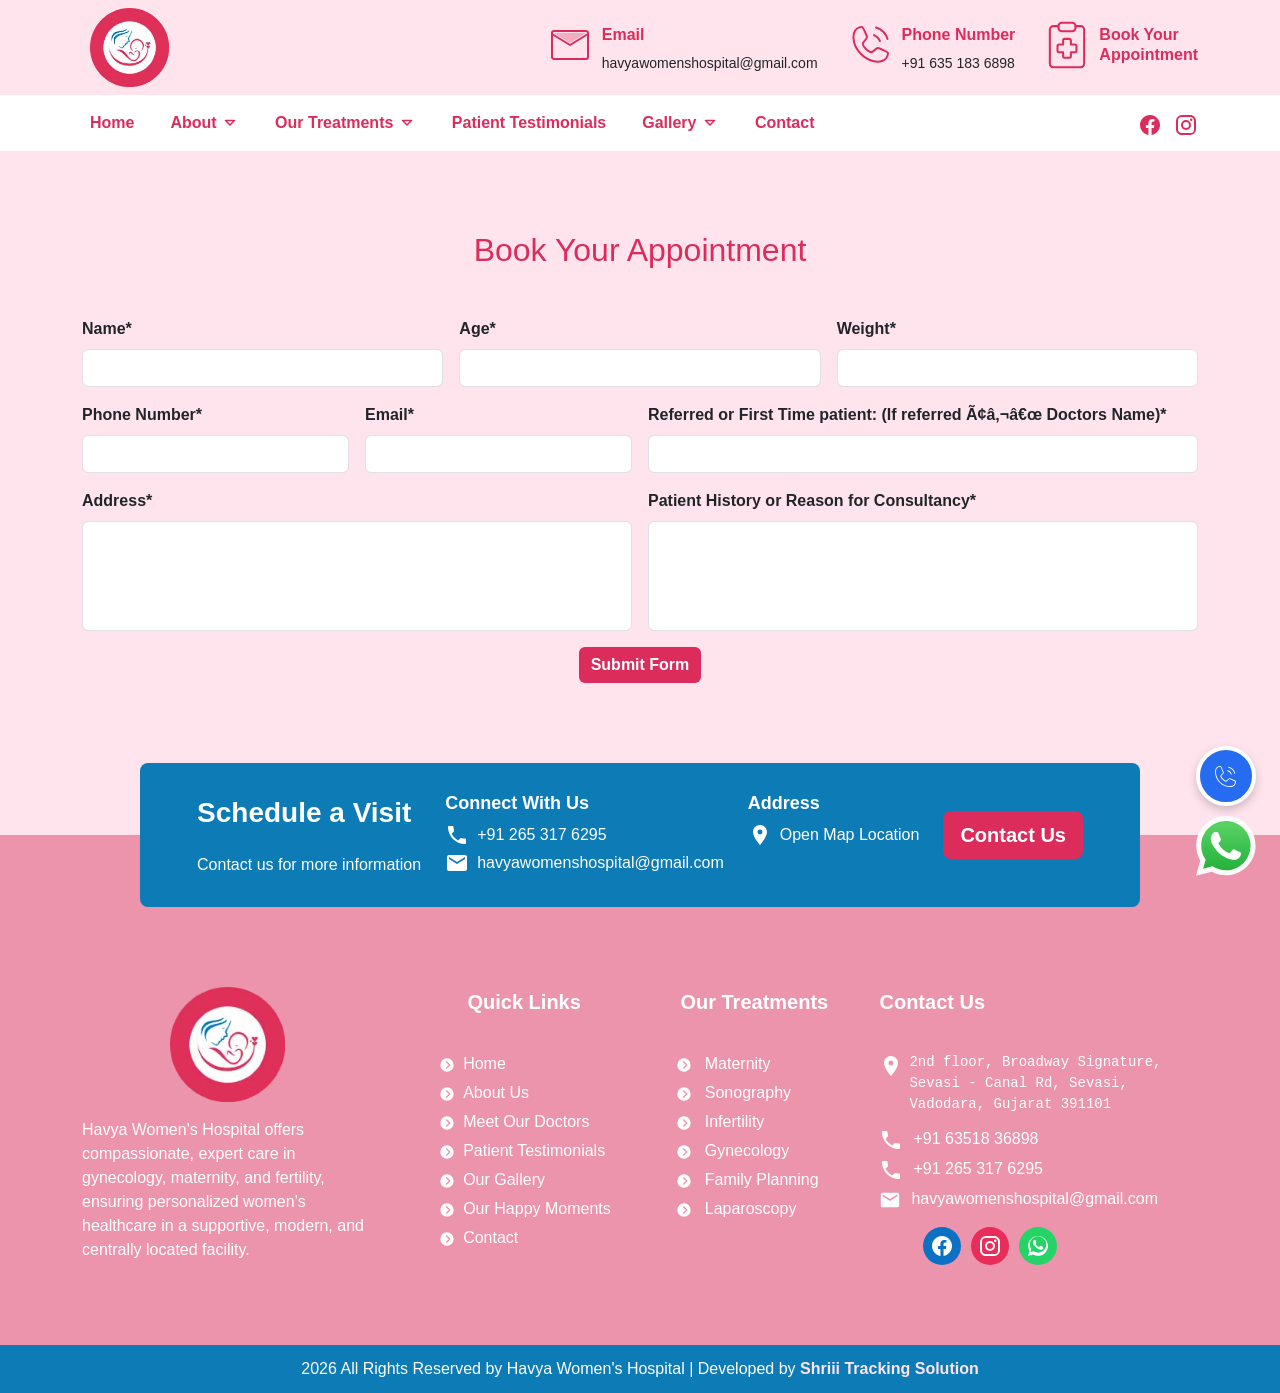
<file: Appointment.html>
<!DOCTYPE html>
<html lang="en">
  <head>
    <meta charset="UTF-8" />
    <meta name="viewport" content="width=device-width, initial-scale=1.0" />
    <title>Book Appointment | Havya Women's Hospital</title>
    <!-- Meta Robots (SEO Indexing): -->
<meta name="robots" content="index, follow">
<meta name="description" content="Havya Women's Hospital is a women and child-focused healthcare center offering expert treatments in infertility treatment, gynecology, maternity, laparoscopic surgery, and more Ã¢â‚¬â€œ all under one compassionate roof.">
<meta name="keywords" content="Havya Women's Hospital, Women's Health, Infertility Treatment, Gynecology, Maternity Care, Laparoscopic Surgery, Family Planning, Pediatric Care, Cosmetic Gynecology, IVF Clinic, Pregnancy Care">
<meta name="author" content="Havya Women's Hospital">

<!-- Open Graph (Social Media Sharing) -->
<meta property="og:title" content="Havya Women's Hospital | Specialized Women's and Child Healthcare">
<meta property="og:description" content="Experience compassionate and expert care at Havya Women's Hospital Ã¢â‚¬â€œ your trusted destination for infertility treatment, maternity care, and advanced gynecological solutions.">
<meta property="og:image" content="https://havyawomenshospital.com//image/Havya-og-image-(1200 x 630 px).jpg">
<meta property="og:url" content="https://havyawomenshospital.com/">
<meta property="og:type" content="website">

    
    <!-- Favicon -->
    <link rel="icon" type="image/x-icon" href="image/Havya_Logo.webp" />
 
    <link fetchpriority="high" rel="preload" href="image/Havya_Logo.webp" as="image" type="image/webp" />
    <link fetchpriority="high" rel="preload" href="image/TestimonialBanner.webp" as="image" type="image/webp" />
    <link fetchpriority="high" rel="preload" href="image/TestimonialBannerMob.webp" as="image" type="image/webp" />

    <!-- Preload -->
    <link rel="preload" as="style" href="https://cdn.jsdelivr.net/npm/bootstrap@5.2.3/dist/css/bootstrap.min.css" />
    <link rel="stylesheet" href="https://cdn.jsdelivr.net/npm/bootstrap@5.2.3/dist/css/bootstrap.min.css" />
    <link rel="preload" as="style" href="css/style.css?v=1.03" />
    <link rel="preload" as="style" href="css/responsive.css?v=1.03" />

    <link rel="stylesheet" href="css/style.css?v=1.03" />
    <link rel="stylesheet" href="css/responsive.css?v=1.03" />
                  <style>
      :root {
        --primary-color: #dc2c5c;
        --secondary-color: #0c7bb6;
        --accentColour: #ec94ac;
        --textPink: #e0869e;
        --black: #1d1d1d;
        --lightBg: #ffe4ee;
        --Grey: #747474;
        --fade: #f8a0c2;
      }
      * { box-sizing: border-box; }
      body { font-display: swap; margin: 0; }
      img { width: 100%; height: auto; object-fit: cover; }
    </style>
  </head>

  <body>
    
    <!-- header start -->
        <header>
      <div class="wrapheder">
        <div id="header">
          <div class="miniHeader d-none d-lg-block">
            <div class="container">
              <div class="row">
                <div class="col-auto topheadSocial">
                  <a aria-label="Home" class="brandLogo d-none d-lg-inline-block" href="index.html">
                    <img height="600" width="800" src="image/Havya_Logo.webp" alt="Havya Women's Hospital Logo">
                  </a>
                </div>
                <div class="col-auto topheadContacts">
                  <div class="cantactCardTop">
                    <div class="iconBox">
<svg xmlns="http://www.w3.org/2000/svg" width="48" height="48" viewBox="0 0 24 24"><path fill="currentColor" fill-opacity="0" d="M12 11l-8 -5h16l-8 5Z"><animate fill="freeze" attributeName="fill-opacity" begin="0.8s" dur="0.15s" values="0;0.3"/></path><g fill="none" stroke="currentColor" stroke-linecap="round" stroke-linejoin="round" stroke-width="1"><path stroke-dasharray="64" stroke-dashoffset="64" d="M4 5h16c0.55 0 1 0.45 1 1v12c0 0.55 -0.45 1 -1 1h-16c-0.55 0 -1 -0.45 -1 -1v-12c0 -0.55 0.45 -1 1 -1Z"><animate fill="freeze" attributeName="stroke-dashoffset" dur="0.6s" values="64;0"/></path><path stroke-dasharray="24" stroke-dashoffset="24" d="M3 6.5l9 5.5l9 -5.5"><animate fill="freeze" attributeName="stroke-dashoffset" begin="0.6s" dur="0.2s" values="24;0"/></path></g></svg>
                    </div>
                    <div class="infoBox ">
                      <h3 class="fifthH">Email</h3>
                      <p>havyawomenshospital@gmail.com</p>
                    </div>
                    <a aria-label="Email us" href="mailto:havyawomenshospital@gmail.com" class="absAnchor"></a>
                  </div>
                  <div class="cantactCardTop">
                    <div class="iconBox">
<svg xmlns="http://www.w3.org/2000/svg" width="48" height="48" viewBox="0 0 24 24"><g fill="none" stroke="currentColor" stroke-linecap="round" stroke-linejoin="round" stroke-width="1"><path stroke-dasharray="64" stroke-dashoffset="64" d="M8 3c0.5 0 2.5 4.5 2.5 5c0 1 -1.5 2 -2 3c-0.5 1 0.5 2 1.5 3c0.39 0.39 2 2 3 1.5c1 -0.5 2 -2 3 -2c0.5 0 5 2 5 2.5c0 2 -1.5 3.5 -3 4c-1.5 0.5 -2.5 0.5 -4.5 0c-2 -0.5 -3.5 -1 -6 -3.5c-2.5 -2.5 -3 -4 -3.5 -6c-0.5 -2 -0.5 -3 0 -4.5c0.5 -1.5 2 -3 4 -3Z"><animate fill="freeze" attributeName="stroke-dashoffset" dur="0.6s" values="64;0"/><animateTransform id="lineMdPhoneCallLoop0" fill="freeze" attributeName="transform" begin="0.6s;lineMdPhoneCallLoop0.begin+2.7s" dur="0.5s" type="rotate" values="0 12 12;15 12 12;0 12 12;-12 12 12;0 12 12;12 12 12;0 12 12;-15 12 12;0 12 12"/></path><path stroke-dasharray="4" stroke-dashoffset="4" d="M15.76 8.28c-0.5 -0.51 -1.1 -0.93 -1.76 -1.24M15.76 8.28c0.49 0.49 0.9 1.08 1.2 1.72"><animate fill="freeze" attributeName="stroke-dashoffset" begin="lineMdPhoneCallLoop0.begin+0s" dur="2.7s" keyTimes="0;0.111;0.259;0.37;1" values="4;0;0;4;4"/></path><path stroke-dasharray="6" stroke-dashoffset="6" d="M18.67 5.35c-1 -1 -2.26 -1.73 -3.67 -2.1M18.67 5.35c0.99 1 1.72 2.25 2.08 3.65"><animate fill="freeze" attributeName="stroke-dashoffset" begin="lineMdPhoneCallLoop0.begin+0.2s" dur="2.7s" keyTimes="0;0.074;0.185;0.333;0.444;1" values="6;6;0;0;6;6"/></path></g></svg>
                    </div>
                    <div class="infoBox ">
                      <h3 class="fifthH">Phone Number</h3>
                      <p>+91 635 183 6898</p>
                    </div>
                    <a aria-label="Call us" href="tel:+916351836898" class="absAnchor"></a>
                  </div>
                  <div class="cantactCardTop">
                    <div class="iconBox">
<svg xmlns="http://www.w3.org/2000/svg" width="48" height="48" viewBox="0 0 14 14"><g fill="none" stroke="currentColor" stroke-linecap="round" stroke-linejoin="round" stroke-width="0.6"><path d="M9.5 1.5H11a1 1 0 0 1 1 1v10a1 1 0 0 1-1 1H3a1 1 0 0 1-1-1v-10a1 1 0 0 1 1-1h1.5"/><path d="M8.5.5h-3a1 1 0 0 0-1 1V2a1 1 0 0 0 1 1h3a1 1 0 0 0 1-1v-.5a1 1 0 0 0-1-1M6.303 5.21a.43.43 0 0 0-.43.43v1.207H4.666a.43.43 0 0 0-.43.43v1.395c0 .237.193.43.43.43h1.207v1.207c0 .237.193.43.43.43h1.395a.43.43 0 0 0 .43-.43V9.1h1.207a.43.43 0 0 0 .43-.43V7.277a.43.43 0 0 0-.43-.429H8.128V5.639a.43.43 0 0 0-.43-.429z"/></g></svg>
                    </div>
                    <div class="infoBox ">
                      <h3 class="fifthH">Book Your<br>Appointment</h3>
                    </div>
                    <a aria-label="Book appointment" href="Appointment.html" class="absAnchor"></a>
                  </div>
                </div>
              </div>
            </div>
          </div>
          <div id="main-header">
            <nav class="mynavbar bg-light">
              <div class="container header">
                <a aria-label="Home" class="brandLogo d-lg-none" href="index.html">
                  <img height="600" width="800" src="image/Havya_Logo.webp" alt="Havya Women's Hospital Logo">
                </a>
                <button class="navToggle" aria-label="Toggle Navigation">
                  <svg aria-hidden="true" class="icon fa-fa-bars" xmlns="http://www.w3.org/2000/svg" width="24" height="24" viewBox="0 0 24 24"><path fill="currentColor" d="M3 18h18v-2H3v2zm0-5h18v-2H3v2zm0-7v2h18V6H3z"/></svg>
                </button>
                <ul class="navMenu mx-auto ms-lg-0 mb-2 mb-lg-0">
                  <li class="nav-close">
                    <button class="btn-nav-close" aria-label="Close Navigation">
                      <span class="close-btn">+</span>
                    </button>
                  </li>
                  <li class="navLi">
                    <a aria-label="Social link" class="navLink" href="index.html">Home</a>
                  </li>
                  <li class="navLi">
                    <a aria-label="Social link" href="#" class="navLink">About <span class="toggleSub">
                        <svg xmlns="http://www.w3.org/2000/svg" width="18" height="18" viewBox="0 0 24 24">
                          <path fill="none" stroke="currentColor" stroke-linecap="round" stroke-linejoin="round" stroke-width="2" d="m6 10l6 6l6-6z" />
                        </svg>
                      </span>
                    </a>
                    <ul class="dropdownList">
                      <li class="navLi">
                        <a aria-label="Social link" href="havyaProfile.html" class="navLink">About Us</a>
                      </li>
                      <li class="navLi">
                        <a aria-label="Social link" href="meetOurDoctors.html" class="navLink">Meet Our Doctors</a>
                      </li>
                    </ul>
                  </li>
                  <li class="navLi">
                    <a aria-label="Social link" href="#" class="navLink">Our Treatments <span class="toggleSub">
                        <svg xmlns="http://www.w3.org/2000/svg" width="18" height="18" viewBox="0 0 24 24">
                          <path fill="none" stroke="currentColor" stroke-linecap="round" stroke-linejoin="round" stroke-width="2" d="m6 10l6 6l6-6z" />
                        </svg>
                      </span>
                    </a>
                    <ul class="dropdownList">
                      <li class="navLi">
                        <a aria-label="Social link" href="maternity.html" class="navLink">Maternity</a>
                      </li>
                      <li class="navLi">
                        <a aria-label="Social link" href="sonography.html" class="navLink">Sonography</a>
                      </li>
                      <li class="navLi">
                        <a aria-label="Social link" href="infertility.html" class="navLink">Infertility</a>
                      </li>
                      <li class="navLi">
                        <a aria-label="Social link" href="gynecology.html" class="navLink">Gynecology</a>
                      </li>
                      <li class="navLi">
                        <a aria-label="Social link" href="familyPlanning.html" class="navLink">Family Planning</a>
                      </li>
                      <li class="navLi">
                        <a aria-label="Social link" href="laparoscopy.html" class="navLink">Laparoscopy</a>
                      </li>
                    </ul>
                  </li>
                  <li class="navLi">
                    <a aria-label="Social link" href="testimonials.html" class="navLink">Patient Testimonials</a>
                  </li>
                  
                                    <li class="navLi">
                    <a aria-label="Social link" href="#" class="navLink">Gallery <span class="toggleSub">
                        <svg xmlns="http://www.w3.org/2000/svg" width="18" height="18" viewBox="0 0 24 24">
                          <path fill="none" stroke="currentColor" stroke-linecap="round" stroke-linejoin="round" stroke-width="2" d="m6 10l6 6l6-6z" />
                        </svg>
                      </span>
                    </a>
                    <ul class="dropdownList">
                      <li class="navLi">
                        <a aria-label="Social link" href="gallery.html" class="navLink">Our Gallery</a>
                      </li>
                      <li class="navLi">
                        <a aria-label="Social link" href="happyMoments.html" class="navLink">Our Happy Moments</a>
                      </li>
                    </ul>
                  </li>
                  <li class="navLi">
                    <a aria-label="Social link" href="contactUs.html" class="navLink">Contact</a>
                  </li>
                </ul>
                <div class="col-auto topheadSocial d-none d-lg-block">
                  <a aria-label="Facebook" href="https://www.facebook.com/people/Havya-womens-hospital/61574666012974/">
                    <svg aria-hidden="true" class="icon fa-brands-fa-facebook" xmlns="http://www.w3.org/2000/svg" width="24" height="24" viewBox="0 0 24 24"><path fill="currentColor" d="M12 2C6.477 2 2 6.477 2 12c0 4.991 3.657 9.128 8.438 9.878v-6.987h-2.54V12h2.54V9.797c0-2.506 1.492-3.89 3.777-3.89c1.094 0 2.238.195 2.238.195v2.46h-1.26c-1.243 0-1.63.771-1.63 1.562V12h2.773l-.443 2.89h-2.33v6.988C18.343 21.128 22 16.991 22 12c0-5.523-4.477-10-10-10z"/></svg>
                  </a>
                  <a aria-label="Instagram" href="https://www.instagram.com/havyawomenshospital/?utm_source=ig_web_button_share_sheet&amp;igsh=ZDNlZDc0MzIxNw%3D%3D#">
                    <svg aria-hidden="true" class="icon fa-brands-fa-square-instagram" xmlns="http://www.w3.org/2000/svg" width="24" height="24" viewBox="0 0 24 24"><path fill="currentColor" d="M7.8 2h8.4C19.4 2 22 4.6 22 7.8v8.4a5.8 5.8 0 0 1-5.8 5.8H7.8C4.6 22 2 19.4 2 16.2V7.8A5.8 5.8 0 0 1 7.8 2m-.2 2A3.6 3.6 0 0 0 4 7.6v8.8C4 18.39 5.61 20 7.6 20h8.8a3.6 3.6 0 0 0 3.6-3.6V7.6C20 5.61 18.39 4 16.4 4H7.6m9.65 1.5a1.25 1.25 0 0 1 1.25 1.25A1.25 1.25 0 0 1 17.25 8A1.25 1.25 0 0 1 16 6.75a1.25 1.25 0 0 1 1.25-1.25M12 7a5 5 0 0 1 5 5a5 5 0 0 1-5 5a5 5 0 0 1-5-5a5 5 0 0 1 5-5m0 2a3 3 0 0 0-3 3a3 3 0 0 0 3 3a3 3 0 0 0 3-3a3 3 0 0 0-3-3z"/></svg>
                  </a>
                </div>
              </div>
            </nav>
          </div>
        </div>
        <!-- <li class="navLi"><a href="#" class="navLink">Dropdown lavel-1 </a><ul class="dropdownList"><li class="navLi"><a href="#" class="navLink">Dropdown lavel-2</a></li><li class="navLi"><a href="#" class="navLink">Dropdown lavel-2</a></li><li class="navLi"><a href="#" class="navLink">Dropdown lavel-2 </a><ul class="dropdownList"><li class="navLi"><a href="#" class="navLink">Dropdown lavel-3</a></li><li class="navLi"><a href="#" class="navLink">Dropdown lavel-3</a></li><li class="navLi"><a href="#" class="navLink">Dropdown lavel-3</a></li></ul></li></ul></li> -->
      </div>
    </header>
    <main id="main">
    
    <!-- header start -->

    <section id="headBelowContent" class="BookAppointment defaultPadding extraPadding">
      <div class="container">
        <form class="needs-validation contactForm" id="contactForm" novalidate="">

        <h2 class="therdH text-center mb-5">Book Your Appointment</h2>
        <div class="row g-3">
           <div class="col-md-6 col-lg-4">
              <label for="validationCustom01" class="form-label">Name<span>*</span></label>
              <label for="validationCustom01" class="visually-hidden">validationCustom01</label>
<input type="text" class="form-control" id="validationCustom01" required="">
              <div class="invalid-feedback">Please enter your name.</div>
            </div>
           <div class="col-md-6 col-lg-4">
              <label for="validateAge" class="form-label">Age<span>*</span></label> 
              <label for="validateAge" class="visually-hidden">validateAge</label>
<input type="text" class="form-control" id="validateAge" required="">
              <div class="invalid-feedback">Please enter your Age.</div>
            </div>
            <div class="col-md-6 col-lg-4">
              <label for="validateWeight" class="form-label">Weight<span>*</span></label> 
              <label for="validateWeight" class="visually-hidden">validateWeight</label>
<input type="text" class="form-control" id="validateWeight" required="">
              <div class="invalid-feedback">Please enter your weight.</div>
            </div>
            <div class="col-md-6 col-lg-3">
            <label for="PhoneNo" class="form-label ">Phone Number<span>*</span></label> 
            <label for="PhoneNo" class="visually-hidden">PhoneNo</label>
<input type="text" class="form-control mt-lg-4 mt-xl-0" id="PhoneNo" pattern="[0-9]{10}" required="">
            <div class="invalid-feedback">Enter valid 10-digit number.</div>
          </div>
          <div class="col-md-6 col-lg-3">
             <label for="validationCustomUsername" class="form-label">Email<span>*</span></label> 
              <label for="validationCustomUsername" class="visually-hidden">validationCustomUsername</label>
<input type="text" class="form-control mt-md-4 mt-xl-0" id="validationCustomUsername" required="">  
              <div class="invalid-feedback">Please enter your email.</div>   
            </div>
            <div class="col-md-6 col-lg-6">
              <label for="validateReferred" class="form-label">Referred or First Time patient: (If referred Ã¢â‚¬â€œ Doctors Name)<span>*</span></label> 
              <label for="validateReferred" class="visually-hidden">validateReferred</label>
<input type="text" class="form-control" id="validateReferred" required="">
              <div class="invalid-feedback">Please enter info about If referred  or this is  the first time.</div>
            </div>
            <div class="col-md-6">
              <label for="validateAddress" class="form-label">Address<span>*</span></label>
              <label for="validateAddress" class="visually-hidden">validateAddress</label>
<textarea class="form-control mt-md-4 mt-lg-0" id="validateAddress" rows="4" required=""></textarea>
              <div class="invalid-feedback">Please enter your address.</div>
            </div>
            <div class="col-md-6">
              <label for="validationTextarea" class="form-label">Patient History or Reason for Consultancy<span>*</span></label>
              <label for="validationTextarea" class="visually-hidden">validationTextarea</label>
<textarea class="form-control" id="validationTextarea" rows="4" required=""></textarea>
            </div>

           <div class="col-12">
             <button type="button" class="btn myBtn mx-auto d-table d-md-none" data-bs-toggle="modal" data-bs-target="#whatsappButton">
              Submit
            </button>
           </div>

            <div class="col-12 d-none d-md-table mt-0">
              <button class="btn myBtn d-table mx-auto" id="desktopBtn" type="submit">Submit Form</button>
            </div>
        </div>

      </form>

      </div>
    </section>


<div class="modal fade" id="whatsappButton" tabindex="-1" aria-labelledby="exampleModalLabel" aria-hidden="true">
<div class="modal-dialog modal-dialog-centered">
  <div class="modal-content">
    <div class="modal-header">
      <h5 class="modal-title text" id="exampleModalLabel">Select WhatsApp Type</h5>
      <button type="button" class="btn-close" data-bs-dismiss="modal" aria-label="Close"></button>
    </div>
    <div class="modal-body text-center">
      <div class="options">
        <button id="whatsappStandard" class="btn option">
          <img height="600" width="800" src="image/whatsapp-icon.png" alt="WhatsApp">        
        </button>
        <button id="whatsappBusiness" class="btn option">
          <img height="600" width="800" src="image/whatsapp-business-icon.png" alt="WhatsApp Business">        
        </button>
      </div>
    </div>
  </div>
</div>
</div>


<!-- call to action section start -->
<section class="callToAction ">
  <div class="container">
   <div class="CTA_Banner">
    <div class="row">
      <div class="col-lg-auto col-sm-6">
        <h2 class="thirdH">Schedule a Visit</h2>
        <p class="mb-0">Contact us for more information</p>
      </div>
      <div class="col-lg-auto col-sm-6 colMessage">
        <h3 class="fifthH">Connect With Us</h3>
        <ul class="contact-message">
          <li>
            <a href="tel:+912653176295" >
              <svg aria-hidden="true" class="icon fa-solid-fa-phone" xmlns="http://www.w3.org/2000/svg" width="24" height="24" viewBox="0 0 24 24"><path fill="currentColor" d="M6.62 10.79c1.44 2.83 3.76 5.14 6.59 6.59l2.2-2.2c.27-.27.67-.36 1.02-.24c1.12.37 2.33.57 3.57.57c.55 0 1 .45 1 1V20c0 .55-.45 1-1 1c-9.39 0-17-7.61-17-17c0-.55.45-1 1-1h3.5c.55 0 1 .45 1 1c0 1.25.2 2.45.57 3.57c.11.35.03.74-.25 1.02l-2.2 2.2z"/></svg>+91 265 317 6295</a>
          </li>
          <li>
            <a href="mailto:havyawomenshospital@gmail.com">
              <svg aria-hidden="true" class="icon fa-solid-fa-envelope" xmlns="http://www.w3.org/2000/svg" width="24" height="24" viewBox="0 0 24 24"><path fill="currentColor" d="M20 4H4c-1.1 0-1.99.9-1.99 2L2 18c0 1.1.9 2 2 2h16c1.1 0 2-.9 2-2V6c0-1.1-.9-2-2-2zm0 4l-8 5l-8-5V6l8 5l8-5v2z"/></svg>havyawomenshospital@gmail.com</a>
          </li>
        </ul>
      </div>
      <div class="col-lg-auto col-sm-6 colMessage">
        <h3 class="fifthH">Address</h3>
        <ul class="contact-message">
          <li>
            <a target="_blank" href="https://maps.app.goo.gl/qsc8AGfzZZnhsZ1H6" >
              <svg aria-hidden="true" class="icon fa-solid-fa-location-dot" xmlns="http://www.w3.org/2000/svg" width="24" height="24" viewBox="0 0 24 24"><path fill="currentColor" d="M12 2C8.13 2 5 5.13 5 9c0 5.25 7 13 7 13s7-7.75 7-13c0-3.87-3.13-7-7-7zm0 9.5a2.5 2.5 0 0 1 0-5a2.5 2.5 0 0 1 0 5z"/></svg> Open Map Location</a>
          </li>
        </ul>
      </div>
      <div class="col-lg-auto col-sm-6">
        <a class="btn myBtn  btn-lg" href="contactUs.html" >Contact Us</a>
      </div>
    </div>
   </div>
  </div>
</section>
<!-- call to action section end -->

    <!-- whatsapp FAB icon -->
    <div class="fab-container">
      <a aria-label="WhatsApp" class="set-url-target" rel="noopener" data-mobile-target="" data-desktop-target="_blank" target="_blank" href="https://api.whatsapp.com/send?phone=916351836898">
        <svg xmlns="http://www.w3.org/2000/svg" width="59.54px" height="60px" viewBox="0 0 256 258">
          <defs>
            <linearGradient id="logosWhatsappIcon0" x1="50%" x2="50%" y1="100%" y2="0%">
              <stop offset="0%" stop-color="#1faf38"></stop>
              <stop offset="100%" stop-color="#60d669"></stop>
            </linearGradient>
            <linearGradient id="logosWhatsappIcon1" x1="50%" x2="50%" y1="100%" y2="0%">
              <stop offset="0%" stop-color="#f9f9f9"></stop>
              <stop offset="100%" stop-color="#fff"></stop>
            </linearGradient>
          </defs>
          <path fill="url(#logosWhatsappIcon0)" d="M5.463 127.456c-.006 21.677 5.658 42.843 16.428 61.499L4.433 252.697l65.232-17.104a123 123 0 0 0 58.8 14.97h.054c67.815 0 123.018-55.183 123.047-123.01c.013-32.867-12.775-63.773-36.009-87.025c-23.23-23.25-54.125-36.061-87.043-36.076c-67.823 0-123.022 55.18-123.05 123.004"></path>
          <path fill="url(#logosWhatsappIcon1)" d="M1.07 127.416c-.007 22.457 5.86 44.38 17.014 63.704L0 257.147l67.571-17.717c18.618 10.151 39.58 15.503 60.91 15.511h.055c70.248 0 127.434-57.168 127.464-127.423c.012-34.048-13.236-66.065-37.3-90.15C194.633 13.286 162.633.014 128.536 0C58.276 0 1.099 57.16 1.071 127.416m40.24 60.376l-2.523-4.005c-10.606-16.864-16.204-36.352-16.196-56.363C22.614 69.029 70.138 21.52 128.576 21.52c28.3.012 54.896 11.044 74.9 31.06c20.003 20.018 31.01 46.628 31.003 74.93c-.026 58.395-47.551 105.91-105.943 105.91h-.042c-19.013-.01-37.66-5.116-53.922-14.765l-3.87-2.295l-40.098 10.513z"></path>
          <path fill="#fff" d="M96.678 74.148c-2.386-5.303-4.897-5.41-7.166-5.503c-1.858-.08-3.982-.074-6.104-.074c-2.124 0-5.575.799-8.492 3.984c-2.92 3.188-11.148 10.892-11.148 26.561s11.413 30.813 13.004 32.94c1.593 2.123 22.033 35.307 54.405 48.073c26.904 10.609 32.379 8.499 38.218 7.967c5.84-.53 18.844-7.702 21.497-15.139c2.655-7.436 2.655-13.81 1.859-15.142c-.796-1.327-2.92-2.124-6.105-3.716s-18.844-9.298-21.763-10.361c-2.92-1.062-5.043-1.592-7.167 1.597c-2.124 3.184-8.223 10.356-10.082 12.48c-1.857 2.129-3.716 2.394-6.9.801c-3.187-1.598-13.444-4.957-25.613-15.806c-9.468-8.442-15.86-18.867-17.718-22.056c-1.858-3.184-.199-4.91 1.398-6.497c1.431-1.427 3.186-3.719 4.78-5.578c1.588-1.86 2.118-3.187 3.18-5.311c1.063-2.126.531-3.986-.264-5.579c-.798-1.593-6.987-17.343-9.819-23.64"></path>
        </svg>
      </a>
    </div>
    <!-- Call FAB icon -->
    <div class="Call-fab-container">
      <a aria-label="Call us" rel="noopener" target="_blank" href="tel:+916351836898" class="call-fab-btn">
        <svg xmlns="http://www.w3.org/2000/svg" width="1em" height="1em" viewBox="0 0 256 256">
            <path d="M0 0h256v256H0z" fill="none" />
            <path fill="currentColor" d="M148.14 47a4 4 0 0 1 4.86-2.87A82.24 82.24 0 0 1 211.86 103a4 4 0 0 1-2.83 4.89a3.7 3.7 0 0 1-1 .14a4 4 0 0 1-3.86-3A74.35 74.35 0 0 0 151 51.86a4 4 0 0 1-2.86-4.86M143 83.86C158 87.89 168.11 98 172.14 113a4 4 0 0 0 3.86 3a3.7 3.7 0 0 0 1-.14a4 4 0 0 0 2.83-4.89c-4.8-18-16.85-30-34.83-34.84a4 4 0 0 0-2 7.73m76.94 98.72A52.25 52.25 0 0 1 168 228C90.8 228 28 165.2 28 88a52.25 52.25 0 0 1 45.42-51.91a12 12 0 0 1 12.48 7.19L107 90.42a12 12 0 0 1-1 11.36c-.09.13-.18.26-.28.38l-21.2 25.21a3.9 3.9 0 0 0-.18 3.69c7.84 16.05 24.65 32.73 40.89 40.57a3.93 3.93 0 0 0 3.7-.21l24.87-21.12l.38-.29a12 12 0 0 1 11.38-1l47.22 21.16a12 12 0 0 1 7.13 12.41Zm-10.35-5.12l-47.24-21.16a3.93 3.93 0 0 0-3.57.27L134 177.69l-.37.28a12 12 0 0 1-11.79.87c-18-8.69-35.91-26.48-44.6-44.27a12 12 0 0 1 .76-11.75c.09-.14.19-.26.29-.39l21.19-25.2a4 4 0 0 0 .23-3.6L78.57 46.49A4 4 0 0 0 74.9 44a4 4 0 0 0-.48 0A44.23 44.23 0 0 0 36 88c0 72.78 59.22 132 132 132a44.23 44.23 0 0 0 44-38.42a4 4 0 0 0-2.44-4.12Z" />
        </svg>
      </a>
    </div>


    <!-- footer section start  -->
    
    </main>
<footer id="footer" class="footer homePage0">
     
    </footer>
    <!-- footer section end  -->

    <script src="https://cdnjs.cloudflare.com/ajax/libs/jquery/3.7.1/jquery.min.js"></script>
    <script src="https://cdn.jsdelivr.net/npm/bootstrap@5.2.3/dist/js/bootstrap.bundle.min.js" defer></script>

<script>
    (() => {
      "use strict";
  
      // Fetch all the forms we want to apply custom Bootstrap validation styles to
      const forms = document.querySelectorAll(".needs-validation");
  
      // Loop over them and prevent submission
      Array.from(forms).forEach((form) => {
        form.addEventListener(
          "submit",
          (event) => {
            if (!form.checkValidity()) {
              event.preventDefault();
              event.stopPropagation();
            }
  
            form.classList.add("was-validated");
          },
          false
        );
      });
    })();
  
    $(document).ready(function () {
      // Debounce function to limit resize frequency
      function debounce(func, wait) {
        let timeout;
        return function (...args) {
          const context = this;
          clearTimeout(timeout);
          timeout = setTimeout(() => func.apply(context, args), wait);
        };
      }

      // Construct WhatsApp Message
      function constructWhatsAppMessage() {
      const name = $("#validationCustom01").val();
      const age = $("#validateAge").val();
      const wieght = $("#validateWeight").val();
      const phone = $("#PhoneNo").val();
      const email = $("#validationCustomUsername").val();
      const reference = $("#validateReferred").val();
      const address = $("#validateAddress").val();
      const historyReason = $("#validationTextarea").val();
    
          // Construct the WhatsApp message
      return `Hello, I want to book an appointment:\n\nName: ${name}\nAge: ${age}\nWeight: ${wieght}\nPhone: ${
        phone || "Not provided"}\nEmail: ${email}\nReference: ${reference}\nAddress: ${address}\nReason Or History: ${historyReason}`;
      }
  
      // Form Validation Function
      function validateForm() {
        const form = document.querySelector("#contactForm");
        if (!form.checkValidity()) {
          form.classList.add("was-validated");
          return false;
        }
        return true;
      }
  
      // Clear form fields after submission
      function clearForm() {
        const form = document.querySelector("#contactForm");
        form.reset(); // Reset all form fields
        form.classList.remove("was-validated"); // Remove validation classes
      }
  
      // Initialize logic based on screen size
      function initializeLogic() {
        const isMobile = $(window).width() <= 767.98;
        const phoneNumber = "916351836898";
        const standardWhatsAppUrl = `intent://send?phone=${phoneNumber}&text=`;
        const businessWhatsAppUrl = `intent://send?phone=${phoneNumber}&text=`;
  
        if (isMobile) {
          console.log("Initializing Mobile Logic");
  
          // Handle WhatsApp Standard Button Click
          $("#whatsappStandard").off("click").on("click", function () {
            event.preventDefault(); // Stop the form's default behavior
            if (!validateForm()) return;
  
            const message = constructWhatsAppMessage();
            const encodedMessage = encodeURIComponent(message);
  
            const userAgent = navigator.userAgent || navigator.vendor || window.opera;
  
            // Check if Android device
            if (/android/i.test(userAgent)) {
              // Redirect to WhatsApp app
              window.location.href = `${standardWhatsAppUrl}${encodedMessage}#Intent;scheme=whatsapp;package=com.whatsapp;end`;
            } else {
              // Fallback for web WhatsApp
              window.location.href = `https://wa.me/${phoneNumber}?text=${encodedMessage}`;
            }
  
            // Clear the form after redirection
            clearForm();
          });
  
          // Handle WhatsApp Business Button Click
          $("#whatsappBusiness").off("click").on("click", function () {
            event.preventDefault(); // Stop the form's default behavior
            if (!validateForm()) return;
  
            const message = constructWhatsAppMessage();
            const encodedMessage = encodeURIComponent(message);
  
            const userAgent = navigator.userAgent || navigator.vendor || window.opera;
  
            // Check if Android device
            if (/android/i.test(userAgent)) {
              // Redirect to WhatsApp app
              window.location.href = `${businessWhatsAppUrl}${encodedMessage}#Intent;scheme=whatsapp;package=com.whatsapp.w4b;end`;
            } else {
              // Fallback for web WhatsApp
              window.location.href = `https://wa.me/${phoneNumber}?text=${encodedMessage}`;
            }
  
            // Clear the form after redirection
            clearForm();
          });
        } else {
  
          // Handle Desktop Submit Button Click
          $("#desktopBtn").off("click").on("click", function (event) {
            event.preventDefault(); // Prevent default form submission behavior
            if (!validateForm()) return;
  
            const message = constructWhatsAppMessage();
            const encodedMessage = encodeURIComponent(message);
  
            // Use WhatsApp Web URL for desktop
            const whatsappWebUrl = `https://web.whatsapp.com/send?phone=${phoneNumber}&text=${encodedMessage}`;
            window.open(whatsappWebUrl, "_blank");
  
            // Clear the form after opening WhatsApp Web
            clearForm();
          });
        }
      }
  
      // Initialize logic on page load
      initializeLogic();
  
      // Reinitialize logic on window resize with debounce
      $(window).on(
        "resize",
        debounce(function () {
          initializeLogic();
        }, 200)
      );
    });
  </script>

    <script defer src="js/script.js?v=1.03"></script>
  </body>
</html>
</file>
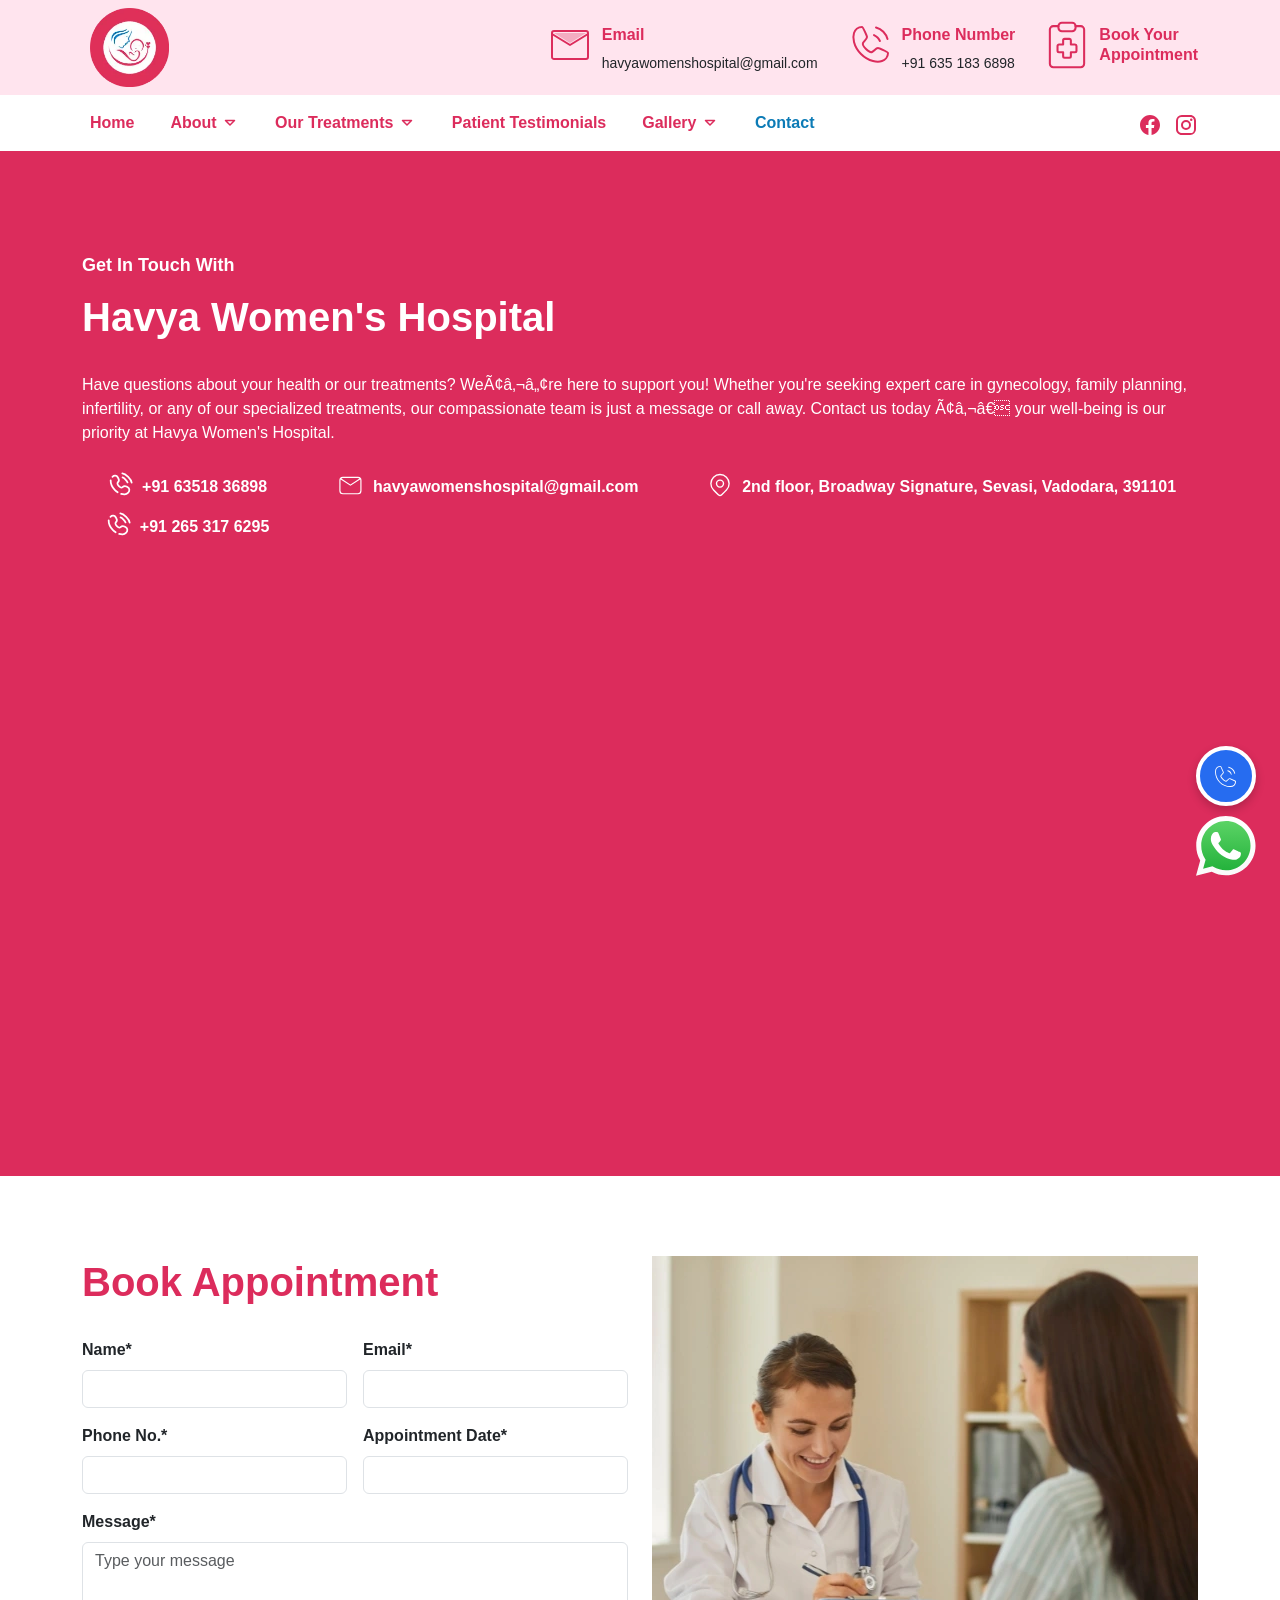
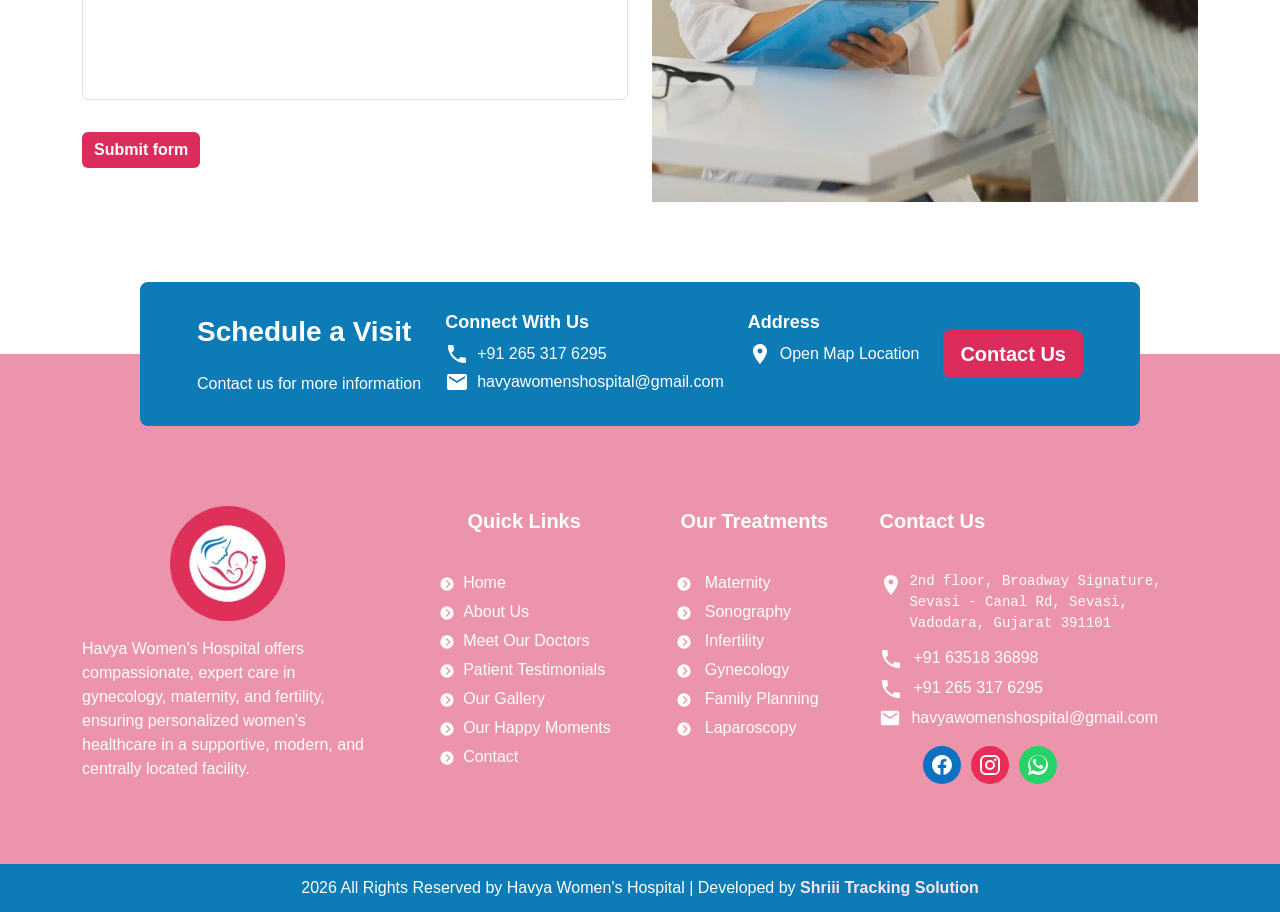
<file: contactUs.html>
<!DOCTYPE html>
<html lang="en">
  <head>
    <meta charset="UTF-8" />
    <meta name="viewport" content="width=device-width, initial-scale=1.0" />
    <title>Contact | Havya Women's Hospital</title>
    <!-- Meta Robots (SEO Indexing): -->
<meta name="robots" content="index, follow">
<meta name="description" content="Havya Women's Hospital is a women and child-focused healthcare center offering expert treatments in infertility treatment, gynecology, maternity, laparoscopic surgery, and more Ã¢â‚¬â€œ all under one compassionate roof.">
<meta name="keywords" content="Havya Women's Hospital, Women's Health, Infertility Treatment, Gynecology, Maternity Care, Laparoscopic Surgery, Family Planning, Pediatric Care, Cosmetic Gynecology, IVF Clinic, Pregnancy Care">
<meta name="author" content="Havya Women's Hospital">

<!-- Open Graph (Social Media Sharing) -->
<meta property="og:title" content="Havya Women's Hospital | Specialized Women's and Child Healthcare">
<meta property="og:description" content="Experience compassionate and expert care at Havya Women's Hospital Ã¢â‚¬â€œ your trusted destination for infertility treatment, maternity care, and advanced gynecological solutions.">
<meta property="og:image" content="https://havyawomenshospital.com//image/Havya-og-image-(1200 x 630 px).jpg">
<meta property="og:url" content="https://havyawomenshospital.com/">
<meta property="og:type" content="website">

    
    <!-- Favicon -->
    <link rel="icon" type="image/x-icon" href="image/Havya_Logo.webp" />
 
    <link fetchpriority="high" rel="preload" href="image/Havya_Logo.webp" as="image" type="image/webp" />

    <!-- Preload -->
    <link rel="preload" as="style" href="https://cdn.jsdelivr.net/npm/bootstrap@5.2.3/dist/css/bootstrap.min.css" />
    <link rel="stylesheet" href="https://cdn.jsdelivr.net/npm/bootstrap@5.2.3/dist/css/bootstrap.min.css" />
    <link rel="preload" as="style" href="css/style.css?v=1.03" />
    <link rel="preload" as="style" href="css/responsive.css?v=1.03" />

    <link rel="stylesheet" href="css/style.css?v=1.03" />
    <link rel="stylesheet" href="css/responsive.css?v=1.03" />
                  <style>
      :root {
        --primary-color: #dc2c5c;
        --secondary-color: #0c7bb6;
        --accentColour: #ec94ac;
        --textPink: #e0869e;
        --black: #1d1d1d;
        --lightBg: #ffe4ee;
        --Grey: #747474;
        --fade: #f8a0c2;
      }
      * { box-sizing: border-box; }
      body { font-display: swap; margin: 0; }
      img { width: 100%; height: auto; object-fit: cover; }
    </style>
  </head>

  <body>
    
    <!-- header start -->
        <header>
      <div class="wrapheder">
        <div id="header">
          <div class="miniHeader d-none d-lg-block">
            <div class="container">
              <div class="row">
                <div class="col-auto topheadSocial">
                  <a aria-label="Home" class="brandLogo d-none d-lg-inline-block" href="index.html">
                    <img height="600" width="800" src="image/Havya_Logo.webp" alt="Havya Women's Hospital Logo">
                  </a>
                </div>
                <div class="col-auto topheadContacts">
                  <div class="cantactCardTop">
                    <div class="iconBox">
<svg xmlns="http://www.w3.org/2000/svg" width="48" height="48" viewBox="0 0 24 24"><path fill="currentColor" fill-opacity="0" d="M12 11l-8 -5h16l-8 5Z"><animate fill="freeze" attributeName="fill-opacity" begin="0.8s" dur="0.15s" values="0;0.3"/></path><g fill="none" stroke="currentColor" stroke-linecap="round" stroke-linejoin="round" stroke-width="1"><path stroke-dasharray="64" stroke-dashoffset="64" d="M4 5h16c0.55 0 1 0.45 1 1v12c0 0.55 -0.45 1 -1 1h-16c-0.55 0 -1 -0.45 -1 -1v-12c0 -0.55 0.45 -1 1 -1Z"><animate fill="freeze" attributeName="stroke-dashoffset" dur="0.6s" values="64;0"/></path><path stroke-dasharray="24" stroke-dashoffset="24" d="M3 6.5l9 5.5l9 -5.5"><animate fill="freeze" attributeName="stroke-dashoffset" begin="0.6s" dur="0.2s" values="24;0"/></path></g></svg>
                    </div>
                    <div class="infoBox ">
                      <h3 class="fifthH">Email</h3>
                      <p>havyawomenshospital@gmail.com</p>
                    </div>
                    <a aria-label="Email us" href="mailto:havyawomenshospital@gmail.com" class="absAnchor"></a>
                  </div>
                  <div class="cantactCardTop">
                    <div class="iconBox">
<svg xmlns="http://www.w3.org/2000/svg" width="48" height="48" viewBox="0 0 24 24"><g fill="none" stroke="currentColor" stroke-linecap="round" stroke-linejoin="round" stroke-width="1"><path stroke-dasharray="64" stroke-dashoffset="64" d="M8 3c0.5 0 2.5 4.5 2.5 5c0 1 -1.5 2 -2 3c-0.5 1 0.5 2 1.5 3c0.39 0.39 2 2 3 1.5c1 -0.5 2 -2 3 -2c0.5 0 5 2 5 2.5c0 2 -1.5 3.5 -3 4c-1.5 0.5 -2.5 0.5 -4.5 0c-2 -0.5 -3.5 -1 -6 -3.5c-2.5 -2.5 -3 -4 -3.5 -6c-0.5 -2 -0.5 -3 0 -4.5c0.5 -1.5 2 -3 4 -3Z"><animate fill="freeze" attributeName="stroke-dashoffset" dur="0.6s" values="64;0"/><animateTransform id="lineMdPhoneCallLoop0" fill="freeze" attributeName="transform" begin="0.6s;lineMdPhoneCallLoop0.begin+2.7s" dur="0.5s" type="rotate" values="0 12 12;15 12 12;0 12 12;-12 12 12;0 12 12;12 12 12;0 12 12;-15 12 12;0 12 12"/></path><path stroke-dasharray="4" stroke-dashoffset="4" d="M15.76 8.28c-0.5 -0.51 -1.1 -0.93 -1.76 -1.24M15.76 8.28c0.49 0.49 0.9 1.08 1.2 1.72"><animate fill="freeze" attributeName="stroke-dashoffset" begin="lineMdPhoneCallLoop0.begin+0s" dur="2.7s" keyTimes="0;0.111;0.259;0.37;1" values="4;0;0;4;4"/></path><path stroke-dasharray="6" stroke-dashoffset="6" d="M18.67 5.35c-1 -1 -2.26 -1.73 -3.67 -2.1M18.67 5.35c0.99 1 1.72 2.25 2.08 3.65"><animate fill="freeze" attributeName="stroke-dashoffset" begin="lineMdPhoneCallLoop0.begin+0.2s" dur="2.7s" keyTimes="0;0.074;0.185;0.333;0.444;1" values="6;6;0;0;6;6"/></path></g></svg>
                    </div>
                    <div class="infoBox ">
                      <h3 class="fifthH">Phone Number</h3>
                      <p>+91 635 183 6898</p>
                    </div>
                    <a aria-label="Call us" href="tel:+916351836898" class="absAnchor"></a>
                  </div>
                  <div class="cantactCardTop">
                    <div class="iconBox">
<svg xmlns="http://www.w3.org/2000/svg" width="48" height="48" viewBox="0 0 14 14"><g fill="none" stroke="currentColor" stroke-linecap="round" stroke-linejoin="round" stroke-width="0.6"><path d="M9.5 1.5H11a1 1 0 0 1 1 1v10a1 1 0 0 1-1 1H3a1 1 0 0 1-1-1v-10a1 1 0 0 1 1-1h1.5"/><path d="M8.5.5h-3a1 1 0 0 0-1 1V2a1 1 0 0 0 1 1h3a1 1 0 0 0 1-1v-.5a1 1 0 0 0-1-1M6.303 5.21a.43.43 0 0 0-.43.43v1.207H4.666a.43.43 0 0 0-.43.43v1.395c0 .237.193.43.43.43h1.207v1.207c0 .237.193.43.43.43h1.395a.43.43 0 0 0 .43-.43V9.1h1.207a.43.43 0 0 0 .43-.43V7.277a.43.43 0 0 0-.43-.429H8.128V5.639a.43.43 0 0 0-.43-.429z"/></g></svg>
                    </div>
                    <div class="infoBox ">
                      <h3 class="fifthH">Book Your<br>Appointment</h3>
                    </div>
                    <a aria-label="Book appointment" href="Appointment.html" class="absAnchor"></a>
                  </div>
                </div>
              </div>
            </div>
          </div>
          <div id="main-header">
            <nav class="mynavbar bg-light">
              <div class="container header">
                <a aria-label="Home" class="brandLogo d-lg-none" href="index.html">
                  <img height="600" width="800" src="image/Havya_Logo.webp" alt="Havya Women's Hospital Logo">
                </a>
                <button class="navToggle" aria-label="Toggle Navigation">
                  <svg aria-hidden="true" class="icon fa-fa-bars" xmlns="http://www.w3.org/2000/svg" width="24" height="24" viewBox="0 0 24 24"><path fill="currentColor" d="M3 18h18v-2H3v2zm0-5h18v-2H3v2zm0-7v2h18V6H3z"/></svg>
                </button>
                <ul class="navMenu mx-auto ms-lg-0 mb-2 mb-lg-0">
                  <li class="nav-close">
                    <button class="btn-nav-close" aria-label="Close Navigation">
                      <span class="close-btn">+</span>
                    </button>
                  </li>
                  <li class="navLi">
                    <a aria-label="Social link" class="navLink" href="index.html">Home</a>
                  </li>
                  <li class="navLi">
                    <a aria-label="Social link" href="#" class="navLink">About <span class="toggleSub">
                        <svg xmlns="http://www.w3.org/2000/svg" width="18" height="18" viewBox="0 0 24 24">
                          <path fill="none" stroke="currentColor" stroke-linecap="round" stroke-linejoin="round" stroke-width="2" d="m6 10l6 6l6-6z" />
                        </svg>
                      </span>
                    </a>
                    <ul class="dropdownList">
                      <li class="navLi">
                        <a aria-label="Social link" href="havyaProfile.html" class="navLink">About Us</a>
                      </li>
                      <li class="navLi">
                        <a aria-label="Social link" href="meetOurDoctors.html" class="navLink">Meet Our Doctors</a>
                      </li>
                    </ul>
                  </li>
                  <li class="navLi">
                    <a aria-label="Social link" href="#" class="navLink">Our Treatments <span class="toggleSub">
                        <svg xmlns="http://www.w3.org/2000/svg" width="18" height="18" viewBox="0 0 24 24">
                          <path fill="none" stroke="currentColor" stroke-linecap="round" stroke-linejoin="round" stroke-width="2" d="m6 10l6 6l6-6z" />
                        </svg>
                      </span>
                    </a>
                    <ul class="dropdownList">
                      <li class="navLi">
                        <a aria-label="Social link" href="maternity.html" class="navLink">Maternity</a>
                      </li>
                      <li class="navLi">
                        <a aria-label="Social link" href="sonography.html" class="navLink">Sonography</a>
                      </li>
                      <li class="navLi">
                        <a aria-label="Social link" href="infertility.html" class="navLink">Infertility</a>
                      </li>
                      <li class="navLi">
                        <a aria-label="Social link" href="gynecology.html" class="navLink">Gynecology</a>
                      </li>
                      <li class="navLi">
                        <a aria-label="Social link" href="familyPlanning.html" class="navLink">Family Planning</a>
                      </li>
                      <li class="navLi">
                        <a aria-label="Social link" href="laparoscopy.html" class="navLink">Laparoscopy</a>
                      </li>
                    </ul>
                  </li>
                  <li class="navLi">
                    <a aria-label="Social link" href="testimonials.html" class="navLink">Patient Testimonials</a>
                  </li>
                  
                                    <li class="navLi">
                    <a aria-label="Social link" href="#" class="navLink">Gallery <span class="toggleSub">
                        <svg xmlns="http://www.w3.org/2000/svg" width="18" height="18" viewBox="0 0 24 24">
                          <path fill="none" stroke="currentColor" stroke-linecap="round" stroke-linejoin="round" stroke-width="2" d="m6 10l6 6l6-6z" />
                        </svg>
                      </span>
                    </a>
                    <ul class="dropdownList">
                      <li class="navLi">
                        <a aria-label="Social link" href="gallery.html" class="navLink">Our Gallery</a>
                      </li>
                      <li class="navLi">
                        <a aria-label="Social link" href="happyMoments.html" class="navLink">Our Happy Moments</a>
                      </li>
                    </ul>
                  </li>
                  <li class="navLi">
                    <a aria-label="Social link" href="contactUs.html" class="navLink">Contact</a>
                  </li>
                </ul>
                <div class="col-auto topheadSocial d-none d-lg-block">
                  <a aria-label="Facebook" href="https://www.facebook.com/people/Havya-womens-hospital/61574666012974/">
                    <svg aria-hidden="true" class="icon fa-brands-fa-facebook" xmlns="http://www.w3.org/2000/svg" width="24" height="24" viewBox="0 0 24 24"><path fill="currentColor" d="M12 2C6.477 2 2 6.477 2 12c0 4.991 3.657 9.128 8.438 9.878v-6.987h-2.54V12h2.54V9.797c0-2.506 1.492-3.89 3.777-3.89c1.094 0 2.238.195 2.238.195v2.46h-1.26c-1.243 0-1.63.771-1.63 1.562V12h2.773l-.443 2.89h-2.33v6.988C18.343 21.128 22 16.991 22 12c0-5.523-4.477-10-10-10z"/></svg>
                  </a>
                  <a aria-label="Instagram" href="https://www.instagram.com/havyawomenshospital/?utm_source=ig_web_button_share_sheet&amp;igsh=ZDNlZDc0MzIxNw%3D%3D#">
                    <svg aria-hidden="true" class="icon fa-brands-fa-square-instagram" xmlns="http://www.w3.org/2000/svg" width="24" height="24" viewBox="0 0 24 24"><path fill="currentColor" d="M7.8 2h8.4C19.4 2 22 4.6 22 7.8v8.4a5.8 5.8 0 0 1-5.8 5.8H7.8C4.6 22 2 19.4 2 16.2V7.8A5.8 5.8 0 0 1 7.8 2m-.2 2A3.6 3.6 0 0 0 4 7.6v8.8C4 18.39 5.61 20 7.6 20h8.8a3.6 3.6 0 0 0 3.6-3.6V7.6C20 5.61 18.39 4 16.4 4H7.6m9.65 1.5a1.25 1.25 0 0 1 1.25 1.25A1.25 1.25 0 0 1 17.25 8A1.25 1.25 0 0 1 16 6.75a1.25 1.25 0 0 1 1.25-1.25M12 7a5 5 0 0 1 5 5a5 5 0 0 1-5 5a5 5 0 0 1-5-5a5 5 0 0 1 5-5m0 2a3 3 0 0 0-3 3a3 3 0 0 0 3 3a3 3 0 0 0 3-3a3 3 0 0 0-3-3z"/></svg>
                  </a>
                </div>
              </div>
            </nav>
          </div>
        </div>
        <!-- <li class="navLi"><a href="#" class="navLink">Dropdown lavel-1 </a><ul class="dropdownList"><li class="navLi"><a href="#" class="navLink">Dropdown lavel-2</a></li><li class="navLi"><a href="#" class="navLink">Dropdown lavel-2</a></li><li class="navLi"><a href="#" class="navLink">Dropdown lavel-2 </a><ul class="dropdownList"><li class="navLi"><a href="#" class="navLink">Dropdown lavel-3</a></li><li class="navLi"><a href="#" class="navLink">Dropdown lavel-3</a></li><li class="navLi"><a href="#" class="navLink">Dropdown lavel-3</a></li></ul></li></ul></li> -->
      </div>
    </header>
    <main id="main">

    <!-- header start -->

<section id="headBelowContent" class="getintouch defaultPadding">
        <div class="container">
           
            <h2 class="secH"><span class="fifthH">Get in Touch with</span><br>Havya Women's Hospital</h2>

            <p>Have questions about your health or our treatments? WeÃ¢â‚¬â„¢re here to support you! Whether you're seeking expert care in gynecology, family planning, infertility, or any of our specialized treatments, our compassionate team is just a message or call away. Contact us today Ã¢â‚¬â€ your well-being is our priority at Havya Women's Hospital.</p>

            <div class="row callRow">
                <div class="col-lg-auto col-md-6">
                  <div class="callCards">
                    <div class="callIcon">
                        <svg xmlns="http://www.w3.org/2000/svg" width="28" height="28" viewBox="0 0 24 24"><path fill="none" stroke="currentColor" stroke-linecap="round" stroke-width="1.5" d="M14 2s2.2.2 5 3s3 5 3 5m-7.793-4.464s.99.282 2.475 1.767s1.768 2.475 1.768 2.475M4.007 7.933c-.073 1.908.41 5.149 3.66 8.4a14 14 0 0 0 2.333 1.9M5.538 4.937c1.393-1.393 3.615-1.206 4.5.38l.649 1.162c.585 1.05.35 2.426-.572 3.349q0 0 0 0s-1.12 1.119.91 3.148c2.027 2.027 3.146.91 3.147.91q0 0 0 0c.923-.923 2.3-1.158 3.349-.573l1.163.65c1.585.884 1.772 3.106.379 4.5c-.837.836-1.863 1.488-2.996 1.53A9.8 9.8 0 0 1 13 19.611"/></svg>
                    </div>
                    <div class="callInfo">
                      <span>+91 63518 36898</span>
                    </div>
                    <a href="tel:+916351836898" class="absoluteAnchor"></a>
                  </div>
                  <div class="callCards mt-3">
                    <div class="callIcon">
                        <svg xmlns="http://www.w3.org/2000/svg" width="28" height="28" viewBox="0 0 24 24"><path fill="none" stroke="currentColor" stroke-linecap="round" stroke-width="1.5" d="M14 2s2.2.2 5 3s3 5 3 5m-7.793-4.464s.99.282 2.475 1.767s1.768 2.475 1.768 2.475M4.007 7.933c-.073 1.908.41 5.149 3.66 8.4a14 14 0 0 0 2.333 1.9M5.538 4.937c1.393-1.393 3.615-1.206 4.5.38l.649 1.162c.585 1.05.35 2.426-.572 3.349q0 0 0 0s-1.12 1.119.91 3.148c2.027 2.027 3.146.91 3.147.91q0 0 0 0c.923-.923 2.3-1.158 3.349-.573l1.163.65c1.585.884 1.772 3.106.379 4.5c-.837.836-1.863 1.488-2.996 1.53A9.8 9.8 0 0 1 13 19.611"/></svg>
                    </div>
                    <div class="callInfo">
                      <span>+91 265 317 6295</span>
                    </div>
                    <a href="tel:+912653176295" class="absoluteAnchor"></a>
                  </div>
                </div>
                <div class="col-lg-auto col-md-6">
                  <div class="callCards">
                    <div class="callIcon">
                      <svg xmlns="http://www.w3.org/2000/svg" width="28" height="28" viewBox="0 0 24 24"><path fill="currentColor" d="M5 5h13a3 3 0 0 1 3 3v9a3 3 0 0 1-3 3H5a3 3 0 0 1-3-3V8a3 3 0 0 1 3-3m0 1c-.5 0-.94.17-1.28.47l7.78 5.03l7.78-5.03C18.94 6.17 18.5 6 18 6zm6.5 6.71L3.13 7.28C3.05 7.5 3 7.75 3 8v9a2 2 0 0 0 2 2h13a2 2 0 0 0 2-2V8c0-.25-.05-.5-.13-.72z"/></svg>
                    </div>
                    <div class="callInfo">
                      <span>havyawomenshospital@gmail.com</span>
                    </div>
                    <a href="mailto:havyawomenshospital@gmail.com" class="absoluteAnchor"></a>
                  </div>
                </div>
                <div class="col-lg-auto col-md-6">
                  <div class="callCards">
                    <div class="callIcon">
                     <svg xmlns="http://www.w3.org/2000/svg" width="28" height="28" viewBox="0 0 20 20"><path fill="currentColor" d="M13 9a3 3 0 1 1-6 0a3 3 0 0 1 6 0m-1 0a2 2 0 1 0-4 0a2 2 0 0 0 4 0m2.95 4.955a7.005 7.005 0 0 0 0-9.904a7 7 0 0 0-9.9 0a7.005 7.005 0 0 0 0 9.904l1.521 1.499l2.043 1.985l.133.118c.775.628 1.91.588 2.64-.118l2.435-2.37zM5.755 4.756a6 6 0 0 1 8.49 0a6.01 6.01 0 0 1 .176 8.31l-.176.184l-1.321 1.304l-2.23 2.169l-.094.08a1 1 0 0 1-1.2-.001l-.093-.08l-2.98-2.905l-.572-.567l-.176-.183a6.01 6.01 0 0 1 .176-8.31"/></svg>
                    </div>
                    <div class="callInfo col">
                      <span>2nd floor, Broadway Signature, Sevasi, Vadodara, 391101</span>
                    </div>
                    <a target="_blank" href="https://maps.app.goo.gl/qsc8AGfzZZnhsZ1H6" class="absoluteAnchor"></a>
                  </div>
                </div>
            </div>
            <iframe src="https://www.google.com/maps/embed?pb=!1m18!1m12!1m3!1d7382.167753349153!2d73.12431232747917!3d22.31266737319008!2m3!1f0!2f0!3f0!3m2!1i1024!2i768!4f13.1!3m3!1m2!1s0x395fc90059b4a80d%3A0x54e4ce296e30648c!2sHavya%20Women&#39;s%20Hospital!5e0!3m2!1sen!2sin!4v1747909306490!5m2!1sen!2sin" width="100%" height="auto" style="border:0;" allowfullscreen="" loading="lazy" referrerpolicy="no-referrer-when-downgrade"></iframe>
        </div>
    </section>



    <section class="contactForm defaultPadding extraPadding">
    <div class="container">
      <div class="row">
       <div class="col-lg-6">
        <h2 class="secH">Book Appointment</h2>

        <form class="row g-3 needs-validation" id="contactForm" novalidate="">
            <div class="col-md-6">
              <label for="validationCustom01" class="form-label">Name<span>*</span></label>
              <label for="validationCustom01" class="visually-hidden">validationCustom01</label>
<input type="text" class="form-control" id="validationCustom01" required="">
              <div class="invalid-feedback">Please enter your name.</div>
            </div>
          
            <div class="col-md-6">
              <label for="validationCustomUsername" class="form-label">Email<span>*</span></label>
              <label for="validationCustomUsername" class="visually-hidden">validationCustomUsername</label>
<input type="text" class="form-control" id="validationCustomUsername" required="">  
              <div class="invalid-feedback">Please enter your email.</div>   
            </div>
          
            <div class="col-md-6">
              <label for="PhoneNo" class="form-label">Phone No.<span>*</span></label>
              <label for="PhoneNo" class="visually-hidden">PhoneNo</label>
<input type="number" class="form-control" id="PhoneNo" required="">
              <div class="invalid-feedback">Please enter your phone number.</div>
            </div>
          
            <div class="col-md-6">
              <label for="validationCustom02" class="form-label">Appointment Date<span>*</span></label>
              <label for="validationCustom02" class="visually-hidden">validationCustom02</label>
<input type="text" class="form-control" id="validationCustom02" required="">
              <div class="invalid-feedback">Please enter the Appointment Date.</div>
            </div>
          
            <div class="mb-3">
              <label for="validationTextarea" class="form-label">Message<span>*</span></label>
              <label for="validationTextarea" class="visually-hidden">validationTextarea</label>
<textarea class="form-control" id="validationTextarea" placeholder="Type your message" rows="6" required=""></textarea>
              <div class="invalid-feedback">Please enter a message in the textarea.</div>
            </div>
          
            <!-- Modal Launcher for Mobile -->
            <button type="button" class="btn myBtn d-table d-md-none" data-bs-toggle="modal" data-bs-target="#whatsappButton">
              Choose WhatsApp
            </button>
          
            <!-- WhatsApp Modal -->
            <div class="modal fade" id="whatsappButton" tabindex="-1" aria-labelledby="exampleModalLabel" aria-hidden="true">
              <div class="modal-dialog modal-dialog-centered">
                <div class="modal-content">
                  <div class="modal-header">
                    <h5 class="modal-title text" id="exampleModalLabel">Select WhatsApp Type</h5>
                    <button type="button" class="btn-close" data-bs-dismiss="modal" aria-label="Close"></button>
                  </div>
                  <div class="modal-body text-center">
                    <div class="options">
                      <button id="whatsappStandard" class="btn option">
                        <img height="600" width="800" src="image/whatsapp-icon.png" alt="WhatsApp">        
                      </button>
                      <button id="whatsappBusiness" class="btn option">
                        <img height="600" width="800" src="image/whatsapp-business-icon.png" alt="WhatsApp Business">        
                      </button>
                    </div>
                  </div>
                </div>
              </div>
            </div>
          
            <!-- Submit Button for Desktop -->
            <div class="col-12 d-none d-md-table">
              <button class="btn myBtn" type="submit"><span>Submit form</span></button>
            </div>
          </form>
       </div>
       <div class="col-lg-6">
        <img height="600" width="800" src="image/contactImg.webp" alt="Doctor Office">
     </div>
    </div>
    </div>

</section>


<!-- call to action section start -->
<section class="callToAction ">
  <div class="container">
   <div class="CTA_Banner">
    <div class="row">
      <div class="col-lg-auto col-sm-6">
        <h2 class="thirdH">Schedule a Visit</h2>
        <p class="mb-0">Contact us for more information</p>
      </div>
      <div class="col-lg-auto col-sm-6 colMessage">
        <h3 class="fifthH">Connect With Us</h3>
        <ul class="contact-message">
          <li>
            <a href="tel:+912653176295" >
              <svg aria-hidden="true" class="icon fa-solid-fa-phone" xmlns="http://www.w3.org/2000/svg" width="24" height="24" viewBox="0 0 24 24"><path fill="currentColor" d="M6.62 10.79c1.44 2.83 3.76 5.14 6.59 6.59l2.2-2.2c.27-.27.67-.36 1.02-.24c1.12.37 2.33.57 3.57.57c.55 0 1 .45 1 1V20c0 .55-.45 1-1 1c-9.39 0-17-7.61-17-17c0-.55.45-1 1-1h3.5c.55 0 1 .45 1 1c0 1.25.2 2.45.57 3.57c.11.35.03.74-.25 1.02l-2.2 2.2z"/></svg>+91 265 317 6295</a>
          </li>
          <li>
            <a href="mailto:havyawomenshospital@gmail.com">
              <svg aria-hidden="true" class="icon fa-solid-fa-envelope" xmlns="http://www.w3.org/2000/svg" width="24" height="24" viewBox="0 0 24 24"><path fill="currentColor" d="M20 4H4c-1.1 0-1.99.9-1.99 2L2 18c0 1.1.9 2 2 2h16c1.1 0 2-.9 2-2V6c0-1.1-.9-2-2-2zm0 4l-8 5l-8-5V6l8 5l8-5v2z"/></svg>havyawomenshospital@gmail.com</a>
          </li>
        </ul>
      </div>
      <div class="col-lg-auto col-sm-6 colMessage">
        <h3 class="fifthH">Address</h3>
        <ul class="contact-message">
          <li>
            <a target="_blank" href="https://maps.app.goo.gl/qsc8AGfzZZnhsZ1H6" >
              <svg aria-hidden="true" class="icon fa-solid-fa-location-dot" xmlns="http://www.w3.org/2000/svg" width="24" height="24" viewBox="0 0 24 24"><path fill="currentColor" d="M12 2C8.13 2 5 5.13 5 9c0 5.25 7 13 7 13s7-7.75 7-13c0-3.87-3.13-7-7-7zm0 9.5a2.5 2.5 0 0 1 0-5a2.5 2.5 0 0 1 0 5z"/></svg> Open Map Location</a>
          </li>
        </ul>
      </div>
      <div class="col-lg-auto col-sm-6">
        <a class="btn myBtn  btn-lg" href="contactUs.html" >Contact Us</a>
      </div>
    </div>
   </div>
  </div>
</section>
<!-- call to action section end -->

    <!-- whatsapp FAB icon -->
    <div class="fab-container">
      <a aria-label="WhatsApp" class="set-url-target" rel="noopener" data-mobile-target="" data-desktop-target="_blank" target="_blank" href="https://api.whatsapp.com/send?phone=916351836898">
        <svg xmlns="http://www.w3.org/2000/svg" width="59.54px" height="60px" viewBox="0 0 256 258">
          <defs>
            <linearGradient id="logosWhatsappIcon0" x1="50%" x2="50%" y1="100%" y2="0%">
              <stop offset="0%" stop-color="#1faf38"></stop>
              <stop offset="100%" stop-color="#60d669"></stop>
            </linearGradient>
            <linearGradient id="logosWhatsappIcon1" x1="50%" x2="50%" y1="100%" y2="0%">
              <stop offset="0%" stop-color="#f9f9f9"></stop>
              <stop offset="100%" stop-color="#fff"></stop>
            </linearGradient>
          </defs>
          <path fill="url(#logosWhatsappIcon0)" d="M5.463 127.456c-.006 21.677 5.658 42.843 16.428 61.499L4.433 252.697l65.232-17.104a123 123 0 0 0 58.8 14.97h.054c67.815 0 123.018-55.183 123.047-123.01c.013-32.867-12.775-63.773-36.009-87.025c-23.23-23.25-54.125-36.061-87.043-36.076c-67.823 0-123.022 55.18-123.05 123.004"></path>
          <path fill="url(#logosWhatsappIcon1)" d="M1.07 127.416c-.007 22.457 5.86 44.38 17.014 63.704L0 257.147l67.571-17.717c18.618 10.151 39.58 15.503 60.91 15.511h.055c70.248 0 127.434-57.168 127.464-127.423c.012-34.048-13.236-66.065-37.3-90.15C194.633 13.286 162.633.014 128.536 0C58.276 0 1.099 57.16 1.071 127.416m40.24 60.376l-2.523-4.005c-10.606-16.864-16.204-36.352-16.196-56.363C22.614 69.029 70.138 21.52 128.576 21.52c28.3.012 54.896 11.044 74.9 31.06c20.003 20.018 31.01 46.628 31.003 74.93c-.026 58.395-47.551 105.91-105.943 105.91h-.042c-19.013-.01-37.66-5.116-53.922-14.765l-3.87-2.295l-40.098 10.513z"></path>
          <path fill="#fff" d="M96.678 74.148c-2.386-5.303-4.897-5.41-7.166-5.503c-1.858-.08-3.982-.074-6.104-.074c-2.124 0-5.575.799-8.492 3.984c-2.92 3.188-11.148 10.892-11.148 26.561s11.413 30.813 13.004 32.94c1.593 2.123 22.033 35.307 54.405 48.073c26.904 10.609 32.379 8.499 38.218 7.967c5.84-.53 18.844-7.702 21.497-15.139c2.655-7.436 2.655-13.81 1.859-15.142c-.796-1.327-2.92-2.124-6.105-3.716s-18.844-9.298-21.763-10.361c-2.92-1.062-5.043-1.592-7.167 1.597c-2.124 3.184-8.223 10.356-10.082 12.48c-1.857 2.129-3.716 2.394-6.9.801c-3.187-1.598-13.444-4.957-25.613-15.806c-9.468-8.442-15.86-18.867-17.718-22.056c-1.858-3.184-.199-4.91 1.398-6.497c1.431-1.427 3.186-3.719 4.78-5.578c1.588-1.86 2.118-3.187 3.18-5.311c1.063-2.126.531-3.986-.264-5.579c-.798-1.593-6.987-17.343-9.819-23.64"></path>
        </svg>
      </a>
    </div>
    <!-- Call FAB icon -->
    <div class="Call-fab-container">
      <a aria-label="Call us" rel="noopener" target="_blank" href="tel:+916351836898" class="call-fab-btn">
        <svg xmlns="http://www.w3.org/2000/svg" width="1em" height="1em" viewBox="0 0 256 256">
            <path d="M0 0h256v256H0z" fill="none" />
            <path fill="currentColor" d="M148.14 47a4 4 0 0 1 4.86-2.87A82.24 82.24 0 0 1 211.86 103a4 4 0 0 1-2.83 4.89a3.7 3.7 0 0 1-1 .14a4 4 0 0 1-3.86-3A74.35 74.35 0 0 0 151 51.86a4 4 0 0 1-2.86-4.86M143 83.86C158 87.89 168.11 98 172.14 113a4 4 0 0 0 3.86 3a3.7 3.7 0 0 0 1-.14a4 4 0 0 0 2.83-4.89c-4.8-18-16.85-30-34.83-34.84a4 4 0 0 0-2 7.73m76.94 98.72A52.25 52.25 0 0 1 168 228C90.8 228 28 165.2 28 88a52.25 52.25 0 0 1 45.42-51.91a12 12 0 0 1 12.48 7.19L107 90.42a12 12 0 0 1-1 11.36c-.09.13-.18.26-.28.38l-21.2 25.21a3.9 3.9 0 0 0-.18 3.69c7.84 16.05 24.65 32.73 40.89 40.57a3.93 3.93 0 0 0 3.7-.21l24.87-21.12l.38-.29a12 12 0 0 1 11.38-1l47.22 21.16a12 12 0 0 1 7.13 12.41Zm-10.35-5.12l-47.24-21.16a3.93 3.93 0 0 0-3.57.27L134 177.69l-.37.28a12 12 0 0 1-11.79.87c-18-8.69-35.91-26.48-44.6-44.27a12 12 0 0 1 .76-11.75c.09-.14.19-.26.29-.39l21.19-25.2a4 4 0 0 0 .23-3.6L78.57 46.49A4 4 0 0 0 74.9 44a4 4 0 0 0-.48 0A44.23 44.23 0 0 0 36 88c0 72.78 59.22 132 132 132a44.23 44.23 0 0 0 44-38.42a4 4 0 0 0-2.44-4.12Z" />
        </svg>
      </a>
    </div>


    <!-- footer section start  -->
    
    </main>
<footer id="footer" class="footer homePage0">
     
    </footer>
    <!-- footer section end  -->

    <script src="https://cdnjs.cloudflare.com/ajax/libs/jquery/3.7.1/jquery.min.js"></script>
    <script src="https://cdn.jsdelivr.net/npm/bootstrap@5.2.3/dist/js/bootstrap.bundle.min.js" defer></script>

<script>

    $(document).ready(function () {
    // Debounce function to limit the execution frequency of resize events
    function debounce(func, wait) {
      let timeout;
      return function (...args) {
        const context = this;
        clearTimeout(timeout);
        timeout = setTimeout(() => func.apply(context, args), wait);
      };
    }
  
    // Function to initialize the appropriate JavaScript logic based on screen size
    function initializeLogic() {
      const isMobile = $(window).width() <= 767.98;
  
      if (isMobile) {
        function initializeLogic() {
      const phoneNumber = "916351836898";
      const standardWhatsAppUrl = `https://api.whatsapp.com/send?phone=${phoneNumber}&text=`;
      const businessWhatsAppUrl = `intent://send?phone=${phoneNumber}&text=`;
  
      // Handle WhatsApp Standard Button Click
      $("#whatsappStandard").off("click").on("click", function () {
        if (validateForm()) {
          const message = constructWhatsAppMessage();
          const encodedMessage = encodeURIComponent(message);
          window.open(`${standardWhatsAppUrl}${encodedMessage}`, "_blank");
        }
      });
  
      // Handle WhatsApp Business Button Click
      $("#whatsappBusiness").off("click").on("click", function () {
        if (validateForm()) {
          const message = constructWhatsAppMessage();
          const encodedMessage = encodeURIComponent(message);
          window.open(`${businessWhatsAppUrl}${encodedMessage}#Intent;scheme=smsto;package=com.whatsapp.w4b;end`, "_blank");
        }
      });
    }
  
    // Form Validation Function
    function validateForm() {
      const form = document.querySelector("#contactForm");
      if (!form.checkValidity()) {
        form.classList.add("was-validated");
        return false;
      }
      return true;
    }
  
    // Construct WhatsApp Message
    function constructWhatsAppMessage() {
      const name = $("#validationCustom01").val();
      const email = $("#validationCustomUsername").val();
      const phone = $("#PhoneNo").val();
      const Appoint_Date = $("#validationCustom02").val();
      const message = $("#validationTextarea").val();
  
      return `Hello, I want to book an appointment:\n\nName: ${name}\nEmail: ${email}\nPhone: ${
        phone || "Not provided"
      }\nAppointment Date: ${Appoint_Date}\nMessage: ${message}`;
    }
  
    // Initialize logic on page load
    initializeLogic();
      } else {
  
        // Define WhatsApp URLs
        const phoneNumber = "916351836898";
        const hrefs = [
          `https://web.whatsapp.com/send?phone=${phoneNumber}&text=`,
          `https://api.whatsapp.com/send?phone=${phoneNumber}&text=`,
        ];
  
        // Handle form submission with Bootstrap validation
        $("#contactForm").off("submit").on("submit", function (event) {
          const form = this;
  
          // Bootstrap validation
          if (!form.checkValidity()) {
            event.preventDefault();
            event.stopPropagation();
            form.classList.add("was-validated");
            return;
          }
  
          event.preventDefault(); // Prevent default form submission behavior
  
          // Get form input values
          const name = $("#validationCustom01").val();
          const email = $("#validationCustomUsername").val();
          const phone = $("#PhoneNo").val();
          const Appoint_Date = $("#validationCustom02").val();
          const message = $("#validationTextarea").val();
  
          // Construct the WhatsApp message
          let whatsappMessage = `Hello, I want to book an appointment:\n\n`;
          whatsappMessage += `Name: ${name}\n`;
          whatsappMessage += `Email: ${email}\n`;
          whatsappMessage += `Phone: ${phone || "Not provided"}\n`;
          whatsappMessage += `Appointment Date: ${Appoint_Date}\n`;
          whatsappMessage += `Message: ${message}`;
  
          // Encode the message for the URL
          const encodedMessage = encodeURIComponent(whatsappMessage);
  
          // Determine the appropriate URL
          const desktopUrl = `${hrefs[0]}${encodedMessage}`;
          const mobileUrl = `${hrefs[1]}${encodedMessage}`;
          const whatsappUrl = $(window).width() < 767.98 ? mobileUrl : desktopUrl;
  
          // Redirect to the appropriate WhatsApp URL
          window.open(whatsappUrl, "_blank");
        });
      }
    }
  
    // Initialize the logic on page load
    initializeLogic();
  
    // Reinitialize logic on window resize with debounce
    $(window).on(
      "resize",
      debounce(function () {
        initializeLogic();
      }, 200)
    );
  });
  
  </script>


    <script defer src="js/script.js?v=1.03"></script>
  </body>
</html>
</file>
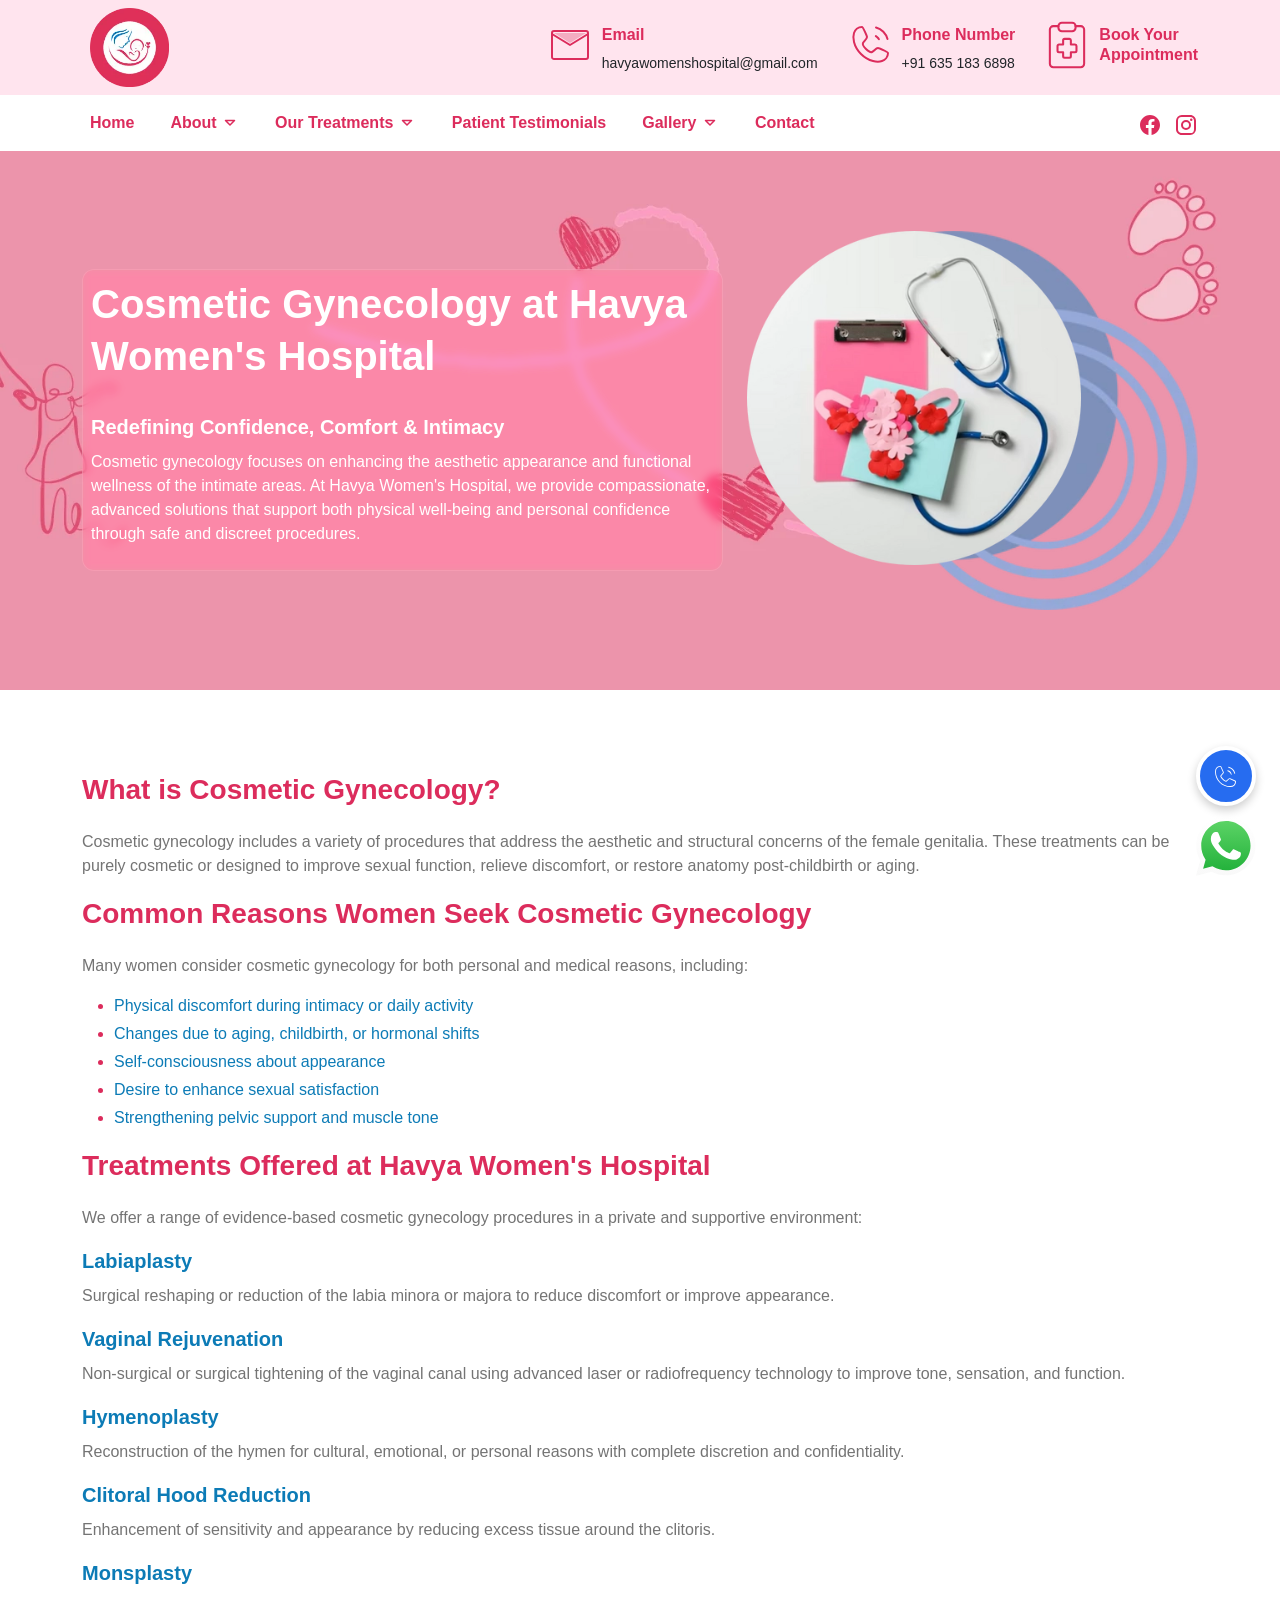
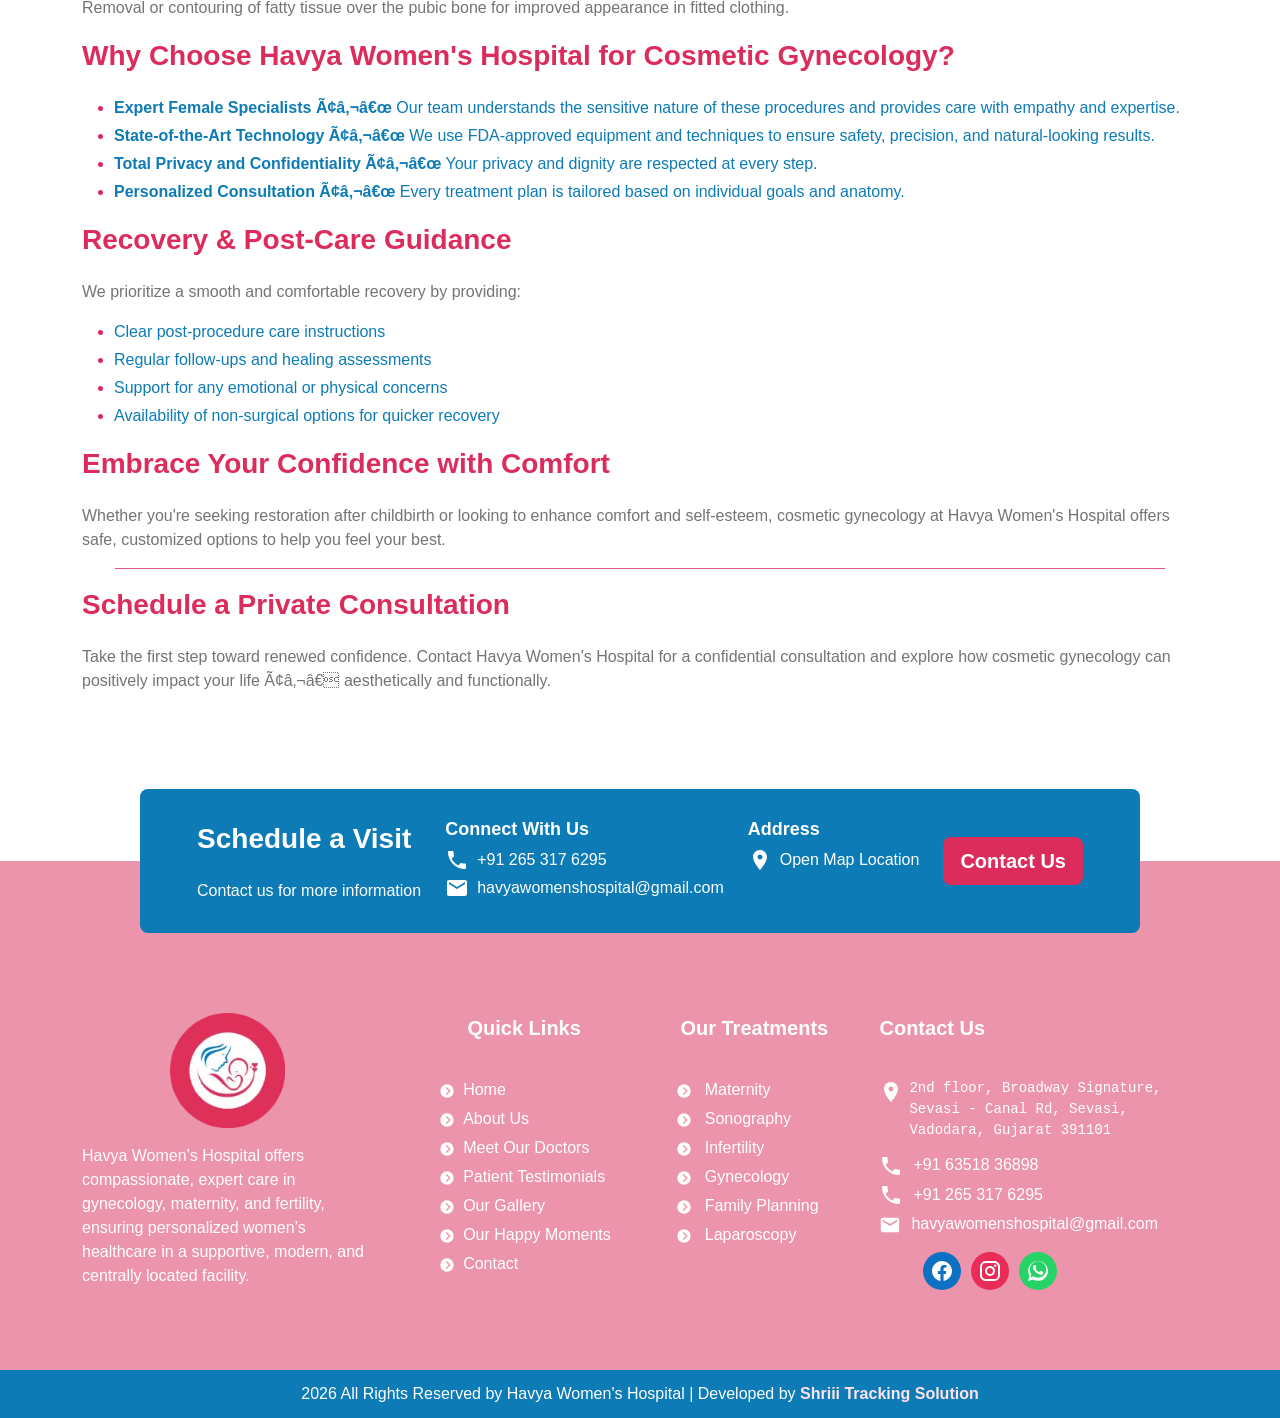
<file: cosmeticGynecology.html>
<!DOCTYPE html>
<html lang="en">
  <head>
    <meta charset="UTF-8" />
    <meta name="viewport" content="width=device-width, initial-scale=1.0" />
    <title>Cosmetic Gynecology | Havya Women's Hospital</title>
    <!-- Meta Robots (SEO Indexing): -->
<meta name="robots" content="index, follow">
<meta name="description" content="Havya Women's Hospital is a women and child-focused healthcare center offering expert Treatments in infertility treatment, gynecology, maternity, laparoscopic surgery, and more Ã¢â‚¬â€œ all under one compassionate roof.">
<meta name="keywords" content="Havya Women's Hospital, Women's Health, Infertility Treatment, Gynecology, Maternity Care, Laparoscopic Surgery, Family Planning, Pediatric Care, Cosmetic Gynecology, IVF Clinic, Pregnancy Care">
<meta name="author" content="Havya Women's Hospital">

<!-- Open Graph (Social Media Sharing) -->
<meta property="og:title" content="Havya Women's Hospital | Specialized Women's and Child Healthcare">
<meta property="og:description" content="Experience compassionate and expert care at Havya Women's Hospital Ã¢â‚¬â€œ your trusted destination for infertility treatment, maternity Treatments, and advanced gynecological solutions.">
<meta property="og:image" content="https://havyawomenshospital.com//image/Havya-og-image-(1200 x 630 px).jpg">
<meta property="og:url" content="https://havyawomenshospital.com/">
<meta property="og:type" content="website">

    
    <!-- Favicon -->
    <link rel="icon" type="image/x-icon" href="image/Havya_Logo.webp" />
 
    <link fetchpriority="high" rel="preload" href="image/Havya_Logo.webp" as="image" type="image/webp" />

    <!-- Preload -->
    <link rel="preload" as="style" href="https://cdn.jsdelivr.net/npm/bootstrap@5.2.3/dist/css/bootstrap.min.css" />
    <link rel="stylesheet" href="https://cdn.jsdelivr.net/npm/bootstrap@5.2.3/dist/css/bootstrap.min.css" />
    <link rel="preload" as="style" href="css/style.css?v=1.03" />
    <link rel="preload" as="style" href="css/responsive.css?v=1.03" />

    <link rel="stylesheet" href="css/style.css?v=1.03" />
    <link rel="stylesheet" href="css/responsive.css?v=1.03" />
                  <style>
      :root {
        --primary-color: #dc2c5c;
        --secondary-color: #0c7bb6;
        --accentColour: #ec94ac;
        --textPink: #e0869e;
        --black: #1d1d1d;
        --lightBg: #ffe4ee;
        --Grey: #747474;
        --fade: #f8a0c2;
      }
      * { box-sizing: border-box; }
      body { font-display: swap; margin: 0; }
      img { width: 100%; height: auto; object-fit: cover; }
    </style>
  </head>

  <body>
    
    <!-- header start -->
        <header>
      <div class="wrapheder">
        <div id="header">
          <div class="miniHeader d-none d-lg-block">
            <div class="container">
              <div class="row">
                <div class="col-auto topheadSocial">
                  <a aria-label="Home" class="brandLogo d-none d-lg-inline-block" href="index.html">
                    <img height="600" width="800" src="image/Havya_Logo.webp" alt="Havya Women's Hospital Logo">
                  </a>
                </div>
                <div class="col-auto topheadContacts">
                  <div class="cantactCardTop">
                    <div class="iconBox">
<svg xmlns="http://www.w3.org/2000/svg" width="48" height="48" viewBox="0 0 24 24"><path fill="currentColor" fill-opacity="0" d="M12 11l-8 -5h16l-8 5Z"><animate fill="freeze" attributeName="fill-opacity" begin="0.8s" dur="0.15s" values="0;0.3"/></path><g fill="none" stroke="currentColor" stroke-linecap="round" stroke-linejoin="round" stroke-width="1"><path stroke-dasharray="64" stroke-dashoffset="64" d="M4 5h16c0.55 0 1 0.45 1 1v12c0 0.55 -0.45 1 -1 1h-16c-0.55 0 -1 -0.45 -1 -1v-12c0 -0.55 0.45 -1 1 -1Z"><animate fill="freeze" attributeName="stroke-dashoffset" dur="0.6s" values="64;0"/></path><path stroke-dasharray="24" stroke-dashoffset="24" d="M3 6.5l9 5.5l9 -5.5"><animate fill="freeze" attributeName="stroke-dashoffset" begin="0.6s" dur="0.2s" values="24;0"/></path></g></svg>
                    </div>
                    <div class="infoBox ">
                      <h3 class="fifthH">Email</h3>
                      <p>havyawomenshospital@gmail.com</p>
                    </div>
                    <a aria-label="Email us" href="mailto:havyawomenshospital@gmail.com" class="absAnchor"></a>
                  </div>
                  <div class="cantactCardTop">
                    <div class="iconBox">
<svg xmlns="http://www.w3.org/2000/svg" width="48" height="48" viewBox="0 0 24 24"><g fill="none" stroke="currentColor" stroke-linecap="round" stroke-linejoin="round" stroke-width="1"><path stroke-dasharray="64" stroke-dashoffset="64" d="M8 3c0.5 0 2.5 4.5 2.5 5c0 1 -1.5 2 -2 3c-0.5 1 0.5 2 1.5 3c0.39 0.39 2 2 3 1.5c1 -0.5 2 -2 3 -2c0.5 0 5 2 5 2.5c0 2 -1.5 3.5 -3 4c-1.5 0.5 -2.5 0.5 -4.5 0c-2 -0.5 -3.5 -1 -6 -3.5c-2.5 -2.5 -3 -4 -3.5 -6c-0.5 -2 -0.5 -3 0 -4.5c0.5 -1.5 2 -3 4 -3Z"><animate fill="freeze" attributeName="stroke-dashoffset" dur="0.6s" values="64;0"/><animateTransform id="lineMdPhoneCallLoop0" fill="freeze" attributeName="transform" begin="0.6s;lineMdPhoneCallLoop0.begin+2.7s" dur="0.5s" type="rotate" values="0 12 12;15 12 12;0 12 12;-12 12 12;0 12 12;12 12 12;0 12 12;-15 12 12;0 12 12"/></path><path stroke-dasharray="4" stroke-dashoffset="4" d="M15.76 8.28c-0.5 -0.51 -1.1 -0.93 -1.76 -1.24M15.76 8.28c0.49 0.49 0.9 1.08 1.2 1.72"><animate fill="freeze" attributeName="stroke-dashoffset" begin="lineMdPhoneCallLoop0.begin+0s" dur="2.7s" keyTimes="0;0.111;0.259;0.37;1" values="4;0;0;4;4"/></path><path stroke-dasharray="6" stroke-dashoffset="6" d="M18.67 5.35c-1 -1 -2.26 -1.73 -3.67 -2.1M18.67 5.35c0.99 1 1.72 2.25 2.08 3.65"><animate fill="freeze" attributeName="stroke-dashoffset" begin="lineMdPhoneCallLoop0.begin+0.2s" dur="2.7s" keyTimes="0;0.074;0.185;0.333;0.444;1" values="6;6;0;0;6;6"/></path></g></svg>
                    </div>
                    <div class="infoBox ">
                      <h3 class="fifthH">Phone Number</h3>
                      <p>+91 635 183 6898</p>
                    </div>
                    <a aria-label="Call us" href="tel:+916351836898" class="absAnchor"></a>
                  </div>
                  <div class="cantactCardTop">
                    <div class="iconBox">
<svg xmlns="http://www.w3.org/2000/svg" width="48" height="48" viewBox="0 0 14 14"><g fill="none" stroke="currentColor" stroke-linecap="round" stroke-linejoin="round" stroke-width="0.6"><path d="M9.5 1.5H11a1 1 0 0 1 1 1v10a1 1 0 0 1-1 1H3a1 1 0 0 1-1-1v-10a1 1 0 0 1 1-1h1.5"/><path d="M8.5.5h-3a1 1 0 0 0-1 1V2a1 1 0 0 0 1 1h3a1 1 0 0 0 1-1v-.5a1 1 0 0 0-1-1M6.303 5.21a.43.43 0 0 0-.43.43v1.207H4.666a.43.43 0 0 0-.43.43v1.395c0 .237.193.43.43.43h1.207v1.207c0 .237.193.43.43.43h1.395a.43.43 0 0 0 .43-.43V9.1h1.207a.43.43 0 0 0 .43-.43V7.277a.43.43 0 0 0-.43-.429H8.128V5.639a.43.43 0 0 0-.43-.429z"/></g></svg>
                    </div>
                    <div class="infoBox ">
                      <h3 class="fifthH">Book Your<br>Appointment</h3>
                    </div>
                    <a aria-label="Book appointment" href="Appointment.html" class="absAnchor"></a>
                  </div>
                </div>
              </div>
            </div>
          </div>
          <div id="main-header">
            <nav class="mynavbar bg-light">
              <div class="container header">
                <a aria-label="Home" class="brandLogo d-lg-none" href="index.html">
                  <img height="600" width="800" src="image/Havya_Logo.webp" alt="Havya Women's Hospital Logo">
                </a>
                <button class="navToggle" aria-label="Toggle Navigation">
                  <svg aria-hidden="true" class="icon fa-fa-bars" xmlns="http://www.w3.org/2000/svg" width="24" height="24" viewBox="0 0 24 24"><path fill="currentColor" d="M3 18h18v-2H3v2zm0-5h18v-2H3v2zm0-7v2h18V6H3z"/></svg>
                </button>
                <ul class="navMenu mx-auto ms-lg-0 mb-2 mb-lg-0">
                  <li class="nav-close">
                    <button class="btn-nav-close" aria-label="Close Navigation">
                      <span class="close-btn">+</span>
                    </button>
                  </li>
                  <li class="navLi">
                    <a aria-label="Social link" class="navLink" href="index.html">Home</a>
                  </li>
                  <li class="navLi">
                    <a aria-label="Social link" href="#" class="navLink">About <span class="toggleSub">
                        <svg xmlns="http://www.w3.org/2000/svg" width="18" height="18" viewBox="0 0 24 24">
                          <path fill="none" stroke="currentColor" stroke-linecap="round" stroke-linejoin="round" stroke-width="2" d="m6 10l6 6l6-6z" />
                        </svg>
                      </span>
                    </a>
                    <ul class="dropdownList">
                      <li class="navLi">
                        <a aria-label="Social link" href="havyaProfile.html" class="navLink">About Us</a>
                      </li>
                      <li class="navLi">
                        <a aria-label="Social link" href="meetOurDoctors.html" class="navLink">Meet Our Doctors</a>
                      </li>
                    </ul>
                  </li>
                  <li class="navLi">
                    <a aria-label="Social link" href="#" class="navLink">Our Treatments <span class="toggleSub">
                        <svg xmlns="http://www.w3.org/2000/svg" width="18" height="18" viewBox="0 0 24 24">
                          <path fill="none" stroke="currentColor" stroke-linecap="round" stroke-linejoin="round" stroke-width="2" d="m6 10l6 6l6-6z" />
                        </svg>
                      </span>
                    </a>
                    <ul class="dropdownList">
                      <li class="navLi">
                        <a aria-label="Social link" href="maternity.html" class="navLink">Maternity</a>
                      </li>
                      <li class="navLi">
                        <a aria-label="Social link" href="sonography.html" class="navLink">Sonography</a>
                      </li>
                      <li class="navLi">
                        <a aria-label="Social link" href="infertility.html" class="navLink">Infertility</a>
                      </li>
                      <li class="navLi">
                        <a aria-label="Social link" href="gynecology.html" class="navLink">Gynecology</a>
                      </li>
                      <li class="navLi">
                        <a aria-label="Social link" href="familyPlanning.html" class="navLink">Family Planning</a>
                      </li>
                      <li class="navLi">
                        <a aria-label="Social link" href="laparoscopy.html" class="navLink">Laparoscopy</a>
                      </li>
                    </ul>
                  </li>
                  <li class="navLi">
                    <a aria-label="Social link" href="testimonials.html" class="navLink">Patient Testimonials</a>
                  </li>
                  
                                    <li class="navLi">
                    <a aria-label="Social link" href="#" class="navLink">Gallery <span class="toggleSub">
                        <svg xmlns="http://www.w3.org/2000/svg" width="18" height="18" viewBox="0 0 24 24">
                          <path fill="none" stroke="currentColor" stroke-linecap="round" stroke-linejoin="round" stroke-width="2" d="m6 10l6 6l6-6z" />
                        </svg>
                      </span>
                    </a>
                    <ul class="dropdownList">
                      <li class="navLi">
                        <a aria-label="Social link" href="gallery.html" class="navLink">Our Gallery</a>
                      </li>
                      <li class="navLi">
                        <a aria-label="Social link" href="happyMoments.html" class="navLink">Our Happy Moments</a>
                      </li>
                    </ul>
                  </li>
                  <li class="navLi">
                    <a aria-label="Social link" href="contactUs.html" class="navLink">Contact</a>
                  </li>
                </ul>
                <div class="col-auto topheadSocial d-none d-lg-block">
                  <a aria-label="Facebook" href="https://www.facebook.com/people/Havya-womens-hospital/61574666012974/">
                    <svg aria-hidden="true" class="icon fa-brands-fa-facebook" xmlns="http://www.w3.org/2000/svg" width="24" height="24" viewBox="0 0 24 24"><path fill="currentColor" d="M12 2C6.477 2 2 6.477 2 12c0 4.991 3.657 9.128 8.438 9.878v-6.987h-2.54V12h2.54V9.797c0-2.506 1.492-3.89 3.777-3.89c1.094 0 2.238.195 2.238.195v2.46h-1.26c-1.243 0-1.63.771-1.63 1.562V12h2.773l-.443 2.89h-2.33v6.988C18.343 21.128 22 16.991 22 12c0-5.523-4.477-10-10-10z"/></svg>
                  </a>
                  <a aria-label="Instagram" href="https://www.instagram.com/havyawomenshospital/?utm_source=ig_web_button_share_sheet&amp;igsh=ZDNlZDc0MzIxNw%3D%3D#">
                    <svg aria-hidden="true" class="icon fa-brands-fa-square-instagram" xmlns="http://www.w3.org/2000/svg" width="24" height="24" viewBox="0 0 24 24"><path fill="currentColor" d="M7.8 2h8.4C19.4 2 22 4.6 22 7.8v8.4a5.8 5.8 0 0 1-5.8 5.8H7.8C4.6 22 2 19.4 2 16.2V7.8A5.8 5.8 0 0 1 7.8 2m-.2 2A3.6 3.6 0 0 0 4 7.6v8.8C4 18.39 5.61 20 7.6 20h8.8a3.6 3.6 0 0 0 3.6-3.6V7.6C20 5.61 18.39 4 16.4 4H7.6m9.65 1.5a1.25 1.25 0 0 1 1.25 1.25A1.25 1.25 0 0 1 17.25 8A1.25 1.25 0 0 1 16 6.75a1.25 1.25 0 0 1 1.25-1.25M12 7a5 5 0 0 1 5 5a5 5 0 0 1-5 5a5 5 0 0 1-5-5a5 5 0 0 1 5-5m0 2a3 3 0 0 0-3 3a3 3 0 0 0 3 3a3 3 0 0 0 3-3a3 3 0 0 0-3-3z"/></svg>
                  </a>
                </div>
              </div>
            </nav>
          </div>
        </div>
        <!-- <li class="navLi"><a href="#" class="navLink">Dropdown lavel-1 </a><ul class="dropdownList"><li class="navLi"><a href="#" class="navLink">Dropdown lavel-2</a></li><li class="navLi"><a href="#" class="navLink">Dropdown lavel-2</a></li><li class="navLi"><a href="#" class="navLink">Dropdown lavel-2 </a><ul class="dropdownList"><li class="navLi"><a href="#" class="navLink">Dropdown lavel-3</a></li><li class="navLi"><a href="#" class="navLink">Dropdown lavel-3</a></li><li class="navLi"><a href="#" class="navLink">Dropdown lavel-3</a></li></ul></li></ul></li> -->
      </div>
    </header>
    <main id="main">

    <!-- header start -->

<section id="headBelowContent" class="treatmentBanner InfertilityBanner defaultPadding">
        <div class="container">
<div class="row">
  <div class="col-xl-7 col-lg-8">
    <div class="traetTextBlur">
    <h2 class="secH">Cosmetic Gynecology at Havya Women's Hospital</h2>
     <h3 class="fourthH">Redefining Confidence, Comfort & Intimacy</h3>
    <p>Cosmetic gynecology focuses on enhancing the aesthetic appearance and functional wellness of the intimate areas. At Havya Women's Hospital, we provide compassionate, advanced solutions that support both physical well-being and personal confidence through safe and discreet procedures.</p>
    </div>
  </div>
  <div class="col-xl-5 col-lg-4">
    <div class="treatImgWrap">
        <img height="600" width="800" src="image/CosmeticGynecologyTreat.webp" alt="Cosmetic Gynecology">
    </div>
  </div>
</div>

        </div>
</section>


<!-- Common Causes section start -->
<section class="commonCauses defaultPadding extraPadding">
    <div class="container">
      <h3 class="thirdH">What is Cosmetic Gynecology?</h3>
      <p class="text_Grey">Cosmetic gynecology includes a variety of procedures that address the aesthetic and structural concerns of the female genitalia. These treatments can be purely cosmetic or designed to improve sexual function, relieve discomfort, or restore anatomy post-childbirth or aging.</p>
      <h3 class="thirdH">Common Reasons Women Seek Cosmetic Gynecology</h3>
      <p class="text_Grey">Many women consider cosmetic gynecology for both personal and medical reasons, including:</p>
      <ul>
        <li>Physical discomfort during intimacy or daily activity</li>
        <li>Changes due to aging, childbirth, or hormonal shifts</li>
        <li>Self-consciousness about appearance</li>
        <li>Desire to enhance sexual satisfaction</li>
        <li>Strengthening pelvic support and muscle tone</li>
      </ul>
      <h3 class="thirdH">Treatments Offered at Havya Women's Hospital</h3>
      <p class="text_Grey">
        We offer a range of evidence-based cosmetic gynecology procedures in a private and supportive environment:
      </p>
      <h4 class="fourthH">Labiaplasty</h4>
      <p class="text_Grey">
        Surgical reshaping or reduction of the labia minora or majora to reduce discomfort or improve appearance.
      </p>
      <h4 class="fourthH">Vaginal Rejuvenation</h4>
      <p class="text_Grey">
        Non-surgical or surgical tightening of the vaginal canal using advanced laser or radiofrequency technology to improve tone, sensation, and function.
      </p>
      <h4 class="fourthH">Hymenoplasty</h4>
      <p class="text_Grey">
        Reconstruction of the hymen for cultural, emotional, or personal reasons with complete discretion and confidentiality.
      </p>
      <h4 class="fourthH">Clitoral Hood Reduction</h4>
      <p class="text_Grey">
        Enhancement of sensitivity and appearance by reducing excess tissue around the clitoris.
      </p>
      <h4 class="fourthH">Monsplasty</h4>
      <p class="text_Grey">
        Removal or contouring of fatty tissue over the pubic bone for improved appearance in fitted clothing.
      </p>
      <h3 class="thirdH">Why Choose Havya Women's Hospital for Cosmetic Gynecology?</h3>
      <ul>
        <li><strong>Expert Female Specialists Ã¢â‚¬â€œ</strong> Our team understands the sensitive nature of these procedures and provides care with empathy and expertise.</li>
        <li><strong>State-of-the-Art Technology Ã¢â‚¬â€œ</strong> We use FDA-approved equipment and techniques to ensure safety, precision, and natural-looking results.</li>
        <li><strong>Total Privacy and Confidentiality Ã¢â‚¬â€œ</strong> Your privacy and dignity are respected at every step.</li>
        <li><strong>Personalized Consultation Ã¢â‚¬â€œ</strong> Every treatment plan is tailored based on individual goals and anatomy.</li>
      </ul>
        <h3 class="thirdH">Recovery & Post-Care Guidance</h3>
        <p class="text_Grey">
          We prioritize a smooth and comfortable recovery by providing:
        </p>
        <ul>
          <li>Clear post-procedure care instructions</li>
          <li>Regular follow-ups and healing assessments</li>
          <li>Support for any emotional or physical concerns</li>
          <li>Availability of non-surgical options for quicker recovery</li>
        </ul>
        <h3 class="thirdH">Embrace Your Confidence with Comfort</h3>
        <p class="text_Grey">
          Whether you're seeking restoration after childbirth or looking to enhance comfort and self-esteem, cosmetic gynecology at Havya Women's Hospital offers safe, customized options to help you feel your best.
        </p>
      
      <hr>
      <h3 class="thirdH">Schedule a Private Consultation</h3>
      <p class="text_Grey">
       Take the first step toward renewed confidence. Contact Havya Women's Hospital for a confidential consultation and explore how cosmetic gynecology can positively impact your life Ã¢â‚¬â€ aesthetically and functionally.
      </p>
    </div>
</section>
<!-- Common Causes section end -->


<!-- call to action section start -->
<section class="callToAction ">
  <div class="container">
   <div class="CTA_Banner">
    <div class="row">
      <div class="col-lg-auto col-sm-6">
        <h2 class="thirdH">Schedule a Visit</h2>
        <p class="mb-0">Contact us for more information</p>
      </div>
      <div class="col-lg-auto col-sm-6 colMessage">
        <h3 class="fifthH">Connect With Us</h3>
        <ul class="contact-message">
          <li>
            <a href="tel:+912653176295" >
              <svg aria-hidden="true" class="icon fa-solid-fa-phone" xmlns="http://www.w3.org/2000/svg" width="24" height="24" viewBox="0 0 24 24"><path fill="currentColor" d="M6.62 10.79c1.44 2.83 3.76 5.14 6.59 6.59l2.2-2.2c.27-.27.67-.36 1.02-.24c1.12.37 2.33.57 3.57.57c.55 0 1 .45 1 1V20c0 .55-.45 1-1 1c-9.39 0-17-7.61-17-17c0-.55.45-1 1-1h3.5c.55 0 1 .45 1 1c0 1.25.2 2.45.57 3.57c.11.35.03.74-.25 1.02l-2.2 2.2z"/></svg>+91 265 317 6295</a>
          </li>
          <li>
            <a href="mailto:havyawomenshospital@gmail.com">
              <svg aria-hidden="true" class="icon fa-solid-fa-envelope" xmlns="http://www.w3.org/2000/svg" width="24" height="24" viewBox="0 0 24 24"><path fill="currentColor" d="M20 4H4c-1.1 0-1.99.9-1.99 2L2 18c0 1.1.9 2 2 2h16c1.1 0 2-.9 2-2V6c0-1.1-.9-2-2-2zm0 4l-8 5l-8-5V6l8 5l8-5v2z"/></svg>havyawomenshospital@gmail.com</a>
          </li>
        </ul>
      </div>
      <div class="col-lg-auto col-sm-6 colMessage">
        <h3 class="fifthH">Address</h3>
        <ul class="contact-message">
          <li>
            <a target="_blank" href="https://maps.app.goo.gl/qsc8AGfzZZnhsZ1H6" >
              <svg aria-hidden="true" class="icon fa-solid-fa-location-dot" xmlns="http://www.w3.org/2000/svg" width="24" height="24" viewBox="0 0 24 24"><path fill="currentColor" d="M12 2C8.13 2 5 5.13 5 9c0 5.25 7 13 7 13s7-7.75 7-13c0-3.87-3.13-7-7-7zm0 9.5a2.5 2.5 0 0 1 0-5a2.5 2.5 0 0 1 0 5z"/></svg> Open Map Location</a>
          </li>
        </ul>
      </div>
      <div class="col-lg-auto col-sm-6">
        <a class="btn myBtn  btn-lg" href="contactUs.html" >Contact Us</a>
      </div>
    </div>
   </div>
  </div>
</section>
<!-- call to action section end -->

    <!-- whatsapp FAB icon -->
    <div class="fab-container">
      <a aria-label="WhatsApp" class="set-url-target" rel="noopener" data-mobile-target="" data-desktop-target="_blank" target="_blank" href="https://api.whatsapp.com/send?phone=916351836898">
        <svg xmlns="http://www.w3.org/2000/svg" width="59.54px" height="60px" viewBox="0 0 256 258">
          <defs>
            <linearGradient id="logosWhatsappIcon0" x1="50%" x2="50%" y1="100%" y2="0%">
              <stop offset="0%" stop-color="#1faf38"></stop>
              <stop offset="100%" stop-color="#60d669"></stop>
            </linearGradient>
            <linearGradient id="logosWhatsappIcon1" x1="50%" x2="50%" y1="100%" y2="0%">
              <stop offset="0%" stop-color="#f9f9f9"></stop>
              <stop offset="100%" stop-color="#fff"></stop>
            </linearGradient>
          </defs>
          <path fill="url(#logosWhatsappIcon0)" d="M5.463 127.456c-.006 21.677 5.658 42.843 16.428 61.499L4.433 252.697l65.232-17.104a123 123 0 0 0 58.8 14.97h.054c67.815 0 123.018-55.183 123.047-123.01c.013-32.867-12.775-63.773-36.009-87.025c-23.23-23.25-54.125-36.061-87.043-36.076c-67.823 0-123.022 55.18-123.05 123.004"></path>
          <path fill="url(#logosWhatsappIcon1)" d="M1.07 127.416c-.007 22.457 5.86 44.38 17.014 63.704L0 257.147l67.571-17.717c18.618 10.151 39.58 15.503 60.91 15.511h.055c70.248 0 127.434-57.168 127.464-127.423c.012-34.048-13.236-66.065-37.3-90.15C194.633 13.286 162.633.014 128.536 0C58.276 0 1.099 57.16 1.071 127.416m40.24 60.376l-2.523-4.005c-10.606-16.864-16.204-36.352-16.196-56.363C22.614 69.029 70.138 21.52 128.576 21.52c28.3.012 54.896 11.044 74.9 31.06c20.003 20.018 31.01 46.628 31.003 74.93c-.026 58.395-47.551 105.91-105.943 105.91h-.042c-19.013-.01-37.66-5.116-53.922-14.765l-3.87-2.295l-40.098 10.513z"></path>
          <path fill="#fff" d="M96.678 74.148c-2.386-5.303-4.897-5.41-7.166-5.503c-1.858-.08-3.982-.074-6.104-.074c-2.124 0-5.575.799-8.492 3.984c-2.92 3.188-11.148 10.892-11.148 26.561s11.413 30.813 13.004 32.94c1.593 2.123 22.033 35.307 54.405 48.073c26.904 10.609 32.379 8.499 38.218 7.967c5.84-.53 18.844-7.702 21.497-15.139c2.655-7.436 2.655-13.81 1.859-15.142c-.796-1.327-2.92-2.124-6.105-3.716s-18.844-9.298-21.763-10.361c-2.92-1.062-5.043-1.592-7.167 1.597c-2.124 3.184-8.223 10.356-10.082 12.48c-1.857 2.129-3.716 2.394-6.9.801c-3.187-1.598-13.444-4.957-25.613-15.806c-9.468-8.442-15.86-18.867-17.718-22.056c-1.858-3.184-.199-4.91 1.398-6.497c1.431-1.427 3.186-3.719 4.78-5.578c1.588-1.86 2.118-3.187 3.18-5.311c1.063-2.126.531-3.986-.264-5.579c-.798-1.593-6.987-17.343-9.819-23.64"></path>
        </svg>
      </a>
    </div>
    <!-- Call FAB icon -->
    <div class="Call-fab-container">
      <a aria-label="Call us" rel="noopener" target="_blank" href="tel:+916351836898" class="call-fab-btn">
        <svg xmlns="http://www.w3.org/2000/svg" width="1em" height="1em" viewBox="0 0 256 256">
            <path d="M0 0h256v256H0z" fill="none" />
            <path fill="currentColor" d="M148.14 47a4 4 0 0 1 4.86-2.87A82.24 82.24 0 0 1 211.86 103a4 4 0 0 1-2.83 4.89a3.7 3.7 0 0 1-1 .14a4 4 0 0 1-3.86-3A74.35 74.35 0 0 0 151 51.86a4 4 0 0 1-2.86-4.86M143 83.86C158 87.89 168.11 98 172.14 113a4 4 0 0 0 3.86 3a3.7 3.7 0 0 0 1-.14a4 4 0 0 0 2.83-4.89c-4.8-18-16.85-30-34.83-34.84a4 4 0 0 0-2 7.73m76.94 98.72A52.25 52.25 0 0 1 168 228C90.8 228 28 165.2 28 88a52.25 52.25 0 0 1 45.42-51.91a12 12 0 0 1 12.48 7.19L107 90.42a12 12 0 0 1-1 11.36c-.09.13-.18.26-.28.38l-21.2 25.21a3.9 3.9 0 0 0-.18 3.69c7.84 16.05 24.65 32.73 40.89 40.57a3.93 3.93 0 0 0 3.7-.21l24.87-21.12l.38-.29a12 12 0 0 1 11.38-1l47.22 21.16a12 12 0 0 1 7.13 12.41Zm-10.35-5.12l-47.24-21.16a3.93 3.93 0 0 0-3.57.27L134 177.69l-.37.28a12 12 0 0 1-11.79.87c-18-8.69-35.91-26.48-44.6-44.27a12 12 0 0 1 .76-11.75c.09-.14.19-.26.29-.39l21.19-25.2a4 4 0 0 0 .23-3.6L78.57 46.49A4 4 0 0 0 74.9 44a4 4 0 0 0-.48 0A44.23 44.23 0 0 0 36 88c0 72.78 59.22 132 132 132a44.23 44.23 0 0 0 44-38.42a4 4 0 0 0-2.44-4.12Z" />
        </svg>
      </a>
    </div>


    <!-- footer section start  -->
    
    </main>
<footer id="footer" class="footer homePage0">
     
    </footer>
    <!-- footer section end  -->

    <script src="https://cdnjs.cloudflare.com/ajax/libs/jquery/3.7.1/jquery.min.js"></script>
    <script src="https://cdn.jsdelivr.net/npm/bootstrap@5.2.3/dist/js/bootstrap.bundle.min.js" defer></script>

    <script defer src="js/script.js?v=1.03"></script>
  </body>
</html>
</file>
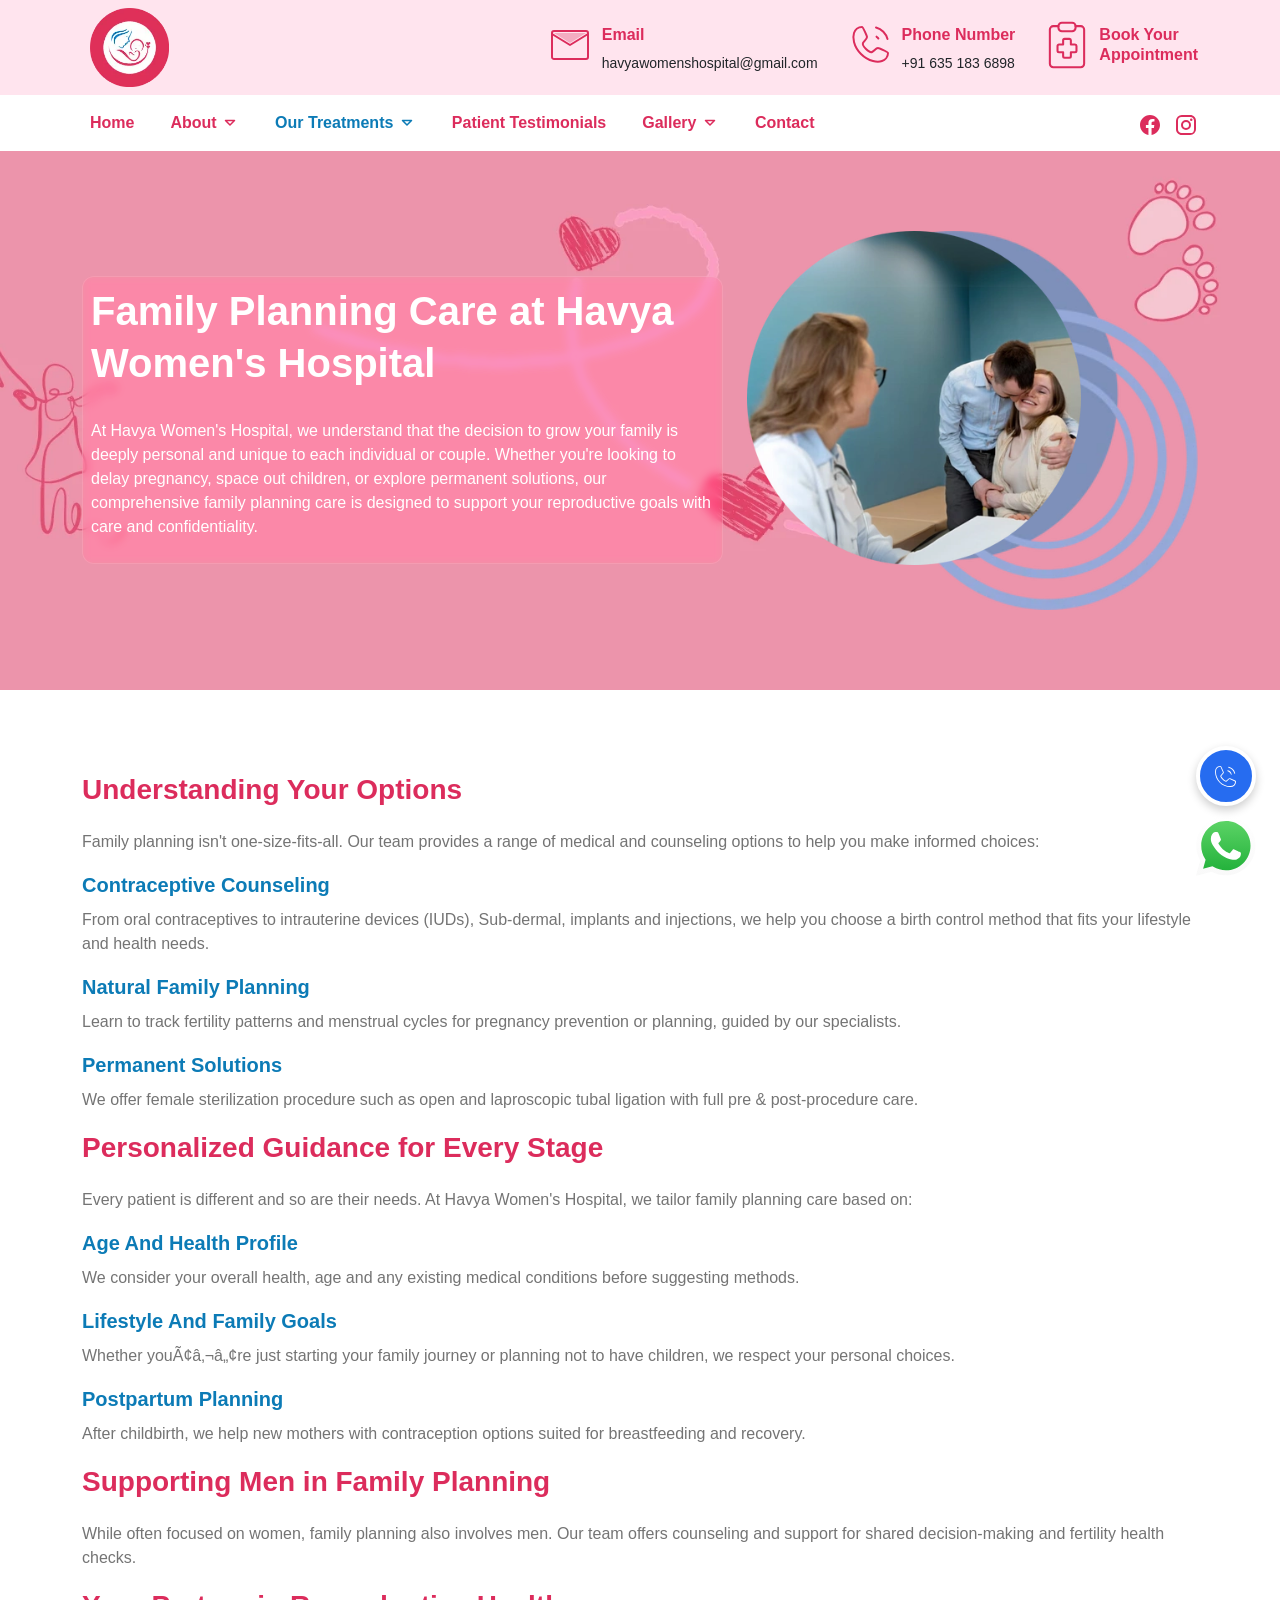
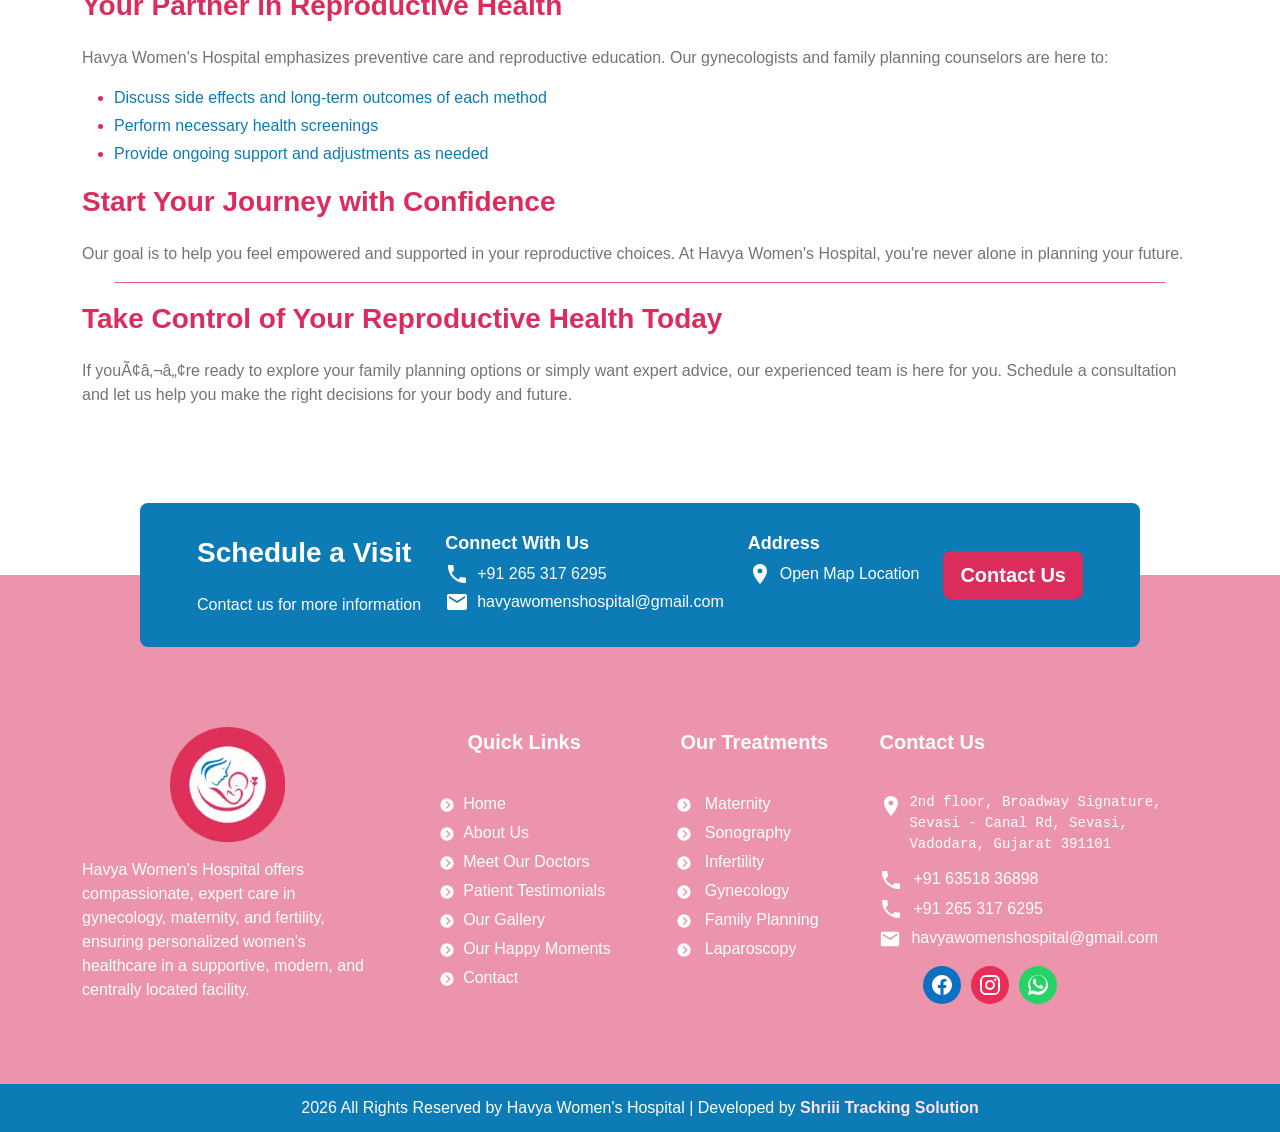
<file: familyPlanning.html>
<!DOCTYPE html>
<html lang="en">
  <head>
    <meta charset="UTF-8" />
    <meta name="viewport" content="width=device-width, initial-scale=1.0" />
    <title>Family Planning | Havya Women's Hospital</title>
    <!-- Meta Robots (SEO Indexing): -->
<meta name="robots" content="index, follow">
<meta name="description" content="Havya Women's Hospital is a women and child-focused healthcare center offering expert care in infertility treatment, gynecology, maternity, laparoscopic surgery, and more Ã¢â‚¬â€œ all under one compassionate roof.">
<meta name="keywords" content="Havya Women's Hospital, Women's Health, Infertility Treatment, Gynecology, Maternity Care, Laparoscopic Surgery, Family Planning, Pediatric Care, Cosmetic Gynecology, IVF Clinic, Pregnancy Care">
<meta name="author" content="Havya Women's Hospital">

<!-- Open Graph (Social Media Sharing) -->
<meta property="og:title" content="Havya Women's Hospital | Specialized Women's and Child Healthcare">
<meta property="og:description" content="Experience compassionate and expert care at Havya Women's Hospital Ã¢â‚¬â€œ your trusted destination for infertility treatment, maternity care, and advanced gynecological solutions.">
<meta property="og:image" content="https://havyawomenshospital.com//image/Havya-og-image-(1200 x 630 px).jpg">
<meta property="og:url" content="https://havyawomenshospital.com/">
<meta property="og:type" content="website">

    
    <!-- Favicon -->
    <link rel="icon" type="image/x-icon" href="image/Havya_Logo.webp" />
 
    <link fetchpriority="high" rel="preload" href="image/Havya_Logo.webp" as="image" type="image/webp" />
    <link fetchpriority="high" rel="preload" href="image/statisticBackDesk.webp" as="image" type="image/webp" />
    <link fetchpriority="high" rel="preload" href="image/statisticBackMob.webp" as="image" type="image/webp" />
    <link fetchpriority="high" rel="preload" href="image/FamilyPlanningTreat.webp" as="image" type="image/webp" />

    <!-- Preload -->
    <link rel="preload" as="style" href="https://cdn.jsdelivr.net/npm/bootstrap@5.2.3/dist/css/bootstrap.min.css" />
    <link rel="stylesheet" href="https://cdn.jsdelivr.net/npm/bootstrap@5.2.3/dist/css/bootstrap.min.css" />
    <link rel="preload" as="style" href="css/style.css?v=1.03" />
    <link rel="preload" as="style" href="css/responsive.css?v=1.03" />

    <link rel="stylesheet" href="css/style.css?v=1.03" />
    <link rel="stylesheet" href="css/responsive.css?v=1.03" />
                                <script type="application/ld+json">
{
  "@context": "https://schema.org",
  "@type": "Hospital",
  "name": "Havya Women's Hospital",
  "image": "https://havyawomenshospital.com//image/Havya-og-image-(1200 x 630 px).jpg",
  "url": "https://havyawomenshospital.com/maternity.html", 
  "telephone": "+91-6351836898",
  "address": {
    "@type": "PostalAddress",
    "streetAddress": "2nd floor, Broadway Signature, Sevasi - Canal Rd, Sevasi, Vadodara, Gujarat 391101",
    "addressLocality": "Vadodara",
    "addressRegion": "GJ",
    "postalCode": "391101",
    "addressCountry": "IN"
  },
  "department": {
    "@type": "MedicalSpecialty", 
    "name": "Family Planning"
  },
  "openingHours": "Open 24 hours"
}      
</script>
      <style>
      :root {
        --primary-color: #dc2c5c;
        --secondary-color: #0c7bb6;
        --accentColour: #ec94ac;
        --textPink: #e0869e;
        --black: #1d1d1d;
        --lightBg: #ffe4ee;
        --Grey: #747474;
        --fade: #f8a0c2;
      }
      * { box-sizing: border-box; }
      body { font-display: swap; margin: 0; }
      img { width: 100%; height: auto; object-fit: cover; }
    </style>
  </head>

  <body>
    
    <!-- header start -->
        <header>
      <div class="wrapheder">
        <div id="header">
          <div class="miniHeader d-none d-lg-block">
            <div class="container">
              <div class="row">
                <div class="col-auto topheadSocial">
                  <a aria-label="Home" class="brandLogo d-none d-lg-inline-block" href="index.html">
                    <img height="600" width="800" src="image/Havya_Logo.webp" alt="Havya Women's Hospital Logo">
                  </a>
                </div>
                <div class="col-auto topheadContacts">
                  <div class="cantactCardTop">
                    <div class="iconBox">
<svg xmlns="http://www.w3.org/2000/svg" width="48" height="48" viewBox="0 0 24 24"><path fill="currentColor" fill-opacity="0" d="M12 11l-8 -5h16l-8 5Z"><animate fill="freeze" attributeName="fill-opacity" begin="0.8s" dur="0.15s" values="0;0.3"/></path><g fill="none" stroke="currentColor" stroke-linecap="round" stroke-linejoin="round" stroke-width="1"><path stroke-dasharray="64" stroke-dashoffset="64" d="M4 5h16c0.55 0 1 0.45 1 1v12c0 0.55 -0.45 1 -1 1h-16c-0.55 0 -1 -0.45 -1 -1v-12c0 -0.55 0.45 -1 1 -1Z"><animate fill="freeze" attributeName="stroke-dashoffset" dur="0.6s" values="64;0"/></path><path stroke-dasharray="24" stroke-dashoffset="24" d="M3 6.5l9 5.5l9 -5.5"><animate fill="freeze" attributeName="stroke-dashoffset" begin="0.6s" dur="0.2s" values="24;0"/></path></g></svg>
                    </div>
                    <div class="infoBox ">
                      <h3 class="fifthH">Email</h3>
                      <p>havyawomenshospital@gmail.com</p>
                    </div>
                    <a aria-label="Email us" href="mailto:havyawomenshospital@gmail.com" class="absAnchor"></a>
                  </div>
                  <div class="cantactCardTop">
                    <div class="iconBox">
<svg xmlns="http://www.w3.org/2000/svg" width="48" height="48" viewBox="0 0 24 24"><g fill="none" stroke="currentColor" stroke-linecap="round" stroke-linejoin="round" stroke-width="1"><path stroke-dasharray="64" stroke-dashoffset="64" d="M8 3c0.5 0 2.5 4.5 2.5 5c0 1 -1.5 2 -2 3c-0.5 1 0.5 2 1.5 3c0.39 0.39 2 2 3 1.5c1 -0.5 2 -2 3 -2c0.5 0 5 2 5 2.5c0 2 -1.5 3.5 -3 4c-1.5 0.5 -2.5 0.5 -4.5 0c-2 -0.5 -3.5 -1 -6 -3.5c-2.5 -2.5 -3 -4 -3.5 -6c-0.5 -2 -0.5 -3 0 -4.5c0.5 -1.5 2 -3 4 -3Z"><animate fill="freeze" attributeName="stroke-dashoffset" dur="0.6s" values="64;0"/><animateTransform id="lineMdPhoneCallLoop0" fill="freeze" attributeName="transform" begin="0.6s;lineMdPhoneCallLoop0.begin+2.7s" dur="0.5s" type="rotate" values="0 12 12;15 12 12;0 12 12;-12 12 12;0 12 12;12 12 12;0 12 12;-15 12 12;0 12 12"/></path><path stroke-dasharray="4" stroke-dashoffset="4" d="M15.76 8.28c-0.5 -0.51 -1.1 -0.93 -1.76 -1.24M15.76 8.28c0.49 0.49 0.9 1.08 1.2 1.72"><animate fill="freeze" attributeName="stroke-dashoffset" begin="lineMdPhoneCallLoop0.begin+0s" dur="2.7s" keyTimes="0;0.111;0.259;0.37;1" values="4;0;0;4;4"/></path><path stroke-dasharray="6" stroke-dashoffset="6" d="M18.67 5.35c-1 -1 -2.26 -1.73 -3.67 -2.1M18.67 5.35c0.99 1 1.72 2.25 2.08 3.65"><animate fill="freeze" attributeName="stroke-dashoffset" begin="lineMdPhoneCallLoop0.begin+0.2s" dur="2.7s" keyTimes="0;0.074;0.185;0.333;0.444;1" values="6;6;0;0;6;6"/></path></g></svg>
                    </div>
                    <div class="infoBox ">
                      <h3 class="fifthH">Phone Number</h3>
                      <p>+91 635 183 6898</p>
                    </div>
                    <a aria-label="Call us" href="tel:+916351836898" class="absAnchor"></a>
                  </div>
                  <div class="cantactCardTop">
                    <div class="iconBox">
<svg xmlns="http://www.w3.org/2000/svg" width="48" height="48" viewBox="0 0 14 14"><g fill="none" stroke="currentColor" stroke-linecap="round" stroke-linejoin="round" stroke-width="0.6"><path d="M9.5 1.5H11a1 1 0 0 1 1 1v10a1 1 0 0 1-1 1H3a1 1 0 0 1-1-1v-10a1 1 0 0 1 1-1h1.5"/><path d="M8.5.5h-3a1 1 0 0 0-1 1V2a1 1 0 0 0 1 1h3a1 1 0 0 0 1-1v-.5a1 1 0 0 0-1-1M6.303 5.21a.43.43 0 0 0-.43.43v1.207H4.666a.43.43 0 0 0-.43.43v1.395c0 .237.193.43.43.43h1.207v1.207c0 .237.193.43.43.43h1.395a.43.43 0 0 0 .43-.43V9.1h1.207a.43.43 0 0 0 .43-.43V7.277a.43.43 0 0 0-.43-.429H8.128V5.639a.43.43 0 0 0-.43-.429z"/></g></svg>
                    </div>
                    <div class="infoBox ">
                      <h3 class="fifthH">Book Your<br>Appointment</h3>
                    </div>
                    <a aria-label="Book appointment" href="Appointment.html" class="absAnchor"></a>
                  </div>
                </div>
              </div>
            </div>
          </div>
          <div id="main-header">
            <nav class="mynavbar bg-light">
              <div class="container header">
                <a aria-label="Home" class="brandLogo d-lg-none" href="index.html">
                  <img height="600" width="800" src="image/Havya_Logo.webp" alt="Havya Women's Hospital Logo">
                </a>
                <button class="navToggle" aria-label="Toggle Navigation">
                  <svg aria-hidden="true" class="icon fa-fa-bars" xmlns="http://www.w3.org/2000/svg" width="24" height="24" viewBox="0 0 24 24"><path fill="currentColor" d="M3 18h18v-2H3v2zm0-5h18v-2H3v2zm0-7v2h18V6H3z"/></svg>
                </button>
                <ul class="navMenu mx-auto ms-lg-0 mb-2 mb-lg-0">
                  <li class="nav-close">
                    <button class="btn-nav-close" aria-label="Close Navigation">
                      <span class="close-btn">+</span>
                    </button>
                  </li>
                  <li class="navLi">
                    <a aria-label="Social link" class="navLink" href="index.html">Home</a>
                  </li>
                  <li class="navLi">
                    <a aria-label="Social link" href="#" class="navLink">About <span class="toggleSub">
                        <svg xmlns="http://www.w3.org/2000/svg" width="18" height="18" viewBox="0 0 24 24">
                          <path fill="none" stroke="currentColor" stroke-linecap="round" stroke-linejoin="round" stroke-width="2" d="m6 10l6 6l6-6z" />
                        </svg>
                      </span>
                    </a>
                    <ul class="dropdownList">
                      <li class="navLi">
                        <a aria-label="Social link" href="havyaProfile.html" class="navLink">About Us</a>
                      </li>
                      <li class="navLi">
                        <a aria-label="Social link" href="meetOurDoctors.html" class="navLink">Meet Our Doctors</a>
                      </li>
                    </ul>
                  </li>
                  <li class="navLi">
                    <a aria-label="Social link" href="#" class="navLink">Our Treatments <span class="toggleSub">
                        <svg xmlns="http://www.w3.org/2000/svg" width="18" height="18" viewBox="0 0 24 24">
                          <path fill="none" stroke="currentColor" stroke-linecap="round" stroke-linejoin="round" stroke-width="2" d="m6 10l6 6l6-6z" />
                        </svg>
                      </span>
                    </a>
                    <ul class="dropdownList">
                      <li class="navLi">
                        <a aria-label="Social link" href="maternity.html" class="navLink">Maternity</a>
                      </li>
                      <li class="navLi">
                        <a aria-label="Social link" href="sonography.html" class="navLink">Sonography</a>
                      </li>
                      <li class="navLi">
                        <a aria-label="Social link" href="infertility.html" class="navLink">Infertility</a>
                      </li>
                      <li class="navLi">
                        <a aria-label="Social link" href="gynecology.html" class="navLink">Gynecology</a>
                      </li>
                      <li class="navLi">
                        <a aria-label="Social link" href="familyPlanning.html" class="navLink">Family Planning</a>
                      </li>
                      <li class="navLi">
                        <a aria-label="Social link" href="laparoscopy.html" class="navLink">Laparoscopy</a>
                      </li>
                    </ul>
                  </li>
                  <li class="navLi">
                    <a aria-label="Social link" href="testimonials.html" class="navLink">Patient Testimonials</a>
                  </li>
                  
                                    <li class="navLi">
                    <a aria-label="Social link" href="#" class="navLink">Gallery <span class="toggleSub">
                        <svg xmlns="http://www.w3.org/2000/svg" width="18" height="18" viewBox="0 0 24 24">
                          <path fill="none" stroke="currentColor" stroke-linecap="round" stroke-linejoin="round" stroke-width="2" d="m6 10l6 6l6-6z" />
                        </svg>
                      </span>
                    </a>
                    <ul class="dropdownList">
                      <li class="navLi">
                        <a aria-label="Social link" href="gallery.html" class="navLink">Our Gallery</a>
                      </li>
                      <li class="navLi">
                        <a aria-label="Social link" href="happyMoments.html" class="navLink">Our Happy Moments</a>
                      </li>
                    </ul>
                  </li>
                  <li class="navLi">
                    <a aria-label="Social link" href="contactUs.html" class="navLink">Contact</a>
                  </li>
                </ul>
                <div class="col-auto topheadSocial d-none d-lg-block">
                  <a aria-label="Facebook" href="https://www.facebook.com/people/Havya-womens-hospital/61574666012974/">
                    <svg aria-hidden="true" class="icon fa-brands-fa-facebook" xmlns="http://www.w3.org/2000/svg" width="24" height="24" viewBox="0 0 24 24"><path fill="currentColor" d="M12 2C6.477 2 2 6.477 2 12c0 4.991 3.657 9.128 8.438 9.878v-6.987h-2.54V12h2.54V9.797c0-2.506 1.492-3.89 3.777-3.89c1.094 0 2.238.195 2.238.195v2.46h-1.26c-1.243 0-1.63.771-1.63 1.562V12h2.773l-.443 2.89h-2.33v6.988C18.343 21.128 22 16.991 22 12c0-5.523-4.477-10-10-10z"/></svg>
                  </a>
                  <a aria-label="Instagram" href="https://www.instagram.com/havyawomenshospital/?utm_source=ig_web_button_share_sheet&amp;igsh=ZDNlZDc0MzIxNw%3D%3D#">
                    <svg aria-hidden="true" class="icon fa-brands-fa-square-instagram" xmlns="http://www.w3.org/2000/svg" width="24" height="24" viewBox="0 0 24 24"><path fill="currentColor" d="M7.8 2h8.4C19.4 2 22 4.6 22 7.8v8.4a5.8 5.8 0 0 1-5.8 5.8H7.8C4.6 22 2 19.4 2 16.2V7.8A5.8 5.8 0 0 1 7.8 2m-.2 2A3.6 3.6 0 0 0 4 7.6v8.8C4 18.39 5.61 20 7.6 20h8.8a3.6 3.6 0 0 0 3.6-3.6V7.6C20 5.61 18.39 4 16.4 4H7.6m9.65 1.5a1.25 1.25 0 0 1 1.25 1.25A1.25 1.25 0 0 1 17.25 8A1.25 1.25 0 0 1 16 6.75a1.25 1.25 0 0 1 1.25-1.25M12 7a5 5 0 0 1 5 5a5 5 0 0 1-5 5a5 5 0 0 1-5-5a5 5 0 0 1 5-5m0 2a3 3 0 0 0-3 3a3 3 0 0 0 3 3a3 3 0 0 0 3-3a3 3 0 0 0-3-3z"/></svg>
                  </a>
                </div>
              </div>
            </nav>
          </div>
        </div>
        <!-- <li class="navLi"><a href="#" class="navLink">Dropdown lavel-1 </a><ul class="dropdownList"><li class="navLi"><a href="#" class="navLink">Dropdown lavel-2</a></li><li class="navLi"><a href="#" class="navLink">Dropdown lavel-2</a></li><li class="navLi"><a href="#" class="navLink">Dropdown lavel-2 </a><ul class="dropdownList"><li class="navLi"><a href="#" class="navLink">Dropdown lavel-3</a></li><li class="navLi"><a href="#" class="navLink">Dropdown lavel-3</a></li><li class="navLi"><a href="#" class="navLink">Dropdown lavel-3</a></li></ul></li></ul></li> -->
      </div>
    </header>
    <main id="main">


   
    <!-- header start -->

<section id="headBelowContent" class="treatmentBanner InfertilityBanner defaultPadding">
        <div class="container">
<div class="row">
  <div class="col-xl-7 col-lg-8">
    <div class="traetTextBlur">
    <h2 class="secH">Family Planning Care at Havya Women's Hospital</h2>
    <p>At Havya Women's Hospital, we understand that the decision to grow your family is deeply personal and unique to each individual or couple. Whether you're looking to delay pregnancy, space out children, or explore permanent solutions, our comprehensive family planning care is designed to support your reproductive goals with care and confidentiality.</p>
    </div>
  </div>
  <div class="col-xl-5 col-lg-4">
    <div class="treatImgWrap">
        <img height="600" width="800" src="image/FamilyPlanningTreat.webp" alt="Family Planning">
    </div>
  </div>
</div>

        </div>
</section>


<!-- Common Causes section start -->
<section class="commonCauses defaultPadding extraPadding">
    <div class="container">
      <h3 class="thirdH">Understanding Your Options</h3>
      <p class="text_Grey">Family planning isn't one-size-fits-all. Our team provides a range of medical and counseling options to help you make informed choices:</p>
      <h4 class="fourthH">Contraceptive Counseling</h4>
      <p class="text_Grey">
       From oral contraceptives to intrauterine devices (IUDs), Sub-dermal, implants and injections, we help you choose a birth control method that fits your lifestyle and health needs.
      </p>
      <h4 class="fourthH">Natural Family Planning</h4>
      <p class="text_Grey">
       Learn to track fertility patterns and menstrual cycles for pregnancy prevention or planning, guided by our specialists.
      </p>
      <h4 class="fourthH">Permanent Solutions</h4>
      <p class="text_Grey">
       We offer female sterilization procedure such as open and laproscopic tubal ligation with full pre & post-procedure care.
      </p>
     
  
      <h3 class="thirdH">Personalized Guidance for Every Stage</h3>
      <p class="text_Grey">
        Every patient is different and so are their needs. At Havya Women's Hospital, we tailor family planning care based on:
      </p>
       <h4 class="fourthH">Age and Health Profile</h4>
      <p class="text_Grey">
        We consider your overall health, age and any existing medical conditions before suggesting methods.
      </p>
       <h4 class="fourthH">Lifestyle and Family Goals</h4>
      <p class="text_Grey">
        Whether youÃ¢â‚¬â„¢re just starting your family journey or planning not to have children, we respect your personal choices.
      </p>
       <h4 class="fourthH">Postpartum Planning</h4>
      <p class="text_Grey">
        After childbirth, we help new mothers with contraception options suited for breastfeeding and recovery.
      </p>
      
      <h3 class="thirdH">Supporting Men in Family Planning</h3>
      <p class="text_Grey">
       While often focused on women, family planning also involves men. Our team offers counseling and support for shared decision-making and fertility health checks.
      </p>
       
      <h3 class="thirdH">Your Partner in Reproductive Health</h3>
      <p class="text_Grey">
        Havya Women's Hospital emphasizes preventive care and reproductive education. Our gynecologists and family planning counselors are here to:
      </p>
      <ul>
        <li>Discuss side effects and long-term outcomes of each method</li>
        <li>Perform necessary health screenings</li>
        <li>Provide ongoing support and adjustments as needed</li>
      </ul>
         
      <h3 class="thirdH">Start Your Journey with Confidence</h3>
      <p class="text_Grey">
        Our goal is to help you feel empowered and supported in your reproductive choices. At Havya Women's Hospital, you're never alone in planning your future.
      </p>
       <hr>
      <h3 class="thirdH">Take Control of Your Reproductive Health Today</h3>
      <p class="text_Grey">
        If youÃ¢â‚¬â„¢re ready to explore your family planning options or simply want expert advice, our experienced team is here for you. Schedule a consultation and let us help you make the right decisions for your body and future.
      </p>
    </div>
</section>
<!-- Common Causes section end -->


<!-- call to action section start -->
<section class="callToAction ">
  <div class="container">
   <div class="CTA_Banner">
    <div class="row">
      <div class="col-lg-auto col-sm-6">
        <h2 class="thirdH">Schedule a Visit</h2>
        <p class="mb-0">Contact us for more information</p>
      </div>
      <div class="col-lg-auto col-sm-6 colMessage">
        <h3 class="fifthH">Connect With Us</h3>
        <ul class="contact-message">
          <li>
            <a href="tel:+912653176295" >
              <svg aria-hidden="true" class="icon fa-solid-fa-phone" xmlns="http://www.w3.org/2000/svg" width="24" height="24" viewBox="0 0 24 24"><path fill="currentColor" d="M6.62 10.79c1.44 2.83 3.76 5.14 6.59 6.59l2.2-2.2c.27-.27.67-.36 1.02-.24c1.12.37 2.33.57 3.57.57c.55 0 1 .45 1 1V20c0 .55-.45 1-1 1c-9.39 0-17-7.61-17-17c0-.55.45-1 1-1h3.5c.55 0 1 .45 1 1c0 1.25.2 2.45.57 3.57c.11.35.03.74-.25 1.02l-2.2 2.2z"/></svg>+91 265 317 6295</a> 
          </li>
          <li>
            <a href="mailto:havyawomenshospital@gmail.com">
              <svg aria-hidden="true" class="icon fa-solid-fa-envelope" xmlns="http://www.w3.org/2000/svg" width="24" height="24" viewBox="0 0 24 24"><path fill="currentColor" d="M20 4H4c-1.1 0-1.99.9-1.99 2L2 18c0 1.1.9 2 2 2h16c1.1 0 2-.9 2-2V6c0-1.1-.9-2-2-2zm0 4l-8 5l-8-5V6l8 5l8-5v2z"/></svg>havyawomenshospital@gmail.com</a>
          </li>
        </ul>
      </div>
      <div class="col-lg-auto col-sm-6 colMessage">
        <h3 class="fifthH">Address</h3>
        <ul class="contact-message">
          <li>
            <a target="_blank" href="https://maps.app.goo.gl/qsc8AGfzZZnhsZ1H6" >
              <svg aria-hidden="true" class="icon fa-solid-fa-location-dot" xmlns="http://www.w3.org/2000/svg" width="24" height="24" viewBox="0 0 24 24"><path fill="currentColor" d="M12 2C8.13 2 5 5.13 5 9c0 5.25 7 13 7 13s7-7.75 7-13c0-3.87-3.13-7-7-7zm0 9.5a2.5 2.5 0 0 1 0-5a2.5 2.5 0 0 1 0 5z"/></svg> Open Map Location</a>
          </li>
        </ul>
      </div>
      <div class="col-lg-auto col-sm-6">
        <a class="btn myBtn  btn-lg" href="contactUs.html" >Contact Us</a>
      </div>
    </div>
   </div>
  </div>
</section>
<!-- call to action section end -->

    <!-- whatsapp FAB icon -->
    <div class="fab-container">
      <a aria-label="WhatsApp" class="set-url-target" rel="noopener" data-mobile-target="" data-desktop-target="_blank" target="_blank" href="https://api.whatsapp.com/send?phone=916351836898">
        <svg xmlns="http://www.w3.org/2000/svg" width="59.54px" height="60px" viewBox="0 0 256 258">
          <defs>
            <linearGradient id="logosWhatsappIcon0" x1="50%" x2="50%" y1="100%" y2="0%">
              <stop offset="0%" stop-color="#1faf38"></stop>
              <stop offset="100%" stop-color="#60d669"></stop>
            </linearGradient>
            <linearGradient id="logosWhatsappIcon1" x1="50%" x2="50%" y1="100%" y2="0%">
              <stop offset="0%" stop-color="#f9f9f9"></stop>
              <stop offset="100%" stop-color="#fff"></stop>
            </linearGradient>
          </defs>
          <path fill="url(#logosWhatsappIcon0)" d="M5.463 127.456c-.006 21.677 5.658 42.843 16.428 61.499L4.433 252.697l65.232-17.104a123 123 0 0 0 58.8 14.97h.054c67.815 0 123.018-55.183 123.047-123.01c.013-32.867-12.775-63.773-36.009-87.025c-23.23-23.25-54.125-36.061-87.043-36.076c-67.823 0-123.022 55.18-123.05 123.004"></path>
          <path fill="url(#logosWhatsappIcon1)" d="M1.07 127.416c-.007 22.457 5.86 44.38 17.014 63.704L0 257.147l67.571-17.717c18.618 10.151 39.58 15.503 60.91 15.511h.055c70.248 0 127.434-57.168 127.464-127.423c.012-34.048-13.236-66.065-37.3-90.15C194.633 13.286 162.633.014 128.536 0C58.276 0 1.099 57.16 1.071 127.416m40.24 60.376l-2.523-4.005c-10.606-16.864-16.204-36.352-16.196-56.363C22.614 69.029 70.138 21.52 128.576 21.52c28.3.012 54.896 11.044 74.9 31.06c20.003 20.018 31.01 46.628 31.003 74.93c-.026 58.395-47.551 105.91-105.943 105.91h-.042c-19.013-.01-37.66-5.116-53.922-14.765l-3.87-2.295l-40.098 10.513z"></path>
          <path fill="#fff" d="M96.678 74.148c-2.386-5.303-4.897-5.41-7.166-5.503c-1.858-.08-3.982-.074-6.104-.074c-2.124 0-5.575.799-8.492 3.984c-2.92 3.188-11.148 10.892-11.148 26.561s11.413 30.813 13.004 32.94c1.593 2.123 22.033 35.307 54.405 48.073c26.904 10.609 32.379 8.499 38.218 7.967c5.84-.53 18.844-7.702 21.497-15.139c2.655-7.436 2.655-13.81 1.859-15.142c-.796-1.327-2.92-2.124-6.105-3.716s-18.844-9.298-21.763-10.361c-2.92-1.062-5.043-1.592-7.167 1.597c-2.124 3.184-8.223 10.356-10.082 12.48c-1.857 2.129-3.716 2.394-6.9.801c-3.187-1.598-13.444-4.957-25.613-15.806c-9.468-8.442-15.86-18.867-17.718-22.056c-1.858-3.184-.199-4.91 1.398-6.497c1.431-1.427 3.186-3.719 4.78-5.578c1.588-1.86 2.118-3.187 3.18-5.311c1.063-2.126.531-3.986-.264-5.579c-.798-1.593-6.987-17.343-9.819-23.64"></path>
        </svg>
      </a>
    </div>
    <!-- Call FAB icon -->
    <div class="Call-fab-container">
      <a aria-label="Call us" rel="noopener" target="_blank" href="tel:+916351836898" class="call-fab-btn">
        <svg xmlns="http://www.w3.org/2000/svg" width="1em" height="1em" viewBox="0 0 256 256">
            <path d="M0 0h256v256H0z" fill="none" />
            <path fill="currentColor" d="M148.14 47a4 4 0 0 1 4.86-2.87A82.24 82.24 0 0 1 211.86 103a4 4 0 0 1-2.83 4.89a3.7 3.7 0 0 1-1 .14a4 4 0 0 1-3.86-3A74.35 74.35 0 0 0 151 51.86a4 4 0 0 1-2.86-4.86M143 83.86C158 87.89 168.11 98 172.14 113a4 4 0 0 0 3.86 3a3.7 3.7 0 0 0 1-.14a4 4 0 0 0 2.83-4.89c-4.8-18-16.85-30-34.83-34.84a4 4 0 0 0-2 7.73m76.94 98.72A52.25 52.25 0 0 1 168 228C90.8 228 28 165.2 28 88a52.25 52.25 0 0 1 45.42-51.91a12 12 0 0 1 12.48 7.19L107 90.42a12 12 0 0 1-1 11.36c-.09.13-.18.26-.28.38l-21.2 25.21a3.9 3.9 0 0 0-.18 3.69c7.84 16.05 24.65 32.73 40.89 40.57a3.93 3.93 0 0 0 3.7-.21l24.87-21.12l.38-.29a12 12 0 0 1 11.38-1l47.22 21.16a12 12 0 0 1 7.13 12.41Zm-10.35-5.12l-47.24-21.16a3.93 3.93 0 0 0-3.57.27L134 177.69l-.37.28a12 12 0 0 1-11.79.87c-18-8.69-35.91-26.48-44.6-44.27a12 12 0 0 1 .76-11.75c.09-.14.19-.26.29-.39l21.19-25.2a4 4 0 0 0 .23-3.6L78.57 46.49A4 4 0 0 0 74.9 44a4 4 0 0 0-.48 0A44.23 44.23 0 0 0 36 88c0 72.78 59.22 132 132 132a44.23 44.23 0 0 0 44-38.42a4 4 0 0 0-2.44-4.12Z" />
        </svg>
      </a>
    </div>


    <!-- footer section start  -->
    
    </main>
<footer id="footer" class="footer homePage0">
     
    </footer>
    <!-- footer section end  -->

    <script src="https://cdnjs.cloudflare.com/ajax/libs/jquery/3.7.1/jquery.min.js"></script>
    <script src="https://cdn.jsdelivr.net/npm/bootstrap@5.2.3/dist/js/bootstrap.bundle.min.js" defer></script>

    <script defer src="js/script.js?v=1.03"></script>
  </body>
</html>
</file>
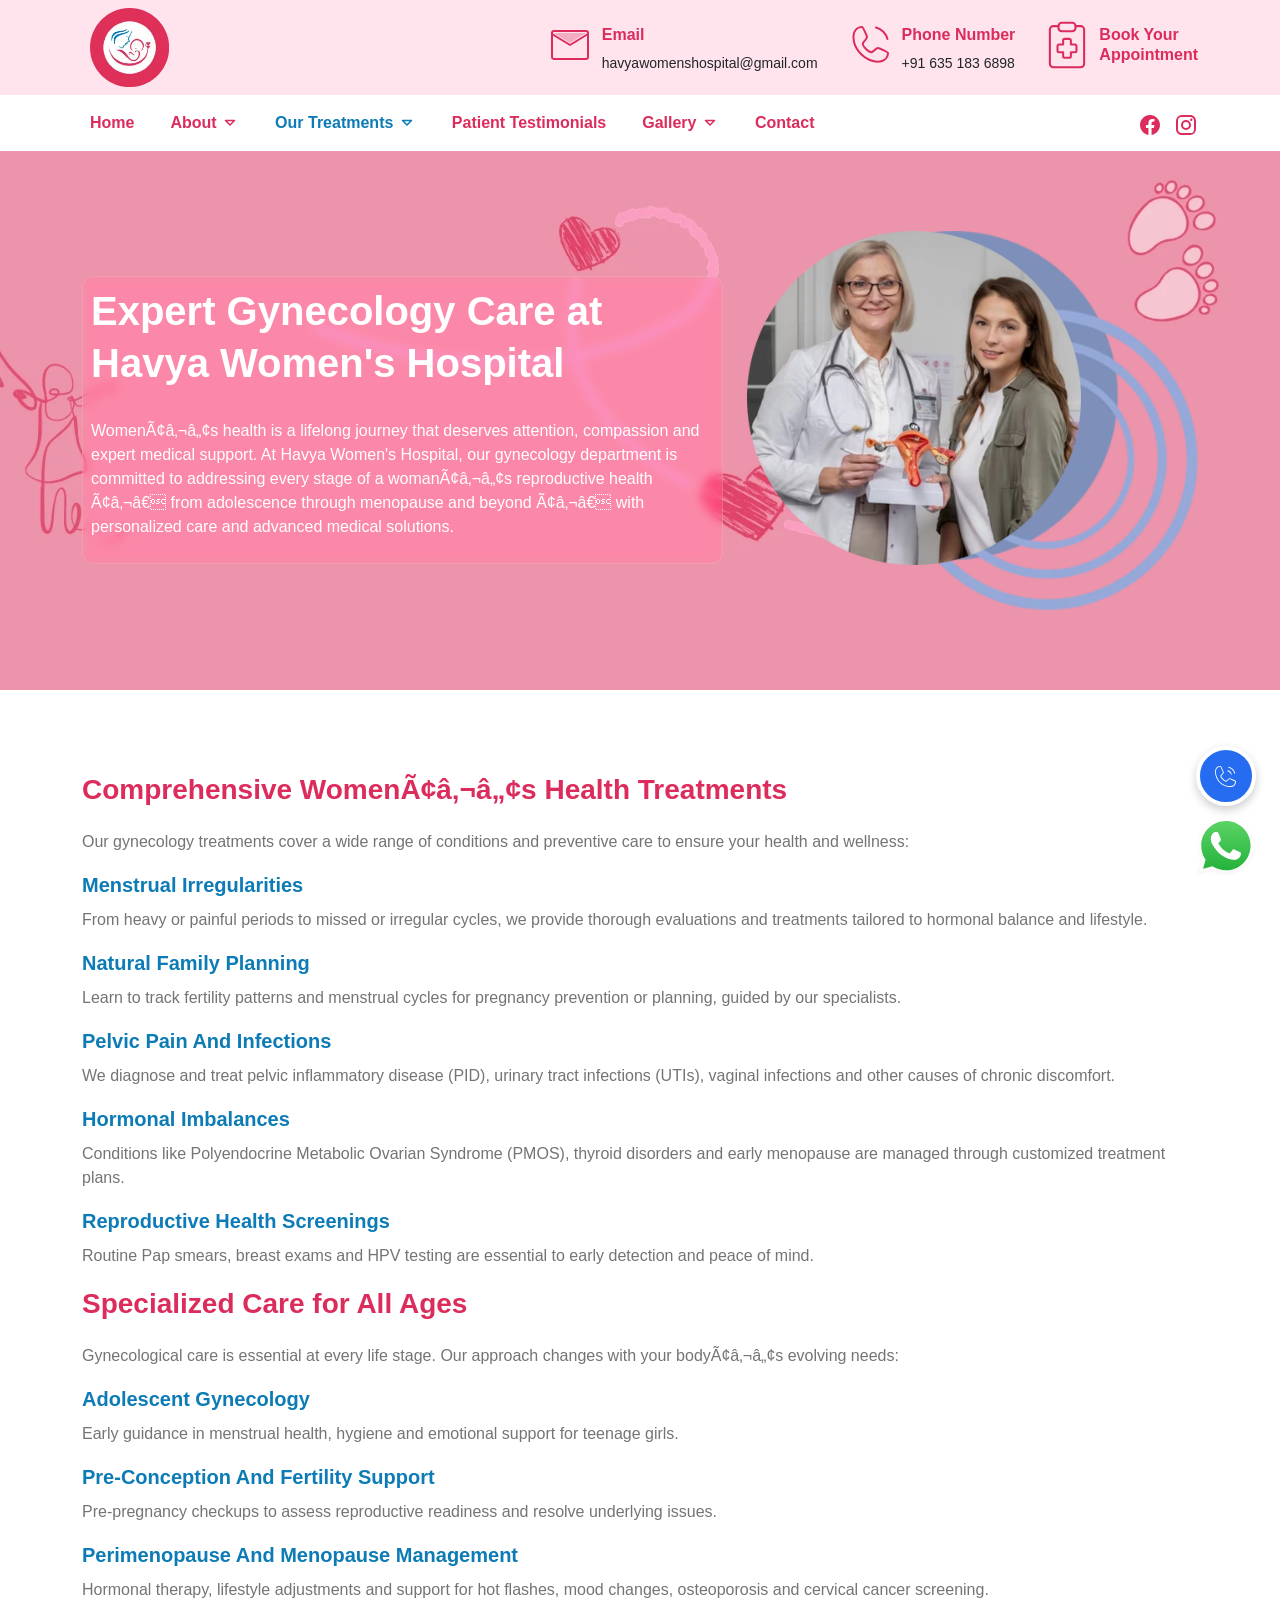
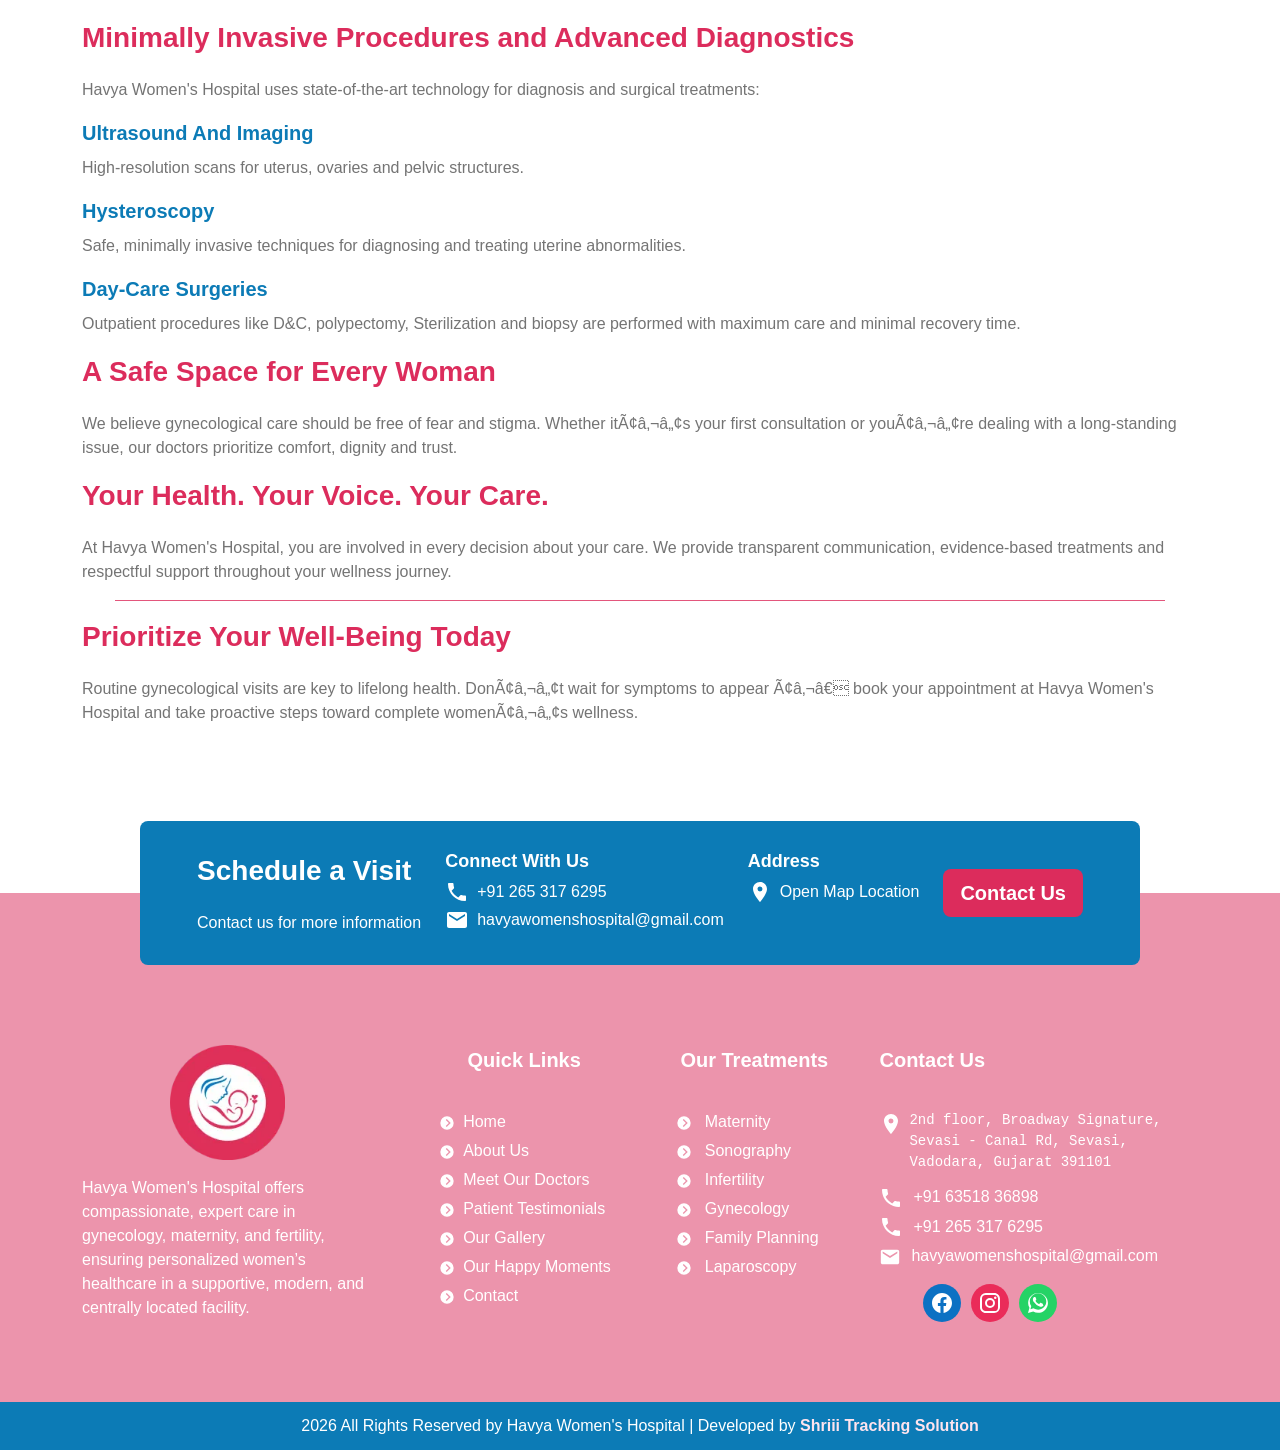
<file: gynecology.html>
<!DOCTYPE html>
<html lang="en">
  <head>
    <meta charset="UTF-8" />
    <meta name="viewport" content="width=device-width, initial-scale=1.0" />
    <title>Gynecology | Havya Women's Hospital</title>
    <!-- Meta Robots (SEO Indexing): -->
<meta name="robots" content="index, follow">
<meta name="description" content="Havya Women's Hospital is a women and child-focused healthcare center offering expert care in infertility treatment, gynecology, maternity, laparoscopic surgery, and more Ã¢â‚¬â€œ all under one compassionate roof.">
<meta name="keywords" content="Havya Women's Hospital, Women's Health, Infertility Treatment, Gynecology, Maternity Care, Laparoscopic Surgery, Family Planning, Pediatric Care, Cosmetic Gynecology, IVF Clinic, Pregnancy Care">
<meta name="author" content="Havya Women's Hospital">

<!-- Open Graph (Social Media Sharing) -->
<meta property="og:title" content="Havya Women's Hospital | Specialized Women's and Child Healthcare">
<meta property="og:description" content="Experience compassionate and expert care at Havya Women's Hospital Ã¢â‚¬â€œ your trusted destination for infertility treatment, maternity care, and advanced gynecological solutions.">
<meta property="og:image" content="https://havyawomenshospital.com//image/Havya-og-image-(1200 x 630 px).jpg">
<meta property="og:url" content="https://havyawomenshospital.com/">
<meta property="og:type" content="website">

    
    <!-- Favicon -->
    <link rel="icon" type="image/x-icon" href="image/Havya_Logo.webp" />
 
    <link fetchpriority="high" rel="preload" href="image/Havya_Logo.webp" as="image" type="image/webp" />
     <link fetchpriority="high" rel="preload" href="image/statisticBackDesk.webp" as="image" type="image/webp" />
    <link fetchpriority="high" rel="preload" href="image/statisticBackMob.webp" as="image" type="image/webp" />
    <link fetchpriority="high" rel="preload" href="image/GynecologyTreat.webp" as="image" type="image/webp" />

    <!-- Preload -->
    <link rel="preload" as="style" href="https://cdn.jsdelivr.net/npm/bootstrap@5.2.3/dist/css/bootstrap.min.css" />
    <link rel="stylesheet" href="https://cdn.jsdelivr.net/npm/bootstrap@5.2.3/dist/css/bootstrap.min.css" />
    <link rel="preload" as="style" href="css/style.css?v=1.03" />
    <link rel="preload" as="style" href="css/responsive.css?v=1.03" />

    <link rel="stylesheet" href="css/style.css?v=1.03" />
    <link rel="stylesheet" href="css/responsive.css?v=1.03" />
                            <script type="application/ld+json">
{
  "@context": "https://schema.org",
  "@type": "Hospital",
  "name": "Havya Women's Hospital",
  "image": "https://havyawomenshospital.com//image/Havya-og-image-(1200 x 630 px).jpg",
  "url": "https://havyawomenshospital.com/maternity.html", 
  "telephone": "+91-6351836898",
  "address": {
    "@type": "PostalAddress",
    "streetAddress": "2nd floor, Broadway Signature, Sevasi - Canal Rd, Sevasi, Vadodara, Gujarat 391101",
    "addressLocality": "Vadodara",
    "addressRegion": "GJ",
    "postalCode": "391101",
    "addressCountry": "IN"
  },
  "department": {
    "@type": "MedicalSpecialty", 
    "name": "Gynecology Treatments"
  },
  "openingHours": "Open 24 hours"
}      
</script>
      <style>
      :root {
        --primary-color: #dc2c5c;
        --secondary-color: #0c7bb6;
        --accentColour: #ec94ac;
        --textPink: #e0869e;
        --black: #1d1d1d;
        --lightBg: #ffe4ee;
        --Grey: #747474;
        --fade: #f8a0c2;
      }
      * { box-sizing: border-box; }
      body { font-display: swap; margin: 0; }
      img { width: 100%; height: auto; object-fit: cover; }
    </style>
  </head>

  <body>
    
    <!-- header start -->
        <header>
      <div class="wrapheder">
        <div id="header">
          <div class="miniHeader d-none d-lg-block">
            <div class="container">
              <div class="row">
                <div class="col-auto topheadSocial">
                  <a aria-label="Home" class="brandLogo d-none d-lg-inline-block" href="index.html">
                    <img height="600" width="800" src="image/Havya_Logo.webp" alt="Havya Women's Hospital Logo">
                  </a>
                </div>
                <div class="col-auto topheadContacts">
                  <div class="cantactCardTop">
                    <div class="iconBox">
<svg xmlns="http://www.w3.org/2000/svg" width="48" height="48" viewBox="0 0 24 24"><path fill="currentColor" fill-opacity="0" d="M12 11l-8 -5h16l-8 5Z"><animate fill="freeze" attributeName="fill-opacity" begin="0.8s" dur="0.15s" values="0;0.3"/></path><g fill="none" stroke="currentColor" stroke-linecap="round" stroke-linejoin="round" stroke-width="1"><path stroke-dasharray="64" stroke-dashoffset="64" d="M4 5h16c0.55 0 1 0.45 1 1v12c0 0.55 -0.45 1 -1 1h-16c-0.55 0 -1 -0.45 -1 -1v-12c0 -0.55 0.45 -1 1 -1Z"><animate fill="freeze" attributeName="stroke-dashoffset" dur="0.6s" values="64;0"/></path><path stroke-dasharray="24" stroke-dashoffset="24" d="M3 6.5l9 5.5l9 -5.5"><animate fill="freeze" attributeName="stroke-dashoffset" begin="0.6s" dur="0.2s" values="24;0"/></path></g></svg>
                    </div>
                    <div class="infoBox ">
                      <h3 class="fifthH">Email</h3>
                      <p>havyawomenshospital@gmail.com</p>
                    </div>
                    <a aria-label="Email us" href="mailto:havyawomenshospital@gmail.com" class="absAnchor"></a>
                  </div>
                  <div class="cantactCardTop">
                    <div class="iconBox">
<svg xmlns="http://www.w3.org/2000/svg" width="48" height="48" viewBox="0 0 24 24"><g fill="none" stroke="currentColor" stroke-linecap="round" stroke-linejoin="round" stroke-width="1"><path stroke-dasharray="64" stroke-dashoffset="64" d="M8 3c0.5 0 2.5 4.5 2.5 5c0 1 -1.5 2 -2 3c-0.5 1 0.5 2 1.5 3c0.39 0.39 2 2 3 1.5c1 -0.5 2 -2 3 -2c0.5 0 5 2 5 2.5c0 2 -1.5 3.5 -3 4c-1.5 0.5 -2.5 0.5 -4.5 0c-2 -0.5 -3.5 -1 -6 -3.5c-2.5 -2.5 -3 -4 -3.5 -6c-0.5 -2 -0.5 -3 0 -4.5c0.5 -1.5 2 -3 4 -3Z"><animate fill="freeze" attributeName="stroke-dashoffset" dur="0.6s" values="64;0"/><animateTransform id="lineMdPhoneCallLoop0" fill="freeze" attributeName="transform" begin="0.6s;lineMdPhoneCallLoop0.begin+2.7s" dur="0.5s" type="rotate" values="0 12 12;15 12 12;0 12 12;-12 12 12;0 12 12;12 12 12;0 12 12;-15 12 12;0 12 12"/></path><path stroke-dasharray="4" stroke-dashoffset="4" d="M15.76 8.28c-0.5 -0.51 -1.1 -0.93 -1.76 -1.24M15.76 8.28c0.49 0.49 0.9 1.08 1.2 1.72"><animate fill="freeze" attributeName="stroke-dashoffset" begin="lineMdPhoneCallLoop0.begin+0s" dur="2.7s" keyTimes="0;0.111;0.259;0.37;1" values="4;0;0;4;4"/></path><path stroke-dasharray="6" stroke-dashoffset="6" d="M18.67 5.35c-1 -1 -2.26 -1.73 -3.67 -2.1M18.67 5.35c0.99 1 1.72 2.25 2.08 3.65"><animate fill="freeze" attributeName="stroke-dashoffset" begin="lineMdPhoneCallLoop0.begin+0.2s" dur="2.7s" keyTimes="0;0.074;0.185;0.333;0.444;1" values="6;6;0;0;6;6"/></path></g></svg>
                    </div>
                    <div class="infoBox ">
                      <h3 class="fifthH">Phone Number</h3>
                      <p>+91 635 183 6898</p>
                    </div>
                    <a aria-label="Call us" href="tel:+916351836898" class="absAnchor"></a>
                  </div>
                  <div class="cantactCardTop">
                    <div class="iconBox">
<svg xmlns="http://www.w3.org/2000/svg" width="48" height="48" viewBox="0 0 14 14"><g fill="none" stroke="currentColor" stroke-linecap="round" stroke-linejoin="round" stroke-width="0.6"><path d="M9.5 1.5H11a1 1 0 0 1 1 1v10a1 1 0 0 1-1 1H3a1 1 0 0 1-1-1v-10a1 1 0 0 1 1-1h1.5"/><path d="M8.5.5h-3a1 1 0 0 0-1 1V2a1 1 0 0 0 1 1h3a1 1 0 0 0 1-1v-.5a1 1 0 0 0-1-1M6.303 5.21a.43.43 0 0 0-.43.43v1.207H4.666a.43.43 0 0 0-.43.43v1.395c0 .237.193.43.43.43h1.207v1.207c0 .237.193.43.43.43h1.395a.43.43 0 0 0 .43-.43V9.1h1.207a.43.43 0 0 0 .43-.43V7.277a.43.43 0 0 0-.43-.429H8.128V5.639a.43.43 0 0 0-.43-.429z"/></g></svg>
                    </div>
                    <div class="infoBox ">
                      <h3 class="fifthH">Book Your<br>Appointment</h3>
                    </div>
                    <a aria-label="Book appointment" href="Appointment.html" class="absAnchor"></a>
                  </div>
                </div>
              </div>
            </div>
          </div>
          <div id="main-header">
            <nav class="mynavbar bg-light">
              <div class="container header">
                <a aria-label="Home" class="brandLogo d-lg-none" href="index.html">
                  <img height="600" width="800" src="image/Havya_Logo.webp" alt="Havya Women's Hospital Logo">
                </a>
                <button class="navToggle" aria-label="Toggle Navigation">
                  <svg aria-hidden="true" class="icon fa-fa-bars" xmlns="http://www.w3.org/2000/svg" width="24" height="24" viewBox="0 0 24 24"><path fill="currentColor" d="M3 18h18v-2H3v2zm0-5h18v-2H3v2zm0-7v2h18V6H3z"/></svg>
                </button>
                <ul class="navMenu mx-auto ms-lg-0 mb-2 mb-lg-0">
                  <li class="nav-close">
                    <button class="btn-nav-close" aria-label="Close Navigation">
                      <span class="close-btn">+</span>
                    </button>
                  </li>
                  <li class="navLi">
                    <a aria-label="Social link" class="navLink" href="index.html">Home</a>
                  </li>
                  <li class="navLi">
                    <a aria-label="Social link" href="#" class="navLink">About <span class="toggleSub">
                        <svg xmlns="http://www.w3.org/2000/svg" width="18" height="18" viewBox="0 0 24 24">
                          <path fill="none" stroke="currentColor" stroke-linecap="round" stroke-linejoin="round" stroke-width="2" d="m6 10l6 6l6-6z" />
                        </svg>
                      </span>
                    </a>
                    <ul class="dropdownList">
                      <li class="navLi">
                        <a aria-label="Social link" href="havyaProfile.html" class="navLink">About Us</a>
                      </li>
                      <li class="navLi">
                        <a aria-label="Social link" href="meetOurDoctors.html" class="navLink">Meet Our Doctors</a>
                      </li>
                    </ul>
                  </li>
                  <li class="navLi">
                    <a aria-label="Social link" href="#" class="navLink">Our Treatments <span class="toggleSub">
                        <svg xmlns="http://www.w3.org/2000/svg" width="18" height="18" viewBox="0 0 24 24">
                          <path fill="none" stroke="currentColor" stroke-linecap="round" stroke-linejoin="round" stroke-width="2" d="m6 10l6 6l6-6z" />
                        </svg>
                      </span>
                    </a>
                    <ul class="dropdownList">
                      <li class="navLi">
                        <a aria-label="Social link" href="maternity.html" class="navLink">Maternity</a>
                      </li>
                      <li class="navLi">
                        <a aria-label="Social link" href="sonography.html" class="navLink">Sonography</a>
                      </li>
                      <li class="navLi">
                        <a aria-label="Social link" href="infertility.html" class="navLink">Infertility</a>
                      </li>
                      <li class="navLi">
                        <a aria-label="Social link" href="gynecology.html" class="navLink">Gynecology</a>
                      </li>
                      <li class="navLi">
                        <a aria-label="Social link" href="familyPlanning.html" class="navLink">Family Planning</a>
                      </li>
                      <li class="navLi">
                        <a aria-label="Social link" href="laparoscopy.html" class="navLink">Laparoscopy</a>
                      </li>
                    </ul>
                  </li>
                  <li class="navLi">
                    <a aria-label="Social link" href="testimonials.html" class="navLink">Patient Testimonials</a>
                  </li>
                  
                                    <li class="navLi">
                    <a aria-label="Social link" href="#" class="navLink">Gallery <span class="toggleSub">
                        <svg xmlns="http://www.w3.org/2000/svg" width="18" height="18" viewBox="0 0 24 24">
                          <path fill="none" stroke="currentColor" stroke-linecap="round" stroke-linejoin="round" stroke-width="2" d="m6 10l6 6l6-6z" />
                        </svg>
                      </span>
                    </a>
                    <ul class="dropdownList">
                      <li class="navLi">
                        <a aria-label="Social link" href="gallery.html" class="navLink">Our Gallery</a>
                      </li>
                      <li class="navLi">
                        <a aria-label="Social link" href="happyMoments.html" class="navLink">Our Happy Moments</a>
                      </li>
                    </ul>
                  </li>
                  <li class="navLi">
                    <a aria-label="Social link" href="contactUs.html" class="navLink">Contact</a>
                  </li>
                </ul>
                <div class="col-auto topheadSocial d-none d-lg-block">
                  <a aria-label="Facebook" href="https://www.facebook.com/people/Havya-womens-hospital/61574666012974/">
                    <svg aria-hidden="true" class="icon fa-brands-fa-facebook" xmlns="http://www.w3.org/2000/svg" width="24" height="24" viewBox="0 0 24 24"><path fill="currentColor" d="M12 2C6.477 2 2 6.477 2 12c0 4.991 3.657 9.128 8.438 9.878v-6.987h-2.54V12h2.54V9.797c0-2.506 1.492-3.89 3.777-3.89c1.094 0 2.238.195 2.238.195v2.46h-1.26c-1.243 0-1.63.771-1.63 1.562V12h2.773l-.443 2.89h-2.33v6.988C18.343 21.128 22 16.991 22 12c0-5.523-4.477-10-10-10z"/></svg>
                  </a>
                  <a aria-label="Instagram" href="https://www.instagram.com/havyawomenshospital/?utm_source=ig_web_button_share_sheet&amp;igsh=ZDNlZDc0MzIxNw%3D%3D#">
                    <svg aria-hidden="true" class="icon fa-brands-fa-square-instagram" xmlns="http://www.w3.org/2000/svg" width="24" height="24" viewBox="0 0 24 24"><path fill="currentColor" d="M7.8 2h8.4C19.4 2 22 4.6 22 7.8v8.4a5.8 5.8 0 0 1-5.8 5.8H7.8C4.6 22 2 19.4 2 16.2V7.8A5.8 5.8 0 0 1 7.8 2m-.2 2A3.6 3.6 0 0 0 4 7.6v8.8C4 18.39 5.61 20 7.6 20h8.8a3.6 3.6 0 0 0 3.6-3.6V7.6C20 5.61 18.39 4 16.4 4H7.6m9.65 1.5a1.25 1.25 0 0 1 1.25 1.25A1.25 1.25 0 0 1 17.25 8A1.25 1.25 0 0 1 16 6.75a1.25 1.25 0 0 1 1.25-1.25M12 7a5 5 0 0 1 5 5a5 5 0 0 1-5 5a5 5 0 0 1-5-5a5 5 0 0 1 5-5m0 2a3 3 0 0 0-3 3a3 3 0 0 0 3 3a3 3 0 0 0 3-3a3 3 0 0 0-3-3z"/></svg>
                  </a>
                </div>
              </div>
            </nav>
          </div>
        </div>
        <!-- <li class="navLi"><a href="#" class="navLink">Dropdown lavel-1 </a><ul class="dropdownList"><li class="navLi"><a href="#" class="navLink">Dropdown lavel-2</a></li><li class="navLi"><a href="#" class="navLink">Dropdown lavel-2</a></li><li class="navLi"><a href="#" class="navLink">Dropdown lavel-2 </a><ul class="dropdownList"><li class="navLi"><a href="#" class="navLink">Dropdown lavel-3</a></li><li class="navLi"><a href="#" class="navLink">Dropdown lavel-3</a></li><li class="navLi"><a href="#" class="navLink">Dropdown lavel-3</a></li></ul></li></ul></li> -->
      </div>
    </header>
    <main id="main">

   
    <!-- header start -->

<section id="headBelowContent" class="treatmentBanner InfertilityBanner defaultPadding">
        <div class="container">
<div class="row">
  <div class="col-xl-7 col-lg-8">
    <div class="traetTextBlur">
    <h2 class="secH">Expert Gynecology Care at Havya Women's Hospital</h2>
    <p>WomenÃ¢â‚¬â„¢s health is a lifelong journey that deserves attention, compassion and expert medical support. At Havya Women's Hospital, our gynecology department is committed to addressing every stage of a womanÃ¢â‚¬â„¢s reproductive health Ã¢â‚¬â€ from adolescence through menopause and beyond Ã¢â‚¬â€ with personalized care and advanced medical solutions.</p>
    </div>
  </div>
  <div class="col-xl-5 col-lg-4">
    <div class="treatImgWrap">
        <img height="600" width="800" src="image/GynecologyTreat.webp" alt="Gynecology">
    </div>
  </div>
</div>

        </div>
</section>


<!-- Common Causes section start -->
<section class="commonCauses defaultPadding extraPadding">
    <div class="container">
      <h3 class="thirdH">Comprehensive WomenÃ¢â‚¬â„¢s Health Treatments</h3>
      <p class="text_Grey">Our gynecology treatments cover a wide range of conditions and preventive care to ensure your health and wellness:</p>
      <h4 class="fourthH">Menstrual Irregularities</h4>
      <p class="text_Grey">
       From heavy or painful periods to missed or irregular cycles, we provide thorough evaluations and treatments tailored to hormonal balance and lifestyle.
      </p>
      <h4 class="fourthH">Natural Family Planning</h4>
      <p class="text_Grey">
       Learn to track fertility patterns and menstrual cycles for pregnancy prevention or planning, guided by our specialists.
      </p>
      <h4 class="fourthH">Pelvic Pain and Infections</h4>
      <p class="text_Grey">
       We diagnose and treat pelvic inflammatory disease (PID), urinary tract infections (UTIs), vaginal infections and other causes of chronic discomfort.
      </p>
      <h4 class="fourthH">Hormonal Imbalances</h4>
      <p class="text_Grey">
       Conditions like Polyendocrine Metabolic Ovarian Syndrome (PMOS), thyroid disorders and early menopause are managed through customized treatment plans.
      </p>
      <h4 class="fourthH">Reproductive Health Screenings</h4>
      <p class="text_Grey">
       Routine Pap smears, breast exams and HPV testing are essential to early detection and peace of mind.
      </p>
 
      <h3 class="thirdH">Specialized Care for All Ages</h3>
      <p class="text_Grey">
       Gynecological care is essential at every life stage. Our approach changes with your bodyÃ¢â‚¬â„¢s evolving needs:
      </p>
      <h4 class="fourthH">Adolescent Gynecology</h4>
      <p class="text_Grey">
       Early guidance in menstrual health, hygiene and emotional support for teenage girls.
      </p>
      <h4 class="fourthH">Pre-Conception and Fertility Support</h4>
      <p class="text_Grey">
       Pre-pregnancy checkups to assess reproductive readiness and resolve underlying issues.
      </p>
      <h4 class="fourthH">Perimenopause and Menopause Management</h4>
      <p class="text_Grey">
       Hormonal therapy, lifestyle adjustments and support for hot flashes, mood changes, osteoporosis and cervical cancer screening.
      </p>
         
      <h3 class="thirdH">Minimally Invasive Procedures and Advanced Diagnostics</h3>
      <p class="text_Grey">
       Havya Women's Hospital uses state-of-the-art technology for diagnosis and surgical treatments:
      </p>
      <h4 class="fourthH">Ultrasound and Imaging</h4>
      <p class="text_Grey">
       High-resolution scans for uterus, ovaries and pelvic structures.
      </p>
      <h4 class="fourthH">Hysteroscopy </h4>
      <p class="text_Grey">
       Safe, minimally invasive techniques for diagnosing and treating uterine abnormalities.
      </p>
      <h4 class="fourthH">Day-Care Surgeries</h4>
      <p class="text_Grey">
       Outpatient procedures like D&C, polypectomy, Sterilization and biopsy are performed with maximum care and minimal recovery time.
      </p>
       <h3 class="thirdH">A Safe Space for Every Woman</h3>
      <p class="text_Grey">
       We believe gynecological care should be free of fear and stigma. Whether itÃ¢â‚¬â„¢s your first consultation or youÃ¢â‚¬â„¢re dealing with a long-standing issue, our doctors prioritize comfort, dignity and trust.
      </p>
       <h3 class="thirdH">Your Health. Your Voice. Your Care.</h3>
      <p class="text_Grey">
       At Havya Women's Hospital, you are involved in every decision about your care. We provide transparent communication, evidence-based treatments and respectful support throughout your wellness journey.
      </p>

       <hr>
      <h3 class="thirdH">Prioritize Your Well-Being Today</h3>
      <p class="text_Grey">
      Routine gynecological visits are key to lifelong health. DonÃ¢â‚¬â„¢t wait for symptoms to appear Ã¢â‚¬â€ book your appointment at Havya Women's Hospital and take proactive steps toward complete womenÃ¢â‚¬â„¢s wellness.
      </p>
    </div>
</section>
<!-- Common Causes section end -->


<!-- call to action section start -->
<section class="callToAction ">
  <div class="container">
   <div class="CTA_Banner">
    <div class="row">
      <div class="col-lg-auto col-sm-6">
        <h2 class="thirdH">Schedule a Visit</h2>
        <p class="mb-0">Contact us for more information</p>
      </div>
      <div class="col-lg-auto col-sm-6 colMessage">
        <h3 class="fifthH">Connect With Us</h3>
        <ul class="contact-message">
          <li>
            <a href="tel:+912653176295" >
              <svg aria-hidden="true" class="icon fa-solid-fa-phone" xmlns="http://www.w3.org/2000/svg" width="24" height="24" viewBox="0 0 24 24"><path fill="currentColor" d="M6.62 10.79c1.44 2.83 3.76 5.14 6.59 6.59l2.2-2.2c.27-.27.67-.36 1.02-.24c1.12.37 2.33.57 3.57.57c.55 0 1 .45 1 1V20c0 .55-.45 1-1 1c-9.39 0-17-7.61-17-17c0-.55.45-1 1-1h3.5c.55 0 1 .45 1 1c0 1.25.2 2.45.57 3.57c.11.35.03.74-.25 1.02l-2.2 2.2z"/></svg>+91 265 317 6295</a>
          </li>
          <li>
            <a href="mailto:havyawomenshospital@gmail.com">
              <svg aria-hidden="true" class="icon fa-solid-fa-envelope" xmlns="http://www.w3.org/2000/svg" width="24" height="24" viewBox="0 0 24 24"><path fill="currentColor" d="M20 4H4c-1.1 0-1.99.9-1.99 2L2 18c0 1.1.9 2 2 2h16c1.1 0 2-.9 2-2V6c0-1.1-.9-2-2-2zm0 4l-8 5l-8-5V6l8 5l8-5v2z"/></svg>havyawomenshospital@gmail.com</a>
          </li>
        </ul>
      </div>
      <div class="col-lg-auto col-sm-6 colMessage">
        <h3 class="fifthH">Address</h3>
        <ul class="contact-message">
          <li>
            <a target="_blank" href="https://maps.app.goo.gl/qsc8AGfzZZnhsZ1H6" >
              <svg aria-hidden="true" class="icon fa-solid-fa-location-dot" xmlns="http://www.w3.org/2000/svg" width="24" height="24" viewBox="0 0 24 24"><path fill="currentColor" d="M12 2C8.13 2 5 5.13 5 9c0 5.25 7 13 7 13s7-7.75 7-13c0-3.87-3.13-7-7-7zm0 9.5a2.5 2.5 0 0 1 0-5a2.5 2.5 0 0 1 0 5z"/></svg> Open Map Location</a>
          </li>
        </ul>
      </div>
      <div class="col-lg-auto col-sm-6">
        <a class="btn myBtn  btn-lg" href="contactUs.html" >Contact Us</a>
      </div>
    </div>
   </div>
  </div>
</section>
<!-- call to action section end -->

    <!-- whatsapp FAB icon -->
    <div class="fab-container">
      <a aria-label="WhatsApp" class="set-url-target" rel="noopener" data-mobile-target="" data-desktop-target="_blank" target="_blank" href="https://api.whatsapp.com/send?phone=916351836898">
        <svg xmlns="http://www.w3.org/2000/svg" width="59.54px" height="60px" viewBox="0 0 256 258">
          <defs>
            <linearGradient id="logosWhatsappIcon0" x1="50%" x2="50%" y1="100%" y2="0%">
              <stop offset="0%" stop-color="#1faf38"></stop>
              <stop offset="100%" stop-color="#60d669"></stop>
            </linearGradient>
            <linearGradient id="logosWhatsappIcon1" x1="50%" x2="50%" y1="100%" y2="0%">
              <stop offset="0%" stop-color="#f9f9f9"></stop>
              <stop offset="100%" stop-color="#fff"></stop>
            </linearGradient>
          </defs>
          <path fill="url(#logosWhatsappIcon0)" d="M5.463 127.456c-.006 21.677 5.658 42.843 16.428 61.499L4.433 252.697l65.232-17.104a123 123 0 0 0 58.8 14.97h.054c67.815 0 123.018-55.183 123.047-123.01c.013-32.867-12.775-63.773-36.009-87.025c-23.23-23.25-54.125-36.061-87.043-36.076c-67.823 0-123.022 55.18-123.05 123.004"></path>
          <path fill="url(#logosWhatsappIcon1)" d="M1.07 127.416c-.007 22.457 5.86 44.38 17.014 63.704L0 257.147l67.571-17.717c18.618 10.151 39.58 15.503 60.91 15.511h.055c70.248 0 127.434-57.168 127.464-127.423c.012-34.048-13.236-66.065-37.3-90.15C194.633 13.286 162.633.014 128.536 0C58.276 0 1.099 57.16 1.071 127.416m40.24 60.376l-2.523-4.005c-10.606-16.864-16.204-36.352-16.196-56.363C22.614 69.029 70.138 21.52 128.576 21.52c28.3.012 54.896 11.044 74.9 31.06c20.003 20.018 31.01 46.628 31.003 74.93c-.026 58.395-47.551 105.91-105.943 105.91h-.042c-19.013-.01-37.66-5.116-53.922-14.765l-3.87-2.295l-40.098 10.513z"></path>
          <path fill="#fff" d="M96.678 74.148c-2.386-5.303-4.897-5.41-7.166-5.503c-1.858-.08-3.982-.074-6.104-.074c-2.124 0-5.575.799-8.492 3.984c-2.92 3.188-11.148 10.892-11.148 26.561s11.413 30.813 13.004 32.94c1.593 2.123 22.033 35.307 54.405 48.073c26.904 10.609 32.379 8.499 38.218 7.967c5.84-.53 18.844-7.702 21.497-15.139c2.655-7.436 2.655-13.81 1.859-15.142c-.796-1.327-2.92-2.124-6.105-3.716s-18.844-9.298-21.763-10.361c-2.92-1.062-5.043-1.592-7.167 1.597c-2.124 3.184-8.223 10.356-10.082 12.48c-1.857 2.129-3.716 2.394-6.9.801c-3.187-1.598-13.444-4.957-25.613-15.806c-9.468-8.442-15.86-18.867-17.718-22.056c-1.858-3.184-.199-4.91 1.398-6.497c1.431-1.427 3.186-3.719 4.78-5.578c1.588-1.86 2.118-3.187 3.18-5.311c1.063-2.126.531-3.986-.264-5.579c-.798-1.593-6.987-17.343-9.819-23.64"></path>
        </svg>
      </a>
    </div>
    <!-- Call FAB icon -->
    <div class="Call-fab-container">
      <a aria-label="Call us" rel="noopener" target="_blank" href="tel:+916351836898" class="call-fab-btn">
        <svg xmlns="http://www.w3.org/2000/svg" width="1em" height="1em" viewBox="0 0 256 256">
            <path d="M0 0h256v256H0z" fill="none" />
            <path fill="currentColor" d="M148.14 47a4 4 0 0 1 4.86-2.87A82.24 82.24 0 0 1 211.86 103a4 4 0 0 1-2.83 4.89a3.7 3.7 0 0 1-1 .14a4 4 0 0 1-3.86-3A74.35 74.35 0 0 0 151 51.86a4 4 0 0 1-2.86-4.86M143 83.86C158 87.89 168.11 98 172.14 113a4 4 0 0 0 3.86 3a3.7 3.7 0 0 0 1-.14a4 4 0 0 0 2.83-4.89c-4.8-18-16.85-30-34.83-34.84a4 4 0 0 0-2 7.73m76.94 98.72A52.25 52.25 0 0 1 168 228C90.8 228 28 165.2 28 88a52.25 52.25 0 0 1 45.42-51.91a12 12 0 0 1 12.48 7.19L107 90.42a12 12 0 0 1-1 11.36c-.09.13-.18.26-.28.38l-21.2 25.21a3.9 3.9 0 0 0-.18 3.69c7.84 16.05 24.65 32.73 40.89 40.57a3.93 3.93 0 0 0 3.7-.21l24.87-21.12l.38-.29a12 12 0 0 1 11.38-1l47.22 21.16a12 12 0 0 1 7.13 12.41Zm-10.35-5.12l-47.24-21.16a3.93 3.93 0 0 0-3.57.27L134 177.69l-.37.28a12 12 0 0 1-11.79.87c-18-8.69-35.91-26.48-44.6-44.27a12 12 0 0 1 .76-11.75c.09-.14.19-.26.29-.39l21.19-25.2a4 4 0 0 0 .23-3.6L78.57 46.49A4 4 0 0 0 74.9 44a4 4 0 0 0-.48 0A44.23 44.23 0 0 0 36 88c0 72.78 59.22 132 132 132a44.23 44.23 0 0 0 44-38.42a4 4 0 0 0-2.44-4.12Z" />
        </svg>
      </a>
    </div>


    <!-- footer section start  -->
    
    </main>
<footer id="footer" class="footer homePage0">
     
    </footer>
    <!-- footer section end  -->

    <script src="https://cdnjs.cloudflare.com/ajax/libs/jquery/3.7.1/jquery.min.js"></script>
    <script src="https://cdn.jsdelivr.net/npm/bootstrap@5.2.3/dist/js/bootstrap.bundle.min.js" defer></script>

    <script defer src="js/script.js?v=1.03"></script>
  </body>
</html>
</file>
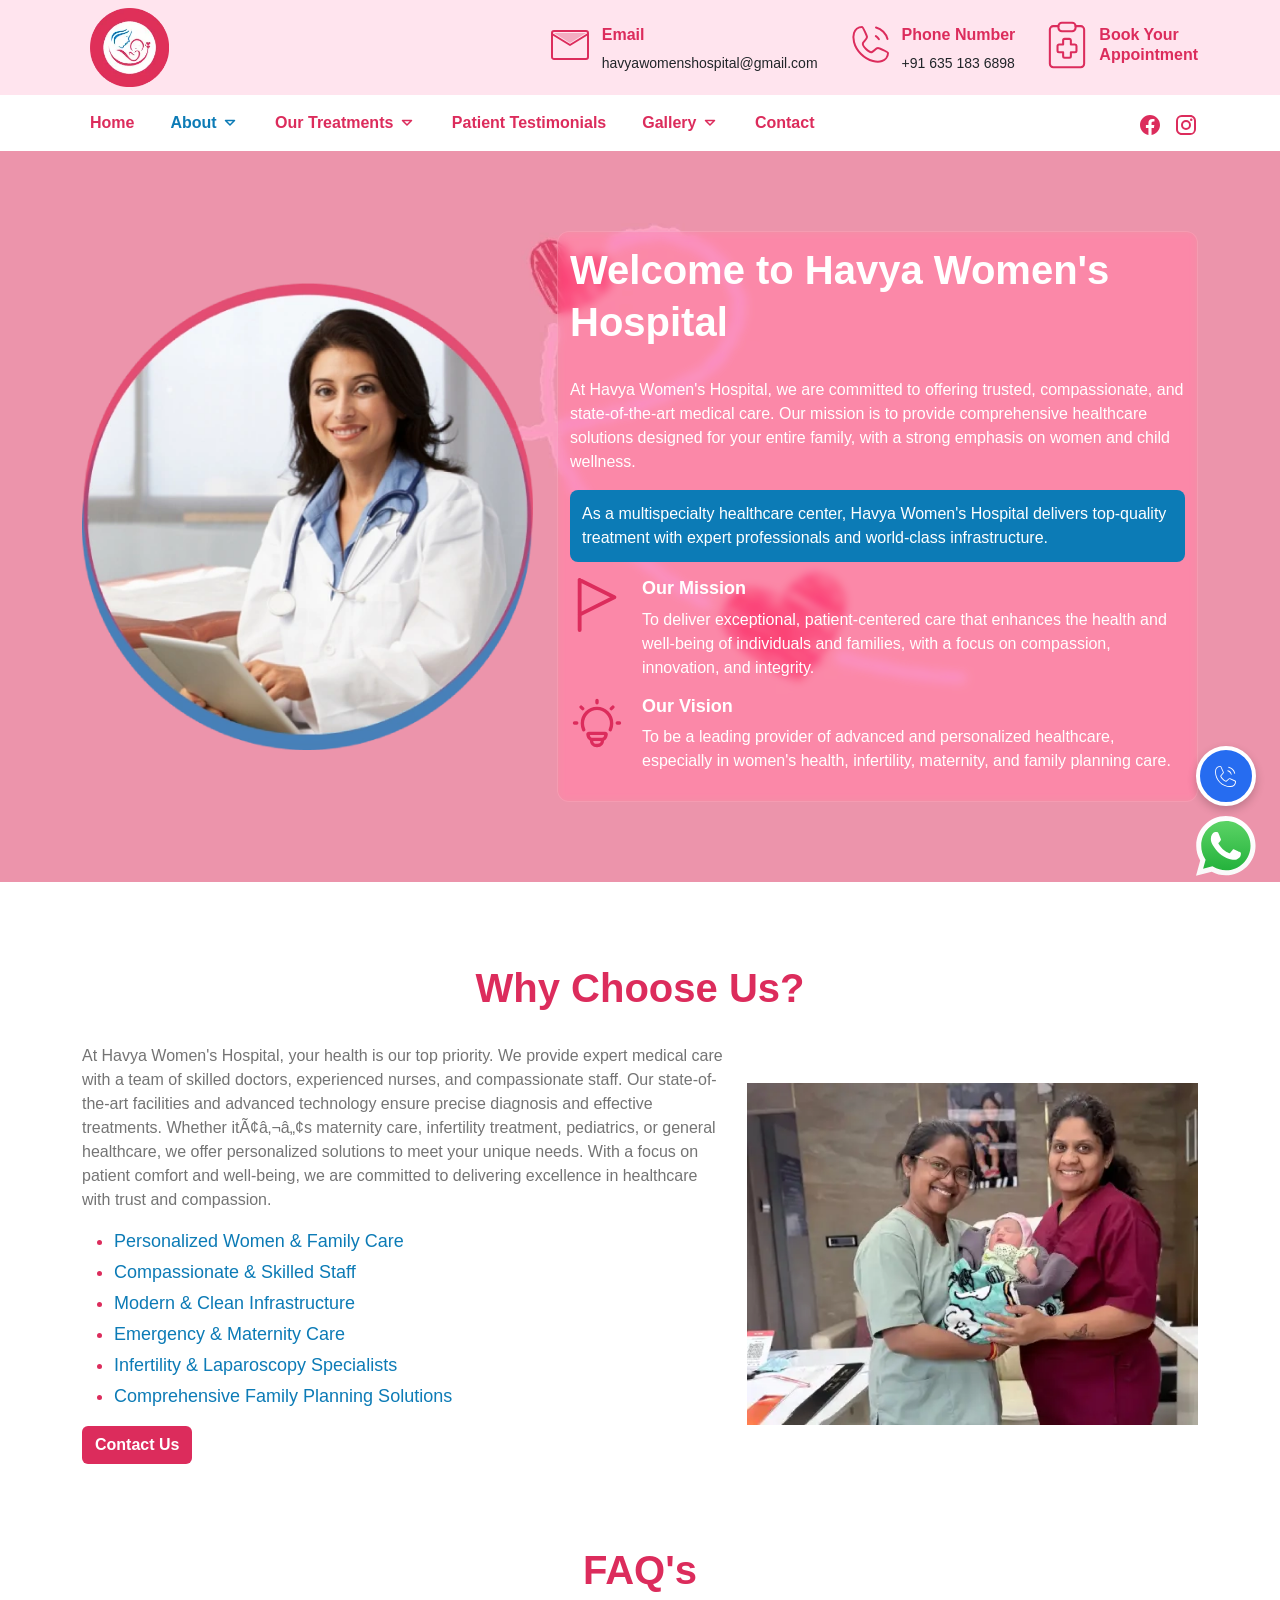
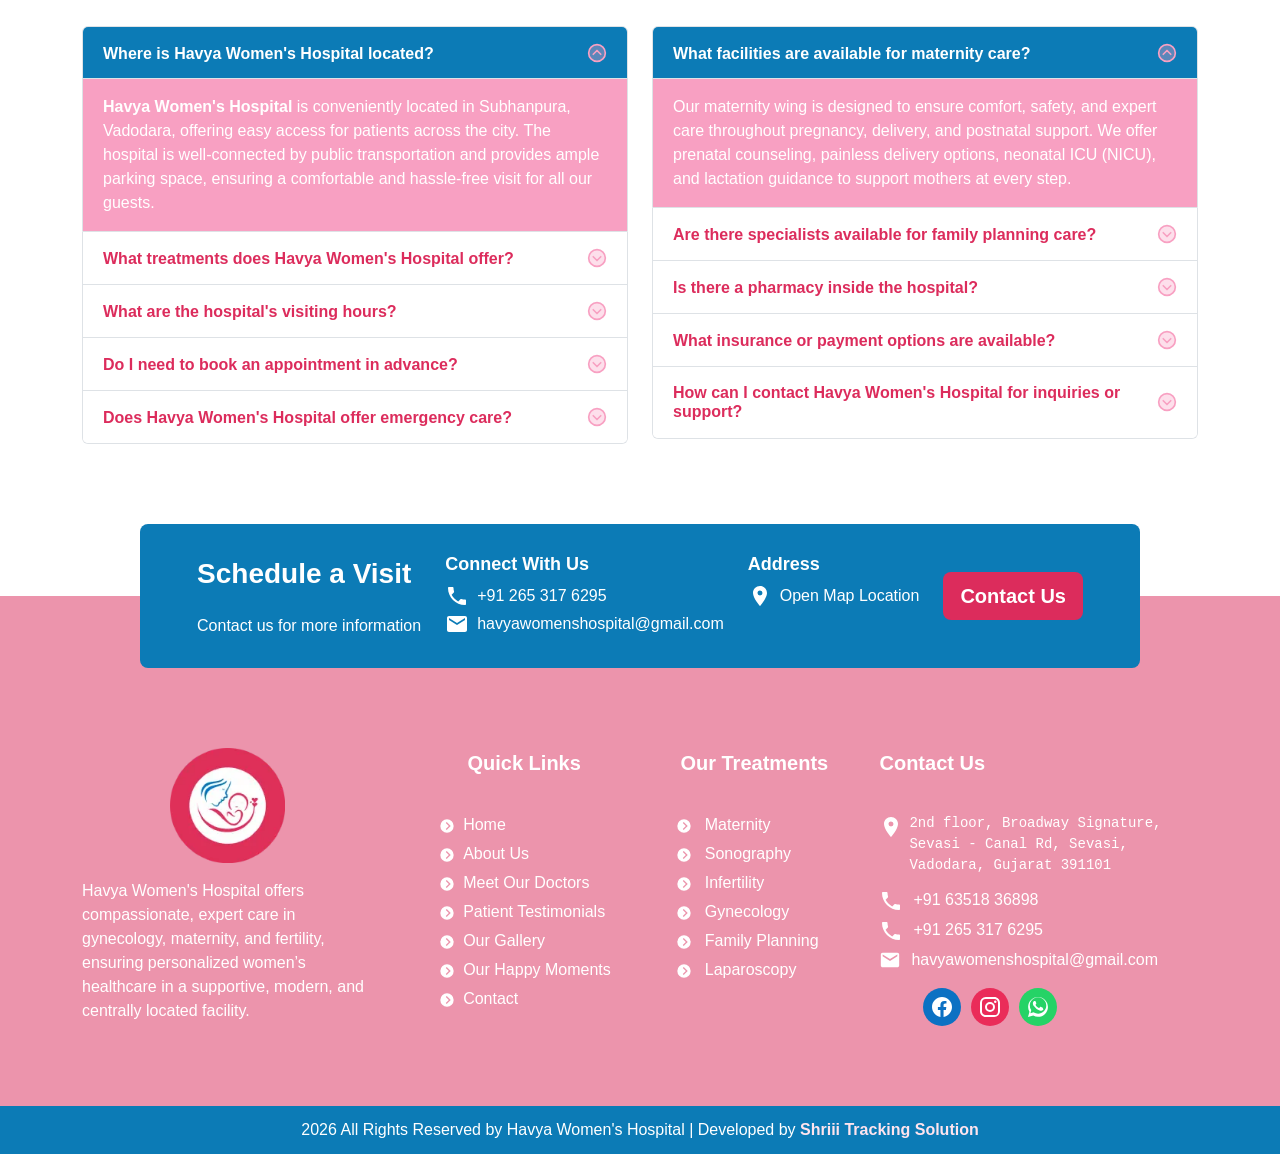
<file: havyaProfile.html>
<!DOCTYPE html>
<html lang="en">
  <head>
    <meta charset="UTF-8" />
    <meta name="viewport" content="width=device-width, initial-scale=1.0" />
    <title>About Havya Women's Hospital</title>
    <!-- Meta Robots (SEO Indexing): -->
<meta name="robots" content="index, follow">
<meta name="description" content="Havya Women's Hospital is a women and child-focused healthcare center offering expert care in infertility treatment, gynecology, maternity, laparoscopic surgery, and more Ã¢â‚¬â€œ all under one compassionate roof.">
<meta name="keywords" content="Havya Women's Hospital, Women's Health, Infertility Treatment, Gynecology, Maternity Care, Laparoscopic Surgery, Family Planning, Pediatric Care, Cosmetic Gynecology, IVF Clinic, Pregnancy Care">
<meta name="author" content="Havya Women's Hospital">

<!-- Open Graph (Social Media Sharing) -->
<meta property="og:title" content="Havya Women's Hospital | Specialized Women's and Child Healthcare">
<meta property="og:description" content="Experience compassionate and expert care at Havya Women's Hospital Ã¢â‚¬â€œ your trusted destination for infertility treatment, maternity care, and advanced gynecological solutions.">
<meta property="og:image" content="https://havyawomenshospital.com//image/Havya-og-image-(1200 x 630 px).jpg">
<meta property="og:url" content="https://havyawomenshospital.com/">
<meta property="og:type" content="website">

    
    <!-- Favicon -->
    <link rel="icon" type="image/x-icon" href="image/Havya_Logo.webp" />
 
    <link fetchpriority="high" rel="preload" href="image/Havya_Logo.webp" as="image" type="image/webp" />
    <link fetchpriority="high" rel="preload" href="image/statisticBackDesk.webp" as="image" type="image/webp" />
    <link fetchpriority="high" rel="preload" href="image/statisticBackMob.webp" as="image" type="image/webp" />
    <link fetchpriority="high" rel="preload" href="image/AboutProfileImg.webp" as="image" type="image/webp" />

    <!-- Preload -->
    <link rel="preload" as="style" href="https://cdn.jsdelivr.net/npm/bootstrap@5.2.3/dist/css/bootstrap.min.css" />
    <link rel="stylesheet" href="https://cdn.jsdelivr.net/npm/bootstrap@5.2.3/dist/css/bootstrap.min.css" />
    <link rel="preload" as="style" href="css/style.css?v=1.03" />
    <link rel="preload" as="style" href="css/responsive.css?v=1.03" />

    <link rel="stylesheet" href="css/style.css?v=1.03" />
    <link rel="stylesheet" href="css/responsive.css?v=1.03" />
                  <style>
      :root {
        --primary-color: #dc2c5c;
        --secondary-color: #0c7bb6;
        --accentColour: #ec94ac;
        --textPink: #e0869e;
        --black: #1d1d1d;
        --lightBg: #ffe4ee;
        --Grey: #747474;
        --fade: #f8a0c2;
      }
      * { box-sizing: border-box; }
      body { font-display: swap; margin: 0; }
      img { width: 100%; height: auto; object-fit: cover; }
    </style>
  </head>

  <body>
    
    <!-- header start -->
        <header>
      <div class="wrapheder">
        <div id="header">
          <div class="miniHeader d-none d-lg-block">
            <div class="container">
              <div class="row">
                <div class="col-auto topheadSocial">
                  <a aria-label="Home" class="brandLogo d-none d-lg-inline-block" href="index.html">
                    <img height="600" width="800" src="image/Havya_Logo.webp" alt="Havya Women's Hospital Logo">
                  </a>
                </div>
                <div class="col-auto topheadContacts">
                  <div class="cantactCardTop">
                    <div class="iconBox">
<svg xmlns="http://www.w3.org/2000/svg" width="48" height="48" viewBox="0 0 24 24"><path fill="currentColor" fill-opacity="0" d="M12 11l-8 -5h16l-8 5Z"><animate fill="freeze" attributeName="fill-opacity" begin="0.8s" dur="0.15s" values="0;0.3"/></path><g fill="none" stroke="currentColor" stroke-linecap="round" stroke-linejoin="round" stroke-width="1"><path stroke-dasharray="64" stroke-dashoffset="64" d="M4 5h16c0.55 0 1 0.45 1 1v12c0 0.55 -0.45 1 -1 1h-16c-0.55 0 -1 -0.45 -1 -1v-12c0 -0.55 0.45 -1 1 -1Z"><animate fill="freeze" attributeName="stroke-dashoffset" dur="0.6s" values="64;0"/></path><path stroke-dasharray="24" stroke-dashoffset="24" d="M3 6.5l9 5.5l9 -5.5"><animate fill="freeze" attributeName="stroke-dashoffset" begin="0.6s" dur="0.2s" values="24;0"/></path></g></svg>
                    </div>
                    <div class="infoBox ">
                      <h3 class="fifthH">Email</h3>
                      <p>havyawomenshospital@gmail.com</p>
                    </div>
                    <a aria-label="Email us" href="mailto:havyawomenshospital@gmail.com" class="absAnchor"></a>
                  </div>
                  <div class="cantactCardTop">
                    <div class="iconBox">
<svg xmlns="http://www.w3.org/2000/svg" width="48" height="48" viewBox="0 0 24 24"><g fill="none" stroke="currentColor" stroke-linecap="round" stroke-linejoin="round" stroke-width="1"><path stroke-dasharray="64" stroke-dashoffset="64" d="M8 3c0.5 0 2.5 4.5 2.5 5c0 1 -1.5 2 -2 3c-0.5 1 0.5 2 1.5 3c0.39 0.39 2 2 3 1.5c1 -0.5 2 -2 3 -2c0.5 0 5 2 5 2.5c0 2 -1.5 3.5 -3 4c-1.5 0.5 -2.5 0.5 -4.5 0c-2 -0.5 -3.5 -1 -6 -3.5c-2.5 -2.5 -3 -4 -3.5 -6c-0.5 -2 -0.5 -3 0 -4.5c0.5 -1.5 2 -3 4 -3Z"><animate fill="freeze" attributeName="stroke-dashoffset" dur="0.6s" values="64;0"/><animateTransform id="lineMdPhoneCallLoop0" fill="freeze" attributeName="transform" begin="0.6s;lineMdPhoneCallLoop0.begin+2.7s" dur="0.5s" type="rotate" values="0 12 12;15 12 12;0 12 12;-12 12 12;0 12 12;12 12 12;0 12 12;-15 12 12;0 12 12"/></path><path stroke-dasharray="4" stroke-dashoffset="4" d="M15.76 8.28c-0.5 -0.51 -1.1 -0.93 -1.76 -1.24M15.76 8.28c0.49 0.49 0.9 1.08 1.2 1.72"><animate fill="freeze" attributeName="stroke-dashoffset" begin="lineMdPhoneCallLoop0.begin+0s" dur="2.7s" keyTimes="0;0.111;0.259;0.37;1" values="4;0;0;4;4"/></path><path stroke-dasharray="6" stroke-dashoffset="6" d="M18.67 5.35c-1 -1 -2.26 -1.73 -3.67 -2.1M18.67 5.35c0.99 1 1.72 2.25 2.08 3.65"><animate fill="freeze" attributeName="stroke-dashoffset" begin="lineMdPhoneCallLoop0.begin+0.2s" dur="2.7s" keyTimes="0;0.074;0.185;0.333;0.444;1" values="6;6;0;0;6;6"/></path></g></svg>
                    </div>
                    <div class="infoBox ">
                      <h3 class="fifthH">Phone Number</h3>
                      <p>+91 635 183 6898</p>
                    </div>
                    <a aria-label="Call us" href="tel:+916351836898" class="absAnchor"></a>
                  </div>
                  <div class="cantactCardTop">
                    <div class="iconBox">
<svg xmlns="http://www.w3.org/2000/svg" width="48" height="48" viewBox="0 0 14 14"><g fill="none" stroke="currentColor" stroke-linecap="round" stroke-linejoin="round" stroke-width="0.6"><path d="M9.5 1.5H11a1 1 0 0 1 1 1v10a1 1 0 0 1-1 1H3a1 1 0 0 1-1-1v-10a1 1 0 0 1 1-1h1.5"/><path d="M8.5.5h-3a1 1 0 0 0-1 1V2a1 1 0 0 0 1 1h3a1 1 0 0 0 1-1v-.5a1 1 0 0 0-1-1M6.303 5.21a.43.43 0 0 0-.43.43v1.207H4.666a.43.43 0 0 0-.43.43v1.395c0 .237.193.43.43.43h1.207v1.207c0 .237.193.43.43.43h1.395a.43.43 0 0 0 .43-.43V9.1h1.207a.43.43 0 0 0 .43-.43V7.277a.43.43 0 0 0-.43-.429H8.128V5.639a.43.43 0 0 0-.43-.429z"/></g></svg>
                    </div>
                    <div class="infoBox ">
                      <h3 class="fifthH">Book Your<br>Appointment</h3>
                    </div>
                    <a aria-label="Book appointment" href="Appointment.html" class="absAnchor"></a>
                  </div>
                </div>
              </div>
            </div>
          </div>
          <div id="main-header">
            <nav class="mynavbar bg-light">
              <div class="container header">
                <a aria-label="Home" class="brandLogo d-lg-none" href="index.html">
                  <img height="600" width="800" src="image/Havya_Logo.webp" alt="Havya Women's Hospital Logo">
                </a>
                <button class="navToggle" aria-label="Toggle Navigation">
                  <svg aria-hidden="true" class="icon fa-fa-bars" xmlns="http://www.w3.org/2000/svg" width="24" height="24" viewBox="0 0 24 24"><path fill="currentColor" d="M3 18h18v-2H3v2zm0-5h18v-2H3v2zm0-7v2h18V6H3z"/></svg>
                </button>
                <ul class="navMenu mx-auto ms-lg-0 mb-2 mb-lg-0">
                  <li class="nav-close">
                    <button class="btn-nav-close" aria-label="Close Navigation">
                      <span class="close-btn">+</span>
                    </button>
                  </li>
                  <li class="navLi">
                    <a aria-label="Social link" class="navLink" href="index.html">Home</a>
                  </li>
                  <li class="navLi">
                    <a aria-label="Social link" href="#" class="navLink">About <span class="toggleSub">
                        <svg xmlns="http://www.w3.org/2000/svg" width="18" height="18" viewBox="0 0 24 24">
                          <path fill="none" stroke="currentColor" stroke-linecap="round" stroke-linejoin="round" stroke-width="2" d="m6 10l6 6l6-6z" />
                        </svg>
                      </span>
                    </a>
                    <ul class="dropdownList">
                      <li class="navLi">
                        <a aria-label="Social link" href="havyaProfile.html" class="navLink">About Us</a>
                      </li>
                      <li class="navLi">
                        <a aria-label="Social link" href="meetOurDoctors.html" class="navLink">Meet Our Doctors</a>
                      </li>
                    </ul>
                  </li>
                  <li class="navLi">
                    <a aria-label="Social link" href="#" class="navLink">Our Treatments <span class="toggleSub">
                        <svg xmlns="http://www.w3.org/2000/svg" width="18" height="18" viewBox="0 0 24 24">
                          <path fill="none" stroke="currentColor" stroke-linecap="round" stroke-linejoin="round" stroke-width="2" d="m6 10l6 6l6-6z" />
                        </svg>
                      </span>
                    </a>
                    <ul class="dropdownList">
                      <li class="navLi">
                        <a aria-label="Social link" href="maternity.html" class="navLink">Maternity</a>
                      </li>
                      <li class="navLi">
                        <a aria-label="Social link" href="sonography.html" class="navLink">Sonography</a>
                      </li>
                      <li class="navLi">
                        <a aria-label="Social link" href="infertility.html" class="navLink">Infertility</a>
                      </li>
                      <li class="navLi">
                        <a aria-label="Social link" href="gynecology.html" class="navLink">Gynecology</a>
                      </li>
                      <li class="navLi">
                        <a aria-label="Social link" href="familyPlanning.html" class="navLink">Family Planning</a>
                      </li>
                      <li class="navLi">
                        <a aria-label="Social link" href="laparoscopy.html" class="navLink">Laparoscopy</a>
                      </li>
                    </ul>
                  </li>
                  <li class="navLi">
                    <a aria-label="Social link" href="testimonials.html" class="navLink">Patient Testimonials</a>
                  </li>
                  
                                    <li class="navLi">
                    <a aria-label="Social link" href="#" class="navLink">Gallery <span class="toggleSub">
                        <svg xmlns="http://www.w3.org/2000/svg" width="18" height="18" viewBox="0 0 24 24">
                          <path fill="none" stroke="currentColor" stroke-linecap="round" stroke-linejoin="round" stroke-width="2" d="m6 10l6 6l6-6z" />
                        </svg>
                      </span>
                    </a>
                    <ul class="dropdownList">
                      <li class="navLi">
                        <a aria-label="Social link" href="gallery.html" class="navLink">Our Gallery</a>
                      </li>
                      <li class="navLi">
                        <a aria-label="Social link" href="happyMoments.html" class="navLink">Our Happy Moments</a>
                      </li>
                    </ul>
                  </li>
                  <li class="navLi">
                    <a aria-label="Social link" href="contactUs.html" class="navLink">Contact</a>
                  </li>
                </ul>
                <div class="col-auto topheadSocial d-none d-lg-block">
                  <a aria-label="Facebook" href="https://www.facebook.com/people/Havya-womens-hospital/61574666012974/">
                    <svg aria-hidden="true" class="icon fa-brands-fa-facebook" xmlns="http://www.w3.org/2000/svg" width="24" height="24" viewBox="0 0 24 24"><path fill="currentColor" d="M12 2C6.477 2 2 6.477 2 12c0 4.991 3.657 9.128 8.438 9.878v-6.987h-2.54V12h2.54V9.797c0-2.506 1.492-3.89 3.777-3.89c1.094 0 2.238.195 2.238.195v2.46h-1.26c-1.243 0-1.63.771-1.63 1.562V12h2.773l-.443 2.89h-2.33v6.988C18.343 21.128 22 16.991 22 12c0-5.523-4.477-10-10-10z"/></svg>
                  </a>
                  <a aria-label="Instagram" href="https://www.instagram.com/havyawomenshospital/?utm_source=ig_web_button_share_sheet&amp;igsh=ZDNlZDc0MzIxNw%3D%3D#">
                    <svg aria-hidden="true" class="icon fa-brands-fa-square-instagram" xmlns="http://www.w3.org/2000/svg" width="24" height="24" viewBox="0 0 24 24"><path fill="currentColor" d="M7.8 2h8.4C19.4 2 22 4.6 22 7.8v8.4a5.8 5.8 0 0 1-5.8 5.8H7.8C4.6 22 2 19.4 2 16.2V7.8A5.8 5.8 0 0 1 7.8 2m-.2 2A3.6 3.6 0 0 0 4 7.6v8.8C4 18.39 5.61 20 7.6 20h8.8a3.6 3.6 0 0 0 3.6-3.6V7.6C20 5.61 18.39 4 16.4 4H7.6m9.65 1.5a1.25 1.25 0 0 1 1.25 1.25A1.25 1.25 0 0 1 17.25 8A1.25 1.25 0 0 1 16 6.75a1.25 1.25 0 0 1 1.25-1.25M12 7a5 5 0 0 1 5 5a5 5 0 0 1-5 5a5 5 0 0 1-5-5a5 5 0 0 1 5-5m0 2a3 3 0 0 0-3 3a3 3 0 0 0 3 3a3 3 0 0 0 3-3a3 3 0 0 0-3-3z"/></svg>
                  </a>
                </div>
              </div>
            </nav>
          </div>
        </div>
        <!-- <li class="navLi"><a href="#" class="navLink">Dropdown lavel-1 </a><ul class="dropdownList"><li class="navLi"><a href="#" class="navLink">Dropdown lavel-2</a></li><li class="navLi"><a href="#" class="navLink">Dropdown lavel-2</a></li><li class="navLi"><a href="#" class="navLink">Dropdown lavel-2 </a><ul class="dropdownList"><li class="navLi"><a href="#" class="navLink">Dropdown lavel-3</a></li><li class="navLi"><a href="#" class="navLink">Dropdown lavel-3</a></li><li class="navLi"><a href="#" class="navLink">Dropdown lavel-3</a></li></ul></li></ul></li> -->
      </div>
    </header>
    <main id="main">


   
    <!-- header start -->

    <!-- Welcome to Havya Hospital start -->
    <section id="headBelowContent" class="WelcomeToHavya defaultPadding">
      <div class="container">
        <div class="row">
          <div class="col-xl-5 col-lg-4">
           <img height="600" width="800" src="image/AboutProfileImg.webp" alt="Doctor profile image">
          </div>
          <div class="col-xl-7 col-lg-8">
           <div class="glassMorphism">
            <h2 class="secH">Welcome to Havya Women's Hospital</h2>
            <p>
              At Havya Women's Hospital, we are committed to offering trusted, compassionate, and state-of-the-art medical care. Our mission is to provide comprehensive healthcare solutions designed for your entire family, with a strong emphasis on women and child wellness.
            </p>
            
              <p class="backPara">
                As a multispecialty healthcare center, Havya Women's Hospital delivers top-quality treatment with expert professionals and world-class infrastructure.
              </p>
              
              
                  <div class="missionVisionCard">
                    <div class="missVisIcons">
                      <svg xmlns="http://www.w3.org/2000/svg" width="54" height="54" viewBox="0 0 14 14"><path fill="none" stroke="currentColor" stroke-linecap="round" stroke-linejoin="round" d="M2.5.5v13m0-13l9 4.5l-9 4.5" stroke-width="1"/></svg>
                    </div>
                    <div class="missVisInfo">
                      <h3 class="fifthH">Our Mission</h3>
                      <p>To deliver exceptional, patient-centered care that enhances the health and well-being of individuals and families, with a focus on compassion, innovation, and integrity.</p>
                    </div>
                  </div>
                  
               
                <div class="missionVisionCard">
                  <div class="missVisIcons">
                    <svg xmlns="http://www.w3.org/2000/svg" width="54" height="54" viewBox="0 0 24 24"><path fill="none" stroke="currentColor" stroke-linecap="round" stroke-linejoin="round" stroke-width="1.5" d="M6.09 14.999a6.9 6.9 0 0 1-.59-2.794C5.5 8.5 8.41 5.499 12 5.499s6.5 3.002 6.5 6.706a6.9 6.9 0 0 1-.59 2.794m-5.91-13v1m10 9h-1m-18 0H2m17.07-7.071l-.707.707m-12.726.001l-.707-.707m9.587 14.377c1.01-.327 1.416-1.252 1.53-2.182c.034-.278-.195-.509-.475-.509H8.477a.483.483 0 0 0-.488.534c.112.928.394 1.606 1.464 2.156m5.064 0H9.453m5.064 0c-.121 1.945-.683 2.716-2.51 2.694c-1.954.036-2.404-.916-2.554-2.693" color="currentColor"/></svg>
                  </div>
                  <div class="missVisInfo">
                    <h3 class="fifthH">Our Vision</h3>
                    <p>
                      To be a leading provider of advanced and personalized healthcare, especially in women's health, infertility, maternity, and family planning care.
                    </p>
                  </div>
                </div>
             
              </div>
            </div>
        </div>
  
      </div>
    </section>
    <!-- Welcome to Havya Hospital start End-->

    <!-- Why Choose Us? section start -->
    <section class="whyChoosUs defaultPadding">
      <div class="container">
        <h2 class="secH text-center">Why Choose Us?</h2>
        <div class="row align-items-center">
          <div class="col-xl-7 col-lg-8">
            <p class="text_Grey">
              At Havya Women's Hospital, your health is our top priority. We provide expert medical care with a team of skilled doctors, experienced nurses, and compassionate staff. Our state-of-the-art facilities and advanced technology ensure precise diagnosis and effective treatments. Whether itÃ¢â‚¬â„¢s maternity care, infertility treatment, pediatrics, or general healthcare, we offer personalized solutions to meet your unique needs. With a focus on patient comfort and well-being, we are committed to delivering excellence in healthcare with trust and compassion.
            </p>
            <ul class="whychoosUl">
                <li>Personalized Women & Family Care</li>
                <li>Compassionate & Skilled Staff</li>
                <li>Modern & Clean Infrastructure</li>
                 <li>Emergency & Maternity Care</li>
                <li>Infertility & Laparoscopy Specialists</li>
                <li>Comprehensive Family Planning Solutions</li>
              </ul>
              <a class="btn myBtn" href="contactUs.html">Contact Us</a>
            </div>
            <div class="col-xl-5 col-lg-4">
              <img height="600" width="800" src="image/DoctoresGroup.webp" alt=" Doctore's Group Pic">
            </div>
          </div>
        </div>
      </section>
      <!-- Why Choose Us? section end -->
      
      <section class="FAQ_Section extraPadding ">
        <div class="container">
        <h2 class="secH text-center">FAQ's</h2>
        <div class="row faqRow">
          <div class="col-lg-6">
            <div class="accordion" id="HAVYA_FAQ1">
              <div class="accordion-item">
                <h2 class="accordion-header" id="HospitalLocation">
                  <button class="accordion-button" type="button" data-bs-toggle="collapse" data-bs-target="#collapseHospitalLocation" aria-expanded="true" aria-controls="collapseHospitalLocation">
                    Where is Havya Women's Hospital located?
                  </button>
                </h2>
                <div id="collapseHospitalLocation" class="accordion-collapse collapse show" aria-labelledby="HospitalLocation" data-bs-parent="#HAVYA_FAQ1">
                 <div class="accordion-body">
  <strong>Havya Women's Hospital</strong> is conveniently located in Subhanpura, Vadodara, offering easy access for patients across the city. The hospital is well-connected by public transportation and provides ample parking space, ensuring a comfortable and hassle-free visit for all our guests.
</div>

                </div>
              </div>
              <div class="accordion-item">
                <h2 class="accordion-header" id="serviceOffer">
                  <button class="accordion-button collapsed" type="button" data-bs-toggle="collapse" data-bs-target="#collapseserviceOffer" aria-expanded="false" aria-controls="collapseserviceOffer">
                    What treatments does Havya Women's Hospital offer?
                  </button>
                </h2>
                <div id="collapseserviceOffer" class="accordion-collapse collapse" aria-labelledby="serviceOffer" data-bs-parent="#HAVYA_FAQ1">
                  <div class="accordion-body">
                    We offer a wide range of healthcare treatments, Including Obstetrics, infertility Treatment, Gynecology, Obstetrics, Pediatrics, Cosmetic Gynecology, and Laparoscopic Surgery. From routine check-ups to specialized care, we ensure every patient receives tailored treatment that fits their individual health needs.
                  </div>
                </div>
              </div>
              <div class="accordion-item">
                <h2 class="accordion-header" id="vistingHours">
                  <button class="accordion-button collapsed" type="button" data-bs-toggle="collapse" data-bs-target="#collapsevistingHours" aria-expanded="false" aria-controls="collapsevistingHours">
                    What are the hospital's visiting hours?
                  </button>
                </h2>
                <div id="collapsevistingHours" class="accordion-collapse collapse" aria-labelledby="vistingHours" data-bs-parent="#HAVYA_FAQ1">
                  <div class="accordion-body">
                    Visitors are welcome during our general visiting hours from 10:00 AM to 1:00 PM and 5:00 PM to 7:00 PM daily. For the comfort and safety of all patients, we kindly request visitors to adhere to these timings and maintain a calm, hygienic environment within the hospital premises.
                  </div>
                </div>
              </div>
              <div class="accordion-item">
                <h2 class="accordion-header" id="appointment">
                  <button class="accordion-button collapsed" type="button" data-bs-toggle="collapse" data-bs-target="#collapseAppointment" aria-expanded="false" aria-controls="collapseAppointment">
                    Do I need to book an appointment in advance?
                  </button>
                </h2>
                <div id="collapseAppointment" class="accordion-collapse collapse" aria-labelledby="appointment" data-bs-parent="#HAVYA_FAQ1">
                  <div class="accordion-body">
                    While walk-in consultations are available, we recommend booking an appointment in advance to avoid waiting times and ensure timely consultation with the desired specialist. Appointments can be made via phone, our website, or by visiting the hospitalÃ¢â‚¬â„¢s reception.
                  </div>
                </div>
              </div>
              <div class="accordion-item">
                <h2 class="accordion-header" id="EmergencyService">
                  <button class="accordion-button collapsed" type="button" data-bs-toggle="collapse" data-bs-target="#collapseEmergencyService" aria-expanded="false" aria-controls="collapseEmergencyService">
                    Does Havya Women's Hospital offer emergency care?
                  </button>
                </h2>
                <div id="collapseEmergencyService" class="accordion-collapse collapse" aria-labelledby="EmergencyService" data-bs-parent="#HAVYA_FAQ1">
                  <div class="accordion-body">
                    Yes, we provide 24/7 emergency care and a fully equipped emergency response team. Our emergency department is staffed with trained professionals who respond quickly and efficiently to all urgent medical needs.
                  </div>
                </div>
              </div>
            </div>
          </div>
          <div class="col-lg-6">
            <div class="accordion" id="HAVYA_FAQ2">
              <div class="accordion-item">
                <h2 class="accordion-header" id="Maternity">
                  <button class="accordion-button" type="button" data-bs-toggle="collapse" data-bs-target="#collapseMaternity" aria-expanded="true" aria-controls="collapseMaternity">
                    What facilities are available for maternity care?
                  </button>
                </h2>
                <div id="collapseMaternity" class="accordion-collapse collapse show" aria-labelledby="Maternity" data-bs-parent="#HAVYA_FAQ2">
                  <div class="accordion-body">
                    Our maternity wing is designed to ensure comfort, safety, and expert care throughout pregnancy, delivery, and postnatal support. We offer prenatal counseling, painless delivery options, neonatal ICU (NICU), and lactation guidance to support mothers at every step.
                  </div>
                </div>
              </div>
              <div class="accordion-item">
                <h2 class="accordion-header" id="FamilyPlanning">
                  <button class="accordion-button collapsed" type="button" data-bs-toggle="collapse" data-bs-target="#collapseFamilyPlanning" aria-expanded="false" aria-controls="collapseFamilyPlanning">
                    Are there specialists available for family planning care?
                  </button>
                </h2>
                <div id="collapseFamilyPlanning" class="accordion-collapse collapse" aria-labelledby="FamilyPlanning" data-bs-parent="#HAVYA_FAQ2">
                  <div class="accordion-body">
                    Yes, Havya Women's Hospital offers expert family planning consultations tailored to your personal and reproductive goals. Our specialists provide confidential counseling, contraception options, fertility planning, and long-term reproductive health guidance. We ensure every individual and couple receives compassionate, informed care to make empowered choices about their future.
                  </div>
                </div>
              </div>
              <div class="accordion-item">
                <h2 class="accordion-header" id="Pharmecy">
                  <button class="accordion-button collapsed" type="button" data-bs-toggle="collapse" data-bs-target="#collapsePharmecy" aria-expanded="false" aria-controls="collapsePharmecy">
                    Is there a pharmacy inside the hospital?
                  </button>
                </h2>
                <div id="collapsePharmecy" class="accordion-collapse collapse" aria-labelledby="Pharmecy" data-bs-parent="#HAVYA_FAQ2">
                  <div class="accordion-body">
                    Yes, Havya Women's Hospital has an in-house pharmacy that operates 24/7, ensuring you get prescribed medicines quickly and conveniently. We stock a wide range of medicines and healthcare products, so patients and attendants donÃ¢â‚¬â„¢t have to step out for essentials.
                  </div>
                </div>
              </div>
              <div class="accordion-item">
                <h2 class="accordion-header" id="Payment">
                  <button class="accordion-button collapsed" type="button" data-bs-toggle="collapse" data-bs-target="#collapsePayment" aria-expanded="false" aria-controls="collapsePayment">
                    What insurance or payment options are available?
                  </button>
                </h2>
                <div id="collapsePayment" class="accordion-collapse collapse" aria-labelledby="Payment" data-bs-parent="#HAVYA_FAQ2">
                  <div class="accordion-body">
                    We accept a variety of payment methods including cash, debit/credit cards. Our billing department can help guide you through insurance claims, medical reimbursements, and other financial queries.
                  </div>
                </div>
              </div>
              <div class="accordion-item">
                <h2 class="accordion-header" id="ContactHavya">
                  <button class="accordion-button collapsed" type="button" data-bs-toggle="collapse" data-bs-target="#collapseContactHavya" aria-expanded="false" aria-controls="collapseContactHavya">
                    How can I contact Havya Women's Hospital for inquiries or support?
                  </button>
                </h2>
                <div id="collapseContactHavya" class="accordion-collapse collapse" aria-labelledby="ContactHavya" data-bs-parent="#HAVYA_FAQ2">
                  <div class="accordion-body">
                    You can reach us via our official contact number, email, or by visiting our website. Our customer support team is available round-the-clock to answer your queries, help you schedule appointments, or assist with any other concerns.
                  </div>
                </div>
              </div>
             
            </div>
          </div>
        </div>
      </div>
    </section>

<!-- call to action section start -->
<section class="callToAction ">
  <div class="container">
   <div class="CTA_Banner">
    <div class="row">
      <div class="col-lg-auto col-sm-6">
        <h2 class="thirdH">Schedule a Visit</h2>
        <p class="mb-0">Contact us for more information</p>
      </div>
      <div class="col-lg-auto col-sm-6 colMessage">
        <h3 class="fifthH">Connect With Us</h3>
        <ul class="contact-message">
          <li>
            <a href="tel:+912653176295" >
              <svg aria-hidden="true" class="icon fa-solid-fa-phone" xmlns="http://www.w3.org/2000/svg" width="24" height="24" viewBox="0 0 24 24"><path fill="currentColor" d="M6.62 10.79c1.44 2.83 3.76 5.14 6.59 6.59l2.2-2.2c.27-.27.67-.36 1.02-.24c1.12.37 2.33.57 3.57.57c.55 0 1 .45 1 1V20c0 .55-.45 1-1 1c-9.39 0-17-7.61-17-17c0-.55.45-1 1-1h3.5c.55 0 1 .45 1 1c0 1.25.2 2.45.57 3.57c.11.35.03.74-.25 1.02l-2.2 2.2z"/></svg>+91 265 317 6295</a>
          </li>
          <li>
            <a href="mailto:havyawomenshospital@gmail.com">
              <svg aria-hidden="true" class="icon fa-solid-fa-envelope" xmlns="http://www.w3.org/2000/svg" width="24" height="24" viewBox="0 0 24 24"><path fill="currentColor" d="M20 4H4c-1.1 0-1.99.9-1.99 2L2 18c0 1.1.9 2 2 2h16c1.1 0 2-.9 2-2V6c0-1.1-.9-2-2-2zm0 4l-8 5l-8-5V6l8 5l8-5v2z"/></svg>havyawomenshospital@gmail.com</a>
          </li>
        </ul>
      </div>
      <div class="col-lg-auto col-sm-6 colMessage">
        <h3 class="fifthH">Address</h3>
        <ul class="contact-message">
          <li>
            <a target="_blank" href="https://maps.app.goo.gl/qsc8AGfzZZnhsZ1H6" >
              <svg aria-hidden="true" class="icon fa-solid-fa-location-dot" xmlns="http://www.w3.org/2000/svg" width="24" height="24" viewBox="0 0 24 24"><path fill="currentColor" d="M12 2C8.13 2 5 5.13 5 9c0 5.25 7 13 7 13s7-7.75 7-13c0-3.87-3.13-7-7-7zm0 9.5a2.5 2.5 0 0 1 0-5a2.5 2.5 0 0 1 0 5z"/></svg> Open Map Location</a>
          </li>
        </ul>
      </div>
      <div class="col-lg-auto col-sm-6">
        <a class="btn myBtn  btn-lg" href="contactUs.html" >Contact Us</a>
      </div>
    </div>
   </div>
  </div>
</section>
<!-- call to action section end -->

    <!-- whatsapp FAB icon -->
    <div class="fab-container">
      <a aria-label="WhatsApp" class="set-url-target" rel="noopener" data-mobile-target="" data-desktop-target="_blank" target="_blank" href="https://api.whatsapp.com/send?phone=916351836898">
        <svg xmlns="http://www.w3.org/2000/svg" width="59.54px" height="60px" viewBox="0 0 256 258">
          <defs>
            <linearGradient id="logosWhatsappIcon0" x1="50%" x2="50%" y1="100%" y2="0%">
              <stop offset="0%" stop-color="#1faf38"></stop>
              <stop offset="100%" stop-color="#60d669"></stop>
            </linearGradient>
            <linearGradient id="logosWhatsappIcon1" x1="50%" x2="50%" y1="100%" y2="0%">
              <stop offset="0%" stop-color="#f9f9f9"></stop>
              <stop offset="100%" stop-color="#fff"></stop>
            </linearGradient>
          </defs>
          <path fill="url(#logosWhatsappIcon0)" d="M5.463 127.456c-.006 21.677 5.658 42.843 16.428 61.499L4.433 252.697l65.232-17.104a123 123 0 0 0 58.8 14.97h.054c67.815 0 123.018-55.183 123.047-123.01c.013-32.867-12.775-63.773-36.009-87.025c-23.23-23.25-54.125-36.061-87.043-36.076c-67.823 0-123.022 55.18-123.05 123.004"></path>
          <path fill="url(#logosWhatsappIcon1)" d="M1.07 127.416c-.007 22.457 5.86 44.38 17.014 63.704L0 257.147l67.571-17.717c18.618 10.151 39.58 15.503 60.91 15.511h.055c70.248 0 127.434-57.168 127.464-127.423c.012-34.048-13.236-66.065-37.3-90.15C194.633 13.286 162.633.014 128.536 0C58.276 0 1.099 57.16 1.071 127.416m40.24 60.376l-2.523-4.005c-10.606-16.864-16.204-36.352-16.196-56.363C22.614 69.029 70.138 21.52 128.576 21.52c28.3.012 54.896 11.044 74.9 31.06c20.003 20.018 31.01 46.628 31.003 74.93c-.026 58.395-47.551 105.91-105.943 105.91h-.042c-19.013-.01-37.66-5.116-53.922-14.765l-3.87-2.295l-40.098 10.513z"></path>
          <path fill="#fff" d="M96.678 74.148c-2.386-5.303-4.897-5.41-7.166-5.503c-1.858-.08-3.982-.074-6.104-.074c-2.124 0-5.575.799-8.492 3.984c-2.92 3.188-11.148 10.892-11.148 26.561s11.413 30.813 13.004 32.94c1.593 2.123 22.033 35.307 54.405 48.073c26.904 10.609 32.379 8.499 38.218 7.967c5.84-.53 18.844-7.702 21.497-15.139c2.655-7.436 2.655-13.81 1.859-15.142c-.796-1.327-2.92-2.124-6.105-3.716s-18.844-9.298-21.763-10.361c-2.92-1.062-5.043-1.592-7.167 1.597c-2.124 3.184-8.223 10.356-10.082 12.48c-1.857 2.129-3.716 2.394-6.9.801c-3.187-1.598-13.444-4.957-25.613-15.806c-9.468-8.442-15.86-18.867-17.718-22.056c-1.858-3.184-.199-4.91 1.398-6.497c1.431-1.427 3.186-3.719 4.78-5.578c1.588-1.86 2.118-3.187 3.18-5.311c1.063-2.126.531-3.986-.264-5.579c-.798-1.593-6.987-17.343-9.819-23.64"></path>
        </svg>
      </a>
    </div>
    <!-- Call FAB icon -->
    <div class="Call-fab-container">
      <a aria-label="Call us" rel="noopener" target="_blank" href="tel:+916351836898" class="call-fab-btn">
        <svg xmlns="http://www.w3.org/2000/svg" width="1em" height="1em" viewBox="0 0 256 256">
            <path d="M0 0h256v256H0z" fill="none" />
            <path fill="currentColor" d="M148.14 47a4 4 0 0 1 4.86-2.87A82.24 82.24 0 0 1 211.86 103a4 4 0 0 1-2.83 4.89a3.7 3.7 0 0 1-1 .14a4 4 0 0 1-3.86-3A74.35 74.35 0 0 0 151 51.86a4 4 0 0 1-2.86-4.86M143 83.86C158 87.89 168.11 98 172.14 113a4 4 0 0 0 3.86 3a3.7 3.7 0 0 0 1-.14a4 4 0 0 0 2.83-4.89c-4.8-18-16.85-30-34.83-34.84a4 4 0 0 0-2 7.73m76.94 98.72A52.25 52.25 0 0 1 168 228C90.8 228 28 165.2 28 88a52.25 52.25 0 0 1 45.42-51.91a12 12 0 0 1 12.48 7.19L107 90.42a12 12 0 0 1-1 11.36c-.09.13-.18.26-.28.38l-21.2 25.21a3.9 3.9 0 0 0-.18 3.69c7.84 16.05 24.65 32.73 40.89 40.57a3.93 3.93 0 0 0 3.7-.21l24.87-21.12l.38-.29a12 12 0 0 1 11.38-1l47.22 21.16a12 12 0 0 1 7.13 12.41Zm-10.35-5.12l-47.24-21.16a3.93 3.93 0 0 0-3.57.27L134 177.69l-.37.28a12 12 0 0 1-11.79.87c-18-8.69-35.91-26.48-44.6-44.27a12 12 0 0 1 .76-11.75c.09-.14.19-.26.29-.39l21.19-25.2a4 4 0 0 0 .23-3.6L78.57 46.49A4 4 0 0 0 74.9 44a4 4 0 0 0-.48 0A44.23 44.23 0 0 0 36 88c0 72.78 59.22 132 132 132a44.23 44.23 0 0 0 44-38.42a4 4 0 0 0-2.44-4.12Z" />
        </svg>
      </a>
    </div>


    <!-- footer section start  -->
    
    </main>
<footer id="footer" class="footer homePage0">
     
    </footer>
    <!-- footer section end  -->

    <script src="https://cdnjs.cloudflare.com/ajax/libs/jquery/3.7.1/jquery.min.js"></script>
    <script src="https://cdn.jsdelivr.net/npm/bootstrap@5.2.3/dist/js/bootstrap.bundle.min.js" defer></script>




    <script defer src="js/script.js?v=1.03"></script>
  </body>
</html>
</file>
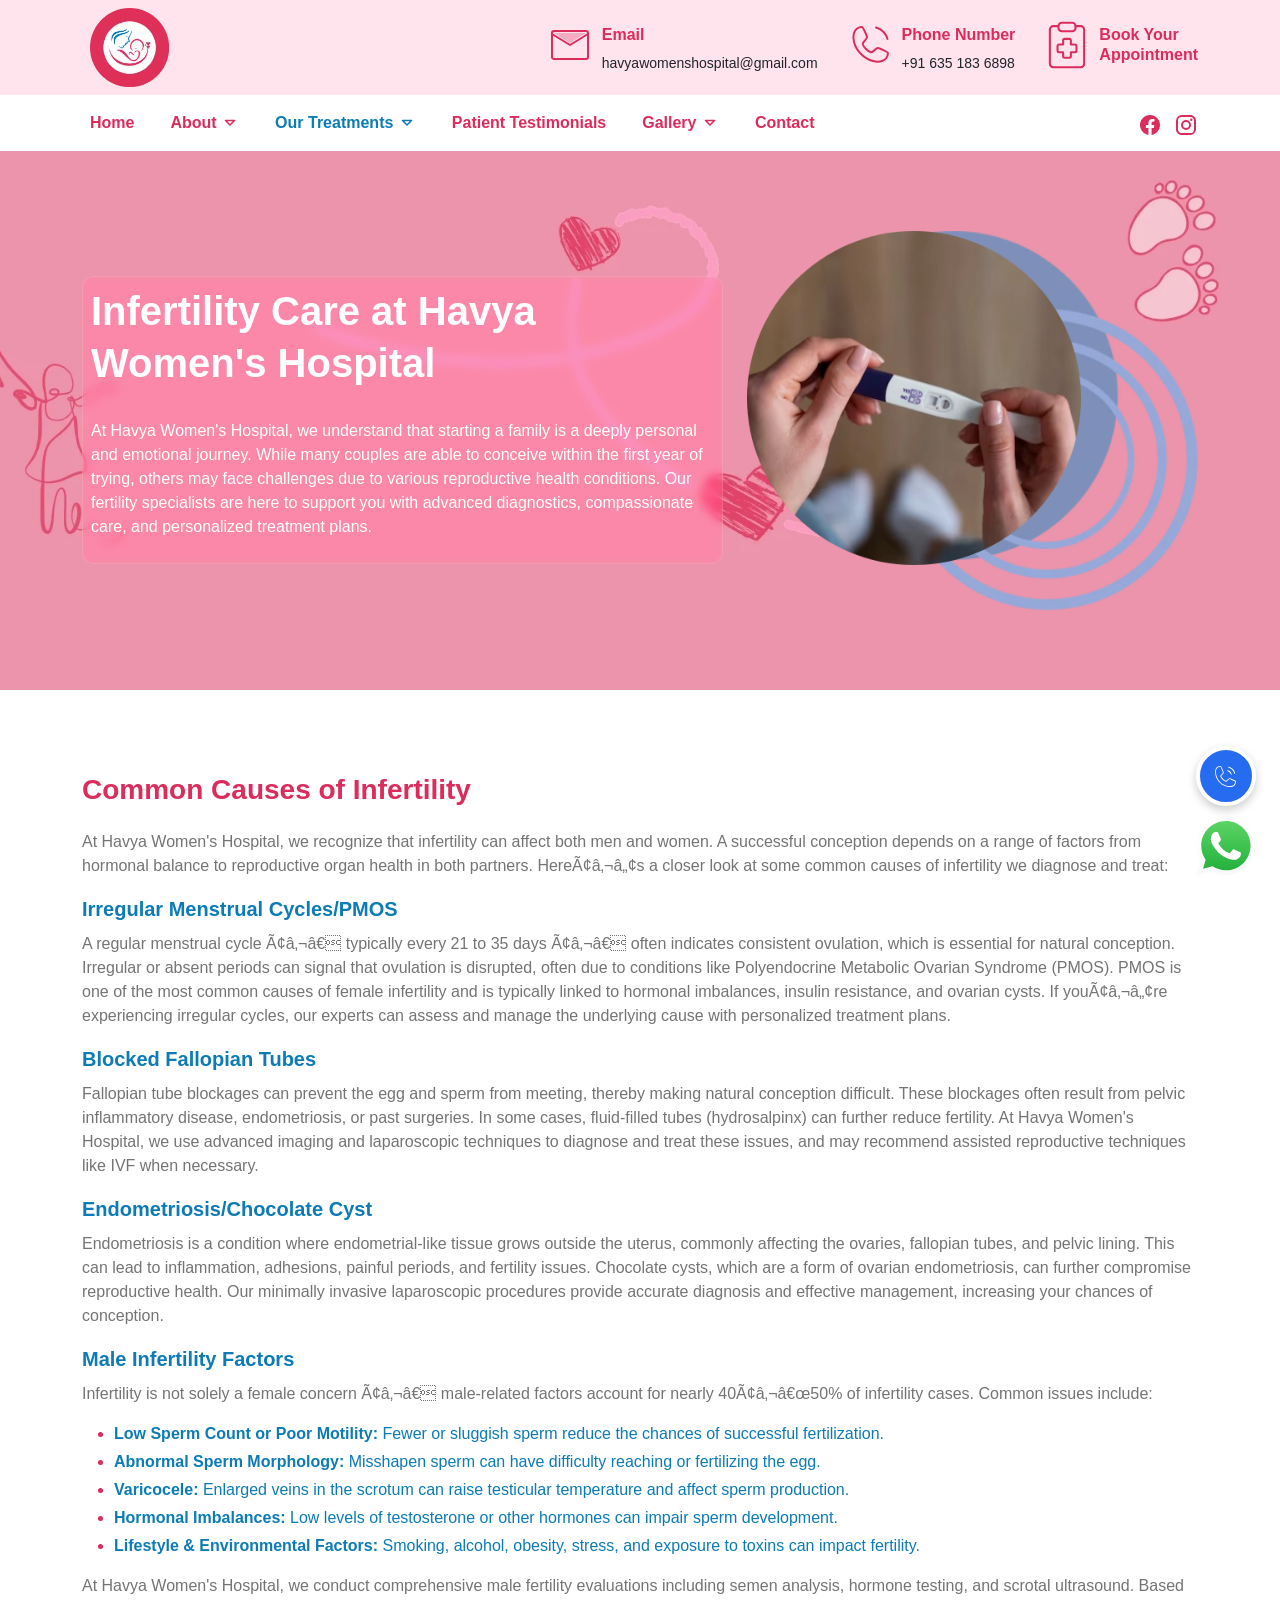
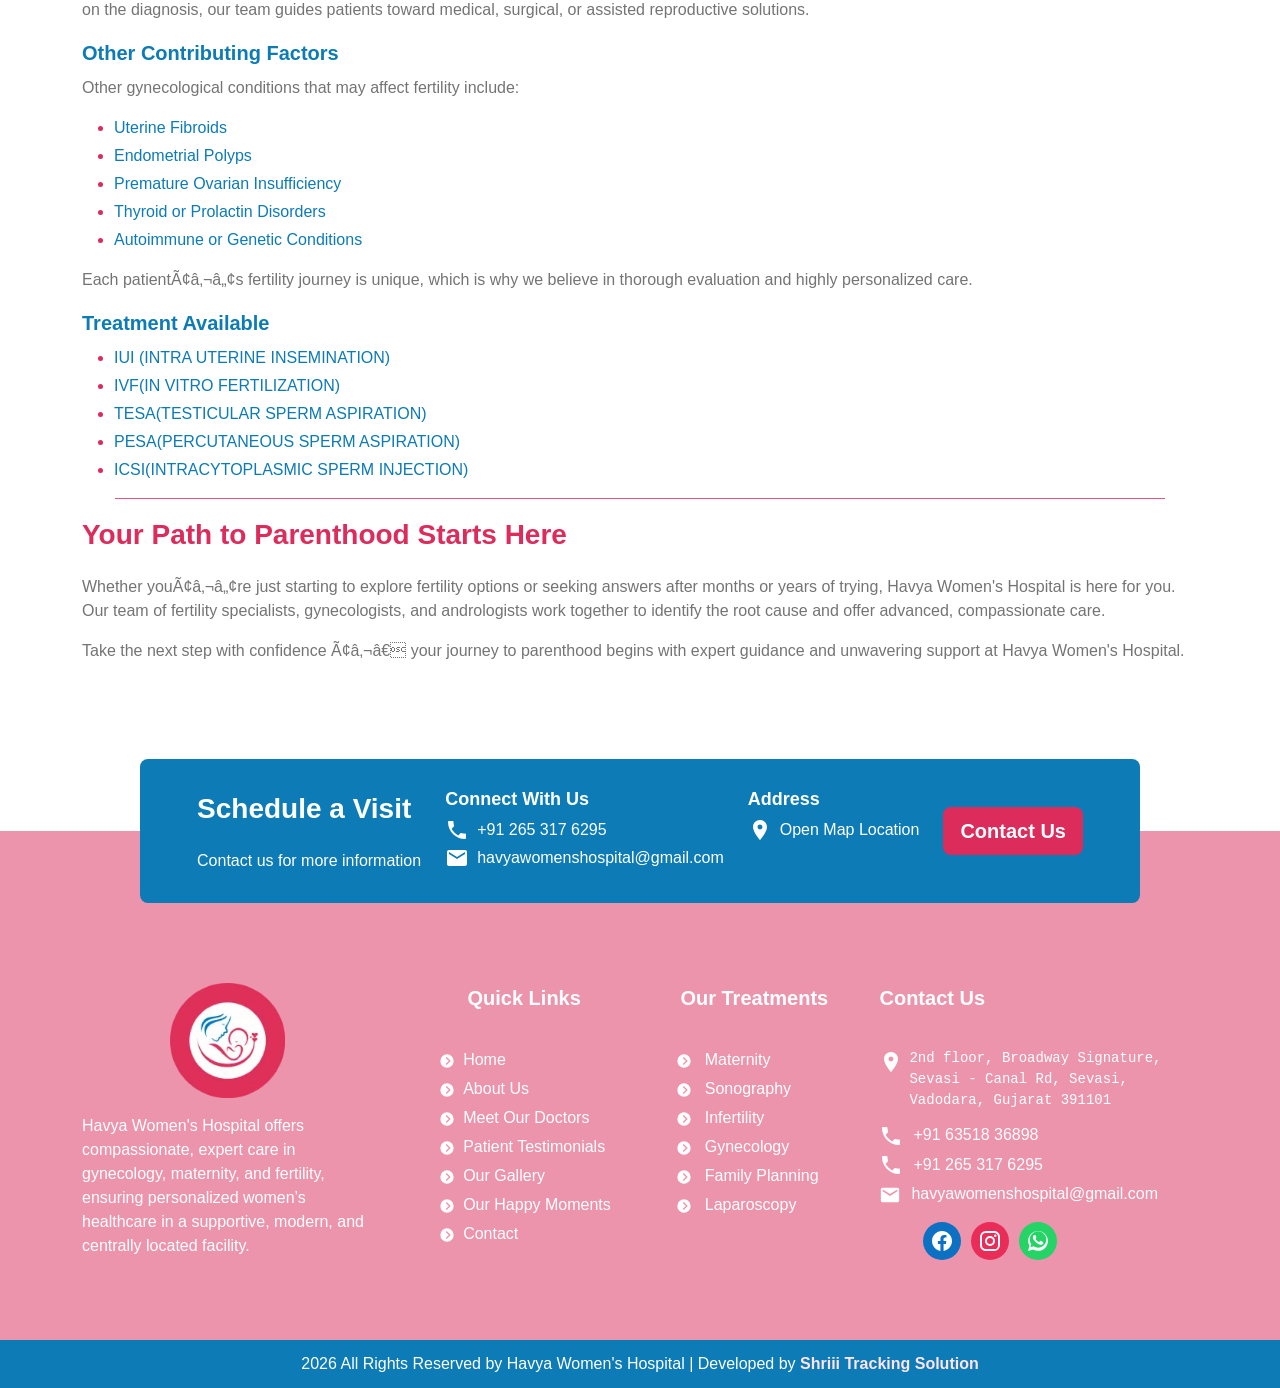
<file: infertility.html>
<!DOCTYPE html>
<html lang="en">
  <head>
    <meta charset="UTF-8" />
    <meta name="viewport" content="width=device-width, initial-scale=1.0" />
    <title>Infertility | Havya Women's Hospital</title>
    <!-- Meta Robots (SEO Indexing): -->
<meta name="robots" content="index, follow">
<meta name="description" content="Havya Women's Hospital is a women and child-focused healthcare center offering expert care in infertility treatment, gynecology, maternity, laparoscopic surgery, and more Ã¢â‚¬â€œ all under one compassionate roof.">
<meta name="keywords" content="Havya Women's Hospital, Women's Health, Infertility Treatment, Gynecology, Maternity Care, Laparoscopic Surgery, Family Planning, Pediatric Care, Cosmetic Gynecology, IVF Clinic, Pregnancy Care">
<meta name="author" content="Havya Women's Hospital">

<!-- Open Graph (Social Media Sharing) -->
<meta property="og:title" content="Havya Women's Hospital | Specialized Women's and Child Healthcare">
<meta property="og:description" content="Experience compassionate and expert care at Havya Women's Hospital Ã¢â‚¬â€œ your trusted destination for infertility treatment, maternity care, and advanced gynecological solutions.">
<meta property="og:image" content="https://havyawomenshospital.com//image/Havya-og-image-(1200 x 630 px).jpg">
<meta property="og:url" content="https://havyawomenshospital.com/">
<meta property="og:type" content="website">

    
    <!-- Favicon -->
    <link rel="icon" type="image/x-icon" href="image/Havya_Logo.webp" />
 
    <link fetchpriority="high" rel="preload" href="image/Havya_Logo.webp" as="image" type="image/webp" />
    <link fetchpriority="high" rel="preload" href="image/statisticBackDesk.webp" as="image" type="image/webp" />
    <link fetchpriority="high" rel="preload" href="image/statisticBackMob.webp" as="image" type="image/webp" />
    <link fetchpriority="high" rel="preload" href="image/InfertilityTreat.webp" as="image" type="image/webp" />

    <!-- Preload -->
    <link rel="preload" as="style" href="https://cdn.jsdelivr.net/npm/bootstrap@5.2.3/dist/css/bootstrap.min.css" />
    <link rel="stylesheet" href="https://cdn.jsdelivr.net/npm/bootstrap@5.2.3/dist/css/bootstrap.min.css" />
    <link rel="preload" as="style" href="css/style.css?v=1.03" />
    <link rel="preload" as="style" href="css/responsive.css?v=1.03" />

    <link rel="stylesheet" href="css/style.css?v=1.03" />
    <link rel="stylesheet" href="css/responsive.css?v=1.03" />
                        <script type="application/ld+json">
{
  "@context": "https://schema.org",
  "@type": "Hospital",
  "name": "Havya Women's Hospital",
  "image": "https://havyawomenshospital.com//image/Havya-og-image-(1200 x 630 px).jpg",
  "url": "https://havyawomenshospital.com/maternity.html", 
  "telephone": "+91-6351836898",
  "address": {
    "@type": "PostalAddress",
    "streetAddress": "2nd floor, Broadway Signature, Sevasi - Canal Rd, Sevasi, Vadodara, Gujarat 391101",
    "addressLocality": "Vadodara",
    "addressRegion": "GJ",
    "postalCode": "391101",
    "addressCountry": "IN"
  },
  "department": {
    "@type": "MedicalSpecialty", 
    "name": "Reproductive Endocrinology"
  },
  "openingHours": "Open 24 hours"
}      
</script>
      <style>
      :root {
        --primary-color: #dc2c5c;
        --secondary-color: #0c7bb6;
        --accentColour: #ec94ac;
        --textPink: #e0869e;
        --black: #1d1d1d;
        --lightBg: #ffe4ee;
        --Grey: #747474;
        --fade: #f8a0c2;
      }
      * { box-sizing: border-box; }
      body { font-display: swap; margin: 0; }
      img { width: 100%; height: auto; object-fit: cover; }
    </style>
  </head>

  <body>
    
    <!-- header start -->
        <header>
      <div class="wrapheder">
        <div id="header">
          <div class="miniHeader d-none d-lg-block">
            <div class="container">
              <div class="row">
                <div class="col-auto topheadSocial">
                  <a aria-label="Home" class="brandLogo d-none d-lg-inline-block" href="index.html">
                    <img height="600" width="800" src="image/Havya_Logo.webp" alt="Havya Women's Hospital Logo">
                  </a>
                </div>
                <div class="col-auto topheadContacts">
                  <div class="cantactCardTop">
                    <div class="iconBox">
<svg xmlns="http://www.w3.org/2000/svg" width="48" height="48" viewBox="0 0 24 24"><path fill="currentColor" fill-opacity="0" d="M12 11l-8 -5h16l-8 5Z"><animate fill="freeze" attributeName="fill-opacity" begin="0.8s" dur="0.15s" values="0;0.3"/></path><g fill="none" stroke="currentColor" stroke-linecap="round" stroke-linejoin="round" stroke-width="1"><path stroke-dasharray="64" stroke-dashoffset="64" d="M4 5h16c0.55 0 1 0.45 1 1v12c0 0.55 -0.45 1 -1 1h-16c-0.55 0 -1 -0.45 -1 -1v-12c0 -0.55 0.45 -1 1 -1Z"><animate fill="freeze" attributeName="stroke-dashoffset" dur="0.6s" values="64;0"/></path><path stroke-dasharray="24" stroke-dashoffset="24" d="M3 6.5l9 5.5l9 -5.5"><animate fill="freeze" attributeName="stroke-dashoffset" begin="0.6s" dur="0.2s" values="24;0"/></path></g></svg>
                    </div>
                    <div class="infoBox ">
                      <h3 class="fifthH">Email</h3>
                      <p>havyawomenshospital@gmail.com</p>
                    </div>
                    <a aria-label="Email us" href="mailto:havyawomenshospital@gmail.com" class="absAnchor"></a>
                  </div>
                  <div class="cantactCardTop">
                    <div class="iconBox">
<svg xmlns="http://www.w3.org/2000/svg" width="48" height="48" viewBox="0 0 24 24"><g fill="none" stroke="currentColor" stroke-linecap="round" stroke-linejoin="round" stroke-width="1"><path stroke-dasharray="64" stroke-dashoffset="64" d="M8 3c0.5 0 2.5 4.5 2.5 5c0 1 -1.5 2 -2 3c-0.5 1 0.5 2 1.5 3c0.39 0.39 2 2 3 1.5c1 -0.5 2 -2 3 -2c0.5 0 5 2 5 2.5c0 2 -1.5 3.5 -3 4c-1.5 0.5 -2.5 0.5 -4.5 0c-2 -0.5 -3.5 -1 -6 -3.5c-2.5 -2.5 -3 -4 -3.5 -6c-0.5 -2 -0.5 -3 0 -4.5c0.5 -1.5 2 -3 4 -3Z"><animate fill="freeze" attributeName="stroke-dashoffset" dur="0.6s" values="64;0"/><animateTransform id="lineMdPhoneCallLoop0" fill="freeze" attributeName="transform" begin="0.6s;lineMdPhoneCallLoop0.begin+2.7s" dur="0.5s" type="rotate" values="0 12 12;15 12 12;0 12 12;-12 12 12;0 12 12;12 12 12;0 12 12;-15 12 12;0 12 12"/></path><path stroke-dasharray="4" stroke-dashoffset="4" d="M15.76 8.28c-0.5 -0.51 -1.1 -0.93 -1.76 -1.24M15.76 8.28c0.49 0.49 0.9 1.08 1.2 1.72"><animate fill="freeze" attributeName="stroke-dashoffset" begin="lineMdPhoneCallLoop0.begin+0s" dur="2.7s" keyTimes="0;0.111;0.259;0.37;1" values="4;0;0;4;4"/></path><path stroke-dasharray="6" stroke-dashoffset="6" d="M18.67 5.35c-1 -1 -2.26 -1.73 -3.67 -2.1M18.67 5.35c0.99 1 1.72 2.25 2.08 3.65"><animate fill="freeze" attributeName="stroke-dashoffset" begin="lineMdPhoneCallLoop0.begin+0.2s" dur="2.7s" keyTimes="0;0.074;0.185;0.333;0.444;1" values="6;6;0;0;6;6"/></path></g></svg>
                    </div>
                    <div class="infoBox ">
                      <h3 class="fifthH">Phone Number</h3>
                      <p>+91 635 183 6898</p>
                    </div>
                    <a aria-label="Call us" href="tel:+916351836898" class="absAnchor"></a>
                  </div>
                  <div class="cantactCardTop">
                    <div class="iconBox">
<svg xmlns="http://www.w3.org/2000/svg" width="48" height="48" viewBox="0 0 14 14"><g fill="none" stroke="currentColor" stroke-linecap="round" stroke-linejoin="round" stroke-width="0.6"><path d="M9.5 1.5H11a1 1 0 0 1 1 1v10a1 1 0 0 1-1 1H3a1 1 0 0 1-1-1v-10a1 1 0 0 1 1-1h1.5"/><path d="M8.5.5h-3a1 1 0 0 0-1 1V2a1 1 0 0 0 1 1h3a1 1 0 0 0 1-1v-.5a1 1 0 0 0-1-1M6.303 5.21a.43.43 0 0 0-.43.43v1.207H4.666a.43.43 0 0 0-.43.43v1.395c0 .237.193.43.43.43h1.207v1.207c0 .237.193.43.43.43h1.395a.43.43 0 0 0 .43-.43V9.1h1.207a.43.43 0 0 0 .43-.43V7.277a.43.43 0 0 0-.43-.429H8.128V5.639a.43.43 0 0 0-.43-.429z"/></g></svg>
                    </div>
                    <div class="infoBox ">
                      <h3 class="fifthH">Book Your<br>Appointment</h3>
                    </div>
                    <a aria-label="Book appointment" href="Appointment.html" class="absAnchor"></a>
                  </div>
                </div>
              </div>
            </div>
          </div>
          <div id="main-header">
            <nav class="mynavbar bg-light">
              <div class="container header">
                <a aria-label="Home" class="brandLogo d-lg-none" href="index.html">
                  <img height="600" width="800" src="image/Havya_Logo.webp" alt="Havya Women's Hospital Logo">
                </a>
                <button class="navToggle" aria-label="Toggle Navigation">
                  <svg aria-hidden="true" class="icon fa-fa-bars" xmlns="http://www.w3.org/2000/svg" width="24" height="24" viewBox="0 0 24 24"><path fill="currentColor" d="M3 18h18v-2H3v2zm0-5h18v-2H3v2zm0-7v2h18V6H3z"/></svg>
                </button>
                <ul class="navMenu mx-auto ms-lg-0 mb-2 mb-lg-0">
                  <li class="nav-close">
                    <button class="btn-nav-close" aria-label="Close Navigation">
                      <span class="close-btn">+</span>
                    </button>
                  </li>
                  <li class="navLi">
                    <a aria-label="Social link" class="navLink" href="index.html">Home</a>
                  </li>
                  <li class="navLi">
                    <a aria-label="Social link" href="#" class="navLink">About <span class="toggleSub">
                        <svg xmlns="http://www.w3.org/2000/svg" width="18" height="18" viewBox="0 0 24 24">
                          <path fill="none" stroke="currentColor" stroke-linecap="round" stroke-linejoin="round" stroke-width="2" d="m6 10l6 6l6-6z" />
                        </svg>
                      </span>
                    </a>
                    <ul class="dropdownList">
                      <li class="navLi">
                        <a aria-label="Social link" href="havyaProfile.html" class="navLink">About Us</a>
                      </li>
                      <li class="navLi">
                        <a aria-label="Social link" href="meetOurDoctors.html" class="navLink">Meet Our Doctors</a>
                      </li>
                    </ul>
                  </li>
                  <li class="navLi">
                    <a aria-label="Social link" href="#" class="navLink">Our Treatments <span class="toggleSub">
                        <svg xmlns="http://www.w3.org/2000/svg" width="18" height="18" viewBox="0 0 24 24">
                          <path fill="none" stroke="currentColor" stroke-linecap="round" stroke-linejoin="round" stroke-width="2" d="m6 10l6 6l6-6z" />
                        </svg>
                      </span>
                    </a>
                    <ul class="dropdownList">
                      <li class="navLi">
                        <a aria-label="Social link" href="maternity.html" class="navLink">Maternity</a>
                      </li>
                      <li class="navLi">
                        <a aria-label="Social link" href="sonography.html" class="navLink">Sonography</a>
                      </li>
                      <li class="navLi">
                        <a aria-label="Social link" href="infertility.html" class="navLink">Infertility</a>
                      </li>
                      <li class="navLi">
                        <a aria-label="Social link" href="gynecology.html" class="navLink">Gynecology</a>
                      </li>
                      <li class="navLi">
                        <a aria-label="Social link" href="familyPlanning.html" class="navLink">Family Planning</a>
                      </li>
                      <li class="navLi">
                        <a aria-label="Social link" href="laparoscopy.html" class="navLink">Laparoscopy</a>
                      </li>
                    </ul>
                  </li>
                  <li class="navLi">
                    <a aria-label="Social link" href="testimonials.html" class="navLink">Patient Testimonials</a>
                  </li>
                  
                                    <li class="navLi">
                    <a aria-label="Social link" href="#" class="navLink">Gallery <span class="toggleSub">
                        <svg xmlns="http://www.w3.org/2000/svg" width="18" height="18" viewBox="0 0 24 24">
                          <path fill="none" stroke="currentColor" stroke-linecap="round" stroke-linejoin="round" stroke-width="2" d="m6 10l6 6l6-6z" />
                        </svg>
                      </span>
                    </a>
                    <ul class="dropdownList">
                      <li class="navLi">
                        <a aria-label="Social link" href="gallery.html" class="navLink">Our Gallery</a>
                      </li>
                      <li class="navLi">
                        <a aria-label="Social link" href="happyMoments.html" class="navLink">Our Happy Moments</a>
                      </li>
                    </ul>
                  </li>
                  <li class="navLi">
                    <a aria-label="Social link" href="contactUs.html" class="navLink">Contact</a>
                  </li>
                </ul>
                <div class="col-auto topheadSocial d-none d-lg-block">
                  <a aria-label="Facebook" href="https://www.facebook.com/people/Havya-womens-hospital/61574666012974/">
                    <svg aria-hidden="true" class="icon fa-brands-fa-facebook" xmlns="http://www.w3.org/2000/svg" width="24" height="24" viewBox="0 0 24 24"><path fill="currentColor" d="M12 2C6.477 2 2 6.477 2 12c0 4.991 3.657 9.128 8.438 9.878v-6.987h-2.54V12h2.54V9.797c0-2.506 1.492-3.89 3.777-3.89c1.094 0 2.238.195 2.238.195v2.46h-1.26c-1.243 0-1.63.771-1.63 1.562V12h2.773l-.443 2.89h-2.33v6.988C18.343 21.128 22 16.991 22 12c0-5.523-4.477-10-10-10z"/></svg>
                  </a>
                  <a aria-label="Instagram" href="https://www.instagram.com/havyawomenshospital/?utm_source=ig_web_button_share_sheet&amp;igsh=ZDNlZDc0MzIxNw%3D%3D#">
                    <svg aria-hidden="true" class="icon fa-brands-fa-square-instagram" xmlns="http://www.w3.org/2000/svg" width="24" height="24" viewBox="0 0 24 24"><path fill="currentColor" d="M7.8 2h8.4C19.4 2 22 4.6 22 7.8v8.4a5.8 5.8 0 0 1-5.8 5.8H7.8C4.6 22 2 19.4 2 16.2V7.8A5.8 5.8 0 0 1 7.8 2m-.2 2A3.6 3.6 0 0 0 4 7.6v8.8C4 18.39 5.61 20 7.6 20h8.8a3.6 3.6 0 0 0 3.6-3.6V7.6C20 5.61 18.39 4 16.4 4H7.6m9.65 1.5a1.25 1.25 0 0 1 1.25 1.25A1.25 1.25 0 0 1 17.25 8A1.25 1.25 0 0 1 16 6.75a1.25 1.25 0 0 1 1.25-1.25M12 7a5 5 0 0 1 5 5a5 5 0 0 1-5 5a5 5 0 0 1-5-5a5 5 0 0 1 5-5m0 2a3 3 0 0 0-3 3a3 3 0 0 0 3 3a3 3 0 0 0 3-3a3 3 0 0 0-3-3z"/></svg>
                  </a>
                </div>
              </div>
            </nav>
          </div>
        </div>
        <!-- <li class="navLi"><a href="#" class="navLink">Dropdown lavel-1 </a><ul class="dropdownList"><li class="navLi"><a href="#" class="navLink">Dropdown lavel-2</a></li><li class="navLi"><a href="#" class="navLink">Dropdown lavel-2</a></li><li class="navLi"><a href="#" class="navLink">Dropdown lavel-2 </a><ul class="dropdownList"><li class="navLi"><a href="#" class="navLink">Dropdown lavel-3</a></li><li class="navLi"><a href="#" class="navLink">Dropdown lavel-3</a></li><li class="navLi"><a href="#" class="navLink">Dropdown lavel-3</a></li></ul></li></ul></li> -->
      </div>
    </header>
    <main id="main">


   
    <!-- header start -->

<section id="headBelowContent" class="treatmentBanner InfertilityBanner defaultPadding">
        <div class="container">
<div class="row">
  <div class="col-xl-7 col-lg-8">
    <div class="traetTextBlur">
    <h2 class="secH">Infertility Care at Havya Women's Hospital</h2>
    <p>At Havya Women's Hospital, we understand that starting a family is a deeply personal and emotional journey. While many couples are able to conceive within the first year of trying, others may face challenges due to various reproductive health conditions. Our fertility specialists are here to support you with advanced diagnostics, compassionate care, and personalized treatment plans.</p>
    </div>
  </div>
  <div class="col-xl-5 col-lg-4">
    <div class="treatImgWrap">
        <img height="600" width="800" src="image/InfertilityTreat.webp" alt="Infertility Care">
    </div>
  </div>
</div>

        </div>
</section>


<!-- Common Causes section start -->
<section class="commonCauses defaultPadding extraPadding">
    <div class="container">
      <h3 class="thirdH">Common Causes of Infertility</h3>
      <p class="text_Grey">At Havya Women's Hospital, we recognize that infertility can affect both men and women. A successful conception depends on a range of factors from hormonal balance to reproductive organ health in both partners. HereÃ¢â‚¬â„¢s a closer look at some common causes of infertility we diagnose and treat:

</p>
      <h4 class="fourthH">Irregular Menstrual Cycles/PMOS</h4>
      <p class="text_Grey">
       A regular menstrual cycle Ã¢â‚¬â€ typically every 21 to 35 days Ã¢â‚¬â€ often indicates consistent ovulation, which is essential for natural conception. Irregular or absent periods can signal that ovulation is disrupted, often due to conditions like Polyendocrine Metabolic Ovarian Syndrome (PMOS). PMOS is one of the most common causes of female infertility and is typically linked to hormonal imbalances, insulin resistance, and ovarian cysts. If youÃ¢â‚¬â„¢re experiencing irregular cycles, our experts can assess and manage the underlying cause with personalized treatment plans.
      </p>
      <h4 class="fourthH">Blocked Fallopian Tubes</h4>
      <p class="text_Grey">
        Fallopian tube blockages can prevent the egg and sperm from meeting, thereby making natural conception difficult. These blockages often result from pelvic inflammatory disease, endometriosis, or past surgeries. In some cases, fluid-filled tubes (hydrosalpinx) can further reduce fertility. At Havya Women's Hospital, we use advanced imaging and laparoscopic techniques to diagnose and treat these issues, and may recommend assisted reproductive techniques like IVF when necessary.
      </p>
      <h4 class="fourthH">Endometriosis/Chocolate cyst</h4>
      <p class="text_Grey">
      Endometriosis is a condition where endometrial-like tissue grows outside the uterus, commonly affecting the ovaries, fallopian tubes, and pelvic lining. This can lead to inflammation, adhesions, painful periods, and fertility issues. Chocolate cysts, which are a form of ovarian endometriosis, can further compromise reproductive health. Our minimally invasive laparoscopic procedures provide accurate diagnosis and effective management, increasing your chances of conception.
      </p>
      <h4 class="fourthH">Male Infertility Factors</h4>
      <p class="text_Grey">
        Infertility is not solely a female concern Ã¢â‚¬â€ male-related factors account for nearly 40Ã¢â‚¬â€œ50% of infertility cases. Common issues include:
      </p>
      <ul>
        <li><strong>Low Sperm Count or Poor Motility:</strong> Fewer or sluggish sperm reduce the chances of successful fertilization.</li>
        <li><strong>Abnormal Sperm Morphology:</strong> Misshapen sperm can have difficulty reaching or fertilizing the egg.</li>
        <li><strong>Varicocele:</strong> Enlarged veins in the scrotum can raise testicular temperature and affect sperm production.</li>
        <li><strong>Hormonal Imbalances:</strong> Low levels of testosterone or other hormones can impair sperm development.</li>
        <li><strong>Lifestyle & Environmental Factors:</strong> Smoking, alcohol, obesity, stress, and exposure to toxins can impact fertility.</li>
      </ul>
      <p class="text_Grey">At Havya Women's Hospital, we conduct comprehensive male fertility evaluations including semen analysis, hormone testing, and scrotal ultrasound. Based on the diagnosis, our team guides patients toward medical, surgical, or assisted reproductive solutions.</p>
      <h4 class="fourthH">Other Contributing Factors</h4>
      <p class="text_Grey">Other gynecological conditions that may affect fertility include:</p>
      <ul>
        <li>Uterine Fibroids</li>
        <li>Endometrial Polyps</li>
        <li>Premature Ovarian Insufficiency</li>
        <li>Thyroid or Prolactin Disorders</li>
        <li>Autoimmune or Genetic Conditions</li>
      </ul>
      <p class="text_Grey">Each patientÃ¢â‚¬â„¢s fertility journey is unique, which is why we believe in thorough evaluation and highly personalized care.</p>
      <h4 class="fourthH">Treatment available </h4>
       <ul>
        <li>IUI (INTRA UTERINE INSEMINATION)</li>
        <li>IVF(IN VITRO FERTILIZATION)</li>
        <li>TESA(TESTICULAR SPERM ASPIRATION)</li>
        <li>PESA(PERCUTANEOUS SPERM ASPIRATION)</li>
        <li>ICSI(INTRACYTOPLASMIC SPERM INJECTION)</li>
       </ul>
      <hr>
      <h3 class="thirdH">Your Path to Parenthood Starts Here</h3>
      <p class="text_Grey">
        Whether youÃ¢â‚¬â„¢re just starting to explore fertility options or seeking answers after months or years of trying, Havya Women's Hospital is here for you. Our team of fertility specialists, gynecologists, and andrologists work together to identify the root cause and offer advanced, compassionate care.
      </p>
      <p class="text_Grey">
        Take the next step with confidence Ã¢â‚¬â€ your journey to parenthood begins with expert guidance and unwavering support at Havya Women's Hospital.
      </p>
    </div>
</section>
<!-- Common Causes section end -->


<!-- call to action section start -->
<section class="callToAction ">
  <div class="container">
   <div class="CTA_Banner">
    <div class="row">
      <div class="col-lg-auto col-sm-6">
        <h2 class="thirdH">Schedule a Visit</h2>
        <p class="mb-0">Contact us for more information</p>
      </div>
      <div class="col-lg-auto col-sm-6 colMessage">
        <h3 class="fifthH">Connect With Us</h3>
        <ul class="contact-message">
          <li>
            <a href="tel:+912653176295" >
              <svg aria-hidden="true" class="icon fa-solid-fa-phone" xmlns="http://www.w3.org/2000/svg" width="24" height="24" viewBox="0 0 24 24"><path fill="currentColor" d="M6.62 10.79c1.44 2.83 3.76 5.14 6.59 6.59l2.2-2.2c.27-.27.67-.36 1.02-.24c1.12.37 2.33.57 3.57.57c.55 0 1 .45 1 1V20c0 .55-.45 1-1 1c-9.39 0-17-7.61-17-17c0-.55.45-1 1-1h3.5c.55 0 1 .45 1 1c0 1.25.2 2.45.57 3.57c.11.35.03.74-.25 1.02l-2.2 2.2z"/></svg>+91 265 317 6295</a>
          </li>
          <li>
            <a href="mailto:havyawomenshospital@gmail.com">
              <svg aria-hidden="true" class="icon fa-solid-fa-envelope" xmlns="http://www.w3.org/2000/svg" width="24" height="24" viewBox="0 0 24 24"><path fill="currentColor" d="M20 4H4c-1.1 0-1.99.9-1.99 2L2 18c0 1.1.9 2 2 2h16c1.1 0 2-.9 2-2V6c0-1.1-.9-2-2-2zm0 4l-8 5l-8-5V6l8 5l8-5v2z"/></svg>havyawomenshospital@gmail.com</a>
          </li>
        </ul>
      </div>
      <div class="col-lg-auto col-sm-6 colMessage">
        <h3 class="fifthH">Address</h3>
        <ul class="contact-message">
          <li>
            <a target="_blank" href="https://maps.app.goo.gl/qsc8AGfzZZnhsZ1H6" >
              <svg aria-hidden="true" class="icon fa-solid-fa-location-dot" xmlns="http://www.w3.org/2000/svg" width="24" height="24" viewBox="0 0 24 24"><path fill="currentColor" d="M12 2C8.13 2 5 5.13 5 9c0 5.25 7 13 7 13s7-7.75 7-13c0-3.87-3.13-7-7-7zm0 9.5a2.5 2.5 0 0 1 0-5a2.5 2.5 0 0 1 0 5z"/></svg> Open Map Location</a>
          </li>
        </ul>
      </div>
      <div class="col-lg-auto col-sm-6">
        <a class="btn myBtn  btn-lg" href="contactUs.html" >Contact Us</a>
      </div>
    </div>
   </div>
  </div>
</section>
<!-- call to action section end -->

    <!-- whatsapp FAB icon -->
    <div class="fab-container">
      <a aria-label="WhatsApp" class="set-url-target" rel="noopener" data-mobile-target="" data-desktop-target="_blank" target="_blank" href="https://api.whatsapp.com/send?phone=916351836898">
        <svg xmlns="http://www.w3.org/2000/svg" width="59.54px" height="60px" viewBox="0 0 256 258">
          <defs>
            <linearGradient id="logosWhatsappIcon0" x1="50%" x2="50%" y1="100%" y2="0%">
              <stop offset="0%" stop-color="#1faf38"></stop>
              <stop offset="100%" stop-color="#60d669"></stop>
            </linearGradient>
            <linearGradient id="logosWhatsappIcon1" x1="50%" x2="50%" y1="100%" y2="0%">
              <stop offset="0%" stop-color="#f9f9f9"></stop>
              <stop offset="100%" stop-color="#fff"></stop>
            </linearGradient>
          </defs>
          <path fill="url(#logosWhatsappIcon0)" d="M5.463 127.456c-.006 21.677 5.658 42.843 16.428 61.499L4.433 252.697l65.232-17.104a123 123 0 0 0 58.8 14.97h.054c67.815 0 123.018-55.183 123.047-123.01c.013-32.867-12.775-63.773-36.009-87.025c-23.23-23.25-54.125-36.061-87.043-36.076c-67.823 0-123.022 55.18-123.05 123.004"></path>
          <path fill="url(#logosWhatsappIcon1)" d="M1.07 127.416c-.007 22.457 5.86 44.38 17.014 63.704L0 257.147l67.571-17.717c18.618 10.151 39.58 15.503 60.91 15.511h.055c70.248 0 127.434-57.168 127.464-127.423c.012-34.048-13.236-66.065-37.3-90.15C194.633 13.286 162.633.014 128.536 0C58.276 0 1.099 57.16 1.071 127.416m40.24 60.376l-2.523-4.005c-10.606-16.864-16.204-36.352-16.196-56.363C22.614 69.029 70.138 21.52 128.576 21.52c28.3.012 54.896 11.044 74.9 31.06c20.003 20.018 31.01 46.628 31.003 74.93c-.026 58.395-47.551 105.91-105.943 105.91h-.042c-19.013-.01-37.66-5.116-53.922-14.765l-3.87-2.295l-40.098 10.513z"></path>
          <path fill="#fff" d="M96.678 74.148c-2.386-5.303-4.897-5.41-7.166-5.503c-1.858-.08-3.982-.074-6.104-.074c-2.124 0-5.575.799-8.492 3.984c-2.92 3.188-11.148 10.892-11.148 26.561s11.413 30.813 13.004 32.94c1.593 2.123 22.033 35.307 54.405 48.073c26.904 10.609 32.379 8.499 38.218 7.967c5.84-.53 18.844-7.702 21.497-15.139c2.655-7.436 2.655-13.81 1.859-15.142c-.796-1.327-2.92-2.124-6.105-3.716s-18.844-9.298-21.763-10.361c-2.92-1.062-5.043-1.592-7.167 1.597c-2.124 3.184-8.223 10.356-10.082 12.48c-1.857 2.129-3.716 2.394-6.9.801c-3.187-1.598-13.444-4.957-25.613-15.806c-9.468-8.442-15.86-18.867-17.718-22.056c-1.858-3.184-.199-4.91 1.398-6.497c1.431-1.427 3.186-3.719 4.78-5.578c1.588-1.86 2.118-3.187 3.18-5.311c1.063-2.126.531-3.986-.264-5.579c-.798-1.593-6.987-17.343-9.819-23.64"></path>
        </svg>
      </a>
    </div>
    <!-- Call FAB icon -->
    <div class="Call-fab-container">
      <a aria-label="Call us" rel="noopener" target="_blank" href="tel:+916351836898" class="call-fab-btn">
        <svg xmlns="http://www.w3.org/2000/svg" width="1em" height="1em" viewBox="0 0 256 256">
            <path d="M0 0h256v256H0z" fill="none" />
            <path fill="currentColor" d="M148.14 47a4 4 0 0 1 4.86-2.87A82.24 82.24 0 0 1 211.86 103a4 4 0 0 1-2.83 4.89a3.7 3.7 0 0 1-1 .14a4 4 0 0 1-3.86-3A74.35 74.35 0 0 0 151 51.86a4 4 0 0 1-2.86-4.86M143 83.86C158 87.89 168.11 98 172.14 113a4 4 0 0 0 3.86 3a3.7 3.7 0 0 0 1-.14a4 4 0 0 0 2.83-4.89c-4.8-18-16.85-30-34.83-34.84a4 4 0 0 0-2 7.73m76.94 98.72A52.25 52.25 0 0 1 168 228C90.8 228 28 165.2 28 88a52.25 52.25 0 0 1 45.42-51.91a12 12 0 0 1 12.48 7.19L107 90.42a12 12 0 0 1-1 11.36c-.09.13-.18.26-.28.38l-21.2 25.21a3.9 3.9 0 0 0-.18 3.69c7.84 16.05 24.65 32.73 40.89 40.57a3.93 3.93 0 0 0 3.7-.21l24.87-21.12l.38-.29a12 12 0 0 1 11.38-1l47.22 21.16a12 12 0 0 1 7.13 12.41Zm-10.35-5.12l-47.24-21.16a3.93 3.93 0 0 0-3.57.27L134 177.69l-.37.28a12 12 0 0 1-11.79.87c-18-8.69-35.91-26.48-44.6-44.27a12 12 0 0 1 .76-11.75c.09-.14.19-.26.29-.39l21.19-25.2a4 4 0 0 0 .23-3.6L78.57 46.49A4 4 0 0 0 74.9 44a4 4 0 0 0-.48 0A44.23 44.23 0 0 0 36 88c0 72.78 59.22 132 132 132a44.23 44.23 0 0 0 44-38.42a4 4 0 0 0-2.44-4.12Z" />
        </svg>
      </a>
    </div>


    <!-- footer section start  -->
    
    </main>
<footer id="footer" class="footer homePage0">
     
    </footer>
    <!-- footer section end  -->

    <script src="https://cdnjs.cloudflare.com/ajax/libs/jquery/3.7.1/jquery.min.js"></script>
    <script src="https://cdn.jsdelivr.net/npm/bootstrap@5.2.3/dist/js/bootstrap.bundle.min.js" defer></script>

    <script defer src="js/script.js?v=1.03"></script>
  </body>
</html>
</file>
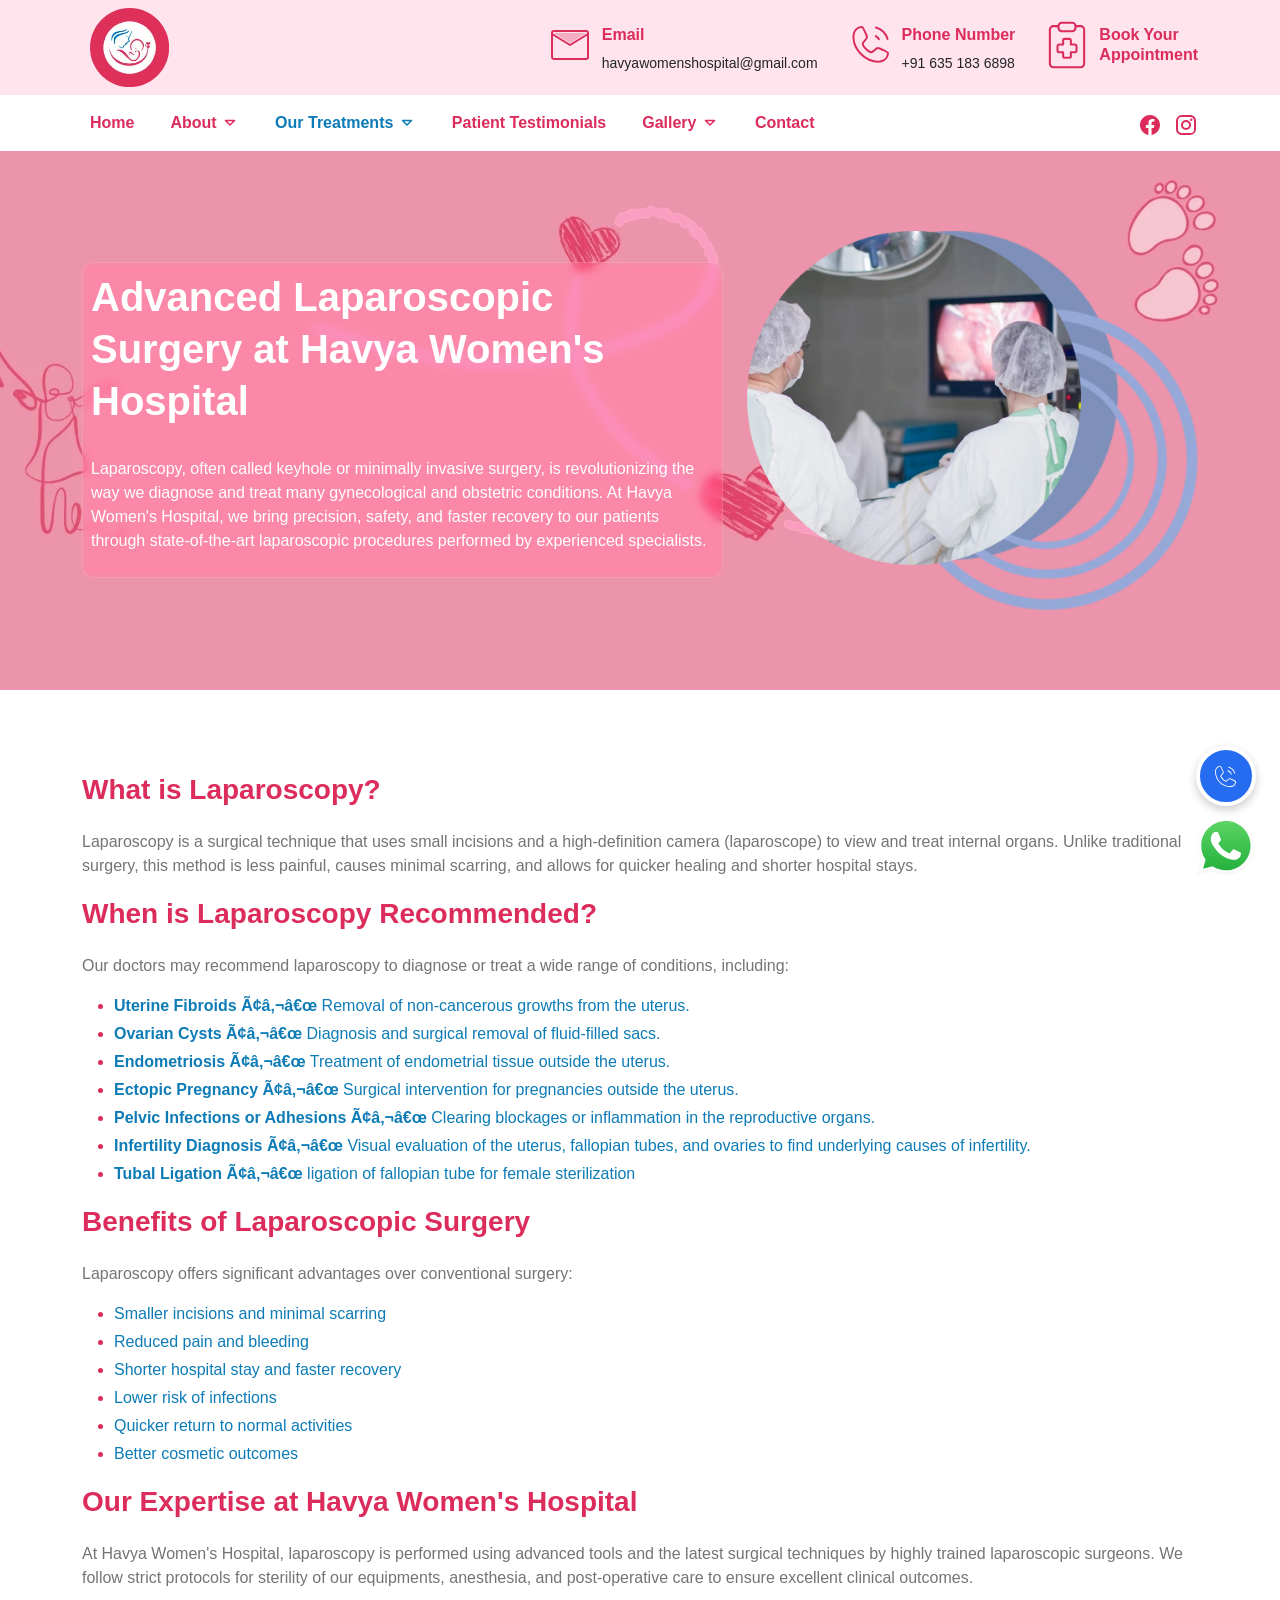
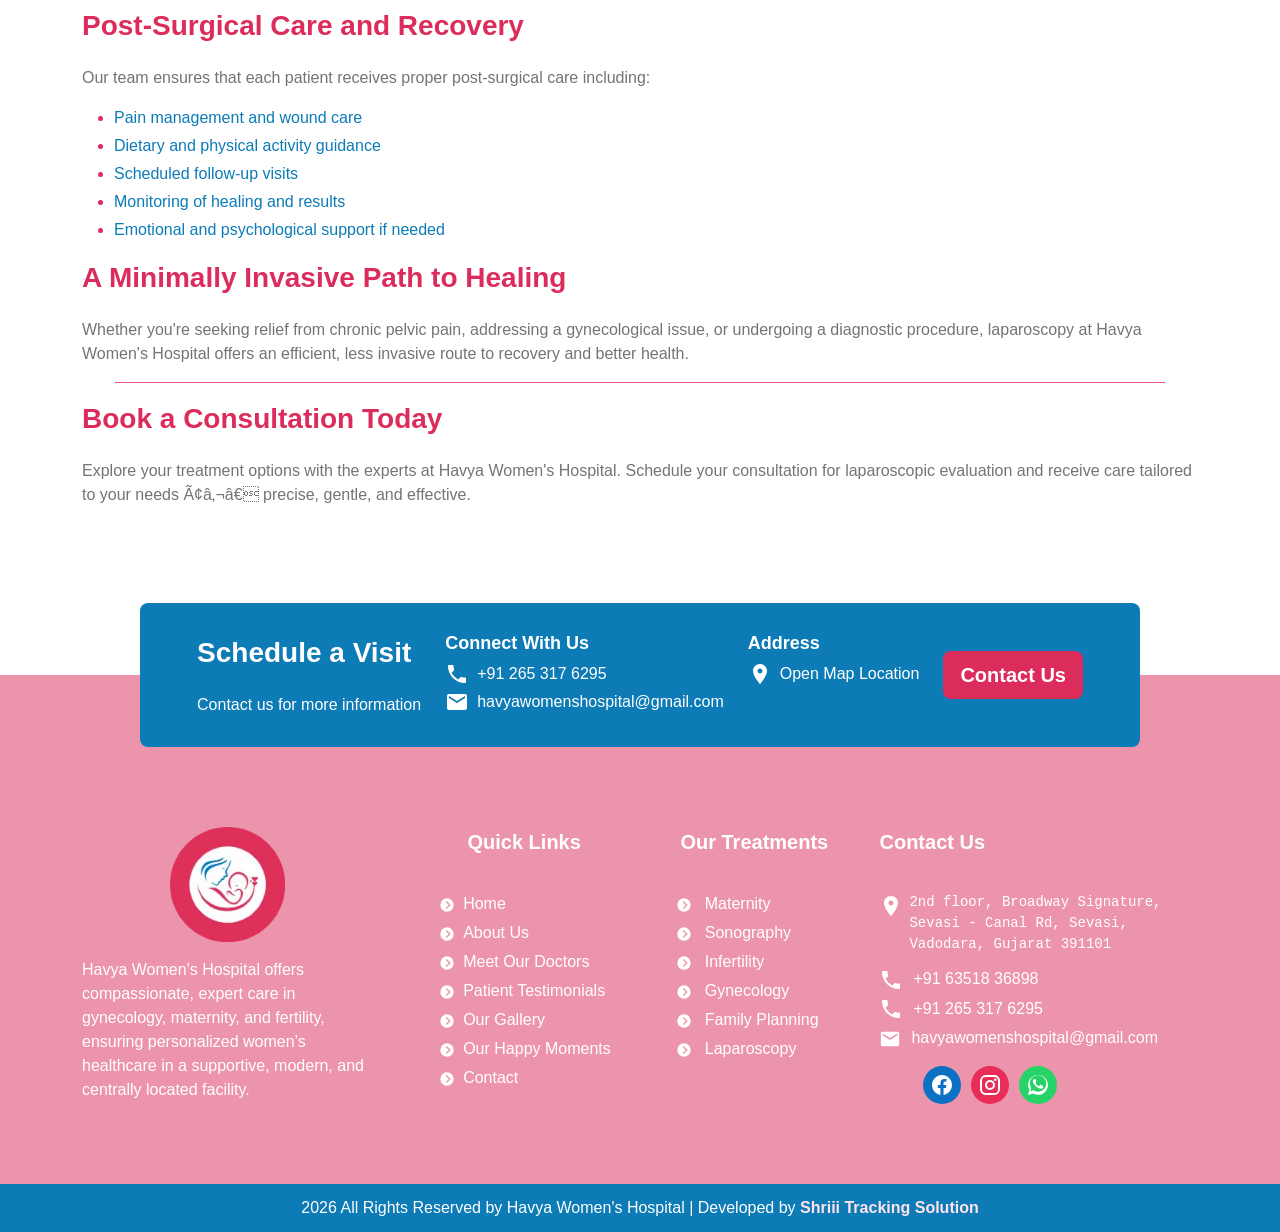
<file: laparoscopy.html>
<!DOCTYPE html>
<html lang="en">
  <head>
    <meta charset="UTF-8" />
    <meta name="viewport" content="width=device-width, initial-scale=1.0" />
    <title>Laparoscopy | Havya Women's Hospital</title>
    <!-- Meta Robots (SEO Indexing): -->
<meta name="robots" content="index, follow">
<meta name="description" content="Havya Women's Hospital is a women and child-focused healthcare center offering expert care in infertility treatment, gynecology, maternity, laparoscopic surgery, and more Ã¢â‚¬â€œ all under one compassionate roof.">
<meta name="keywords" content="Havya Women's Hospital, Women's Health, Infertility Treatment, Gynecology, Maternity Care, Laparoscopic Surgery, Family Planning, Pediatric Care, Cosmetic Gynecology, IVF Clinic, Pregnancy Care">
<meta name="author" content="Havya Women's Hospital">

<!-- Open Graph (Social Media Sharing) -->
<meta property="og:title" content="Havya Women's Hospital | Specialized Women's and Child Healthcare">
<meta property="og:description" content="Experience compassionate and expert care at Havya Women's Hospital Ã¢â‚¬â€œ your trusted destination for infertility treatment, maternity care, and advanced gynecological solutions.">
<meta property="og:image" content="https://havyawomenshospital.com//image/Havya-og-image-(1200 x 630 px).jpg">
<meta property="og:url" content="https://havyawomenshospital.com/">
<meta property="og:type" content="website">

    
    <!-- Favicon -->
    <link rel="icon" type="image/x-icon" href="image/Havya_Logo.webp" />
 
    <link fetchpriority="high" rel="preload" href="image/Havya_Logo.webp" as="image" type="image/webp" />
    <link fetchpriority="high" rel="preload" href="image/statisticBackDesk.webp" as="image" type="image/webp" />
    <link fetchpriority="high" rel="preload" href="image/statisticBackMob.webp" as="image" type="image/webp" />
    <link fetchpriority="high" rel="preload" href="image/LaparoscopyTreat.webp" as="image" type="image/webp" />

    <!-- Preload -->
    <link rel="preload" as="style" href="https://cdn.jsdelivr.net/npm/bootstrap@5.2.3/dist/css/bootstrap.min.css" />
    <link rel="stylesheet" href="https://cdn.jsdelivr.net/npm/bootstrap@5.2.3/dist/css/bootstrap.min.css" />
    <link rel="preload" as="style" href="css/style.css?v=1.03" />
    <link rel="preload" as="style" href="css/responsive.css?v=1.03" />

    <link rel="stylesheet" href="css/style.css?v=1.03" />
    <link rel="stylesheet" href="css/responsive.css?v=1.03" />
                                    <script type="application/ld+json">
{
  "@context": "https://schema.org",
  "@type": "Hospital",
  "name": "Havya Women's Hospital",
  "image": "https://havyawomenshospital.com//image/Havya-og-image-(1200 x 630 px).jpg",
  "url": "https://havyawomenshospital.com/maternity.html", 
  "telephone": "+91-6351836898",
  "address": {
    "@type": "PostalAddress",
    "streetAddress": "2nd floor, Broadway Signature, Sevasi - Canal Rd, Sevasi, Vadodara, Gujarat 391101",
    "addressLocality": "Vadodara",
    "addressRegion": "GJ",
    "postalCode": "391101",
    "addressCountry": "IN"
  },
  "department": {
    "@type": "MedicalSpecialty", 
    "name": "Minimally Invasive Surgery"
  },
  "openingHours": "Open 24 hours"
}      
</script>
      <style>
      :root {
        --primary-color: #dc2c5c;
        --secondary-color: #0c7bb6;
        --accentColour: #ec94ac;
        --textPink: #e0869e;
        --black: #1d1d1d;
        --lightBg: #ffe4ee;
        --Grey: #747474;
        --fade: #f8a0c2;
      }
      * { box-sizing: border-box; }
      body { font-display: swap; margin: 0; }
      img { width: 100%; height: auto; object-fit: cover; }
    </style>
  </head>

  <body>
    
    <!-- header start -->
        <header>
      <div class="wrapheder">
        <div id="header">
          <div class="miniHeader d-none d-lg-block">
            <div class="container">
              <div class="row">
                <div class="col-auto topheadSocial">
                  <a aria-label="Home" class="brandLogo d-none d-lg-inline-block" href="index.html">
                    <img height="600" width="800" src="image/Havya_Logo.webp" alt="Havya Women's Hospital Logo">
                  </a>
                </div>
                <div class="col-auto topheadContacts">
                  <div class="cantactCardTop">
                    <div class="iconBox">
<svg xmlns="http://www.w3.org/2000/svg" width="48" height="48" viewBox="0 0 24 24"><path fill="currentColor" fill-opacity="0" d="M12 11l-8 -5h16l-8 5Z"><animate fill="freeze" attributeName="fill-opacity" begin="0.8s" dur="0.15s" values="0;0.3"/></path><g fill="none" stroke="currentColor" stroke-linecap="round" stroke-linejoin="round" stroke-width="1"><path stroke-dasharray="64" stroke-dashoffset="64" d="M4 5h16c0.55 0 1 0.45 1 1v12c0 0.55 -0.45 1 -1 1h-16c-0.55 0 -1 -0.45 -1 -1v-12c0 -0.55 0.45 -1 1 -1Z"><animate fill="freeze" attributeName="stroke-dashoffset" dur="0.6s" values="64;0"/></path><path stroke-dasharray="24" stroke-dashoffset="24" d="M3 6.5l9 5.5l9 -5.5"><animate fill="freeze" attributeName="stroke-dashoffset" begin="0.6s" dur="0.2s" values="24;0"/></path></g></svg>
                    </div>
                    <div class="infoBox ">
                      <h3 class="fifthH">Email</h3>
                      <p>havyawomenshospital@gmail.com</p>
                    </div>
                    <a aria-label="Email us" href="mailto:havyawomenshospital@gmail.com" class="absAnchor"></a>
                  </div>
                  <div class="cantactCardTop">
                    <div class="iconBox">
<svg xmlns="http://www.w3.org/2000/svg" width="48" height="48" viewBox="0 0 24 24"><g fill="none" stroke="currentColor" stroke-linecap="round" stroke-linejoin="round" stroke-width="1"><path stroke-dasharray="64" stroke-dashoffset="64" d="M8 3c0.5 0 2.5 4.5 2.5 5c0 1 -1.5 2 -2 3c-0.5 1 0.5 2 1.5 3c0.39 0.39 2 2 3 1.5c1 -0.5 2 -2 3 -2c0.5 0 5 2 5 2.5c0 2 -1.5 3.5 -3 4c-1.5 0.5 -2.5 0.5 -4.5 0c-2 -0.5 -3.5 -1 -6 -3.5c-2.5 -2.5 -3 -4 -3.5 -6c-0.5 -2 -0.5 -3 0 -4.5c0.5 -1.5 2 -3 4 -3Z"><animate fill="freeze" attributeName="stroke-dashoffset" dur="0.6s" values="64;0"/><animateTransform id="lineMdPhoneCallLoop0" fill="freeze" attributeName="transform" begin="0.6s;lineMdPhoneCallLoop0.begin+2.7s" dur="0.5s" type="rotate" values="0 12 12;15 12 12;0 12 12;-12 12 12;0 12 12;12 12 12;0 12 12;-15 12 12;0 12 12"/></path><path stroke-dasharray="4" stroke-dashoffset="4" d="M15.76 8.28c-0.5 -0.51 -1.1 -0.93 -1.76 -1.24M15.76 8.28c0.49 0.49 0.9 1.08 1.2 1.72"><animate fill="freeze" attributeName="stroke-dashoffset" begin="lineMdPhoneCallLoop0.begin+0s" dur="2.7s" keyTimes="0;0.111;0.259;0.37;1" values="4;0;0;4;4"/></path><path stroke-dasharray="6" stroke-dashoffset="6" d="M18.67 5.35c-1 -1 -2.26 -1.73 -3.67 -2.1M18.67 5.35c0.99 1 1.72 2.25 2.08 3.65"><animate fill="freeze" attributeName="stroke-dashoffset" begin="lineMdPhoneCallLoop0.begin+0.2s" dur="2.7s" keyTimes="0;0.074;0.185;0.333;0.444;1" values="6;6;0;0;6;6"/></path></g></svg>
                    </div>
                    <div class="infoBox ">
                      <h3 class="fifthH">Phone Number</h3>
                      <p>+91 635 183 6898</p>
                    </div>
                    <a aria-label="Call us" href="tel:+916351836898" class="absAnchor"></a>
                  </div>
                  <div class="cantactCardTop">
                    <div class="iconBox">
<svg xmlns="http://www.w3.org/2000/svg" width="48" height="48" viewBox="0 0 14 14"><g fill="none" stroke="currentColor" stroke-linecap="round" stroke-linejoin="round" stroke-width="0.6"><path d="M9.5 1.5H11a1 1 0 0 1 1 1v10a1 1 0 0 1-1 1H3a1 1 0 0 1-1-1v-10a1 1 0 0 1 1-1h1.5"/><path d="M8.5.5h-3a1 1 0 0 0-1 1V2a1 1 0 0 0 1 1h3a1 1 0 0 0 1-1v-.5a1 1 0 0 0-1-1M6.303 5.21a.43.43 0 0 0-.43.43v1.207H4.666a.43.43 0 0 0-.43.43v1.395c0 .237.193.43.43.43h1.207v1.207c0 .237.193.43.43.43h1.395a.43.43 0 0 0 .43-.43V9.1h1.207a.43.43 0 0 0 .43-.43V7.277a.43.43 0 0 0-.43-.429H8.128V5.639a.43.43 0 0 0-.43-.429z"/></g></svg>
                    </div>
                    <div class="infoBox ">
                      <h3 class="fifthH">Book Your<br>Appointment</h3>
                    </div>
                    <a aria-label="Book appointment" href="Appointment.html" class="absAnchor"></a>
                  </div>
                </div>
              </div>
            </div>
          </div>
          <div id="main-header">
            <nav class="mynavbar bg-light">
              <div class="container header">
                <a aria-label="Home" class="brandLogo d-lg-none" href="index.html">
                  <img height="600" width="800" src="image/Havya_Logo.webp" alt="Havya Women's Hospital Logo">
                </a>
                <button class="navToggle" aria-label="Toggle Navigation">
                  <svg aria-hidden="true" class="icon fa-fa-bars" xmlns="http://www.w3.org/2000/svg" width="24" height="24" viewBox="0 0 24 24"><path fill="currentColor" d="M3 18h18v-2H3v2zm0-5h18v-2H3v2zm0-7v2h18V6H3z"/></svg>
                </button>
                <ul class="navMenu mx-auto ms-lg-0 mb-2 mb-lg-0">
                  <li class="nav-close">
                    <button class="btn-nav-close" aria-label="Close Navigation">
                      <span class="close-btn">+</span>
                    </button>
                  </li>
                  <li class="navLi">
                    <a aria-label="Social link" class="navLink" href="index.html">Home</a>
                  </li>
                  <li class="navLi">
                    <a aria-label="Social link" href="#" class="navLink">About <span class="toggleSub">
                        <svg xmlns="http://www.w3.org/2000/svg" width="18" height="18" viewBox="0 0 24 24">
                          <path fill="none" stroke="currentColor" stroke-linecap="round" stroke-linejoin="round" stroke-width="2" d="m6 10l6 6l6-6z" />
                        </svg>
                      </span>
                    </a>
                    <ul class="dropdownList">
                      <li class="navLi">
                        <a aria-label="Social link" href="havyaProfile.html" class="navLink">About Us</a>
                      </li>
                      <li class="navLi">
                        <a aria-label="Social link" href="meetOurDoctors.html" class="navLink">Meet Our Doctors</a>
                      </li>
                    </ul>
                  </li>
                  <li class="navLi">
                    <a aria-label="Social link" href="#" class="navLink">Our Treatments <span class="toggleSub">
                        <svg xmlns="http://www.w3.org/2000/svg" width="18" height="18" viewBox="0 0 24 24">
                          <path fill="none" stroke="currentColor" stroke-linecap="round" stroke-linejoin="round" stroke-width="2" d="m6 10l6 6l6-6z" />
                        </svg>
                      </span>
                    </a>
                    <ul class="dropdownList">
                      <li class="navLi">
                        <a aria-label="Social link" href="maternity.html" class="navLink">Maternity</a>
                      </li>
                      <li class="navLi">
                        <a aria-label="Social link" href="sonography.html" class="navLink">Sonography</a>
                      </li>
                      <li class="navLi">
                        <a aria-label="Social link" href="infertility.html" class="navLink">Infertility</a>
                      </li>
                      <li class="navLi">
                        <a aria-label="Social link" href="gynecology.html" class="navLink">Gynecology</a>
                      </li>
                      <li class="navLi">
                        <a aria-label="Social link" href="familyPlanning.html" class="navLink">Family Planning</a>
                      </li>
                      <li class="navLi">
                        <a aria-label="Social link" href="laparoscopy.html" class="navLink">Laparoscopy</a>
                      </li>
                    </ul>
                  </li>
                  <li class="navLi">
                    <a aria-label="Social link" href="testimonials.html" class="navLink">Patient Testimonials</a>
                  </li>
                  
                                    <li class="navLi">
                    <a aria-label="Social link" href="#" class="navLink">Gallery <span class="toggleSub">
                        <svg xmlns="http://www.w3.org/2000/svg" width="18" height="18" viewBox="0 0 24 24">
                          <path fill="none" stroke="currentColor" stroke-linecap="round" stroke-linejoin="round" stroke-width="2" d="m6 10l6 6l6-6z" />
                        </svg>
                      </span>
                    </a>
                    <ul class="dropdownList">
                      <li class="navLi">
                        <a aria-label="Social link" href="gallery.html" class="navLink">Our Gallery</a>
                      </li>
                      <li class="navLi">
                        <a aria-label="Social link" href="happyMoments.html" class="navLink">Our Happy Moments</a>
                      </li>
                    </ul>
                  </li>
                  <li class="navLi">
                    <a aria-label="Social link" href="contactUs.html" class="navLink">Contact</a>
                  </li>
                </ul>
                <div class="col-auto topheadSocial d-none d-lg-block">
                  <a aria-label="Facebook" href="https://www.facebook.com/people/Havya-womens-hospital/61574666012974/">
                    <svg aria-hidden="true" class="icon fa-brands-fa-facebook" xmlns="http://www.w3.org/2000/svg" width="24" height="24" viewBox="0 0 24 24"><path fill="currentColor" d="M12 2C6.477 2 2 6.477 2 12c0 4.991 3.657 9.128 8.438 9.878v-6.987h-2.54V12h2.54V9.797c0-2.506 1.492-3.89 3.777-3.89c1.094 0 2.238.195 2.238.195v2.46h-1.26c-1.243 0-1.63.771-1.63 1.562V12h2.773l-.443 2.89h-2.33v6.988C18.343 21.128 22 16.991 22 12c0-5.523-4.477-10-10-10z"/></svg>
                  </a>
                  <a aria-label="Instagram" href="https://www.instagram.com/havyawomenshospital/?utm_source=ig_web_button_share_sheet&amp;igsh=ZDNlZDc0MzIxNw%3D%3D#">
                    <svg aria-hidden="true" class="icon fa-brands-fa-square-instagram" xmlns="http://www.w3.org/2000/svg" width="24" height="24" viewBox="0 0 24 24"><path fill="currentColor" d="M7.8 2h8.4C19.4 2 22 4.6 22 7.8v8.4a5.8 5.8 0 0 1-5.8 5.8H7.8C4.6 22 2 19.4 2 16.2V7.8A5.8 5.8 0 0 1 7.8 2m-.2 2A3.6 3.6 0 0 0 4 7.6v8.8C4 18.39 5.61 20 7.6 20h8.8a3.6 3.6 0 0 0 3.6-3.6V7.6C20 5.61 18.39 4 16.4 4H7.6m9.65 1.5a1.25 1.25 0 0 1 1.25 1.25A1.25 1.25 0 0 1 17.25 8A1.25 1.25 0 0 1 16 6.75a1.25 1.25 0 0 1 1.25-1.25M12 7a5 5 0 0 1 5 5a5 5 0 0 1-5 5a5 5 0 0 1-5-5a5 5 0 0 1 5-5m0 2a3 3 0 0 0-3 3a3 3 0 0 0 3 3a3 3 0 0 0 3-3a3 3 0 0 0-3-3z"/></svg>
                  </a>
                </div>
              </div>
            </nav>
          </div>
        </div>
        <!-- <li class="navLi"><a href="#" class="navLink">Dropdown lavel-1 </a><ul class="dropdownList"><li class="navLi"><a href="#" class="navLink">Dropdown lavel-2</a></li><li class="navLi"><a href="#" class="navLink">Dropdown lavel-2</a></li><li class="navLi"><a href="#" class="navLink">Dropdown lavel-2 </a><ul class="dropdownList"><li class="navLi"><a href="#" class="navLink">Dropdown lavel-3</a></li><li class="navLi"><a href="#" class="navLink">Dropdown lavel-3</a></li><li class="navLi"><a href="#" class="navLink">Dropdown lavel-3</a></li></ul></li></ul></li> -->
      </div>
    </header>
    <main id="main">


   
    <!-- header start -->

<section id="headBelowContent" class="treatmentBanner InfertilityBanner defaultPadding">
        <div class="container">
<div class="row">
  <div class="col-xl-7 col-lg-8">
    <div class="traetTextBlur">
    <h2 class="secH">Advanced Laparoscopic Surgery at Havya Women's Hospital</h2>
    <p>Laparoscopy, often called keyhole or minimally invasive surgery, is revolutionizing the way we diagnose and treat many gynecological and obstetric conditions. At Havya Women's Hospital, we bring precision, safety, and faster recovery to our patients through state-of-the-art laparoscopic procedures performed by experienced specialists.</p>
    </div>
  </div>
  <div class="col-xl-5 col-lg-4">
    <div class="treatImgWrap">
        <img height="600" width="800" src="image/LaparoscopyTreat.webp" alt="Laparoscopy">
    </div>
  </div>
</div>

        </div>
</section>


<!-- Common Causes section start -->
<section class="commonCauses defaultPadding extraPadding">
    <div class="container">
      <h3 class="thirdH">What is Laparoscopy?</h3>
      <p class="text_Grey">Laparoscopy is a surgical technique that uses small incisions and a high-definition camera (laparoscope) to view and treat internal organs. Unlike traditional surgery, this method is less painful, causes minimal scarring, and allows for quicker healing and shorter hospital stays.</p>
      <h3 class="thirdH">When is Laparoscopy Recommended?</h3>
      <p class="text_Grey">Our doctors may recommend laparoscopy to diagnose or treat a wide range of conditions, including:</p>
      <ul>
        <li><strong>Uterine Fibroids Ã¢â‚¬â€œ</strong> Removal of non-cancerous growths from the uterus.</li>
        <li><strong>Ovarian Cysts Ã¢â‚¬â€œ</strong> Diagnosis and surgical removal of fluid-filled sacs.</li>
        <li><strong>Endometriosis Ã¢â‚¬â€œ</strong> Treatment of endometrial tissue outside the uterus.</li>
        <li><strong>Ectopic Pregnancy Ã¢â‚¬â€œ</strong> Surgical intervention for pregnancies outside the uterus.</li>
        <li><strong>Pelvic Infections or Adhesions Ã¢â‚¬â€œ</strong> Clearing blockages or inflammation in the reproductive organs.</li>
        <li><strong>Infertility Diagnosis Ã¢â‚¬â€œ</strong> Visual evaluation of the uterus, fallopian tubes, and ovaries to find underlying causes of infertility.</li>
        <li><strong>Tubal Ligation Ã¢â‚¬â€œ</strong> ligation of fallopian tube for female sterilization</li>
      </ul>
      <h3 class="thirdH">Benefits of Laparoscopic Surgery</h3>
      <p class="text_Grey">Laparoscopy offers significant advantages over conventional surgery:</p>
      <ul>
        <li>Smaller incisions and minimal scarring</li>
        <li>Reduced pain and bleeding</li>
        <li>Shorter hospital stay and faster recovery</li>
        <li>Lower risk of infections</li>
        <li>Quicker return to normal activities</li>
        <li>Better cosmetic outcomes</li>
      </ul>
      <h3 class="thirdH">Our Expertise at Havya Women's Hospital</h3>
      <p class="text_Grey">
        At Havya Women's Hospital, laparoscopy is performed using advanced tools and the latest surgical techniques by highly trained laparoscopic surgeons. We follow strict protocols for sterility of our equipments, anesthesia, and post-operative care to ensure excellent clinical outcomes.
      </p>
      <h3 class="thirdH">Post-Surgical Care and Recovery</h3>
      <p class="text_Grey">
        Our team ensures that each patient receives proper post-surgical care including:
      </p>
      <ul>
        <li>Pain management and wound care</li>
        <li>Dietary and physical activity guidance</li>
        <li>Scheduled follow-up visits</li>
        <li>Monitoring of healing and results</li>
        <li>Emotional and psychological support if needed</li>
      </ul>
      <h3 class="thirdH">A Minimally Invasive Path to Healing</h3>
      <p class="text_Grey">Whether you're seeking relief from chronic pelvic pain, addressing a gynecological issue, or undergoing a diagnostic procedure, laparoscopy at Havya Women's Hospital offers an efficient, less invasive route to recovery and better health.</p>
      <hr>
      <h3 class="thirdH">Book a Consultation Today</h3>
      <p class="text_Grey">Explore your treatment options with the experts at Havya Women's Hospital. Schedule your consultation for laparoscopic evaluation and receive care tailored to your needs Ã¢â‚¬â€ precise, gentle, and effective.</p>
    </div>
</section>
<!-- Common Causes section end -->


<!-- call to action section start -->
<section class="callToAction ">
  <div class="container">
   <div class="CTA_Banner">
    <div class="row">
      <div class="col-lg-auto col-sm-6">
        <h2 class="thirdH">Schedule a Visit</h2>
        <p class="mb-0">Contact us for more information</p>
      </div>
      <div class="col-lg-auto col-sm-6 colMessage">
        <h3 class="fifthH">Connect With Us</h3>
        <ul class="contact-message">
          <li>
            <a href="tel:+912653176295" >
              <svg aria-hidden="true" class="icon fa-solid-fa-phone" xmlns="http://www.w3.org/2000/svg" width="24" height="24" viewBox="0 0 24 24"><path fill="currentColor" d="M6.62 10.79c1.44 2.83 3.76 5.14 6.59 6.59l2.2-2.2c.27-.27.67-.36 1.02-.24c1.12.37 2.33.57 3.57.57c.55 0 1 .45 1 1V20c0 .55-.45 1-1 1c-9.39 0-17-7.61-17-17c0-.55.45-1 1-1h3.5c.55 0 1 .45 1 1c0 1.25.2 2.45.57 3.57c.11.35.03.74-.25 1.02l-2.2 2.2z"/></svg>+91 265 317 6295</a>
          </li>
          <li>
            <a href="mailto:havyawomenshospital@gmail.com">
              <svg aria-hidden="true" class="icon fa-solid-fa-envelope" xmlns="http://www.w3.org/2000/svg" width="24" height="24" viewBox="0 0 24 24"><path fill="currentColor" d="M20 4H4c-1.1 0-1.99.9-1.99 2L2 18c0 1.1.9 2 2 2h16c1.1 0 2-.9 2-2V6c0-1.1-.9-2-2-2zm0 4l-8 5l-8-5V6l8 5l8-5v2z"/></svg>havyawomenshospital@gmail.com</a>
          </li>
        </ul>
      </div>
      <div class="col-lg-auto col-sm-6 colMessage">
        <h3 class="fifthH">Address</h3>
        <ul class="contact-message">
          <li>
            <a target="_blank" href="https://maps.app.goo.gl/qsc8AGfzZZnhsZ1H6" >
              <svg aria-hidden="true" class="icon fa-solid-fa-location-dot" xmlns="http://www.w3.org/2000/svg" width="24" height="24" viewBox="0 0 24 24"><path fill="currentColor" d="M12 2C8.13 2 5 5.13 5 9c0 5.25 7 13 7 13s7-7.75 7-13c0-3.87-3.13-7-7-7zm0 9.5a2.5 2.5 0 0 1 0-5a2.5 2.5 0 0 1 0 5z"/></svg> Open Map Location</a>
          </li>
        </ul>
      </div>
      <div class="col-lg-auto col-sm-6">
        <a class="btn myBtn  btn-lg" href="contactUs.html" >Contact Us</a>
      </div>
    </div>
   </div>
  </div>
</section>
<!-- call to action section end -->

    <!-- whatsapp FAB icon -->
    <div class="fab-container">
      <a aria-label="WhatsApp" class="set-url-target" rel="noopener" data-mobile-target="" data-desktop-target="_blank" target="_blank" href="https://api.whatsapp.com/send?phone=916351836898">
        <svg xmlns="http://www.w3.org/2000/svg" width="59.54px" height="60px" viewBox="0 0 256 258">
          <defs>
            <linearGradient id="logosWhatsappIcon0" x1="50%" x2="50%" y1="100%" y2="0%">
              <stop offset="0%" stop-color="#1faf38"></stop>
              <stop offset="100%" stop-color="#60d669"></stop>
            </linearGradient>
            <linearGradient id="logosWhatsappIcon1" x1="50%" x2="50%" y1="100%" y2="0%">
              <stop offset="0%" stop-color="#f9f9f9"></stop>
              <stop offset="100%" stop-color="#fff"></stop>
            </linearGradient>
          </defs>
          <path fill="url(#logosWhatsappIcon0)" d="M5.463 127.456c-.006 21.677 5.658 42.843 16.428 61.499L4.433 252.697l65.232-17.104a123 123 0 0 0 58.8 14.97h.054c67.815 0 123.018-55.183 123.047-123.01c.013-32.867-12.775-63.773-36.009-87.025c-23.23-23.25-54.125-36.061-87.043-36.076c-67.823 0-123.022 55.18-123.05 123.004"></path>
          <path fill="url(#logosWhatsappIcon1)" d="M1.07 127.416c-.007 22.457 5.86 44.38 17.014 63.704L0 257.147l67.571-17.717c18.618 10.151 39.58 15.503 60.91 15.511h.055c70.248 0 127.434-57.168 127.464-127.423c.012-34.048-13.236-66.065-37.3-90.15C194.633 13.286 162.633.014 128.536 0C58.276 0 1.099 57.16 1.071 127.416m40.24 60.376l-2.523-4.005c-10.606-16.864-16.204-36.352-16.196-56.363C22.614 69.029 70.138 21.52 128.576 21.52c28.3.012 54.896 11.044 74.9 31.06c20.003 20.018 31.01 46.628 31.003 74.93c-.026 58.395-47.551 105.91-105.943 105.91h-.042c-19.013-.01-37.66-5.116-53.922-14.765l-3.87-2.295l-40.098 10.513z"></path>
          <path fill="#fff" d="M96.678 74.148c-2.386-5.303-4.897-5.41-7.166-5.503c-1.858-.08-3.982-.074-6.104-.074c-2.124 0-5.575.799-8.492 3.984c-2.92 3.188-11.148 10.892-11.148 26.561s11.413 30.813 13.004 32.94c1.593 2.123 22.033 35.307 54.405 48.073c26.904 10.609 32.379 8.499 38.218 7.967c5.84-.53 18.844-7.702 21.497-15.139c2.655-7.436 2.655-13.81 1.859-15.142c-.796-1.327-2.92-2.124-6.105-3.716s-18.844-9.298-21.763-10.361c-2.92-1.062-5.043-1.592-7.167 1.597c-2.124 3.184-8.223 10.356-10.082 12.48c-1.857 2.129-3.716 2.394-6.9.801c-3.187-1.598-13.444-4.957-25.613-15.806c-9.468-8.442-15.86-18.867-17.718-22.056c-1.858-3.184-.199-4.91 1.398-6.497c1.431-1.427 3.186-3.719 4.78-5.578c1.588-1.86 2.118-3.187 3.18-5.311c1.063-2.126.531-3.986-.264-5.579c-.798-1.593-6.987-17.343-9.819-23.64"></path>
        </svg>
      </a>
    </div>
    <!-- Call FAB icon -->
    <div class="Call-fab-container">
      <a aria-label="Call us" rel="noopener" target="_blank" href="tel:+916351836898" class="call-fab-btn">
        <svg xmlns="http://www.w3.org/2000/svg" width="1em" height="1em" viewBox="0 0 256 256">
            <path d="M0 0h256v256H0z" fill="none" />
            <path fill="currentColor" d="M148.14 47a4 4 0 0 1 4.86-2.87A82.24 82.24 0 0 1 211.86 103a4 4 0 0 1-2.83 4.89a3.7 3.7 0 0 1-1 .14a4 4 0 0 1-3.86-3A74.35 74.35 0 0 0 151 51.86a4 4 0 0 1-2.86-4.86M143 83.86C158 87.89 168.11 98 172.14 113a4 4 0 0 0 3.86 3a3.7 3.7 0 0 0 1-.14a4 4 0 0 0 2.83-4.89c-4.8-18-16.85-30-34.83-34.84a4 4 0 0 0-2 7.73m76.94 98.72A52.25 52.25 0 0 1 168 228C90.8 228 28 165.2 28 88a52.25 52.25 0 0 1 45.42-51.91a12 12 0 0 1 12.48 7.19L107 90.42a12 12 0 0 1-1 11.36c-.09.13-.18.26-.28.38l-21.2 25.21a3.9 3.9 0 0 0-.18 3.69c7.84 16.05 24.65 32.73 40.89 40.57a3.93 3.93 0 0 0 3.7-.21l24.87-21.12l.38-.29a12 12 0 0 1 11.38-1l47.22 21.16a12 12 0 0 1 7.13 12.41Zm-10.35-5.12l-47.24-21.16a3.93 3.93 0 0 0-3.57.27L134 177.69l-.37.28a12 12 0 0 1-11.79.87c-18-8.69-35.91-26.48-44.6-44.27a12 12 0 0 1 .76-11.75c.09-.14.19-.26.29-.39l21.19-25.2a4 4 0 0 0 .23-3.6L78.57 46.49A4 4 0 0 0 74.9 44a4 4 0 0 0-.48 0A44.23 44.23 0 0 0 36 88c0 72.78 59.22 132 132 132a44.23 44.23 0 0 0 44-38.42a4 4 0 0 0-2.44-4.12Z" />
        </svg>
      </a>
    </div>


    <!-- footer section start  -->
    
    </main>
<footer id="footer" class="footer homePage0">
     
    </footer>
    <!-- footer section end  -->

    <script src="https://cdnjs.cloudflare.com/ajax/libs/jquery/3.7.1/jquery.min.js"></script>
    <script src="https://cdn.jsdelivr.net/npm/bootstrap@5.2.3/dist/js/bootstrap.bundle.min.js" defer></script>

    <script defer src="js/script.js?v=1.03"></script>
  </body>
</html>
</file>
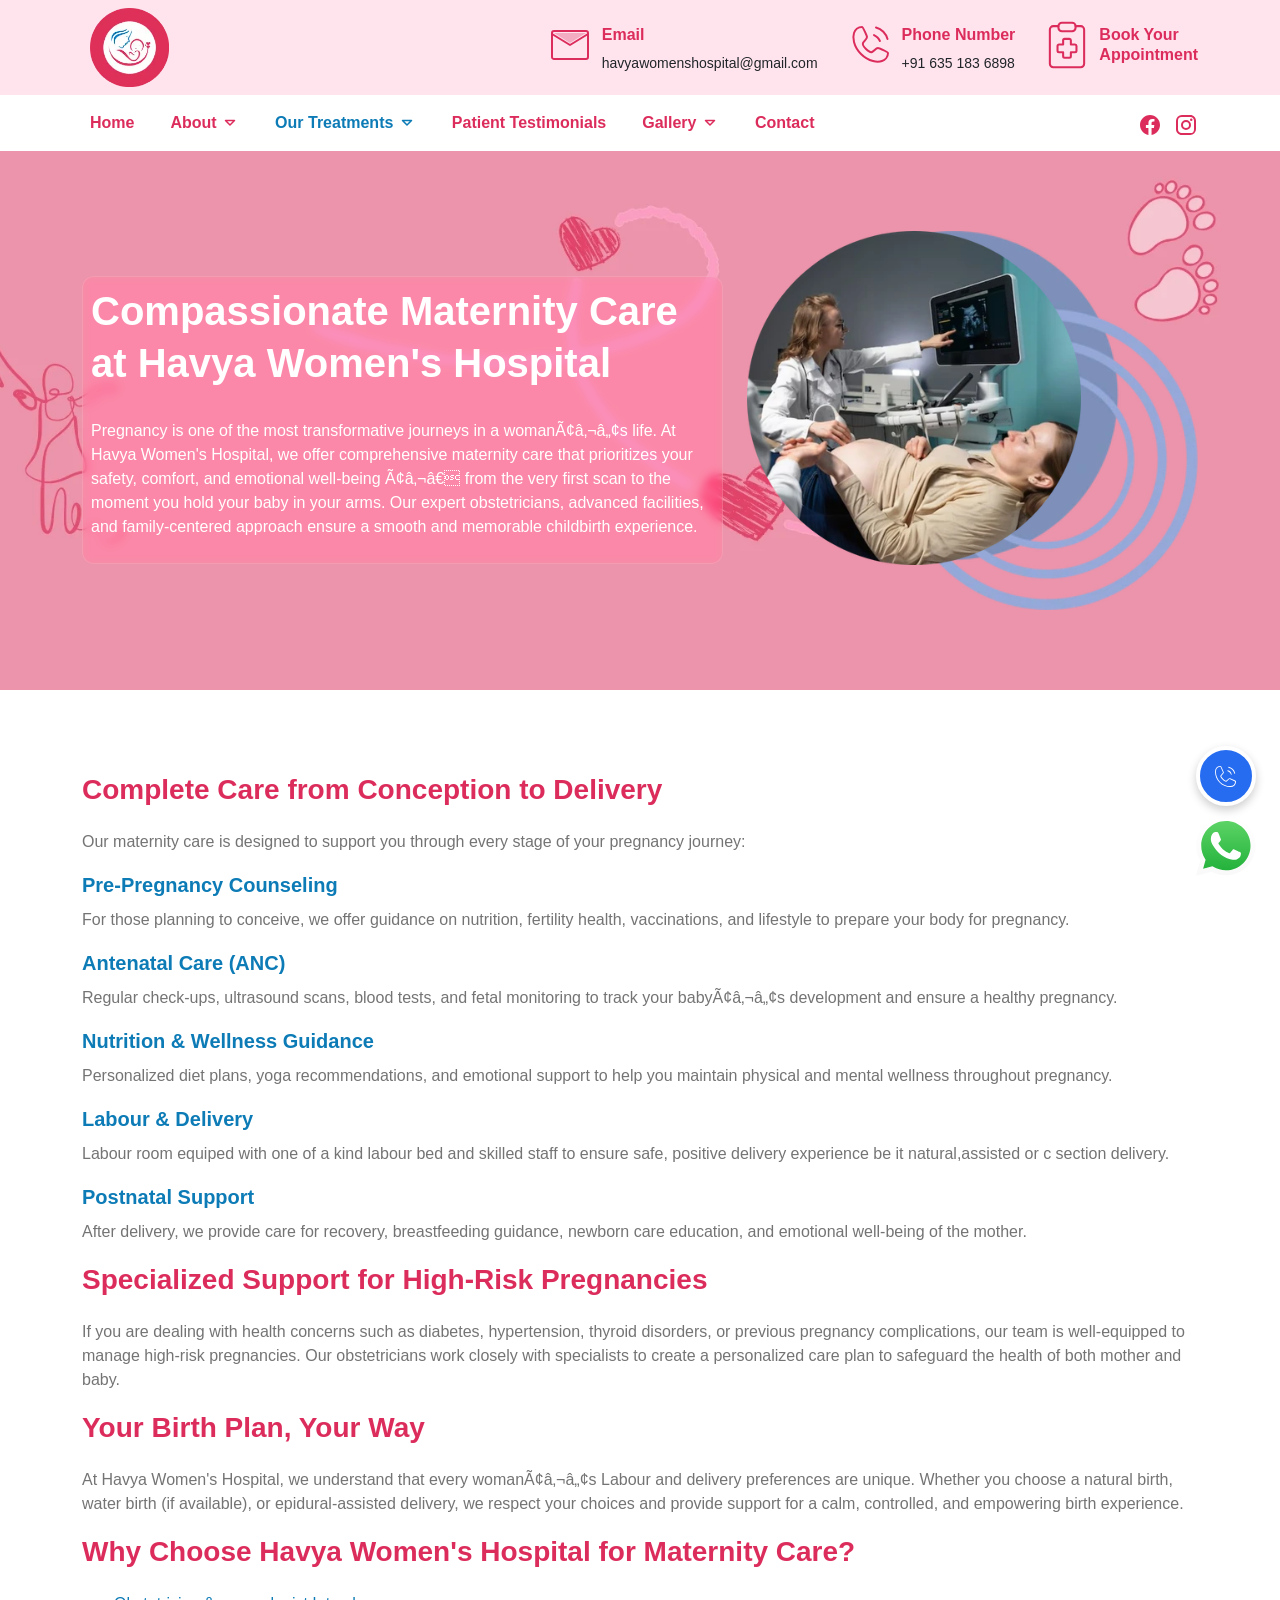
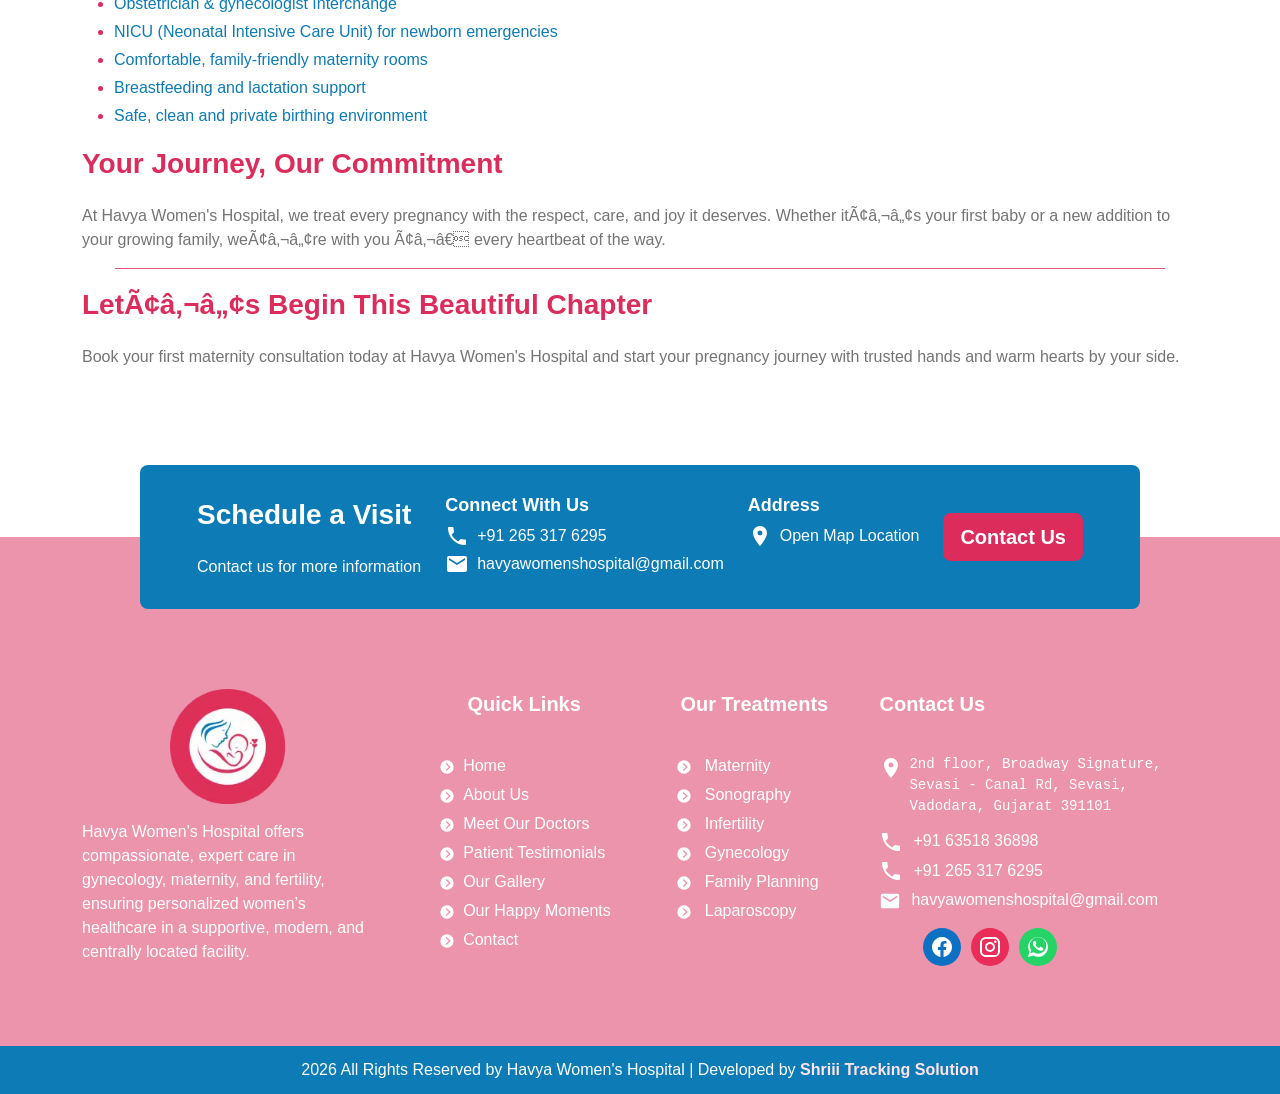
<file: maternity.html>
<!DOCTYPE html>
<html lang="en">
  <head>
    <meta charset="UTF-8" />
    <meta name="viewport" content="width=device-width, initial-scale=1.0" />
    <title>Maternity | Havya Women's Hospital</title>
    <!-- Meta Robots (SEO Indexing): -->
<meta name="robots" content="index, follow">
<meta name="description" content="Havya Women's Hospital is a women and child-focused healthcare center offering expert care in infertility treatment, gynecology, maternity, laparoscopic surgery, and more Ã¢â‚¬â€œ all under one compassionate roof.">
<meta name="keywords" content="Havya Women's Hospital, Women's Health, Infertility Treatment, Gynecology, Maternity Care, Laparoscopic Surgery, Family Planning, Pediatric Care, Cosmetic Gynecology, IVF Clinic, Pregnancy Care">
<meta name="author" content="Havya Women's Hospital">

<!-- Open Graph (Social Media Sharing) -->
<meta property="og:title" content="Havya Women's Hospital | Specialized Women's and Child Healthcare">
<meta property="og:description" content="Experience compassionate and expert care at Havya Women's Hospital Ã¢â‚¬â€œ your trusted destination for infertility treatment, maternity care, and advanced gynecological solutions.">
<meta property="og:image" content="https://havyawomenshospital.com//image/Havya-og-image-(1200 x 630 px).jpg">
<meta property="og:url" content="https://havyawomenshospital.com/">
<meta property="og:type" content="website">

    
    <!-- Favicon -->
    <link rel="icon" type="image/x-icon" href="image/Havya_Logo.webp" />
 
    <link fetchpriority="high" rel="preload" href="image/Havya_Logo.webp" as="image" type="image/webp" />
    <link fetchpriority="high" rel="preload" href="image/statisticBackDesk.webp" as="image" type="image/webp" />
    <link fetchpriority="high" rel="preload" href="image/statisticBackMob.webp" as="image" type="image/webp" />
    <link fetchpriority="high" rel="preload" href="image/MaternityTreat.webp" as="image" type="image/webp" />

    <!-- Preload -->
    <link rel="preload" as="style" href="https://cdn.jsdelivr.net/npm/bootstrap@5.2.3/dist/css/bootstrap.min.css" />
    <link rel="stylesheet" href="https://cdn.jsdelivr.net/npm/bootstrap@5.2.3/dist/css/bootstrap.min.css" />
    <link rel="preload" as="style" href="css/style.css?v=1.03" />
    <link rel="preload" as="style" href="css/responsive.css?v=1.03" />

    <link rel="stylesheet" href="css/style.css?v=1.03" />
    <link rel="stylesheet" href="css/responsive.css?v=1.03" />
                <script type="application/ld+json">
{
  "@context": "https://schema.org",
  "@type": "Hospital",
  "name": "Havya Women's Hospital",
  "image": "https://havyawomenshospital.com//image/Havya-og-image-(1200 x 630 px).jpg",
  "url": "https://havyawomenshospital.com/maternity.html", 
  "telephone": "+91-6351836898",
  "address": {
    "@type": "PostalAddress",
    "streetAddress": "2nd floor, Broadway Signature, Sevasi - Canal Rd, Sevasi, Vadodara, Gujarat 391101",
    "addressLocality": "Vadodara",
    "addressRegion": "GJ",
    "postalCode": "391101",
    "addressCountry": "IN"
  },
  "department": {
    "@type": "MedicalSpecialty", 
    "name": "Maternity Care"
  },
  "openingHours": "Open 24 hours"
}      
</script>

      <style>
      :root {
        --primary-color: #dc2c5c;
        --secondary-color: #0c7bb6;
        --accentColour: #ec94ac;
        --textPink: #e0869e;
        --black: #1d1d1d;
        --lightBg: #ffe4ee;
        --Grey: #747474;
        --fade: #f8a0c2;
      }
      * { box-sizing: border-box; }
      body { font-display: swap; margin: 0; }
      img { width: 100%; height: auto; object-fit: cover; }
    </style>
  </head>

  <body>
    
    <!-- header start -->
        <header>
      <div class="wrapheder">
        <div id="header">
          <div class="miniHeader d-none d-lg-block">
            <div class="container">
              <div class="row">
                <div class="col-auto topheadSocial">
                  <a aria-label="Home" class="brandLogo d-none d-lg-inline-block" href="index.html">
                    <img height="600" width="800" src="image/Havya_Logo.webp" alt="Havya Women's Hospital Logo">
                  </a>
                </div>
                <div class="col-auto topheadContacts">
                  <div class="cantactCardTop">
                    <div class="iconBox">
<svg xmlns="http://www.w3.org/2000/svg" width="48" height="48" viewBox="0 0 24 24"><path fill="currentColor" fill-opacity="0" d="M12 11l-8 -5h16l-8 5Z"><animate fill="freeze" attributeName="fill-opacity" begin="0.8s" dur="0.15s" values="0;0.3"/></path><g fill="none" stroke="currentColor" stroke-linecap="round" stroke-linejoin="round" stroke-width="1"><path stroke-dasharray="64" stroke-dashoffset="64" d="M4 5h16c0.55 0 1 0.45 1 1v12c0 0.55 -0.45 1 -1 1h-16c-0.55 0 -1 -0.45 -1 -1v-12c0 -0.55 0.45 -1 1 -1Z"><animate fill="freeze" attributeName="stroke-dashoffset" dur="0.6s" values="64;0"/></path><path stroke-dasharray="24" stroke-dashoffset="24" d="M3 6.5l9 5.5l9 -5.5"><animate fill="freeze" attributeName="stroke-dashoffset" begin="0.6s" dur="0.2s" values="24;0"/></path></g></svg>
                    </div>
                    <div class="infoBox ">
                      <h3 class="fifthH">Email</h3>
                      <p>havyawomenshospital@gmail.com</p>
                    </div>
                    <a aria-label="Email us" href="mailto:havyawomenshospital@gmail.com" class="absAnchor"></a>
                  </div>
                  <div class="cantactCardTop">
                    <div class="iconBox">
<svg xmlns="http://www.w3.org/2000/svg" width="48" height="48" viewBox="0 0 24 24"><g fill="none" stroke="currentColor" stroke-linecap="round" stroke-linejoin="round" stroke-width="1"><path stroke-dasharray="64" stroke-dashoffset="64" d="M8 3c0.5 0 2.5 4.5 2.5 5c0 1 -1.5 2 -2 3c-0.5 1 0.5 2 1.5 3c0.39 0.39 2 2 3 1.5c1 -0.5 2 -2 3 -2c0.5 0 5 2 5 2.5c0 2 -1.5 3.5 -3 4c-1.5 0.5 -2.5 0.5 -4.5 0c-2 -0.5 -3.5 -1 -6 -3.5c-2.5 -2.5 -3 -4 -3.5 -6c-0.5 -2 -0.5 -3 0 -4.5c0.5 -1.5 2 -3 4 -3Z"><animate fill="freeze" attributeName="stroke-dashoffset" dur="0.6s" values="64;0"/><animateTransform id="lineMdPhoneCallLoop0" fill="freeze" attributeName="transform" begin="0.6s;lineMdPhoneCallLoop0.begin+2.7s" dur="0.5s" type="rotate" values="0 12 12;15 12 12;0 12 12;-12 12 12;0 12 12;12 12 12;0 12 12;-15 12 12;0 12 12"/></path><path stroke-dasharray="4" stroke-dashoffset="4" d="M15.76 8.28c-0.5 -0.51 -1.1 -0.93 -1.76 -1.24M15.76 8.28c0.49 0.49 0.9 1.08 1.2 1.72"><animate fill="freeze" attributeName="stroke-dashoffset" begin="lineMdPhoneCallLoop0.begin+0s" dur="2.7s" keyTimes="0;0.111;0.259;0.37;1" values="4;0;0;4;4"/></path><path stroke-dasharray="6" stroke-dashoffset="6" d="M18.67 5.35c-1 -1 -2.26 -1.73 -3.67 -2.1M18.67 5.35c0.99 1 1.72 2.25 2.08 3.65"><animate fill="freeze" attributeName="stroke-dashoffset" begin="lineMdPhoneCallLoop0.begin+0.2s" dur="2.7s" keyTimes="0;0.074;0.185;0.333;0.444;1" values="6;6;0;0;6;6"/></path></g></svg>
                    </div>
                    <div class="infoBox ">
                      <h3 class="fifthH">Phone Number</h3>
                      <p>+91 635 183 6898</p>
                    </div>
                    <a aria-label="Call us" href="tel:+916351836898" class="absAnchor"></a>
                  </div>
                  <div class="cantactCardTop">
                    <div class="iconBox">
<svg xmlns="http://www.w3.org/2000/svg" width="48" height="48" viewBox="0 0 14 14"><g fill="none" stroke="currentColor" stroke-linecap="round" stroke-linejoin="round" stroke-width="0.6"><path d="M9.5 1.5H11a1 1 0 0 1 1 1v10a1 1 0 0 1-1 1H3a1 1 0 0 1-1-1v-10a1 1 0 0 1 1-1h1.5"/><path d="M8.5.5h-3a1 1 0 0 0-1 1V2a1 1 0 0 0 1 1h3a1 1 0 0 0 1-1v-.5a1 1 0 0 0-1-1M6.303 5.21a.43.43 0 0 0-.43.43v1.207H4.666a.43.43 0 0 0-.43.43v1.395c0 .237.193.43.43.43h1.207v1.207c0 .237.193.43.43.43h1.395a.43.43 0 0 0 .43-.43V9.1h1.207a.43.43 0 0 0 .43-.43V7.277a.43.43 0 0 0-.43-.429H8.128V5.639a.43.43 0 0 0-.43-.429z"/></g></svg>
                    </div>
                    <div class="infoBox ">
                      <h3 class="fifthH">Book Your<br>Appointment</h3>
                    </div>
                    <a aria-label="Book appointment" href="Appointment.html" class="absAnchor"></a>
                  </div>
                </div>
              </div>
            </div>
          </div>
          <div id="main-header">
            <nav class="mynavbar bg-light">
              <div class="container header">
                <a aria-label="Home" class="brandLogo d-lg-none" href="index.html">
                  <img height="600" width="800" src="image/Havya_Logo.webp" alt="Havya Women's Hospital Logo">
                </a>
                <button class="navToggle" aria-label="Toggle Navigation">
                  <svg aria-hidden="true" class="icon fa-fa-bars" xmlns="http://www.w3.org/2000/svg" width="24" height="24" viewBox="0 0 24 24"><path fill="currentColor" d="M3 18h18v-2H3v2zm0-5h18v-2H3v2zm0-7v2h18V6H3z"/></svg>
                </button>
                <ul class="navMenu mx-auto ms-lg-0 mb-2 mb-lg-0">
                  <li class="nav-close">
                    <button class="btn-nav-close" aria-label="Close Navigation">
                      <span class="close-btn">+</span>
                    </button>
                  </li>
                  <li class="navLi">
                    <a aria-label="Social link" class="navLink" href="index.html">Home</a>
                  </li>
                  <li class="navLi">
                    <a aria-label="Social link" href="#" class="navLink">About <span class="toggleSub">
                        <svg xmlns="http://www.w3.org/2000/svg" width="18" height="18" viewBox="0 0 24 24">
                          <path fill="none" stroke="currentColor" stroke-linecap="round" stroke-linejoin="round" stroke-width="2" d="m6 10l6 6l6-6z" />
                        </svg>
                      </span>
                    </a>
                    <ul class="dropdownList">
                      <li class="navLi">
                        <a aria-label="Social link" href="havyaProfile.html" class="navLink">About Us</a>
                      </li>
                      <li class="navLi">
                        <a aria-label="Social link" href="meetOurDoctors.html" class="navLink">Meet Our Doctors</a>
                      </li>
                    </ul>
                  </li>
                  <li class="navLi">
                    <a aria-label="Social link" href="#" class="navLink">Our Treatments <span class="toggleSub">
                        <svg xmlns="http://www.w3.org/2000/svg" width="18" height="18" viewBox="0 0 24 24">
                          <path fill="none" stroke="currentColor" stroke-linecap="round" stroke-linejoin="round" stroke-width="2" d="m6 10l6 6l6-6z" />
                        </svg>
                      </span>
                    </a>
                    <ul class="dropdownList">
                      <li class="navLi">
                        <a aria-label="Social link" href="maternity.html" class="navLink">Maternity</a>
                      </li>
                      <li class="navLi">
                        <a aria-label="Social link" href="sonography.html" class="navLink">Sonography</a>
                      </li>
                      <li class="navLi">
                        <a aria-label="Social link" href="infertility.html" class="navLink">Infertility</a>
                      </li>
                      <li class="navLi">
                        <a aria-label="Social link" href="gynecology.html" class="navLink">Gynecology</a>
                      </li>
                      <li class="navLi">
                        <a aria-label="Social link" href="familyPlanning.html" class="navLink">Family Planning</a>
                      </li>
                      <li class="navLi">
                        <a aria-label="Social link" href="laparoscopy.html" class="navLink">Laparoscopy</a>
                      </li>
                    </ul>
                  </li>
                  <li class="navLi">
                    <a aria-label="Social link" href="testimonials.html" class="navLink">Patient Testimonials</a>
                  </li>
                  
                                    <li class="navLi">
                    <a aria-label="Social link" href="#" class="navLink">Gallery <span class="toggleSub">
                        <svg xmlns="http://www.w3.org/2000/svg" width="18" height="18" viewBox="0 0 24 24">
                          <path fill="none" stroke="currentColor" stroke-linecap="round" stroke-linejoin="round" stroke-width="2" d="m6 10l6 6l6-6z" />
                        </svg>
                      </span>
                    </a>
                    <ul class="dropdownList">
                      <li class="navLi">
                        <a aria-label="Social link" href="gallery.html" class="navLink">Our Gallery</a>
                      </li>
                      <li class="navLi">
                        <a aria-label="Social link" href="happyMoments.html" class="navLink">Our Happy Moments</a>
                      </li>
                    </ul>
                  </li>
                  <li class="navLi">
                    <a aria-label="Social link" href="contactUs.html" class="navLink">Contact</a>
                  </li>
                </ul>
                <div class="col-auto topheadSocial d-none d-lg-block">
                  <a aria-label="Facebook" href="https://www.facebook.com/people/Havya-womens-hospital/61574666012974/">
                    <svg aria-hidden="true" class="icon fa-brands-fa-facebook" xmlns="http://www.w3.org/2000/svg" width="24" height="24" viewBox="0 0 24 24"><path fill="currentColor" d="M12 2C6.477 2 2 6.477 2 12c0 4.991 3.657 9.128 8.438 9.878v-6.987h-2.54V12h2.54V9.797c0-2.506 1.492-3.89 3.777-3.89c1.094 0 2.238.195 2.238.195v2.46h-1.26c-1.243 0-1.63.771-1.63 1.562V12h2.773l-.443 2.89h-2.33v6.988C18.343 21.128 22 16.991 22 12c0-5.523-4.477-10-10-10z"/></svg>
                  </a>
                  <a aria-label="Instagram" href="https://www.instagram.com/havyawomenshospital/?utm_source=ig_web_button_share_sheet&amp;igsh=ZDNlZDc0MzIxNw%3D%3D#">
                    <svg aria-hidden="true" class="icon fa-brands-fa-square-instagram" xmlns="http://www.w3.org/2000/svg" width="24" height="24" viewBox="0 0 24 24"><path fill="currentColor" d="M7.8 2h8.4C19.4 2 22 4.6 22 7.8v8.4a5.8 5.8 0 0 1-5.8 5.8H7.8C4.6 22 2 19.4 2 16.2V7.8A5.8 5.8 0 0 1 7.8 2m-.2 2A3.6 3.6 0 0 0 4 7.6v8.8C4 18.39 5.61 20 7.6 20h8.8a3.6 3.6 0 0 0 3.6-3.6V7.6C20 5.61 18.39 4 16.4 4H7.6m9.65 1.5a1.25 1.25 0 0 1 1.25 1.25A1.25 1.25 0 0 1 17.25 8A1.25 1.25 0 0 1 16 6.75a1.25 1.25 0 0 1 1.25-1.25M12 7a5 5 0 0 1 5 5a5 5 0 0 1-5 5a5 5 0 0 1-5-5a5 5 0 0 1 5-5m0 2a3 3 0 0 0-3 3a3 3 0 0 0 3 3a3 3 0 0 0 3-3a3 3 0 0 0-3-3z"/></svg>
                  </a>
                </div>
              </div>
            </nav>
          </div>
        </div>
        <!-- <li class="navLi"><a href="#" class="navLink">Dropdown lavel-1 </a><ul class="dropdownList"><li class="navLi"><a href="#" class="navLink">Dropdown lavel-2</a></li><li class="navLi"><a href="#" class="navLink">Dropdown lavel-2</a></li><li class="navLi"><a href="#" class="navLink">Dropdown lavel-2 </a><ul class="dropdownList"><li class="navLi"><a href="#" class="navLink">Dropdown lavel-3</a></li><li class="navLi"><a href="#" class="navLink">Dropdown lavel-3</a></li><li class="navLi"><a href="#" class="navLink">Dropdown lavel-3</a></li></ul></li></ul></li> -->
      </div>
    </header>
    <main id="main">

   
    <!-- header start -->

<section id="headBelowContent" class="treatmentBanner InfertilityBanner defaultPadding">
        <div class="container">
<div class="row">
  <div class="col-xl-7 col-lg-8">
    <div class="traetTextBlur">
    <h2 class="secH">Compassionate Maternity Care at Havya Women's Hospital</h2>
    <p>Pregnancy is one of the most transformative journeys in a womanÃ¢â‚¬â„¢s life. At Havya Women's Hospital, we offer comprehensive maternity care that prioritizes your safety, comfort, and emotional well-being Ã¢â‚¬â€ from the very first scan to the moment you hold your baby in your arms. Our expert obstetricians, advanced facilities, and family-centered approach ensure a smooth and memorable childbirth experience.</p>
    </div>
  </div>
  <div class="col-xl-5 col-lg-4">
    <div class="treatImgWrap">
        <img height="600" width="800" src="image/MaternityTreat.webp" alt="Maternity">
    </div>
  </div>
</div>

        </div>
</section>


<!-- Common Causes section start -->
<section class="commonCauses defaultPadding extraPadding">
    <div class="container">
      <h3 class="thirdH">Complete Care from Conception to Delivery</h3>
      <p class="text_Grey">Our maternity care is designed to support you through every stage of your pregnancy journey:</p>
      <h4 class="fourthH">Pre-Pregnancy Counseling</h4>
      <p class="text_Grey">
        For those planning to conceive, we offer guidance on nutrition, fertility health, vaccinations, and lifestyle to prepare your body for pregnancy.
      </p>
      <h4 class="fourthH">Antenatal Care (ANC)</h4>
      <p class="text_Grey">
        Regular check-ups, ultrasound scans, blood tests, and fetal monitoring to track your babyÃ¢â‚¬â„¢s development and ensure a healthy pregnancy.
      </p>
      <h4 class="fourthH">Nutrition & Wellness Guidance</h4>
      <p class="text_Grey">
       Personalized diet plans, yoga recommendations, and emotional support to help you maintain physical and mental wellness throughout pregnancy.
      </p>
      <h4 class="fourthH">Labour & Delivery</h4>
      <p class="text_Grey">
        Labour room equiped with one of a kind labour bed and skilled staff to ensure safe, positive delivery experience be it natural,assisted or c section delivery.
      </p>
      <h4 class="fourthH">Postnatal Support</h4>
      <p class="text_Grey">
        After delivery, we provide care for recovery, breastfeeding guidance, newborn care education, and emotional well-being of the mother.
      </p>
      <h3 class="thirdH">Specialized Support for High-Risk Pregnancies</h3>
      <p class="text_Grey">
      If you are dealing with health concerns such as diabetes, hypertension, thyroid disorders, or previous pregnancy complications, our team is well-equipped to manage high-risk pregnancies. Our obstetricians work closely with specialists to create a personalized care plan to safeguard the health of both mother and baby.
      </p>
      <h3 class="thirdH">Your Birth Plan, Your Way</h3>
      <p class="text_Grey">
      At Havya Women's Hospital, we understand that every womanÃ¢â‚¬â„¢s Labour and delivery preferences are unique. Whether you choose a natural birth, water birth (if available), or epidural-assisted delivery, we respect your choices and provide support for a calm, controlled, and empowering birth experience.
      </p>
      <h3 class="thirdH">Why Choose Havya Women's Hospital for Maternity Care?</h3>
      <ul>
        <li>Obstetrician & gynecologist Interchange</li>
        <li>NICU (Neonatal Intensive Care Unit) for newborn emergencies</li>
        <li>Comfortable, family-friendly maternity rooms</li>
        <li>Breastfeeding and lactation support</li>
        <li>Safe, clean and private birthing environment</li>
      </ul>
      <h3 class="thirdH">Your Journey, Our Commitment </h3>
      <p class="text_Grey">
        At Havya Women's Hospital, we treat every pregnancy with the respect, care, and joy it deserves. Whether itÃ¢â‚¬â„¢s your first baby or a new addition to your growing family, weÃ¢â‚¬â„¢re with you Ã¢â‚¬â€ every heartbeat of the way.
      </p>
  
      <hr>
      <h3 class="thirdH">LetÃ¢â‚¬â„¢s Begin This Beautiful Chapter</h3>
      <p class="text_Grey">
        Book your first maternity consultation today at Havya Women's Hospital and start your pregnancy journey with trusted hands and warm hearts by your side.
      </p>
    </div>
</section>
<!-- Common Causes section end -->


<!-- call to action section start -->
<section class="callToAction ">
  <div class="container">
   <div class="CTA_Banner">
    <div class="row">
      <div class="col-lg-auto col-sm-6">
        <h2 class="thirdH">Schedule a Visit</h2>
        <p class="mb-0">Contact us for more information</p>
      </div>
      <div class="col-lg-auto col-sm-6 colMessage">
        <h3 class="fifthH">Connect With Us</h3>
        <ul class="contact-message">
          <li>
            <a href="tel:+912653176295" >
              <svg aria-hidden="true" class="icon fa-solid-fa-phone" xmlns="http://www.w3.org/2000/svg" width="24" height="24" viewBox="0 0 24 24"><path fill="currentColor" d="M6.62 10.79c1.44 2.83 3.76 5.14 6.59 6.59l2.2-2.2c.27-.27.67-.36 1.02-.24c1.12.37 2.33.57 3.57.57c.55 0 1 .45 1 1V20c0 .55-.45 1-1 1c-9.39 0-17-7.61-17-17c0-.55.45-1 1-1h3.5c.55 0 1 .45 1 1c0 1.25.2 2.45.57 3.57c.11.35.03.74-.25 1.02l-2.2 2.2z"/></svg>+91 265 317 6295</a>
          </li>
          <li>
            <a href="mailto:havyawomenshospital@gmail.com">
              <svg aria-hidden="true" class="icon fa-solid-fa-envelope" xmlns="http://www.w3.org/2000/svg" width="24" height="24" viewBox="0 0 24 24"><path fill="currentColor" d="M20 4H4c-1.1 0-1.99.9-1.99 2L2 18c0 1.1.9 2 2 2h16c1.1 0 2-.9 2-2V6c0-1.1-.9-2-2-2zm0 4l-8 5l-8-5V6l8 5l8-5v2z"/></svg>havyawomenshospital@gmail.com</a>
          </li>
        </ul>
      </div>
      <div class="col-lg-auto col-sm-6 colMessage">
        <h3 class="fifthH">Address</h3>
        <ul class="contact-message">
          <li>
            <a target="_blank" href="https://maps.app.goo.gl/qsc8AGfzZZnhsZ1H6" >
              <svg aria-hidden="true" class="icon fa-solid-fa-location-dot" xmlns="http://www.w3.org/2000/svg" width="24" height="24" viewBox="0 0 24 24"><path fill="currentColor" d="M12 2C8.13 2 5 5.13 5 9c0 5.25 7 13 7 13s7-7.75 7-13c0-3.87-3.13-7-7-7zm0 9.5a2.5 2.5 0 0 1 0-5a2.5 2.5 0 0 1 0 5z"/></svg> Open Map Location</a>
          </li>
        </ul>
      </div>
      <div class="col-lg-auto col-sm-6">
        <a class="btn myBtn  btn-lg" href="contactUs.html" >Contact Us</a>
      </div>
    </div>
   </div>
  </div>
</section>
<!-- call to action section end -->

    <!-- whatsapp FAB icon -->
    <div class="fab-container">
      <a aria-label="WhatsApp" class="set-url-target" rel="noopener" data-mobile-target="" data-desktop-target="_blank" target="_blank" href="https://api.whatsapp.com/send?phone=916351836898">
        <svg xmlns="http://www.w3.org/2000/svg" width="59.54px" height="60px" viewBox="0 0 256 258">
          <defs>
            <linearGradient id="logosWhatsappIcon0" x1="50%" x2="50%" y1="100%" y2="0%">
              <stop offset="0%" stop-color="#1faf38"></stop>
              <stop offset="100%" stop-color="#60d669"></stop>
            </linearGradient>
            <linearGradient id="logosWhatsappIcon1" x1="50%" x2="50%" y1="100%" y2="0%">
              <stop offset="0%" stop-color="#f9f9f9"></stop>
              <stop offset="100%" stop-color="#fff"></stop>
            </linearGradient>
          </defs>
          <path fill="url(#logosWhatsappIcon0)" d="M5.463 127.456c-.006 21.677 5.658 42.843 16.428 61.499L4.433 252.697l65.232-17.104a123 123 0 0 0 58.8 14.97h.054c67.815 0 123.018-55.183 123.047-123.01c.013-32.867-12.775-63.773-36.009-87.025c-23.23-23.25-54.125-36.061-87.043-36.076c-67.823 0-123.022 55.18-123.05 123.004"></path>
          <path fill="url(#logosWhatsappIcon1)" d="M1.07 127.416c-.007 22.457 5.86 44.38 17.014 63.704L0 257.147l67.571-17.717c18.618 10.151 39.58 15.503 60.91 15.511h.055c70.248 0 127.434-57.168 127.464-127.423c.012-34.048-13.236-66.065-37.3-90.15C194.633 13.286 162.633.014 128.536 0C58.276 0 1.099 57.16 1.071 127.416m40.24 60.376l-2.523-4.005c-10.606-16.864-16.204-36.352-16.196-56.363C22.614 69.029 70.138 21.52 128.576 21.52c28.3.012 54.896 11.044 74.9 31.06c20.003 20.018 31.01 46.628 31.003 74.93c-.026 58.395-47.551 105.91-105.943 105.91h-.042c-19.013-.01-37.66-5.116-53.922-14.765l-3.87-2.295l-40.098 10.513z"></path>
          <path fill="#fff" d="M96.678 74.148c-2.386-5.303-4.897-5.41-7.166-5.503c-1.858-.08-3.982-.074-6.104-.074c-2.124 0-5.575.799-8.492 3.984c-2.92 3.188-11.148 10.892-11.148 26.561s11.413 30.813 13.004 32.94c1.593 2.123 22.033 35.307 54.405 48.073c26.904 10.609 32.379 8.499 38.218 7.967c5.84-.53 18.844-7.702 21.497-15.139c2.655-7.436 2.655-13.81 1.859-15.142c-.796-1.327-2.92-2.124-6.105-3.716s-18.844-9.298-21.763-10.361c-2.92-1.062-5.043-1.592-7.167 1.597c-2.124 3.184-8.223 10.356-10.082 12.48c-1.857 2.129-3.716 2.394-6.9.801c-3.187-1.598-13.444-4.957-25.613-15.806c-9.468-8.442-15.86-18.867-17.718-22.056c-1.858-3.184-.199-4.91 1.398-6.497c1.431-1.427 3.186-3.719 4.78-5.578c1.588-1.86 2.118-3.187 3.18-5.311c1.063-2.126.531-3.986-.264-5.579c-.798-1.593-6.987-17.343-9.819-23.64"></path>
        </svg>
      </a>
    </div>
    <!-- Call FAB icon -->
    <div class="Call-fab-container">
      <a aria-label="Call us" rel="noopener" target="_blank" href="tel:+916351836898" class="call-fab-btn">
        <svg xmlns="http://www.w3.org/2000/svg" width="1em" height="1em" viewBox="0 0 256 256">
            <path d="M0 0h256v256H0z" fill="none" />
            <path fill="currentColor" d="M148.14 47a4 4 0 0 1 4.86-2.87A82.24 82.24 0 0 1 211.86 103a4 4 0 0 1-2.83 4.89a3.7 3.7 0 0 1-1 .14a4 4 0 0 1-3.86-3A74.35 74.35 0 0 0 151 51.86a4 4 0 0 1-2.86-4.86M143 83.86C158 87.89 168.11 98 172.14 113a4 4 0 0 0 3.86 3a3.7 3.7 0 0 0 1-.14a4 4 0 0 0 2.83-4.89c-4.8-18-16.85-30-34.83-34.84a4 4 0 0 0-2 7.73m76.94 98.72A52.25 52.25 0 0 1 168 228C90.8 228 28 165.2 28 88a52.25 52.25 0 0 1 45.42-51.91a12 12 0 0 1 12.48 7.19L107 90.42a12 12 0 0 1-1 11.36c-.09.13-.18.26-.28.38l-21.2 25.21a3.9 3.9 0 0 0-.18 3.69c7.84 16.05 24.65 32.73 40.89 40.57a3.93 3.93 0 0 0 3.7-.21l24.87-21.12l.38-.29a12 12 0 0 1 11.38-1l47.22 21.16a12 12 0 0 1 7.13 12.41Zm-10.35-5.12l-47.24-21.16a3.93 3.93 0 0 0-3.57.27L134 177.69l-.37.28a12 12 0 0 1-11.79.87c-18-8.69-35.91-26.48-44.6-44.27a12 12 0 0 1 .76-11.75c.09-.14.19-.26.29-.39l21.19-25.2a4 4 0 0 0 .23-3.6L78.57 46.49A4 4 0 0 0 74.9 44a4 4 0 0 0-.48 0A44.23 44.23 0 0 0 36 88c0 72.78 59.22 132 132 132a44.23 44.23 0 0 0 44-38.42a4 4 0 0 0-2.44-4.12Z" />
        </svg>
      </a>
    </div>


    <!-- footer section start  -->
    
    </main>
<footer id="footer" class="footer homePage0">
     
    </footer>
    <!-- footer section end  -->

    <script src="https://cdnjs.cloudflare.com/ajax/libs/jquery/3.7.1/jquery.min.js"></script>
    <script src="https://cdn.jsdelivr.net/npm/bootstrap@5.2.3/dist/js/bootstrap.bundle.min.js" defer></script>

    <script defer src="js/script.js?v=1.03"></script>
  </body>
</html>
</file>
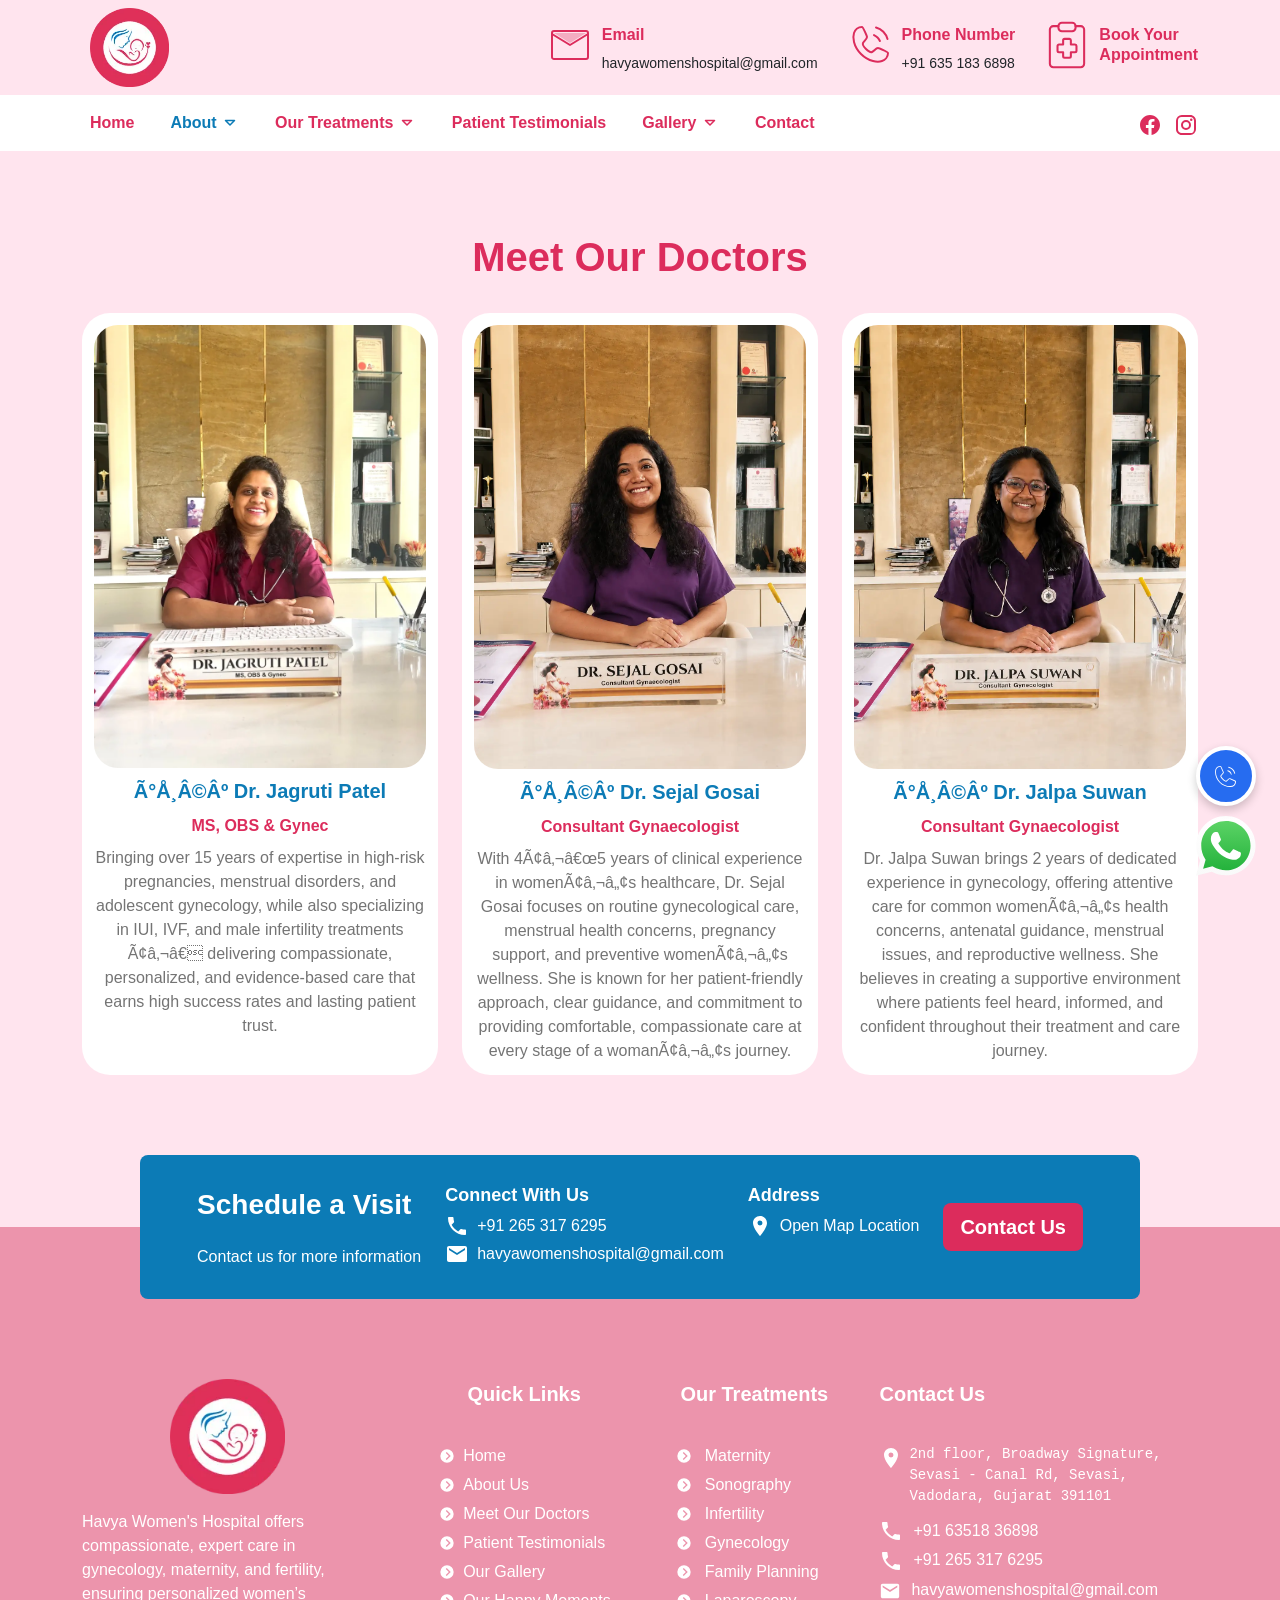
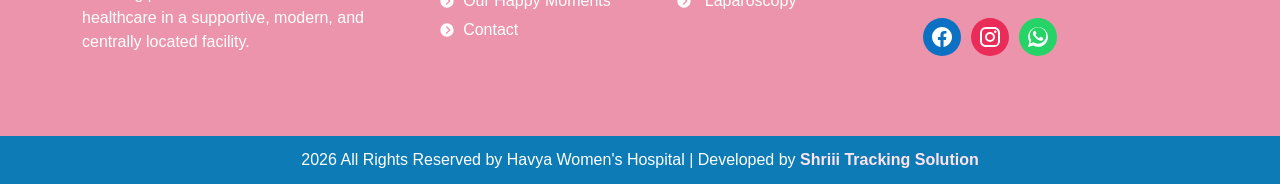
<file: meetOurDoctors.html>
<!DOCTYPE html>
<html lang="en">
  <head>
    <meta charset="UTF-8" />
    <meta name="viewport" content="width=device-width, initial-scale=1.0" />
    <!-- Favicon -->
    <link rel="icon" type="image/x-icon" href="image/Havya_Logo.webp" />
    <title>Meet Our Doctors | Havya Women's Hospital</title>
    <!-- Meta Robots (SEO Indexing): -->
<meta name="robots" content="index, follow">
<meta name="description" content="Havya Women's Hospital is a women and child-focused healthcare center offering expert care in infertility treatment, gynecology, maternity, laparoscopic surgery, and more Ã¢â‚¬â€œ all under one compassionate roof.">
<meta name="keywords" content="Havya Women's Hospital, Women's Health, Infertility Treatment, Gynecology, Maternity Care, Laparoscopic Surgery, Family Planning, Pediatric Care, Cosmetic Gynecology, IVF Clinic, Pregnancy Care">
<meta name="author" content="Havya Women's Hospital">

<!-- Open Graph (Social Media Sharing) -->
<meta property="og:title" content="Havya Women's Hospital | Specialized Women's and Child Healthcare">
<meta property="og:description" content="Experience compassionate and expert care at Havya Women's Hospital Ã¢â‚¬â€œ your trusted destination for infertility treatment, maternity care, and advanced gynecological solutions.">
<meta property="og:image" content="https://havyawomenshospital.com//image/Havya-og-image-(1200 x 630 px).jpg">
<meta property="og:url" content="https://havyawomenshospital.com/">
<meta property="og:type" content="website">

 
    <link fetchpriority="high" rel="preload" href="image/Havya_Logo.webp" as="image" type="image/webp" />
    <link fetchpriority="high" rel="preload" href="image/DrJagrutiPatel_v2.webp" as="image" type="image/webp" />

 

    <!-- Preload -->
    <link rel="preload" as="style" href="https://cdn.jsdelivr.net/npm/bootstrap@5.2.3/dist/css/bootstrap.min.css" />
    <link rel="stylesheet" href="https://cdn.jsdelivr.net/npm/bootstrap@5.2.3/dist/css/bootstrap.min.css" />
    <link rel="preload" as="style" href="css/style.css?v=1.03" />
    <link rel="preload" as="style" href="css/responsive.css?v=1.03" />

    <link rel="stylesheet" href="css/style.css?v=1.03" />
    <link rel="stylesheet" href="css/responsive.css?v=1.03" />
                  <style>
      :root {
        --primary-color: #dc2c5c;
        --secondary-color: #0c7bb6;
        --accentColour: #ec94ac;
        --textPink: #e0869e;
        --black: #1d1d1d;
        --lightBg: #ffe4ee;
        --Grey: #747474;
        --fade: #f8a0c2;
      }
      * { box-sizing: border-box; }
      body { font-display: swap; margin: 0; }
      img { width: 100%; height: auto; object-fit: cover; }
    </style>
  </head>

  <body>
    
    <!-- header start -->
        <header>
      <div class="wrapheder">
        <div id="header">
          <div class="miniHeader d-none d-lg-block">
            <div class="container">
              <div class="row">
                <div class="col-auto topheadSocial">
                  <a aria-label="Home" class="brandLogo d-none d-lg-inline-block" href="index.html">
                    <img height="600" width="800" src="image/Havya_Logo.webp" alt="Havya Women's Hospital Logo">
                  </a>
                </div>
                <div class="col-auto topheadContacts">
                  <div class="cantactCardTop">
                    <div class="iconBox">
<svg xmlns="http://www.w3.org/2000/svg" width="48" height="48" viewBox="0 0 24 24"><path fill="currentColor" fill-opacity="0" d="M12 11l-8 -5h16l-8 5Z"><animate fill="freeze" attributeName="fill-opacity" begin="0.8s" dur="0.15s" values="0;0.3"/></path><g fill="none" stroke="currentColor" stroke-linecap="round" stroke-linejoin="round" stroke-width="1"><path stroke-dasharray="64" stroke-dashoffset="64" d="M4 5h16c0.55 0 1 0.45 1 1v12c0 0.55 -0.45 1 -1 1h-16c-0.55 0 -1 -0.45 -1 -1v-12c0 -0.55 0.45 -1 1 -1Z"><animate fill="freeze" attributeName="stroke-dashoffset" dur="0.6s" values="64;0"/></path><path stroke-dasharray="24" stroke-dashoffset="24" d="M3 6.5l9 5.5l9 -5.5"><animate fill="freeze" attributeName="stroke-dashoffset" begin="0.6s" dur="0.2s" values="24;0"/></path></g></svg>
                    </div>
                    <div class="infoBox ">
                      <h3 class="fifthH">Email</h3>
                      <p>havyawomenshospital@gmail.com</p>
                    </div>
                    <a aria-label="Email us" href="mailto:havyawomenshospital@gmail.com" class="absAnchor"></a>
                  </div>
                  <div class="cantactCardTop">
                    <div class="iconBox">
<svg xmlns="http://www.w3.org/2000/svg" width="48" height="48" viewBox="0 0 24 24"><g fill="none" stroke="currentColor" stroke-linecap="round" stroke-linejoin="round" stroke-width="1"><path stroke-dasharray="64" stroke-dashoffset="64" d="M8 3c0.5 0 2.5 4.5 2.5 5c0 1 -1.5 2 -2 3c-0.5 1 0.5 2 1.5 3c0.39 0.39 2 2 3 1.5c1 -0.5 2 -2 3 -2c0.5 0 5 2 5 2.5c0 2 -1.5 3.5 -3 4c-1.5 0.5 -2.5 0.5 -4.5 0c-2 -0.5 -3.5 -1 -6 -3.5c-2.5 -2.5 -3 -4 -3.5 -6c-0.5 -2 -0.5 -3 0 -4.5c0.5 -1.5 2 -3 4 -3Z"><animate fill="freeze" attributeName="stroke-dashoffset" dur="0.6s" values="64;0"/><animateTransform id="lineMdPhoneCallLoop0" fill="freeze" attributeName="transform" begin="0.6s;lineMdPhoneCallLoop0.begin+2.7s" dur="0.5s" type="rotate" values="0 12 12;15 12 12;0 12 12;-12 12 12;0 12 12;12 12 12;0 12 12;-15 12 12;0 12 12"/></path><path stroke-dasharray="4" stroke-dashoffset="4" d="M15.76 8.28c-0.5 -0.51 -1.1 -0.93 -1.76 -1.24M15.76 8.28c0.49 0.49 0.9 1.08 1.2 1.72"><animate fill="freeze" attributeName="stroke-dashoffset" begin="lineMdPhoneCallLoop0.begin+0s" dur="2.7s" keyTimes="0;0.111;0.259;0.37;1" values="4;0;0;4;4"/></path><path stroke-dasharray="6" stroke-dashoffset="6" d="M18.67 5.35c-1 -1 -2.26 -1.73 -3.67 -2.1M18.67 5.35c0.99 1 1.72 2.25 2.08 3.65"><animate fill="freeze" attributeName="stroke-dashoffset" begin="lineMdPhoneCallLoop0.begin+0.2s" dur="2.7s" keyTimes="0;0.074;0.185;0.333;0.444;1" values="6;6;0;0;6;6"/></path></g></svg>
                    </div>
                    <div class="infoBox ">
                      <h3 class="fifthH">Phone Number</h3>
                      <p>+91 635 183 6898</p>
                    </div>
                    <a aria-label="Call us" href="tel:+916351836898" class="absAnchor"></a>
                  </div>
                  <div class="cantactCardTop">
                    <div class="iconBox">
<svg xmlns="http://www.w3.org/2000/svg" width="48" height="48" viewBox="0 0 14 14"><g fill="none" stroke="currentColor" stroke-linecap="round" stroke-linejoin="round" stroke-width="0.6"><path d="M9.5 1.5H11a1 1 0 0 1 1 1v10a1 1 0 0 1-1 1H3a1 1 0 0 1-1-1v-10a1 1 0 0 1 1-1h1.5"/><path d="M8.5.5h-3a1 1 0 0 0-1 1V2a1 1 0 0 0 1 1h3a1 1 0 0 0 1-1v-.5a1 1 0 0 0-1-1M6.303 5.21a.43.43 0 0 0-.43.43v1.207H4.666a.43.43 0 0 0-.43.43v1.395c0 .237.193.43.43.43h1.207v1.207c0 .237.193.43.43.43h1.395a.43.43 0 0 0 .43-.43V9.1h1.207a.43.43 0 0 0 .43-.43V7.277a.43.43 0 0 0-.43-.429H8.128V5.639a.43.43 0 0 0-.43-.429z"/></g></svg>
                    </div>
                    <div class="infoBox ">
                      <h3 class="fifthH">Book Your<br>Appointment</h3>
                    </div>
                    <a aria-label="Book appointment" href="Appointment.html" class="absAnchor"></a>
                  </div>
                </div>
              </div>
            </div>
          </div>
          <div id="main-header">
            <nav class="mynavbar bg-light">
              <div class="container header">
                <a aria-label="Home" class="brandLogo d-lg-none" href="index.html">
                  <img height="600" width="800" src="image/Havya_Logo.webp" alt="Havya Women's Hospital Logo">
                </a>
                <button class="navToggle" aria-label="Toggle Navigation">
                  <svg aria-hidden="true" class="icon fa-fa-bars" xmlns="http://www.w3.org/2000/svg" width="24" height="24" viewBox="0 0 24 24"><path fill="currentColor" d="M3 18h18v-2H3v2zm0-5h18v-2H3v2zm0-7v2h18V6H3z"/></svg>
                </button>
                <ul class="navMenu mx-auto ms-lg-0 mb-2 mb-lg-0">
                  <li class="nav-close">
                    <button class="btn-nav-close" aria-label="Close Navigation">
                      <span class="close-btn">+</span>
                    </button>
                  </li>
                  <li class="navLi">
                    <a aria-label="Social link" class="navLink" href="index.html">Home</a>
                  </li>
                  <li class="navLi">
                    <a aria-label="Social link" href="#" class="navLink">About <span class="toggleSub">
                        <svg xmlns="http://www.w3.org/2000/svg" width="18" height="18" viewBox="0 0 24 24">
                          <path fill="none" stroke="currentColor" stroke-linecap="round" stroke-linejoin="round" stroke-width="2" d="m6 10l6 6l6-6z" />
                        </svg>
                      </span>
                    </a>
                    <ul class="dropdownList">
                      <li class="navLi">
                        <a aria-label="Social link" href="havyaProfile.html" class="navLink">About Us</a>
                      </li>
                      <li class="navLi">
                        <a aria-label="Social link" href="meetOurDoctors.html" class="navLink">Meet Our Doctors</a>
                      </li>
                    </ul>
                  </li>
                  <li class="navLi">
                    <a aria-label="Social link" href="#" class="navLink">Our Treatments <span class="toggleSub">
                        <svg xmlns="http://www.w3.org/2000/svg" width="18" height="18" viewBox="0 0 24 24">
                          <path fill="none" stroke="currentColor" stroke-linecap="round" stroke-linejoin="round" stroke-width="2" d="m6 10l6 6l6-6z" />
                        </svg>
                      </span>
                    </a>
                    <ul class="dropdownList">
                      <li class="navLi">
                        <a aria-label="Social link" href="maternity.html" class="navLink">Maternity</a>
                      </li>
                      <li class="navLi">
                        <a aria-label="Social link" href="sonography.html" class="navLink">Sonography</a>
                      </li>
                      <li class="navLi">
                        <a aria-label="Social link" href="infertility.html" class="navLink">Infertility</a>
                      </li>
                      <li class="navLi">
                        <a aria-label="Social link" href="gynecology.html" class="navLink">Gynecology</a>
                      </li>
                      <li class="navLi">
                        <a aria-label="Social link" href="familyPlanning.html" class="navLink">Family Planning</a>
                      </li>
                      <li class="navLi">
                        <a aria-label="Social link" href="laparoscopy.html" class="navLink">Laparoscopy</a>
                      </li>
                    </ul>
                  </li>
                  <li class="navLi">
                    <a aria-label="Social link" href="testimonials.html" class="navLink">Patient Testimonials</a>
                  </li>
                  
                                    <li class="navLi">
                    <a aria-label="Social link" href="#" class="navLink">Gallery <span class="toggleSub">
                        <svg xmlns="http://www.w3.org/2000/svg" width="18" height="18" viewBox="0 0 24 24">
                          <path fill="none" stroke="currentColor" stroke-linecap="round" stroke-linejoin="round" stroke-width="2" d="m6 10l6 6l6-6z" />
                        </svg>
                      </span>
                    </a>
                    <ul class="dropdownList">
                      <li class="navLi">
                        <a aria-label="Social link" href="gallery.html" class="navLink">Our Gallery</a>
                      </li>
                      <li class="navLi">
                        <a aria-label="Social link" href="happyMoments.html" class="navLink">Our Happy Moments</a>
                      </li>
                    </ul>
                  </li>
                  <li class="navLi">
                    <a aria-label="Social link" href="contactUs.html" class="navLink">Contact</a>
                  </li>
                </ul>
                <div class="col-auto topheadSocial d-none d-lg-block">
                  <a aria-label="Facebook" href="https://www.facebook.com/people/Havya-womens-hospital/61574666012974/">
                    <svg aria-hidden="true" class="icon fa-brands-fa-facebook" xmlns="http://www.w3.org/2000/svg" width="24" height="24" viewBox="0 0 24 24"><path fill="currentColor" d="M12 2C6.477 2 2 6.477 2 12c0 4.991 3.657 9.128 8.438 9.878v-6.987h-2.54V12h2.54V9.797c0-2.506 1.492-3.89 3.777-3.89c1.094 0 2.238.195 2.238.195v2.46h-1.26c-1.243 0-1.63.771-1.63 1.562V12h2.773l-.443 2.89h-2.33v6.988C18.343 21.128 22 16.991 22 12c0-5.523-4.477-10-10-10z"/></svg>
                  </a>
                  <a aria-label="Instagram" href="https://www.instagram.com/havyawomenshospital/?utm_source=ig_web_button_share_sheet&amp;igsh=ZDNlZDc0MzIxNw%3D%3D#">
                    <svg aria-hidden="true" class="icon fa-brands-fa-square-instagram" xmlns="http://www.w3.org/2000/svg" width="24" height="24" viewBox="0 0 24 24"><path fill="currentColor" d="M7.8 2h8.4C19.4 2 22 4.6 22 7.8v8.4a5.8 5.8 0 0 1-5.8 5.8H7.8C4.6 22 2 19.4 2 16.2V7.8A5.8 5.8 0 0 1 7.8 2m-.2 2A3.6 3.6 0 0 0 4 7.6v8.8C4 18.39 5.61 20 7.6 20h8.8a3.6 3.6 0 0 0 3.6-3.6V7.6C20 5.61 18.39 4 16.4 4H7.6m9.65 1.5a1.25 1.25 0 0 1 1.25 1.25A1.25 1.25 0 0 1 17.25 8A1.25 1.25 0 0 1 16 6.75a1.25 1.25 0 0 1 1.25-1.25M12 7a5 5 0 0 1 5 5a5 5 0 0 1-5 5a5 5 0 0 1-5-5a5 5 0 0 1 5-5m0 2a3 3 0 0 0-3 3a3 3 0 0 0 3 3a3 3 0 0 0 3-3a3 3 0 0 0-3-3z"/></svg>
                  </a>
                </div>
              </div>
            </nav>
          </div>
        </div>
        <!-- <li class="navLi"><a href="#" class="navLink">Dropdown lavel-1 </a><ul class="dropdownList"><li class="navLi"><a href="#" class="navLink">Dropdown lavel-2</a></li><li class="navLi"><a href="#" class="navLink">Dropdown lavel-2</a></li><li class="navLi"><a href="#" class="navLink">Dropdown lavel-2 </a><ul class="dropdownList"><li class="navLi"><a href="#" class="navLink">Dropdown lavel-3</a></li><li class="navLi"><a href="#" class="navLink">Dropdown lavel-3</a></li><li class="navLi"><a href="#" class="navLink">Dropdown lavel-3</a></li></ul></li></ul></li> -->
      </div>
    </header>
    <main id="main">

    <!-- header start -->

<!-- meet Our Team Section start -->
    <section id="headBelowContent" class="meetOurTeam defaultPadding extraPadding">
      <div class="container">
         <h2 class="secH text-center">Meet Our Doctors</h2>
         <div class="row">
          <div class="col-lg-4 col-sm-6">
            <div class="doctorProfileCard">
              <div class="imgHover">
                <img height="600" width="800" src="image/DrJagrutiPatel_v2.webp" alt="Dr. Jagruti Patel">
              </div>
              <div class="doctorInfo">
                <h3 class="fourthH">Ã°Å¸Â©Âº Dr. Jagruti Patel</h3>
                 <span class="positionAndDegree">MS, OBS & Gynec</span>
                 <p>Bringing over 15 years of expertise in high-risk pregnancies, menstrual disorders, and adolescent gynecology, while also specializing in IUI, IVF, and male infertility treatments Ã¢â‚¬â€ delivering compassionate, personalized, and evidence-based care that earns high success rates and lasting patient trust.</p>
              </div>
            </div>
          </div>
          <div class="col-lg-4 col-sm-6">
  <div class="doctorProfileCard">
    <div class="imgHover">
      <img height="600" width="800" src="image/DrSejalGosai.webp" alt="Dr. Sejal Gosai">
    </div>
    <div class="doctorInfo">
      <h3 class="fourthH">Ã°Å¸Â©Âº Dr. Sejal Gosai</h3>
      <span class="positionAndDegree">Consultant Gynaecologist</span>
      <p>With 4Ã¢â‚¬â€œ5 years of clinical experience in womenÃ¢â‚¬â„¢s healthcare, Dr. Sejal Gosai focuses on routine gynecological care, menstrual health concerns, pregnancy support, and preventive womenÃ¢â‚¬â„¢s wellness. She is known for her patient-friendly approach, clear guidance, and commitment to providing comfortable, compassionate care at every stage of a womanÃ¢â‚¬â„¢s journey.</p>
    </div>
  </div>
</div>

<div class="col-lg-4 col-sm-6">
  <div class="doctorProfileCard">
    <div class="imgHover">
      <img height="600" width="800" src="image/DrJalpaSuwan.webp" alt="Dr. Jalpa Suwan">
    </div>
    <div class="doctorInfo">
      <h3 class="fourthH">Ã°Å¸Â©Âº Dr. Jalpa Suwan</h3>
      <span class="positionAndDegree">Consultant Gynaecologist</span>
      <p>Dr. Jalpa Suwan brings 2 years of dedicated experience in gynecology, offering attentive care for common womenÃ¢â‚¬â„¢s health concerns, antenatal guidance, menstrual issues, and reproductive wellness. She believes in creating a supportive environment where patients feel heard, informed, and confident throughout their treatment and care journey.</p>
    </div>
  </div>
</div>
          
         </div>
      </div>
    </section>
<!-- meet Our Team Section end -->



<!-- call to action section start -->
<section class="callToAction ">
  <div class="container">
   <div class="CTA_Banner">
    <div class="row">
      <div class="col-lg-auto col-sm-6">
        <h2 class="thirdH">Schedule a Visit</h2>
        <p class="mb-0">Contact us for more information</p>
      </div>
      <div class="col-lg-auto col-sm-6 colMessage">
        <h3 class="fifthH">Connect With Us</h3>
        <ul class="contact-message">
          <li>
            <a href="tel:+912653176295" >
              <svg aria-hidden="true" class="icon fa-solid-fa-phone" xmlns="http://www.w3.org/2000/svg" width="24" height="24" viewBox="0 0 24 24"><path fill="currentColor" d="M6.62 10.79c1.44 2.83 3.76 5.14 6.59 6.59l2.2-2.2c.27-.27.67-.36 1.02-.24c1.12.37 2.33.57 3.57.57c.55 0 1 .45 1 1V20c0 .55-.45 1-1 1c-9.39 0-17-7.61-17-17c0-.55.45-1 1-1h3.5c.55 0 1 .45 1 1c0 1.25.2 2.45.57 3.57c.11.35.03.74-.25 1.02l-2.2 2.2z"/></svg>+91 265 317 6295</a>
          </li>
          <li>
            <a href="mailto:havyawomenshospital@gmail.com">
              <svg aria-hidden="true" class="icon fa-solid-fa-envelope" xmlns="http://www.w3.org/2000/svg" width="24" height="24" viewBox="0 0 24 24"><path fill="currentColor" d="M20 4H4c-1.1 0-1.99.9-1.99 2L2 18c0 1.1.9 2 2 2h16c1.1 0 2-.9 2-2V6c0-1.1-.9-2-2-2zm0 4l-8 5l-8-5V6l8 5l8-5v2z"/></svg>havyawomenshospital@gmail.com</a>
          </li>
        </ul>
      </div>
      <div class="col-lg-auto col-sm-6 colMessage">
        <h3 class="fifthH">Address</h3>
        <ul class="contact-message">
          <li>
            <a target="_blank" href="https://maps.app.goo.gl/qsc8AGfzZZnhsZ1H6" >
              <svg aria-hidden="true" class="icon fa-solid-fa-location-dot" xmlns="http://www.w3.org/2000/svg" width="24" height="24" viewBox="0 0 24 24"><path fill="currentColor" d="M12 2C8.13 2 5 5.13 5 9c0 5.25 7 13 7 13s7-7.75 7-13c0-3.87-3.13-7-7-7zm0 9.5a2.5 2.5 0 0 1 0-5a2.5 2.5 0 0 1 0 5z"/></svg> Open Map Location</a>
          </li>
        </ul>
      </div>
      <div class="col-lg-auto col-sm-6">
        <a class="btn myBtn  btn-lg" href="contactUs.html" >Contact Us</a>
      </div>
    </div>
   </div>
  </div>
</section>
<!-- call to action section end -->

    <!-- whatsapp FAB icon -->
    <div class="fab-container">
      <a aria-label="WhatsApp" class="set-url-target" rel="noopener" data-mobile-target="" data-desktop-target="_blank" target="_blank" href="https://api.whatsapp.com/send?phone=916351836898">
        <svg xmlns="http://www.w3.org/2000/svg" width="59.54px" height="60px" viewBox="0 0 256 258">
          <defs>
            <linearGradient id="logosWhatsappIcon0" x1="50%" x2="50%" y1="100%" y2="0%">
              <stop offset="0%" stop-color="#1faf38"></stop>
              <stop offset="100%" stop-color="#60d669"></stop>
            </linearGradient>
            <linearGradient id="logosWhatsappIcon1" x1="50%" x2="50%" y1="100%" y2="0%">
              <stop offset="0%" stop-color="#f9f9f9"></stop>
              <stop offset="100%" stop-color="#fff"></stop>
            </linearGradient>
          </defs>
          <path fill="url(#logosWhatsappIcon0)" d="M5.463 127.456c-.006 21.677 5.658 42.843 16.428 61.499L4.433 252.697l65.232-17.104a123 123 0 0 0 58.8 14.97h.054c67.815 0 123.018-55.183 123.047-123.01c.013-32.867-12.775-63.773-36.009-87.025c-23.23-23.25-54.125-36.061-87.043-36.076c-67.823 0-123.022 55.18-123.05 123.004"></path>
          <path fill="url(#logosWhatsappIcon1)" d="M1.07 127.416c-.007 22.457 5.86 44.38 17.014 63.704L0 257.147l67.571-17.717c18.618 10.151 39.58 15.503 60.91 15.511h.055c70.248 0 127.434-57.168 127.464-127.423c.012-34.048-13.236-66.065-37.3-90.15C194.633 13.286 162.633.014 128.536 0C58.276 0 1.099 57.16 1.071 127.416m40.24 60.376l-2.523-4.005c-10.606-16.864-16.204-36.352-16.196-56.363C22.614 69.029 70.138 21.52 128.576 21.52c28.3.012 54.896 11.044 74.9 31.06c20.003 20.018 31.01 46.628 31.003 74.93c-.026 58.395-47.551 105.91-105.943 105.91h-.042c-19.013-.01-37.66-5.116-53.922-14.765l-3.87-2.295l-40.098 10.513z"></path>
          <path fill="#fff" d="M96.678 74.148c-2.386-5.303-4.897-5.41-7.166-5.503c-1.858-.08-3.982-.074-6.104-.074c-2.124 0-5.575.799-8.492 3.984c-2.92 3.188-11.148 10.892-11.148 26.561s11.413 30.813 13.004 32.94c1.593 2.123 22.033 35.307 54.405 48.073c26.904 10.609 32.379 8.499 38.218 7.967c5.84-.53 18.844-7.702 21.497-15.139c2.655-7.436 2.655-13.81 1.859-15.142c-.796-1.327-2.92-2.124-6.105-3.716s-18.844-9.298-21.763-10.361c-2.92-1.062-5.043-1.592-7.167 1.597c-2.124 3.184-8.223 10.356-10.082 12.48c-1.857 2.129-3.716 2.394-6.9.801c-3.187-1.598-13.444-4.957-25.613-15.806c-9.468-8.442-15.86-18.867-17.718-22.056c-1.858-3.184-.199-4.91 1.398-6.497c1.431-1.427 3.186-3.719 4.78-5.578c1.588-1.86 2.118-3.187 3.18-5.311c1.063-2.126.531-3.986-.264-5.579c-.798-1.593-6.987-17.343-9.819-23.64"></path>
        </svg>
      </a>
    </div>
    <!-- Call FAB icon -->
    <div class="Call-fab-container">
      <a aria-label="Call us" rel="noopener" target="_blank" href="tel:+916351836898" class="call-fab-btn">
        <svg xmlns="http://www.w3.org/2000/svg" width="1em" height="1em" viewBox="0 0 256 256">
            <path d="M0 0h256v256H0z" fill="none" />
            <path fill="currentColor" d="M148.14 47a4 4 0 0 1 4.86-2.87A82.24 82.24 0 0 1 211.86 103a4 4 0 0 1-2.83 4.89a3.7 3.7 0 0 1-1 .14a4 4 0 0 1-3.86-3A74.35 74.35 0 0 0 151 51.86a4 4 0 0 1-2.86-4.86M143 83.86C158 87.89 168.11 98 172.14 113a4 4 0 0 0 3.86 3a3.7 3.7 0 0 0 1-.14a4 4 0 0 0 2.83-4.89c-4.8-18-16.85-30-34.83-34.84a4 4 0 0 0-2 7.73m76.94 98.72A52.25 52.25 0 0 1 168 228C90.8 228 28 165.2 28 88a52.25 52.25 0 0 1 45.42-51.91a12 12 0 0 1 12.48 7.19L107 90.42a12 12 0 0 1-1 11.36c-.09.13-.18.26-.28.38l-21.2 25.21a3.9 3.9 0 0 0-.18 3.69c7.84 16.05 24.65 32.73 40.89 40.57a3.93 3.93 0 0 0 3.7-.21l24.87-21.12l.38-.29a12 12 0 0 1 11.38-1l47.22 21.16a12 12 0 0 1 7.13 12.41Zm-10.35-5.12l-47.24-21.16a3.93 3.93 0 0 0-3.57.27L134 177.69l-.37.28a12 12 0 0 1-11.79.87c-18-8.69-35.91-26.48-44.6-44.27a12 12 0 0 1 .76-11.75c.09-.14.19-.26.29-.39l21.19-25.2a4 4 0 0 0 .23-3.6L78.57 46.49A4 4 0 0 0 74.9 44a4 4 0 0 0-.48 0A44.23 44.23 0 0 0 36 88c0 72.78 59.22 132 132 132a44.23 44.23 0 0 0 44-38.42a4 4 0 0 0-2.44-4.12Z" />
        </svg>
      </a>
    </div>


    <!-- footer section start  -->
    
    </main>
<footer id="footer" class="footer homePage0">
     
    </footer>
    <!-- footer section end  -->

    <script src="https://cdnjs.cloudflare.com/ajax/libs/jquery/3.7.1/jquery.min.js"></script>
    <script src="https://cdn.jsdelivr.net/npm/bootstrap@5.2.3/dist/js/bootstrap.bundle.min.js" defer></script>




    <script defer src="js/script.js?v=1.03"></script>
  </body>
</html>
</file>
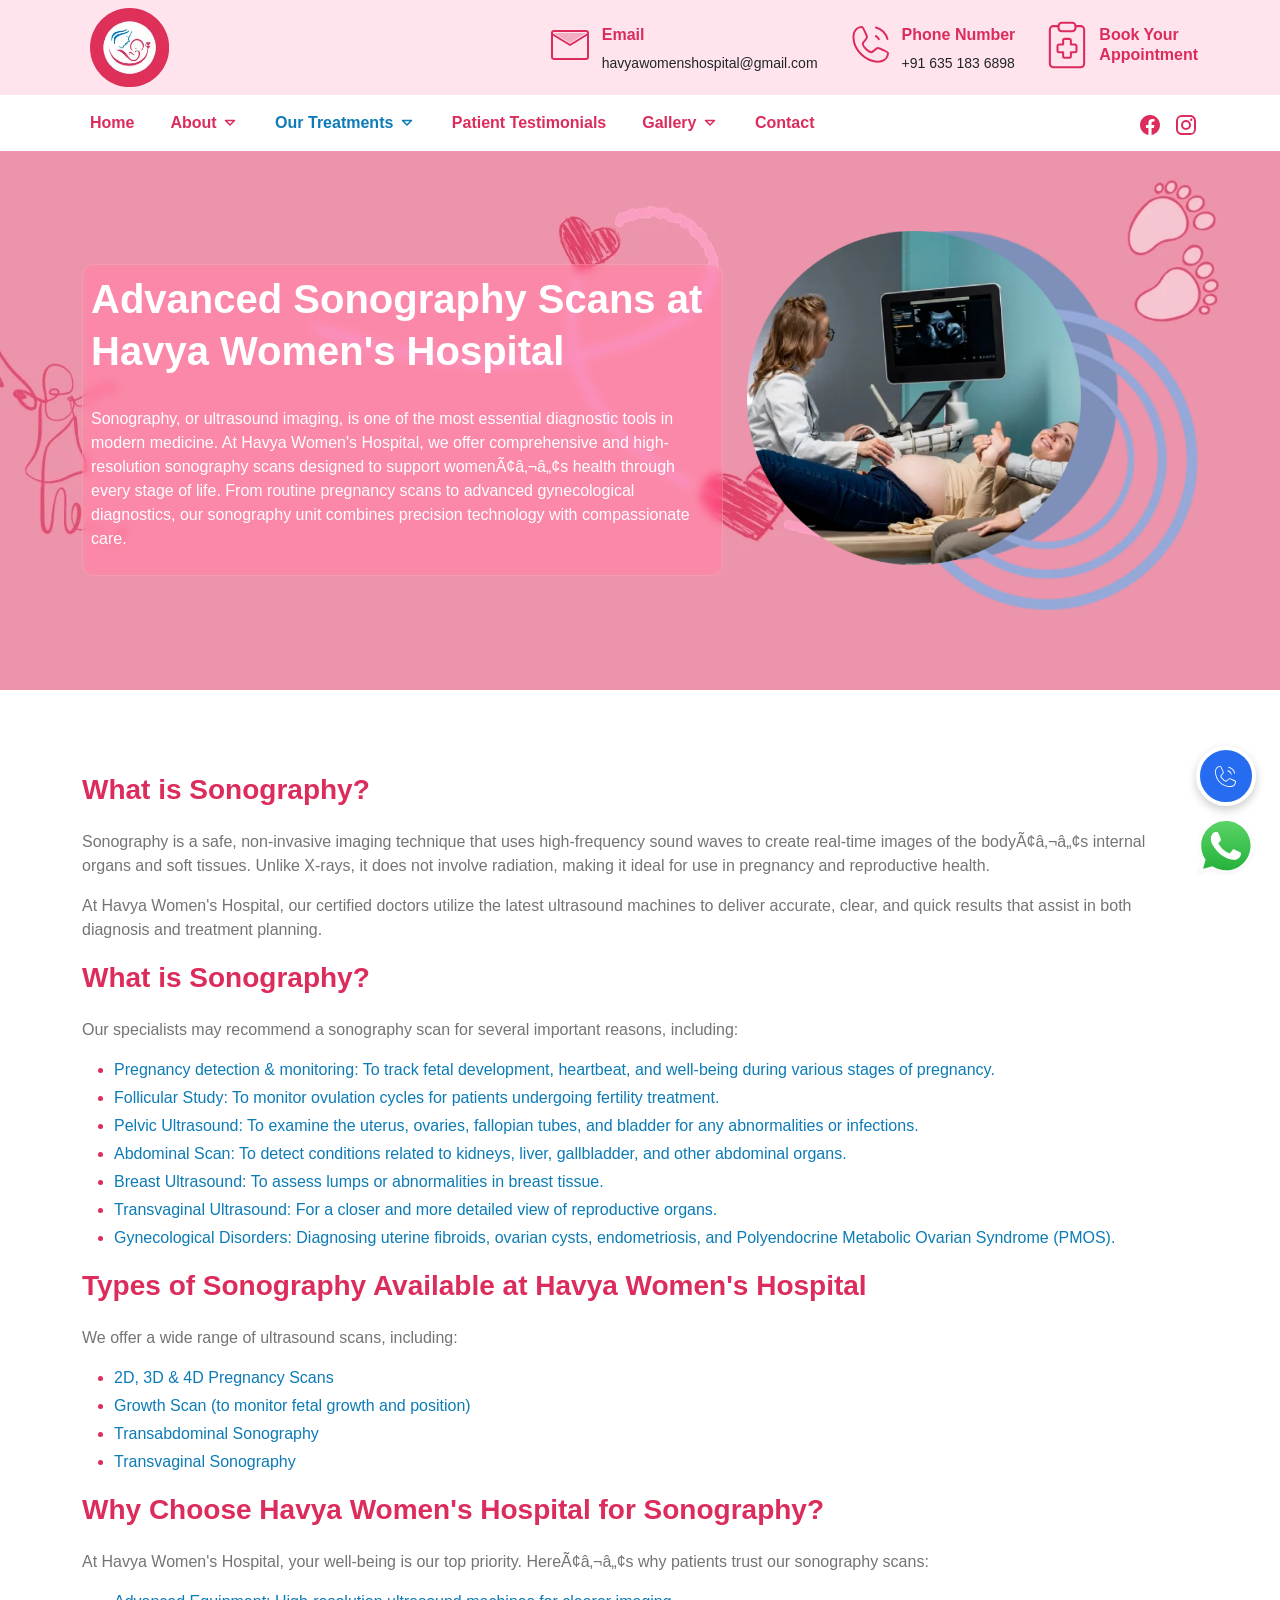
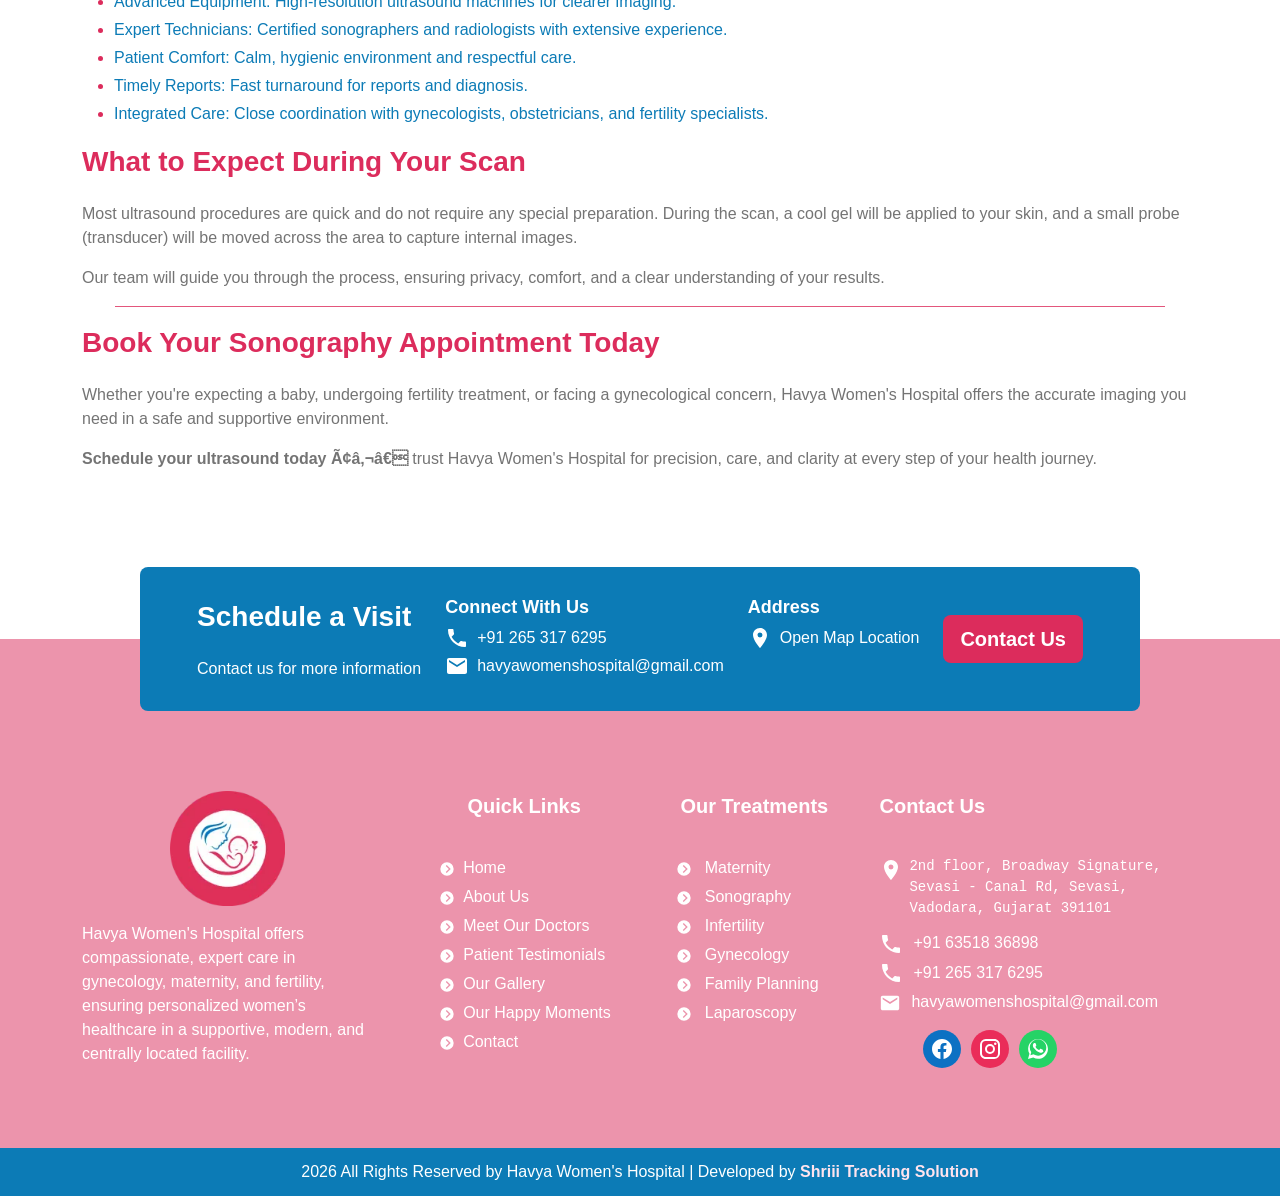
<file: sonography.html>
<!DOCTYPE html>
<html lang="en">
  <head>
    <meta charset="UTF-8" />
    <meta name="viewport" content="width=device-width, initial-scale=1.0" />
    <title>Sonography | Havya Women's Hospital</title>
    <!-- Meta Robots (SEO Indexing): -->
<meta name="robots" content="index, follow">
<meta name="description" content="Havya Women's Hospital is a women and child-focused healthcare center offering expert care in infertility treatment, gynecology, maternity, laparoscopic surgery, and more Ã¢â‚¬â€œ all under one compassionate roof.">
<meta name="keywords" content="Havya Women's Hospital, Women's Health, Infertility Treatment, Gynecology, Maternity Care, Laparoscopic Surgery, Family Planning, Pediatric Care, Cosmetic Gynecology, IVF Clinic, Pregnancy Care">
<meta name="author" content="Havya Women's Hospital">

<!-- Open Graph (Social Media Sharing) -->
<meta property="og:title" content="Havya Women's Hospital | Specialized Women's and Child Healthcare">
<meta property="og:description" content="Experience compassionate and expert care at Havya Women's Hospital Ã¢â‚¬â€œ your trusted destination for infertility treatment, maternity care, and advanced gynecological solutions.">
<meta property="og:image" content="https://havyawomenshospital.com//image/Havya-og-image-(1200 x 630 px).jpg">
<meta property="og:url" content="https://havyawomenshospital.com/">
<meta property="og:type" content="website">

    
    <!-- Favicon -->
    <link rel="icon" type="image/x-icon" href="image/Havya_Logo.webp" />
 
    <link fetchpriority="high" rel="preload" href="image/Havya_Logo.webp" as="image" type="image/webp" />
    <link fetchpriority="high" rel="preload" href="image/statisticBackDesk.webp" as="image" type="image/webp" />
    <link fetchpriority="high" rel="preload" href="image/statisticBackMob.webp" as="image" type="image/webp" />
    <link fetchpriority="high" rel="preload" href="image/Sonography.webp" as="image" type="image/webp" />

    <!-- Preload -->
    <link rel="preload" as="style" href="https://cdn.jsdelivr.net/npm/bootstrap@5.2.3/dist/css/bootstrap.min.css" />
    <link rel="stylesheet" href="https://cdn.jsdelivr.net/npm/bootstrap@5.2.3/dist/css/bootstrap.min.css" />
    <link rel="preload" as="style" href="css/style.css?v=1.03" />
    <link rel="preload" as="style" href="css/responsive.css?v=1.03" />

    <link rel="stylesheet" href="css/style.css?v=1.03" />
    <link rel="stylesheet" href="css/responsive.css?v=1.03" />
                    <script type="application/ld+json">
{
  "@context": "https://schema.org",
  "@type": "Hospital",
  "name": "Havya Women's Hospital",
  "image": "https://havyawomenshospital.com//image/Havya-og-image-(1200 x 630 px).jpg",
  "url": "https://havyawomenshospital.com/maternity.html", 
  "telephone": "+91-6351836898",
  "address": {
    "@type": "PostalAddress",
    "streetAddress": "2nd floor, Broadway Signature, Sevasi - Canal Rd, Sevasi, Vadodara, Gujarat 391101",
    "addressLocality": "Vadodara",
    "addressRegion": "GJ",
    "postalCode": "391101",
    "addressCountry": "IN"
  },
  "department": {
    "@type": "MedicalSpecialty", 
    "name": "Diagnostic Imaging"
  },
  "openingHours": "Open 24 hours"
}      
</script>
      <style>
      :root {
        --primary-color: #dc2c5c;
        --secondary-color: #0c7bb6;
        --accentColour: #ec94ac;
        --textPink: #e0869e;
        --black: #1d1d1d;
        --lightBg: #ffe4ee;
        --Grey: #747474;
        --fade: #f8a0c2;
      }
      * { box-sizing: border-box; }
      body { font-display: swap; margin: 0; }
      img { width: 100%; height: auto; object-fit: cover; }
    </style>
  </head>

  <body>
    
    <!-- header start -->
        <header>
      <div class="wrapheder">
        <div id="header">
          <div class="miniHeader d-none d-lg-block">
            <div class="container">
              <div class="row">
                <div class="col-auto topheadSocial">
                  <a aria-label="Home" class="brandLogo d-none d-lg-inline-block" href="index.html">
                    <img height="600" width="800" src="image/Havya_Logo.webp" alt="Havya Women's Hospital Logo">
                  </a>
                </div>
                <div class="col-auto topheadContacts">
                  <div class="cantactCardTop">
                    <div class="iconBox">
<svg xmlns="http://www.w3.org/2000/svg" width="48" height="48" viewBox="0 0 24 24"><path fill="currentColor" fill-opacity="0" d="M12 11l-8 -5h16l-8 5Z"><animate fill="freeze" attributeName="fill-opacity" begin="0.8s" dur="0.15s" values="0;0.3"/></path><g fill="none" stroke="currentColor" stroke-linecap="round" stroke-linejoin="round" stroke-width="1"><path stroke-dasharray="64" stroke-dashoffset="64" d="M4 5h16c0.55 0 1 0.45 1 1v12c0 0.55 -0.45 1 -1 1h-16c-0.55 0 -1 -0.45 -1 -1v-12c0 -0.55 0.45 -1 1 -1Z"><animate fill="freeze" attributeName="stroke-dashoffset" dur="0.6s" values="64;0"/></path><path stroke-dasharray="24" stroke-dashoffset="24" d="M3 6.5l9 5.5l9 -5.5"><animate fill="freeze" attributeName="stroke-dashoffset" begin="0.6s" dur="0.2s" values="24;0"/></path></g></svg>
                    </div>
                    <div class="infoBox ">
                      <h3 class="fifthH">Email</h3>
                      <p>havyawomenshospital@gmail.com</p>
                    </div>
                    <a aria-label="Email us" href="mailto:havyawomenshospital@gmail.com" class="absAnchor"></a>
                  </div>
                  <div class="cantactCardTop">
                    <div class="iconBox">
<svg xmlns="http://www.w3.org/2000/svg" width="48" height="48" viewBox="0 0 24 24"><g fill="none" stroke="currentColor" stroke-linecap="round" stroke-linejoin="round" stroke-width="1"><path stroke-dasharray="64" stroke-dashoffset="64" d="M8 3c0.5 0 2.5 4.5 2.5 5c0 1 -1.5 2 -2 3c-0.5 1 0.5 2 1.5 3c0.39 0.39 2 2 3 1.5c1 -0.5 2 -2 3 -2c0.5 0 5 2 5 2.5c0 2 -1.5 3.5 -3 4c-1.5 0.5 -2.5 0.5 -4.5 0c-2 -0.5 -3.5 -1 -6 -3.5c-2.5 -2.5 -3 -4 -3.5 -6c-0.5 -2 -0.5 -3 0 -4.5c0.5 -1.5 2 -3 4 -3Z"><animate fill="freeze" attributeName="stroke-dashoffset" dur="0.6s" values="64;0"/><animateTransform id="lineMdPhoneCallLoop0" fill="freeze" attributeName="transform" begin="0.6s;lineMdPhoneCallLoop0.begin+2.7s" dur="0.5s" type="rotate" values="0 12 12;15 12 12;0 12 12;-12 12 12;0 12 12;12 12 12;0 12 12;-15 12 12;0 12 12"/></path><path stroke-dasharray="4" stroke-dashoffset="4" d="M15.76 8.28c-0.5 -0.51 -1.1 -0.93 -1.76 -1.24M15.76 8.28c0.49 0.49 0.9 1.08 1.2 1.72"><animate fill="freeze" attributeName="stroke-dashoffset" begin="lineMdPhoneCallLoop0.begin+0s" dur="2.7s" keyTimes="0;0.111;0.259;0.37;1" values="4;0;0;4;4"/></path><path stroke-dasharray="6" stroke-dashoffset="6" d="M18.67 5.35c-1 -1 -2.26 -1.73 -3.67 -2.1M18.67 5.35c0.99 1 1.72 2.25 2.08 3.65"><animate fill="freeze" attributeName="stroke-dashoffset" begin="lineMdPhoneCallLoop0.begin+0.2s" dur="2.7s" keyTimes="0;0.074;0.185;0.333;0.444;1" values="6;6;0;0;6;6"/></path></g></svg>
                    </div>
                    <div class="infoBox ">
                      <h3 class="fifthH">Phone Number</h3>
                      <p>+91 635 183 6898</p>
                    </div>
                    <a aria-label="Call us" href="tel:+916351836898" class="absAnchor"></a>
                  </div>
                  <div class="cantactCardTop">
                    <div class="iconBox">
<svg xmlns="http://www.w3.org/2000/svg" width="48" height="48" viewBox="0 0 14 14"><g fill="none" stroke="currentColor" stroke-linecap="round" stroke-linejoin="round" stroke-width="0.6"><path d="M9.5 1.5H11a1 1 0 0 1 1 1v10a1 1 0 0 1-1 1H3a1 1 0 0 1-1-1v-10a1 1 0 0 1 1-1h1.5"/><path d="M8.5.5h-3a1 1 0 0 0-1 1V2a1 1 0 0 0 1 1h3a1 1 0 0 0 1-1v-.5a1 1 0 0 0-1-1M6.303 5.21a.43.43 0 0 0-.43.43v1.207H4.666a.43.43 0 0 0-.43.43v1.395c0 .237.193.43.43.43h1.207v1.207c0 .237.193.43.43.43h1.395a.43.43 0 0 0 .43-.43V9.1h1.207a.43.43 0 0 0 .43-.43V7.277a.43.43 0 0 0-.43-.429H8.128V5.639a.43.43 0 0 0-.43-.429z"/></g></svg>
                    </div>
                    <div class="infoBox ">
                      <h3 class="fifthH">Book Your<br>Appointment</h3>
                    </div>
                    <a aria-label="Book appointment" href="Appointment.html" class="absAnchor"></a>
                  </div>
                </div>
              </div>
            </div>
          </div>
          <div id="main-header">
            <nav class="mynavbar bg-light">
              <div class="container header">
                <a aria-label="Home" class="brandLogo d-lg-none" href="index.html">
                  <img height="600" width="800" src="image/Havya_Logo.webp" alt="Havya Women's Hospital Logo">
                </a>
                <button class="navToggle" aria-label="Toggle Navigation">
                  <svg aria-hidden="true" class="icon fa-fa-bars" xmlns="http://www.w3.org/2000/svg" width="24" height="24" viewBox="0 0 24 24"><path fill="currentColor" d="M3 18h18v-2H3v2zm0-5h18v-2H3v2zm0-7v2h18V6H3z"/></svg>
                </button>
                <ul class="navMenu mx-auto ms-lg-0 mb-2 mb-lg-0">
                  <li class="nav-close">
                    <button class="btn-nav-close" aria-label="Close Navigation">
                      <span class="close-btn">+</span>
                    </button>
                  </li>
                  <li class="navLi">
                    <a aria-label="Social link" class="navLink" href="index.html">Home</a>
                  </li>
                  <li class="navLi">
                    <a aria-label="Social link" href="#" class="navLink">About <span class="toggleSub">
                        <svg xmlns="http://www.w3.org/2000/svg" width="18" height="18" viewBox="0 0 24 24">
                          <path fill="none" stroke="currentColor" stroke-linecap="round" stroke-linejoin="round" stroke-width="2" d="m6 10l6 6l6-6z" />
                        </svg>
                      </span>
                    </a>
                    <ul class="dropdownList">
                      <li class="navLi">
                        <a aria-label="Social link" href="havyaProfile.html" class="navLink">About Us</a>
                      </li>
                      <li class="navLi">
                        <a aria-label="Social link" href="meetOurDoctors.html" class="navLink">Meet Our Doctors</a>
                      </li>
                    </ul>
                  </li>
                  <li class="navLi">
                    <a aria-label="Social link" href="#" class="navLink">Our Treatments <span class="toggleSub">
                        <svg xmlns="http://www.w3.org/2000/svg" width="18" height="18" viewBox="0 0 24 24">
                          <path fill="none" stroke="currentColor" stroke-linecap="round" stroke-linejoin="round" stroke-width="2" d="m6 10l6 6l6-6z" />
                        </svg>
                      </span>
                    </a>
                    <ul class="dropdownList">
                      <li class="navLi">
                        <a aria-label="Social link" href="maternity.html" class="navLink">Maternity</a>
                      </li>
                      <li class="navLi">
                        <a aria-label="Social link" href="sonography.html" class="navLink">Sonography</a>
                      </li>
                      <li class="navLi">
                        <a aria-label="Social link" href="infertility.html" class="navLink">Infertility</a>
                      </li>
                      <li class="navLi">
                        <a aria-label="Social link" href="gynecology.html" class="navLink">Gynecology</a>
                      </li>
                      <li class="navLi">
                        <a aria-label="Social link" href="familyPlanning.html" class="navLink">Family Planning</a>
                      </li>
                      <li class="navLi">
                        <a aria-label="Social link" href="laparoscopy.html" class="navLink">Laparoscopy</a>
                      </li>
                    </ul>
                  </li>
                  <li class="navLi">
                    <a aria-label="Social link" href="testimonials.html" class="navLink">Patient Testimonials</a>
                  </li>
                  
                                    <li class="navLi">
                    <a aria-label="Social link" href="#" class="navLink">Gallery <span class="toggleSub">
                        <svg xmlns="http://www.w3.org/2000/svg" width="18" height="18" viewBox="0 0 24 24">
                          <path fill="none" stroke="currentColor" stroke-linecap="round" stroke-linejoin="round" stroke-width="2" d="m6 10l6 6l6-6z" />
                        </svg>
                      </span>
                    </a>
                    <ul class="dropdownList">
                      <li class="navLi">
                        <a aria-label="Social link" href="gallery.html" class="navLink">Our Gallery</a>
                      </li>
                      <li class="navLi">
                        <a aria-label="Social link" href="happyMoments.html" class="navLink">Our Happy Moments</a>
                      </li>
                    </ul>
                  </li>
                  <li class="navLi">
                    <a aria-label="Social link" href="contactUs.html" class="navLink">Contact</a>
                  </li>
                </ul>
                <div class="col-auto topheadSocial d-none d-lg-block">
                  <a aria-label="Facebook" href="https://www.facebook.com/people/Havya-womens-hospital/61574666012974/">
                    <svg aria-hidden="true" class="icon fa-brands-fa-facebook" xmlns="http://www.w3.org/2000/svg" width="24" height="24" viewBox="0 0 24 24"><path fill="currentColor" d="M12 2C6.477 2 2 6.477 2 12c0 4.991 3.657 9.128 8.438 9.878v-6.987h-2.54V12h2.54V9.797c0-2.506 1.492-3.89 3.777-3.89c1.094 0 2.238.195 2.238.195v2.46h-1.26c-1.243 0-1.63.771-1.63 1.562V12h2.773l-.443 2.89h-2.33v6.988C18.343 21.128 22 16.991 22 12c0-5.523-4.477-10-10-10z"/></svg>
                  </a>
                  <a aria-label="Instagram" href="https://www.instagram.com/havyawomenshospital/?utm_source=ig_web_button_share_sheet&amp;igsh=ZDNlZDc0MzIxNw%3D%3D#">
                    <svg aria-hidden="true" class="icon fa-brands-fa-square-instagram" xmlns="http://www.w3.org/2000/svg" width="24" height="24" viewBox="0 0 24 24"><path fill="currentColor" d="M7.8 2h8.4C19.4 2 22 4.6 22 7.8v8.4a5.8 5.8 0 0 1-5.8 5.8H7.8C4.6 22 2 19.4 2 16.2V7.8A5.8 5.8 0 0 1 7.8 2m-.2 2A3.6 3.6 0 0 0 4 7.6v8.8C4 18.39 5.61 20 7.6 20h8.8a3.6 3.6 0 0 0 3.6-3.6V7.6C20 5.61 18.39 4 16.4 4H7.6m9.65 1.5a1.25 1.25 0 0 1 1.25 1.25A1.25 1.25 0 0 1 17.25 8A1.25 1.25 0 0 1 16 6.75a1.25 1.25 0 0 1 1.25-1.25M12 7a5 5 0 0 1 5 5a5 5 0 0 1-5 5a5 5 0 0 1-5-5a5 5 0 0 1 5-5m0 2a3 3 0 0 0-3 3a3 3 0 0 0 3 3a3 3 0 0 0 3-3a3 3 0 0 0-3-3z"/></svg>
                  </a>
                </div>
              </div>
            </nav>
          </div>
        </div>
        <!-- <li class="navLi"><a href="#" class="navLink">Dropdown lavel-1 </a><ul class="dropdownList"><li class="navLi"><a href="#" class="navLink">Dropdown lavel-2</a></li><li class="navLi"><a href="#" class="navLink">Dropdown lavel-2</a></li><li class="navLi"><a href="#" class="navLink">Dropdown lavel-2 </a><ul class="dropdownList"><li class="navLi"><a href="#" class="navLink">Dropdown lavel-3</a></li><li class="navLi"><a href="#" class="navLink">Dropdown lavel-3</a></li><li class="navLi"><a href="#" class="navLink">Dropdown lavel-3</a></li></ul></li></ul></li> -->
      </div>
    </header>
    <main id="main">


   
    <!-- header start -->

<section id="headBelowContent" class="treatmentBanner InfertilityBanner defaultPadding">
        <div class="container">
<div class="row">
  <div class="col-xl-7 col-lg-8">
    <div class="traetTextBlur">
    <h2 class="secH">Advanced Sonography Scans at Havya Women's Hospital</h2>
    <p>Sonography, or ultrasound imaging, is one of the most essential diagnostic tools in modern medicine. At Havya Women's Hospital, we offer comprehensive and high-resolution sonography scans designed to support womenÃ¢â‚¬â„¢s health through every stage of life. From routine pregnancy scans to advanced gynecological diagnostics, our sonography unit combines precision technology with compassionate care.</p>
    </div>
  </div>
  <div class="col-xl-5 col-lg-4">
    <div class="treatImgWrap">
        <img height="600" width="800" src="image/Sonography.webp" alt="Sonography ">
    </div>
  </div>
</div>

        </div>
</section>


<!-- Common Causes section start -->
<section class="commonCauses defaultPadding extraPadding">
    <div class="container">
      <h3 class="thirdH">What is Sonography?</h3>
      <p class="text_Grey">Sonography is a safe, non-invasive imaging technique that uses high-frequency sound waves to create real-time images of the bodyÃ¢â‚¬â„¢s internal organs and soft tissues. Unlike X-rays, it does not involve radiation, making it ideal for use in pregnancy and reproductive health.</p>
      <p class="text_Grey">At Havya Women's Hospital, our certified doctors utilize the latest ultrasound machines to deliver accurate, clear, and quick results that assist in both diagnosis and treatment planning.</p>
      <h3 class="thirdH">What is Sonography?</h3>
      <p class="text_Grey">Our specialists may recommend a sonography scan for several important reasons, including:</p>
      <ul>
        <li>Pregnancy detection & monitoring: To track fetal development, heartbeat, and well-being during various stages of pregnancy.</li>
        <li>Follicular Study: To monitor ovulation cycles for patients undergoing fertility treatment.</li>
        <li>Pelvic Ultrasound: To examine the uterus, ovaries, fallopian tubes, and bladder for any abnormalities or infections.</li>
        <li>Abdominal Scan: To detect conditions related to kidneys, liver, gallbladder, and other abdominal organs.</li>
        <li>Breast Ultrasound: To assess lumps or abnormalities in breast tissue.</li>
        <li>Transvaginal Ultrasound: For a closer and more detailed view of reproductive organs.</li>
        <li>Gynecological Disorders: Diagnosing uterine fibroids, ovarian cysts, endometriosis, and Polyendocrine Metabolic Ovarian Syndrome (PMOS).</li>
      </ul>
      <h3 class="thirdH">Types of Sonography Available at Havya Women's Hospital</h3>
      <p class="text_Grey">We offer a wide range of ultrasound scans, including:</p>
      <ul>
        <li>2D, 3D & 4D Pregnancy Scans</li>
        <li>Growth Scan (to monitor fetal growth and position)</li>
        <li>Transabdominal Sonography</li>
        <li>Transvaginal Sonography</li>
      </ul>
      <h3 class="thirdH">Why Choose Havya Women's Hospital for Sonography?</h3>
      <p class="text_Grey">At Havya Women's Hospital, your well-being is our top priority. HereÃ¢â‚¬â„¢s why patients trust our sonography scans:</p>
      <ul>
        <li>Advanced Equipment: High-resolution ultrasound machines for clearer imaging.</li>
        <li>Expert Technicians: Certified sonographers and radiologists with extensive experience.</li>
        <li>Patient Comfort: Calm, hygienic environment and respectful care.</li>
        <li>Timely Reports: Fast turnaround for reports and diagnosis.</li>
        <li>Integrated Care: Close coordination with gynecologists, obstetricians, and fertility specialists.</li>
      </ul>
         
      <h3 class="thirdH">What to Expect During Your Scan</h3>
      <p class="text_Grey">
       Most ultrasound procedures are quick and do not require any special preparation. During the scan, a cool gel will be applied to your skin, and a small probe (transducer) will be moved across the area to capture internal images.
      </p>
      <p class="text_Grey">Our team will guide you through the process, ensuring privacy, comfort, and a clear understanding of your results.</p>
      <hr>
      <h3 class="thirdH">Book Your Sonography Appointment Today</h3>
      <p class="text_Grey">Whether you're expecting a baby, undergoing fertility treatment, or facing a gynecological concern, Havya Women's Hospital offers the accurate imaging you need in a safe and supportive environment.</p>
      <p class="text_Grey"><strong>Schedule your ultrasound today Ã¢â‚¬â€</strong> trust Havya Women's Hospital for precision, care, and clarity at every step of your health journey.</p>
    </div>
</section>
<!-- Common Causes section end -->


<!-- call to action section start -->
<section class="callToAction ">
  <div class="container">
   <div class="CTA_Banner">
    <div class="row">
      <div class="col-lg-auto col-sm-6">
        <h2 class="thirdH">Schedule a Visit</h2>
        <p class="mb-0">Contact us for more information</p>
      </div>
      <div class="col-lg-auto col-sm-6 colMessage">
        <h3 class="fifthH">Connect With Us</h3>
        <ul class="contact-message">
          <li>
            <a href="tel:+912653176295" >
              <svg aria-hidden="true" class="icon fa-solid-fa-phone" xmlns="http://www.w3.org/2000/svg" width="24" height="24" viewBox="0 0 24 24"><path fill="currentColor" d="M6.62 10.79c1.44 2.83 3.76 5.14 6.59 6.59l2.2-2.2c.27-.27.67-.36 1.02-.24c1.12.37 2.33.57 3.57.57c.55 0 1 .45 1 1V20c0 .55-.45 1-1 1c-9.39 0-17-7.61-17-17c0-.55.45-1 1-1h3.5c.55 0 1 .45 1 1c0 1.25.2 2.45.57 3.57c.11.35.03.74-.25 1.02l-2.2 2.2z"/></svg>+91 265 317 6295</a>
          </li>
          <li>
            <a href="mailto:havyawomenshospital@gmail.com">
              <svg aria-hidden="true" class="icon fa-solid-fa-envelope" xmlns="http://www.w3.org/2000/svg" width="24" height="24" viewBox="0 0 24 24"><path fill="currentColor" d="M20 4H4c-1.1 0-1.99.9-1.99 2L2 18c0 1.1.9 2 2 2h16c1.1 0 2-.9 2-2V6c0-1.1-.9-2-2-2zm0 4l-8 5l-8-5V6l8 5l8-5v2z"/></svg>havyawomenshospital@gmail.com</a>
          </li>
        </ul>
      </div>
      <div class="col-lg-auto col-sm-6 colMessage">
        <h3 class="fifthH">Address</h3>
        <ul class="contact-message">
          <li>
            <a target="_blank" href="https://maps.app.goo.gl/qsc8AGfzZZnhsZ1H6" >
              <svg aria-hidden="true" class="icon fa-solid-fa-location-dot" xmlns="http://www.w3.org/2000/svg" width="24" height="24" viewBox="0 0 24 24"><path fill="currentColor" d="M12 2C8.13 2 5 5.13 5 9c0 5.25 7 13 7 13s7-7.75 7-13c0-3.87-3.13-7-7-7zm0 9.5a2.5 2.5 0 0 1 0-5a2.5 2.5 0 0 1 0 5z"/></svg> Open Map Location</a>
          </li>
        </ul>
      </div>
      <div class="col-lg-auto col-sm-6">
        <a class="btn myBtn  btn-lg" href="contactUs.html" >Contact Us</a>
      </div>
    </div>
   </div>
  </div>
</section>
<!-- call to action section end -->

    <!-- whatsapp FAB icon -->
    <div class="fab-container">
      <a aria-label="WhatsApp" class="set-url-target" rel="noopener" data-mobile-target="" data-desktop-target="_blank" target="_blank" href="https://api.whatsapp.com/send?phone=916351836898">
        <svg xmlns="http://www.w3.org/2000/svg" width="59.54px" height="60px" viewBox="0 0 256 258">
          <defs>
            <linearGradient id="logosWhatsappIcon0" x1="50%" x2="50%" y1="100%" y2="0%">
              <stop offset="0%" stop-color="#1faf38"></stop>
              <stop offset="100%" stop-color="#60d669"></stop>
            </linearGradient>
            <linearGradient id="logosWhatsappIcon1" x1="50%" x2="50%" y1="100%" y2="0%">
              <stop offset="0%" stop-color="#f9f9f9"></stop>
              <stop offset="100%" stop-color="#fff"></stop>
            </linearGradient>
          </defs>
          <path fill="url(#logosWhatsappIcon0)" d="M5.463 127.456c-.006 21.677 5.658 42.843 16.428 61.499L4.433 252.697l65.232-17.104a123 123 0 0 0 58.8 14.97h.054c67.815 0 123.018-55.183 123.047-123.01c.013-32.867-12.775-63.773-36.009-87.025c-23.23-23.25-54.125-36.061-87.043-36.076c-67.823 0-123.022 55.18-123.05 123.004"></path>
          <path fill="url(#logosWhatsappIcon1)" d="M1.07 127.416c-.007 22.457 5.86 44.38 17.014 63.704L0 257.147l67.571-17.717c18.618 10.151 39.58 15.503 60.91 15.511h.055c70.248 0 127.434-57.168 127.464-127.423c.012-34.048-13.236-66.065-37.3-90.15C194.633 13.286 162.633.014 128.536 0C58.276 0 1.099 57.16 1.071 127.416m40.24 60.376l-2.523-4.005c-10.606-16.864-16.204-36.352-16.196-56.363C22.614 69.029 70.138 21.52 128.576 21.52c28.3.012 54.896 11.044 74.9 31.06c20.003 20.018 31.01 46.628 31.003 74.93c-.026 58.395-47.551 105.91-105.943 105.91h-.042c-19.013-.01-37.66-5.116-53.922-14.765l-3.87-2.295l-40.098 10.513z"></path>
          <path fill="#fff" d="M96.678 74.148c-2.386-5.303-4.897-5.41-7.166-5.503c-1.858-.08-3.982-.074-6.104-.074c-2.124 0-5.575.799-8.492 3.984c-2.92 3.188-11.148 10.892-11.148 26.561s11.413 30.813 13.004 32.94c1.593 2.123 22.033 35.307 54.405 48.073c26.904 10.609 32.379 8.499 38.218 7.967c5.84-.53 18.844-7.702 21.497-15.139c2.655-7.436 2.655-13.81 1.859-15.142c-.796-1.327-2.92-2.124-6.105-3.716s-18.844-9.298-21.763-10.361c-2.92-1.062-5.043-1.592-7.167 1.597c-2.124 3.184-8.223 10.356-10.082 12.48c-1.857 2.129-3.716 2.394-6.9.801c-3.187-1.598-13.444-4.957-25.613-15.806c-9.468-8.442-15.86-18.867-17.718-22.056c-1.858-3.184-.199-4.91 1.398-6.497c1.431-1.427 3.186-3.719 4.78-5.578c1.588-1.86 2.118-3.187 3.18-5.311c1.063-2.126.531-3.986-.264-5.579c-.798-1.593-6.987-17.343-9.819-23.64"></path>
        </svg>
      </a>
    </div>
    <!-- Call FAB icon -->
    <div class="Call-fab-container">
      <a aria-label="Call us" rel="noopener" target="_blank" href="tel:+916351836898" class="call-fab-btn">
        <svg xmlns="http://www.w3.org/2000/svg" width="1em" height="1em" viewBox="0 0 256 256">
            <path d="M0 0h256v256H0z" fill="none" />
            <path fill="currentColor" d="M148.14 47a4 4 0 0 1 4.86-2.87A82.24 82.24 0 0 1 211.86 103a4 4 0 0 1-2.83 4.89a3.7 3.7 0 0 1-1 .14a4 4 0 0 1-3.86-3A74.35 74.35 0 0 0 151 51.86a4 4 0 0 1-2.86-4.86M143 83.86C158 87.89 168.11 98 172.14 113a4 4 0 0 0 3.86 3a3.7 3.7 0 0 0 1-.14a4 4 0 0 0 2.83-4.89c-4.8-18-16.85-30-34.83-34.84a4 4 0 0 0-2 7.73m76.94 98.72A52.25 52.25 0 0 1 168 228C90.8 228 28 165.2 28 88a52.25 52.25 0 0 1 45.42-51.91a12 12 0 0 1 12.48 7.19L107 90.42a12 12 0 0 1-1 11.36c-.09.13-.18.26-.28.38l-21.2 25.21a3.9 3.9 0 0 0-.18 3.69c7.84 16.05 24.65 32.73 40.89 40.57a3.93 3.93 0 0 0 3.7-.21l24.87-21.12l.38-.29a12 12 0 0 1 11.38-1l47.22 21.16a12 12 0 0 1 7.13 12.41Zm-10.35-5.12l-47.24-21.16a3.93 3.93 0 0 0-3.57.27L134 177.69l-.37.28a12 12 0 0 1-11.79.87c-18-8.69-35.91-26.48-44.6-44.27a12 12 0 0 1 .76-11.75c.09-.14.19-.26.29-.39l21.19-25.2a4 4 0 0 0 .23-3.6L78.57 46.49A4 4 0 0 0 74.9 44a4 4 0 0 0-.48 0A44.23 44.23 0 0 0 36 88c0 72.78 59.22 132 132 132a44.23 44.23 0 0 0 44-38.42a4 4 0 0 0-2.44-4.12Z" />
        </svg>
      </a>
    </div>


    <!-- footer section start  -->
    
    </main>
<footer id="footer" class="footer homePage0">
     
    </footer>
    <!-- footer section end  -->

    <script src="https://cdnjs.cloudflare.com/ajax/libs/jquery/3.7.1/jquery.min.js"></script>
    <script src="https://cdn.jsdelivr.net/npm/bootstrap@5.2.3/dist/js/bootstrap.bundle.min.js" defer></script>

    <script defer src="js/script.js?v=1.03"></script>
  </body>
</html>
</file>
<file: css/style.css>
.hero-banner,
.hero-banner img {
  aspect-ratio: 1910/749;
  display: block;
}
.grid-item,
.grid-item--height2,
.hero-banner img,
img {
  object-fit: cover;
}
.embla,
.hero-banner,
.imgHover,
.missVisIcons,
.statisticsIcon {
  overflow: hidden;
}
.contact-message,
.dropdownList,
.footer ul,
.navMenu,
.navMenu .navLi {
  list-style: none;
}
.display-5,
body {
  font-style: normal;
}
.display-5,
.secH,
.thirdH {
  font-family: Arial, Helvetica, sans-serif;
}
.fifthH,
.fourthH,
body {
  font-family: Verdana, Geneva, Tahoma, sans-serif;
}
.BookAppointment,
.meetOurTeam,
.miniHeader,
.wrapheder {
  background-color: var(--lightBg);
}
.miniHeader,
.mynavbar {
  padding: 8px 0;
}
.copyright b,
.topheadLinks a {
  color: var(--lightBg);
}
.btnoutline,
.display-5 span,
.emailAnchor,
.footer ul,
.locationLink,
.topheadLinks a,
.topheadSocial a {
  display: inline-block;
}
#main-header,
.callToAction,
.navMenu .navLi,
.reviewParrent,
.secH {
  position: relative;
}
#ca1.embla .bannerCard .fifthH,
.display-5,
body {
  font-weight: 400;
}
.contactForm label,
.fifthH,
.fourthH,
.secH,
.thirdH {
  font-weight: 600;
}
.aboutStatText,
.glassMorphism {
  backdrop-filter: blur(4px) saturate(180%);
  -webkit-backdrop-filter: blur(4px) saturate(180%);
}
#testimonials .testimonial-link,
.navLink,
a {
  text-decoration: none;
}
.footer .exploreLinks,
.footer .exploreLinks1 {
  text-align: center;
}
.dropdown-item,
.fifthH,
.fourthH {
  text-transform: capitalize;
}
:root {
  --primary-color: #dc2c5c;
  --secondary-color: #0c7bb6;
  --accentColour: #ec94ac;
  --textPink: #e0869e;
  --black: #1d1d1d;
  --lightBg: #ffe4ee;
  --Grey: #747474;
  --fade: #f8a0c2;
}
* {
  box-sizing: border-box;
}
body {
  font-display: swap;
  margin: 0;
}
img {
  width: 100%;
  height: auto;
  object-fit: cover;
}
.display-5 {
  color: var(--secondary-color);
  margin-bottom: 36px;
}
.Banner .display-5,
.footerLinks:hover,
.secH,
.topheadSocial a {
  color: var(--primary-color);
}
.secH {
  font-size: 40px;
  line-height: 52px;
  margin-bottom: 30px;
}
.thirdH {
  font-size: 28px;
  line-height: 40px;
  margin: 0 0 20px;
}
.footer p,
.footer ul,
.footer ul li:last-child,
.statisticsNumbers p {
  margin-bottom: 0;
}
.fourthH {
  font-size: 20px;
  line-height: 30px;
}
.fifthH,
.whychoosUl li {
  font-size: 18px;
}
.contact-message li a:hover,
.copyright b:hover,
.emergency-box .footerLinks:hover {
  color: var(--fade);
}
.copyright b {
  transition: 0.3s ease-in-out;
}
.callInfo span,
.contact-message li a,
.emergency-box .footerLinks,
.navLink,
.topheadLinks a,
.topheadSocial a {
  transition: color 0.3s ease-in-out;
}
#main-header {
  transition: 0.5s;
  z-index: 1055;
}
.wrapheder {
  min-height: 151px;
}
.container-fluid {
  max-width: 1920px;
}
.container.header {
  display: flex;
  justify-content: space-between;
  align-items: center;
}
.miniHeader .container > .row {
  align-items: center;
  justify-content: space-between;
}
.topheadLinks {
  display: flex;
  gap: 24px;
}
.topheadLinks a svg {
  margin-right: 4px;
}
.topheadSocial a {
  font-size: 24px;
  margin-left: 8px;
}
.commonCauses .fourthH,
.commonCauses li,
.doctorProfileCard .fourthH,
.dropdownList .navLink:hover,
.navLink.active,
.navLink:hover,
.topheadLinks a:hover,
.topheadSocial a:hover,
.trustBuilding .tab-pane .thirdH,
.whychoosUl {
  color: var(--secondary-color);
}
.navMenu {
  display: flex;
  gap: 20px;
  padding: 0;
}
.navLink {
  color: var(--primary-color);
  font-weight: 700;
  padding: 8px;
  display: block;
}
.bg-light {
  background-color: #fff !important;
}
.navLink svg {
  transform: translateY(-2px);
}
.brandLogo {
  display: inline-block;
  padding-right: 10px;
  width: 89px;
}
.dropdownList .navLink {
  color: var(--lightBg);
  padding: 14px 20px;
  display: block;
  border-bottom: 1px solid var(--fade);
  background-color: transparent;
  font-weight: 400;
  transition:
    background-color 0.3s ease-in-out,
    color 0.3s ease-in-out;
}
.doctorProfileCard,
.dropdownList .navLink:hover,
.formSectionHome #contactForm {
  background-color: #fff;
}
.dropdownList {
  position: absolute;
  top: 100%;
  left: 0;
  background: var(--primary-color);
  min-width: 200px;
  opacity: 0;
  visibility: hidden;
  transition:
    opacity 0.3s ease-in-out,
    visibility 0.3s ease-in-out;
  padding: 0;
  border-bottom: 4px solid var(--secondary-color);
  box-shadow: 0 4px 18.3px 0 rgba(0, 0, 0, 0.13);
}
.navLi:hover .dropdownList {
  opacity: 1;
  visibility: visible;
}
.dropdownList .navLi {
  white-space: nowrap;
}
@media (max-width: 991px) {
  .navMenu {
    position: fixed;
    top: 0;
    right: -100%;
    width: 250px;
    height: 100vh;
    background: var(--accentColour);
    box-shadow: -2px 0 5px rgba(0, 0, 0, 0.2);
    flex-direction: column;
    padding-top: 60px;
    transition: right 0.4s ease-in-out;
  }
  .btn-nav-close,
  .navToggle {
    background: 0 0;
    border: none;
    font-size: 24px;
    cursor: pointer;
  }
  .navMenu.active {
    right: 0;
  }
  .dropdownList .navLi {
    text-wrap: auto;
  }
  .dropdownList {
    transition: none;
    display: none;
    opacity: 0;
    transform: translateY(-10px);
    transition:
      opacity 0.3s,
      transform 0.3s;
  }
  .dropdownList.open {
    display: block;
    opacity: 1;
    visibility: visible;
    position: static;
    transform: translateY(0);
  }
  .navLi > a > svg {
    cursor: pointer;
    pointer-events: auto;
  }
  .navToggle {
    color: var(--primary-color);
    display: block;
  }
  .nav-close {
    position: absolute;
    top: 10px;
    right: 20px;
  }
  .btn-nav-close {
    color: #fff;
    transform: rotate(45deg);
  }
}
.sticky-header {
  position: fixed;
  top: -112.48px;
  width: 100%;
  box-shadow: 0 4px 6px rgba(0, 0, 0, 0.24);
  transition: top 0.5s;
  animation: 0.5s ease-in-out both slideDown;
}
#ca1.embla .item,
.Banner {
  height: calc(100vh - 151px);
  position: relative;
}
@keyframes slideDown {
  0% {
    position: fixed;
    top: -112.48px;
  }
  100% {
    position: fixed;
    top: 0;
  }
}
.headerAnimate {
  animation: 0.5s ease-in-out both slideUp;
}
@keyframes slideUp {
  0% {
    top: 50.48px;
    position: relative;
  }
  100% {
    top: 0;
  }
}
.sticky-header.visible {
  top: 0;
}
.embla .embla-nav-container button.embla__next,
.embla .embla-nav-container button.embla__prev,
.embla button.embla__dot {
  color: #e4e4e4;
}
#ca1.embla .item {
  padding: 100px 12px;
  overflow: hidden;
}
.Banner .item .container {
  position: absolute;
  top: 50%;
  left: 50%;
  transform: translate(-50%, -50%);
  display: flex;
}
.Banner .item1 {
  background:
    linear-gradient(to right, #fddde9c4 42%, #00000000 64%) center/cover
      no-repeat,
    url("../image/Banner1.webp") center/cover no-repeat;
}
.Banner .item2 {
  background:
    linear-gradient(to right, #fddde9c4 42%, #00000000 64%) center/cover
      no-repeat,
    url("../image/Banner2.webp") center/cover no-repeat;
}
.Banner .item3 {
  background:
    linear-gradient(to right, #fddde9c4 42%, #00000000 64%) center/cover
      no-repeat,
    url("../image/Banner3.webp") center/cover no-repeat;
}
.bannerLinks {
  display: flex;
  flex-wrap: wrap;
  gap: 16px 16px;
}
#ca1.embla .embla__slide .drImage1 {
  position: absolute;
  right: 12%;
  bottom: -22%;
  width: auto;
  height: 100%;
  aspect-ratio: 0.486/1;
}
#ca1.embla .embla__slide .drImage1 img {
  width: auto;
  height: 100%;
  aspect-ratio: 0.613/1;
  display: none;
}
.homeGallery-grid a:hover::before {
  opacity: 1;
}
@keyframes animate__fadeIn_Right {
  0% {
    -webkit-transform: translateX(-80px);
    transform: translateX(-80px);
    opacity: 0;
  }
  100% {
    -webkit-transform: translateX(0);
    transform: translateX(0);
    opacity: 1;
  }
}
@keyframes animate__animate__fadeInUp {
  0% {
    -webkit-transform: translateY(40px);
    transform: translateY(40px);
    opacity: 0;
  }
  100% {
    -webkit-transform: translateY(0);
    transform: translateY(0);
    opacity: 1;
  }
}
.Banner .embla-nav-container {
  position: absolute;
  bottom: 82px;
  display: flex;
  left: 0;
  right: 0;
  margin: auto;
  flex-wrap: wrap;
  justify-content: end;
  gap: 10px;
  width: 100%;
  pointer-events: none;
}
.embla .embla-nav-container button.embla__next,
.embla .embla-nav-container button.embla__prev {
  background-color: #0000006b;
}
.Banner .embla-nav-container button {
  pointer-events: initial;
  cursor: pointer;
  width: 50px;
  height: 50px;
  display: block;
  border-radius: 50%;
  z-index: 10;
  border: 1px solid #d8d8d8 !important;
}
.Banner .embla-nav-container button:hover {
  background-color: #fff !important;
  color: var(--black);
}
.Banner .embla-nav-container button svg {
  display: inline-block;
  transform: translateY(-4px);
}
.Banner .embla .embla-nav-container button.embla__next,
.Banner .embla .embla-nav-container button.embla__prev {
  padding: 0 15px !important;
  font-size: 22px;
  transition: transform 0.3s ease-in-out;
}
.Call-fab-container,
.fab-container {
  position: fixed;
  right: 24px;
  z-index: 1000;
  cursor: pointer;
}
.defaultPadding,
.footer.defaultPadding {
  padding: 80px 0;
}
.fab-container {
  bottom: 24px;
}
.Call-fab-container {
  bottom: 94px;
}
.footer {
  background: 0 0 / cover var(--accentColour);
}
.footer .footer-brand {
  display: block;
  width: 115px;
  min-width: 115px;
  margin: auto auto 16px;
}
.footer .fourthH {
  color: #fff;
  margin-bottom: 35px;
}
.WelcomeToHavya .secH,
.footer p,
.footerLinks,
.getintouch .secH,
.treatmentBanner .secH {
  color: #fff;
}
.footWrap > .row {
  justify-content: space-between;
  row-gap: 24px;
}
.exploreLinks a svg,
.exploreLinks1 a svg {
  margin-right: 8px;
  font-size: 15px;
}
.footer .exploreLinks ul li {
  text-align: left;
}
.footer ul {
  padding-left: 20px;
  margin: auto;
}
.footer .exploreLinks ul {
  width: 210px;
  max-width: 210px !important;
  margin: auto;
}
.FooterAbout {
  max-width: 314px;
}
.footer .exploreLinks1 ul {
  width: 156px;
  max-width: 156px !important;
  padding: 0;
  text-align: left;
  margin: auto;
}
.footer ul li {
  margin-bottom: 5px;
}
.footer .exploreLinks1 a,
.footer ul li a {
  font-weight: 500;
  text-decoration: none;
  transition: color 0.3s ease-in-out;
}
.emailAnchor {
  min-width: 241px;
}
.footer .contact-info svg {
  font-size: 20px;
  margin-right: 10px;
}
.footer ul.contact-info {
  width: 318.5px;
  max-width: 318.5px;
  padding: 0;
}
.locationLink {
  position: relative;
  padding-left: 30px;
}
.locationLink svg {
  position: absolute;
  left: 0;
  top: 2px;
}
.footer .social-icons {
  display: flex;
  align-items: center;
  padding-left: 44px;
  gap: 10px;
  margin-top: 20px;
}
.footer .social-icons a {
  color: #fff;
  display: flex;
  height: 38px;
  width: 38px;
  border-radius: 50%;
  justify-content: center;
  align-items: center;
  font-size: 17px;
}
.f-bottom .row {
  justify-content: center;
  align-items: center;
  row-gap: 8px;
}
.footer .social-icons a:hover {
  box-shadow: inset 0 0 10px rgba(0, 0, 0, 0.3);
}
.footer .social-icons .facebook {
  background-color: #0c71c3;
}
.footer .social-icons .instagram {
  background-color: #ea2c59;
}
.footer .social-icons .whatsapp {
  background-color: #25d366;
}
.f-bottom {
  background: var(--secondary-color);
  padding: 12px 0;
  color: #fff;
}
.exploreLinks1 .btn-check:checked + .btn,
.exploreLinks1 .btn.active,
.exploreLinks1 .btn.show,
.exploreLinks1 .btn:first-child:active,
:not(.btn-check) + .btn:active {
  color: var(--primary-color);
  background-color: transparent;
  border-color: transparent;
}
.btnoutline {
  padding: 12px 30px;
  border-radius: 100px;
  color: var(--primary-color);
  border: 2px solid var(--primary-color);
  transition:
    color 0.3s ease-in-out,
    scale 0.1s ease-in-out;
}
.btnoutline svg {
  margin-top: -4px;
  margin-right: 8px;
}
#testimonials .testimonial-card:hover .testimonial-text,
.btnoutline:hover {
  color: var(--black);
}
.btnoutline:active {
  scale: 0.95;
}
.counterRow,
.homeGallery-grid .row,
.hospitalServices .container > .row,
.mainTestiRow,
.meetOurTeam .container > .row,
.statisticsImgRow {
  row-gap: 24px;
}
.serviceHomeCard .serviceInfo {
  padding: 12px;
  border: 8px solid var(--primary-color);
  border-radius: 8px;
  background-color: #fff;
  margin-top: -10px;
  position: relative;
  z-index: 2;
}
.serviceHomeCard .serviceInfo .fourthH {
  color: var(--primary-color);
  text-align: center;
}
.serviceHomeCard .serviceInfo p {
  color: var(--accentColour);
  text-align: center;
  margin-bottom: 0;
}
.WelcomeToHavya,
.aboutAndStatistics {
  background: url("../image/statisticBackDesk.webp") center/cover no-repeat;
  color: #fff;
}
.aboutStatText {
  background-color: #ee99993b;
  border-radius: 12px;
  border: 1px solid rgba(255, 255, 255, 0.125);
}
.missionVisionCard,
.statisticCards {
  display: flex;
  gap: 8px;
}
.statisticsIcon {
  flex: 0 0 auto;
  width: 64px;
  height: 64px;
  color: var(--primary-color);
  background-color: #fff;
  border-radius: 8px;
}
.missVisInfo,
.statisticsNumbers {
  flex: 1 0 0%;
}
.statisticsNumbers span {
  color: var(--secondary-color);
  font-size: 14px;
  font-weight: 600;
}
.aboutAndStatistics .container > .row {
  row-gap: 24px;
  align-items: center;
}
.trustBuilding .nav-pills {
  display: flex;
  flex-wrap: wrap;
  flex-direction: column;
  padding-left: 0;
  row-gap: 8px;
  margin-bottom: 0;
  list-style: none;
}
.trustBuilding .nav-pills .nav-link {
  background: var(--secondary-color);
  border-radius: 4px;
  color: #fff;
  font-weight: 600;
  min-width: 176px;
  transition: 0.3s ease-in-out;
}
.trustBuilding .nav-pills .nav-link:hover {
  background-color: var(--black);
}
.havyaGallery,
.myBtn,
.myBtn:hover,
.trustBuilding .nav-pills .nav-link.active,
.trustBuilding .nav-pills .show > .nav-link {
  background-color: var(--primary-color);
}
.text_Grey,
.trustBuilding .tab-pane ul {
  color: var(--Grey);
}
.havyaGallery .spotlight img,
.homeGallery-grid a img {
  aspect-ratio: 3/2;
  object-fit: cover;
}
.havyaGallery .spotlight {
  display: inline-block;
  width: 100%;
}
.extraPadding {
  padding-bottom: 152px;
}
.footer.homePage0 {
  padding-top: 72px;
}
.lg-container {
  position: relative;
  z-index: 1056;
}
.homeGallery-grid a {
  position: relative;
  display: inline-block;
  cursor: zoom-in;
}
.homeGallery-grid a::before {
  content: "";
  height: 100%;
  width: 100%;
  background-color: #0f2647a4;
  pointer-events: none;
  opacity: 0;
  position: absolute;
  left: 0;
  top: 0;
  transition: opacity 0.3s ease-in-out;
}
.hero-banner,
.hero-banner img {
  width: 100%;
}
.lg-sub-html {
  display: none;
}
.contact-message {
  padding: 0;
  margin: 0;
}
.colMessage {
  align-self: stretch;
}
.commonCauses li:not(.commonCauses li:first-child),
.contact-message li:not(.contact-message li:first-child),
.whychoosUl li:not(.whychoosUl li:first-child) {
  margin-top: 4px;
}
.contact-message li a {
  display: flex;
  color: #fff;
}
.contact-message li a svg {
  position: relative;
  margin-right: 8px;
}
.myBtn {
  display: inline-block;
  color: #fff;
  font-weight: 600;
  box-shadow:
    rgba(50, 50, 93, 0) 0 13px 27px -5px,
    transparent 0 8px 16px -8px;
}
.myBtn:hover {
  color: #fff;
  box-shadow:
    rgba(50, 50, 93, 0.25) 0 13px 27px -5px,
    rgba(0, 0, 0, 0.3) 0 8px 16px -8px;
}
.myBtn:active {
  background-color: var(--primary-color) !important;
  color: #fff !important;
  border: none !important;
  box-shadow:
    rgba(50, 50, 93, 0.25) 0 30px 60px -12px inset,
    rgba(0, 0, 0, 0.3) 0 18px 36px -18px inset;
}
.CTA_Banner,
.backPara {
  color: #fff;
  border-radius: 8px;
  background-color: var(--secondary-color);
}
.CTA_Banner {
  padding: 30px 42px;
  max-width: 1000px;
  margin: auto;
  position: absolute;
  left: 12px;
  right: 12px;
  transform: translateY(-50%);
}
.callIcon,
.emergency-box .footerLinks svg {
  margin-right: 8px;
  font-size: 12px;
}
.CTA_Banner > .row {
  justify-content: center;
  align-items: center;
  row-gap: 24px;
}
.backPara {
  padding: 12px;
}
.WelcomeToHavya .container > .row,
.treatmentBanner .container > .row {
  align-items: center;
  row-gap: 24px;
}
.glassMorphism {
  background-color: #ee99993b;
  border-radius: 12px;
  border: 1px solid rgba(255, 255, 255, 0.125);
  padding: 12px;
}
.contactForm button,
.option {
  border: none;
}
.missVisIcons {
  flex: 0 0 auto;
  width: 64px;
  height: 64px;
  color: var(--primary-color);
}
.whyChoosUs .container > .row {
  row-gap: 30px;
}
.whychoosUl li::marker {
  color: var(--primary-color);
}
.FAQ_Section .accordion-button {
  color: var(--primary-color);
  font-weight: 600;
}
.FAQ_Section .accordion-button:not(.collapsed) {
  color: #fff;
  background-color: var(--secondary-color);
  box-shadow: inset 0 calc(-1 * var(--bs-accordion-border-width)) 0
    var(--bs-accordion-border-color);
}
.FAQ_Section .accordion-button::after,
.FAQ_Section .accordion-button:not(.collapsed)::after {
  background-image: url("../image/DownArrowTwotone.svg");
}
.FAQ_Section .accordion-body {
  background-color: var(--fade);
  color: #fff;
}
.faqRow {
  row-gap: 40px;
}
.getintouch {
  background-color: #fff;
  color: var(--background-color);
  background-color: var(--primary-color);
  color: #fff;
}
.callCards {
  display: flex;
  justify-content: center;
  position: relative;
}
.absAnchor,
.absoluteAnchor,
.anchorAbs {
  position: absolute;
  top: 0;
  left: 0;
  width: 100%;
  height: 100%;
}
.callIcon {
  width: 28px;
  margin-top: -4px;
}
.callIcon svg {
  max-width: 28px;
}
.callInfo span {
  font-weight: 800;
}
.callCards:hover span {
  color: var(--brandHover);
}
.callRow {
  margin-top: 30px;
  row-gap: 12px;
  justify-content: space-around;
}
.callIcon img[alt="email Icon"] {
  position: relative;
  transform: translateY(-4px);
}
.getintouch iframe {
  margin-top: 50px;
  min-height: 500px;
}
.contactForm {
  background-color: #fff;
  color: var(--background-color);
}
.contactForm label span {
  color: var(--hover-primary);
}
.contactForm textarea {
  resize: none;
}
.form-control:focus {
  color: #212529;
  background-color: #fff;
  border-color: var(--background-color);
  outline: 0;
  box-shadow: none;
}
.contactForm .modal-header {
  justify-content: center;
  position: relative;
}
.contactForm .modal-header .btn-close {
  margin: 0 !important;
  position: absolute;
  right: 14px;
  top: 14px;
}
.options {
  display: flex;
  justify-content: center;
  gap: 40px;
}
.option {
  background: 0 0;
  cursor: pointer;
}
.portfolio-item,
.spotlight {
  border: 2px solid var(--lightPink);
}
.option img {
  width: 50px;
  height: 50px;
}
.treatImgWrap {
  padding-right: 26%;
  padding-bottom: 10%;
}
.treatmentBanner {
  background: url(../image/statisticBackDesk.webp) center/cover no-repeat;
  color: #fff;
}
.commonCauses .thirdH,
.reviewvText,
hr {
  color: var(--primary-color);
}
.InfertilityBanner .treatImgWrap {
  background: url("../image/circleRingBack.webp") right bottom/cover no-repeat;
}
.traetTextBlur {
  padding: 8px;
  backdrop-filter: blur(4px) saturate(180%);
  -webkit-backdrop-filter: blur(4px) saturate(180%);
  background-color: #ee99993b;
  border-radius: 12px;
  border: 1px solid rgba(255, 255, 255, 0.125);
}
.commonCauses li::marker {
  color: var(--primary-color);
}
hr {
  width: 94%;
  opacity: 0.8;
  margin: 1rem auto;
  border-top: 1.4px solid;
}
.PatientTestimonials .treatImgWrap img {
  scale: 1.1;
}
.PatientTestimonials .treatImgWrap {
  background: url(../image/circleRingBack.webp) right bottom/cover no-repeat;
}
.reviewvText {
  font-size: 28px;
}
.patientName {
  color: var(--secondary-color);
  font-size: 24px;
}
.BookAppointment .therdH,
.appointment-section .therdH,
.ratings {
  color: var(--primary-color);
}
#testimonials .testimonial-card {
  background: #fff;
  border: 2px solid var(--primary-color);
  border-radius: 12px;
  box-shadow: 0 4px 8px rgba(0, 0, 0, 0.05);
  transition: 0.3s;
  cursor: pointer;
}
#testimonials .testimonial-text {
  font-size: 1rem;
  color: var(--Grey);
  line-height: 1.5;
}
#testimonials .testimonial-author {
  font-size: 20px;
  font-weight: 600;
  color: var(--primary-color);
}
#testimonials .testimonial-link {
  display: block;
  color: inherit;
  height: 100%;
}
#testimonials .testimonial-card::after {
  content: "View on Google";
  display: inline-block;
  margin-top: 12px;
  font-size: 0.75rem;
  color: var(--primary-color);
  background-color: #fff;
  padding: 2px 8px;
  border-radius: 20px;
  border: 1px solid var(--primary-color);
}
#testimonialCa .embla__dots {
  display: flex;
  justify-content: center;
  align-items: center;
  gap: 10px;
  margin-top: 25px;
}
#testimonialCa .embla__dots > button.embla__dot {
  background: var(--accentColour);
  border-radius: 50%;
  border: none;
  outline: 0;
  cursor: pointer;
  transition: 0.3s;
  opacity: 0.6;
}
#testimonialCa .embla__dots > button.embla__dot--selected {
  width: 32px;
  border-radius: 20px;
  background: var(--primary-color);
  opacity: 1;
}
#testimonialCa .embla__dots > button.embla__dot:hover {
  background: var(--primary-color);
  opacity: 0.9;
}
@media (max-width: 576px) {
  #testimonialCa .embla__dots > button.embla__dot {
    width: 10px;
    height: 10px;
  }
  #testimonialCa .embla__dots > button.embla__dot--selected {
    width: 26px;
  }
}
.grid-item {
  aspect-ratio: 24/16;
  margin-bottom: 24px;
}
.grid-item,
.grid-sizer {
  width: calc(33.333333% - 24px);
}
.gutter-sizer {
  width: 24px;
}
.grid-item--height2 {
  aspect-ratio: 12/18;
}
.galleryCategories {
  background: url("../image/BigBack.webp") center/cover no-repeat;
}
.imgHover {
  border-radius: 24px;
  margin-bottom: 8px;
}
.imgHover img {
  transition: transform 0.6s ease-in-out;
}
.positionAndDegree {
  display: inline-block;
  color: var(--primary-color);
  font-weight: 600;
  margin: 0 0 8px;
}
.doctorProfileCard p {
  color: var(--Grey);
  margin-bottom: 0;
}
.doctorProfileCard {
  padding: 12px;
  border-radius: 28px;
  text-align: center;
  height: 100%;
}
.doctorProfileCard:hover .imgHover img {
  transform: scale(1.08);
}
.topheadContacts {
  display: flex;
  gap: 28px;
}
.cantactCardTop {
  display: flex;
  gap: 8px;
  position: relative;
}
.cantactCardTop .iconBox {
  flex: 0 0 auto;
  width: auto;
  color: var(--primary-color);
}
.infoBox {
  padding-top: 4px;
  flex: 1 0 0%;
}
.infoBox .fifthH {
  font-size: 16px;
  color: var(--primary-color);
}
.infoBox p {
  margin-bottom: 0;
  font-size: 14px;
}
.appointment-section {
  position: relative;
  padding: 56px 20px 40px;
  z-index: 3;
}
.emergency-box {
  background: rgba(0, 25, 50, 0.85);
  color: #fff;
  padding: 30px;
  height: 100%;
  display: flex;
  flex-direction: column;
  justify-content: center;
  text-align: center;
  margin-top: -16px;
}
.emergency-box h6 {
  font-size: 16px;
  margin-bottom: 15px;
}
.emergency-box .footerLinks {
  font-size: 20px;
  font-weight: 700;
  margin: 8px 0 0;
}
.emergency-box .btn {
  margin-top: 20px;
}
.BookAppointment .contactForm {
  background-color: transparent;
}
.embla {
  position: relative;
}
.embla__container {
  height: 100%;
  display: flex;
  touch-action: pan-y;
}
.embla__slide {
  flex: 0 0 100%;
  min-width: 0;
  position: relative;
}
.embla-nav-container {
  display: flex;
  justify-content: center;
  align-items: center;
  gap: 10px;
  margin-top: 20px;
}
.embla__next,
.embla__prev {
  background-color: #0000006b;
  color: #fff;
  border: none;
  border-radius: 50%;
  width: 50px;
  height: 50px;
  cursor: pointer;
  display: flex;
  justify-content: center;
  align-items: center;
  transition: 0.3s;
  z-index: 10;
}
.embla__next:hover,
.embla__prev:hover {
  background-color: #fff;
  color: var(--black);
}
.embla__dots {
  display: flex;
  gap: 10px;
  justify-content: center;
  margin-top: 15px;
}
.embla__dot {
  background: var(--accentColour);
}
.embla__dot--selected {
  border-radius: 20px;
  background: var(--primary-color);
}
svg.icon {
  display: inline-block;
  vertical-align: middle;
}
.visually-hidden {
  position: absolute !important;
  width: 1px !important;
  height: 1px !important;
  padding: 0 !important;
  margin: -1px !important;
  overflow: hidden !important;
  clip: rect(0, 0, 0, 0) !important;
  white-space: nowrap !important;
  border: 0 !important;
}
#testimonialCa .embla__slide {
  flex: 0 0 100%;
  min-width: 0;
}
@media (min-width: 768px) {
  #testimonialCa .embla__slide {
    flex: 0 0 50%;
  }
}
@media (min-width: 992px) {
  .btn-nav-close,
  .navToggle {
    display: none;
  }
  .nav-close {
    position: absolute;
  }
  #testimonialCa .embla__slide {
    flex: 0 0 33.333333%;
  }
}
.call-fab-btn {
  display: flex;
  align-items: center;
  justify-content: center;
  width: 60px;
  height: 60px;
  background-color: #266cf0;
  border-radius: 50%;
  border: 4px solid #fff;
  box-shadow: 0 4px 10px rgba(0, 0, 0, 0.2);
  color: #fff;
  font-size: 28px;
  transition: transform 0.3s;
}
.call-fab-btn:hover {
  transform: scale(1.1);
  color: #fff;
}
.embla__dot,
.embla__dots > button.embla__dot {
  width: 48px !important;
  height: 48px !important;
  background: 0 0 !important;
  border: none !important;
  border-radius: 0 !important;
  padding: 0 !important;
  margin: 0 -12px !important;
  outline: 0 !important;
  display: inline-flex !important;
  align-items: center !important;
  justify-content: center !important;
  cursor: pointer;
  opacity: 0.6;
  transition: opacity 0.3s;
}
.embla__dot:hover,
.embla__dots > button.embla__dot:hover {
  opacity: 0.9;
}
.embla__dot::after,
.embla__dots > button.embla__dot::after {
  content: "" !important;
  display: block !important;
  width: 12px !important;
  height: 12px !important;
  background-color: var(--accentColour) !important;
  border-radius: 20px !important;
  transition:
    width 0.3s,
    background-color 0.3s !important;
  position: static !important;
}
.embla__dot--selected,
.embla__dots > button.embla__dot--selected {
  opacity: 1 !important;
  background: 0 0 !important;
  width: 48px !important;
}
.embla__dot--selected::after,
.embla__dots > button.embla__dot--selected::after {
  width: 32px !important;
  background-color: var(--primary-color) !important;
}
</file>
<file: css/responsive.css>
@media (max-width:1199.98px){.display-5{font-size:48px;font-weight:600;line-height:52px}.secH,.thirdH{line-height:40px}.secH{font-size:36px}.thirdH{font-size:26px}#ca1.embla .item1{background:linear-gradient(to right,#fddde9c4 50%,#fddde900 74%) 0 0/cover,url("../image/Banner1.webp") center/cover no-repeat}#ca1.embla .item2{background:linear-gradient(to right,#fddde9c4 50%,#fddde96b 74%) 0 0/cover,url("../image/Banner2.webp") center/cover no-repeat}#ca1.embla .item3{background:linear-gradient(to right,#fddde9c4 50%,#fddde96b 74%) 0 0/cover,url("../image/Banner3.webp") center/cover no-repeat}.emergency-box .footerLinks{font-size:18px}}@media (max-width:1024.98px){#ca1.embla .item1{background:url("../image/BannerMOB1.webp") center/cover no-repeat}#ca1.embla .embla__slide .drImage1{display:none}#ca1.embla .item2{background:url("../image/BannerMOB2.webp") center/cover no-repeat}#ca1.embla .item3{background:url("../image/BannerMOB3.webp") center/cover no-repeat}.bannerCard{padding:12px;border-radius:12px;background:linear-gradient(to right,#fddde9c4 50%,#fddde96b 74%) 0 0/cover}}@media screen and (device-width:1024px) and (device-height:600px) and (orientation:landscape){#ca1.embla .item1{background:linear-gradient(to right,#fddde9c4 42%,#00000000 64%) 0 0/cover,url("../image/Banner1.webp") center/cover no-repeat}#ca1.embla .item2{background:linear-gradient(to right,#fddde9c4 42%,#00000000 64%) 0 0/cover,url("../image/Banner2.webp") center/cover no-repeat}#ca1.embla .item3{background:linear-gradient(to right,#fddde9c4 42%,#00000000 64%) 0 0/cover,url("../image/Banner3.webp") center/cover no-repeat}}@media screen and (device-width:1024px) and (device-height:768px) and (orientation:landscape){#ca1.embla .item1{background:url("../image/BannerMOB1.webp") 20% 16%/cover no-repeat}#ca1.embla .item2{background:url("../image/BannerMOB2.webp") center/cover no-repeat}#ca1.embla .item3{background:url("../image/BannerMOB3.webp") center/cover no-repeat}}@media (max-width:991.98px){.display-5{font-size:44px;font-weight:600;line-height:48px}.secH{font-size:32px;line-height:38px}.thirdH{font-size:24px;line-height:40px}.footer .container>.row{row-gap:30px}.navLink{color:var(--primary-color);padding:12px 8px}.navLink.active{color:var(--black)}.navMenu{gap:4px}.WelcomeToHavya,.aboutAndStatistics,.treatmentBanner{background:url("../image/statisticBackMob.webp") center/cover no-repeat}.aboutAndStatistics .container>.row,.treatmentBanner .container>.row,.whyChoosUs .container>.row{flex-direction:column-reverse}.contactForm .container>.row{row-gap:24px;flex-direction:column-reverse}.reviewvText{font-size:22px}.patientName{font-size:18px}.wrapheder{min-height:95px}#ca1.embla .item,.Banner{height:calc(100vh - 95px)}#pills-maternity>div>div{row-gap:24px}}@media (max-width:767.98px){.display-5,.footer .secH{margin-bottom:24px}.CTA_Banner,.footer,.footer .secH,.leadingTeamCard{text-align:center}.display-5{font-size:32px;font-weight:600;line-height:36px}.bannerLinks{margin-top:24px!important}.secH{font-size:28px;line-height:32px}.thirdH{font-size:22px;line-height:34px}.defaultPadding{padding:50px 0}.footer.defaultPadding{padding:34px 0}.footWrap>.row{justify-content:center;align-items:center;row-gap:40px;flex-direction:column}.footer .social-icons{justify-content:center;padding-left:0;padding-right:0}.footer .exploreLinks ul li,.footer .exploreLinks1 ul li{text-align:left}.footer-brand{display:table!important;margin:auto}.footer .locationLink{max-width:304px}.footer .exploreLinks1 ul{max-width:352px;margin:auto}.footer .exploreLinks ul{width:203px;max-width:203px!important;margin:auto}.footer ul.contact-info{width:318.5px;max-width:318.5px}.extraPadding{padding-bottom:173px}.footer.homePage0{padding-top:123px}.callCards{justify-content:start}.callInfo span{font-size:14px}.row_reverse{flex-direction:column-reverse}.grid-item,.grid-sizer{width:calc(50% - 24px)}.Banner .embla-nav-container{bottom:30px;justify-content:start}.CTA_Banner{padding:12px;position:static;transform:translateY(0);margin-top:30px;margin-bottom:30px}.CTA_Banner>.row{flex-direction:column;justify-content:center;align-items:center;row-gap:24px}.colMessage{align-self:unset}.contact-message li a{justify-content:center}}@media (max-width:575.98px){.footer .fourthH{margin-bottom:20px}.wrapheder{background-color:var(--lightBg);min-height:95px}.trustBuilding .container>.row{flex-direction:column}.trustBuilding .nav-pills{flex-direction:row;gap:24px}.hero-banner,.hero-banner img{aspect-ratio:370/729}.Banner .myBtn{font-size:13px}#ca1.embla .embla__slide .drImage1{right:10%;bottom:-8%;height:80%}.extraPadding{padding-bottom:50px}.footer.homePage0{padding-top:0}.reviewvText{font-size:18px}.patientName{font-size:14px}.grid-item,.grid-sizer{width:100%}.gutter-sizer{width:0}}@media only screen and (max-height:539.98px) and (max-width:1024px){#ca1.embla .item,.Banner{height:unset}#ca1.embla .item>.container{position:relative;left:unset;top:unset;right:unset;transform:unset;width:auto}#ca1.embla .item1{background:linear-gradient(to right,#fddde9c4 50%,#fddde96b 74%) 0 0/cover,url("../image/Banner1.webp") center/cover no-repeat}#ca1.embla .item2{background:linear-gradient(to right,#fddde9c4 50%,#fddde96b 74%) 0 0/cover,url("../image/Banner2.webp") center/cover no-repeat}#ca1.embla .item3{background:linear-gradient(to right,#fddde9a1 50%,#fddde942 74%) 0 0/cover,url("../image/Banner3.webp") center/cover no-repeat}}
</file>
